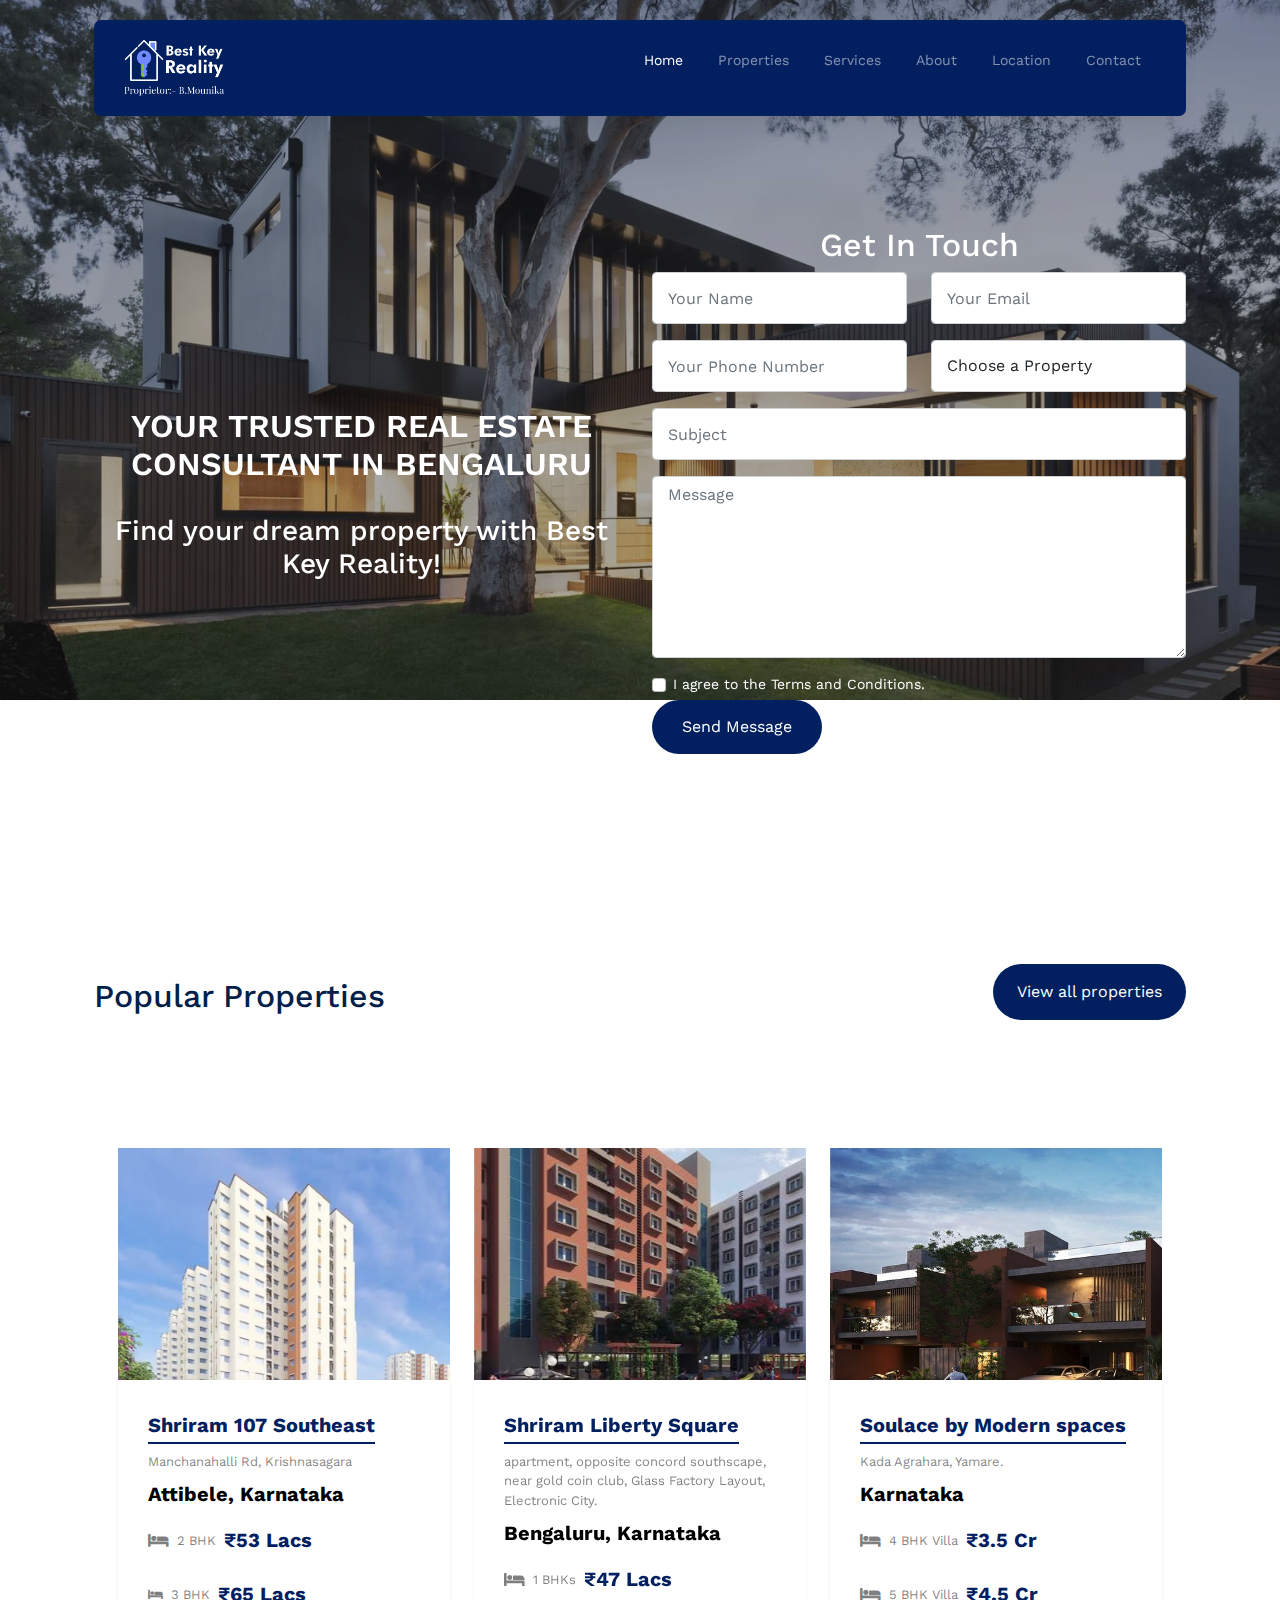
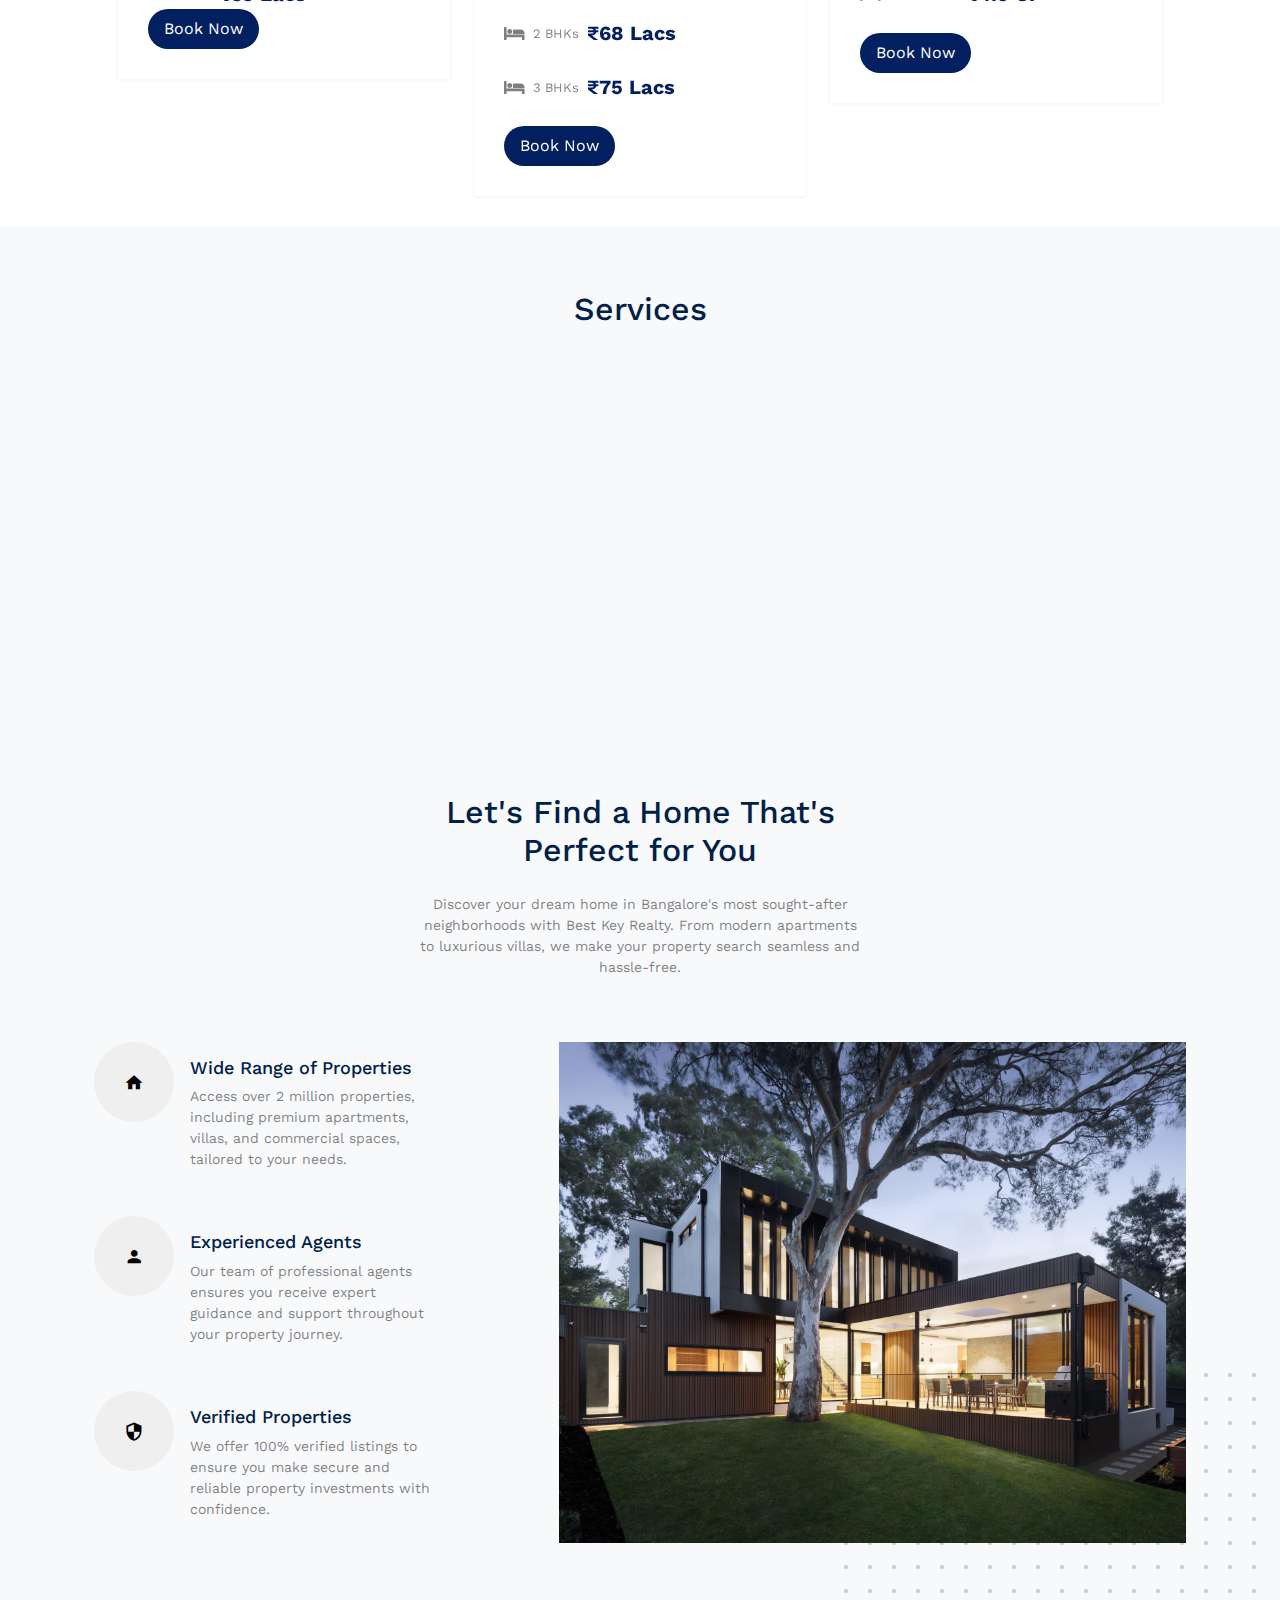
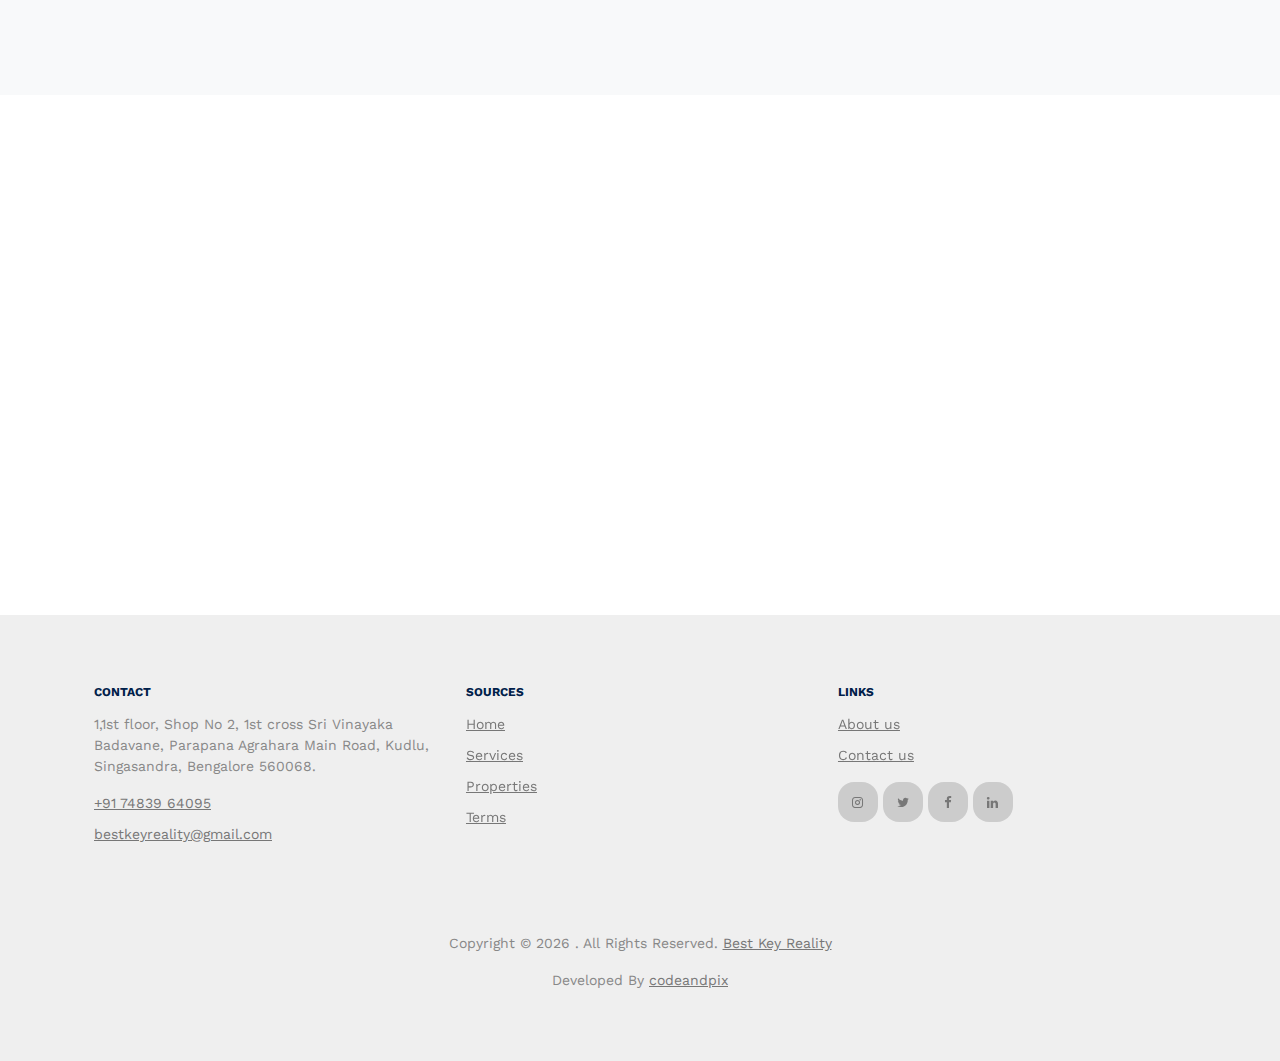
<file: index.html>
<!-- /*
* Template Name: Property
* Template Author: Untree.co
* Template URI: https://untree.co/
* License: https://creativecommons.org/licenses/by/3.0/
*/ -->
<!DOCTYPE html>
<html lang="en">
  <head>
    <meta charset="utf-8" />
    <meta name="viewport" content="width=device-width, initial-scale=1" />
    <link rel="apple-touch-icon" sizes="180x180" href="images/apple-touch-icon.png">
    <link rel="icon" type="image/png" sizes="32x32" href="images/favicon-32x32.png">
    <link rel="icon" type="image/png" sizes="16x16" href="images/favicon-16x16.png">
    <link rel="manifest" href="images/site.webmanifest">
    <meta name="description" content="" />
    <meta name="keywords" content="" />
    
    <link href="https://cdn.jsdelivr.net/npm/bootstrap@5.3.0-alpha1/dist/css/bootstrap.min.css" rel="stylesheet">
    <script src="https://cdn.jsdelivr.net/npm/bootstrap@5.3.0-alpha1/dist/js/bootstrap.bundle.min.js"></script>

    <link rel="preconnect" href="https://fonts.googleapis.com" />
    <link rel="preconnect" href="https://fonts.gstatic.com" crossorigin />
    <link
      href="https://fonts.googleapis.com/css2?family=Work+Sans:wght@400;500;600;700&display=swap"
      rel="stylesheet"
    />

    <link rel="stylesheet" href="fonts/icomoon/style.css" />
    <link rel="stylesheet" href="fonts/flaticon/font/flaticon.css" />

    <link rel="stylesheet" href="css/tiny-slider.css" />
    <link rel="stylesheet" href="css/aos.css" />
    <link rel="stylesheet" href="css/style.css" />

    <title>
      Best key Reality
    </title>
  </head>
  <body>
    <div class="site-mobile-menu site-navbar-target">
      <div class="site-mobile-menu-header">
        <div class="site-mobile-menu-close">
          <span class="icofont-close js-menu-toggle"></span>
        </div>
      </div>
      <div class="site-mobile-menu-body"></div>
    </div>

    <nav class="site-nav">
      <div class="container">
        <div class="menu-bg-wrap">
          <div class="site-navigation">
            <a href="index.html" class="logo m-0 float-start">
              <img src="images/BKR-3 (2).png" alt="Property Logo" style="height: auto; width: 100px;">
          </a>

            <ul
              class="js-clone-nav d-none d-lg-inline-block text-start site-menu float-end"
            >
              <li class="active"><a href="#index">Home</a></li>
              <li >
                <a href="#properties">Properties</a>
               
              </li>
              <li><a href="#services">Services</a></li>
              <li><a href="#about">About</a></li>
              <li><a href="#location">Location</a></li>
              <li><a href="#contact">Contact</a></li>
            </ul>

            <a
              href="#"
              class="burger light me-auto float-end mt-1 site-menu-toggle js-menu-toggle d-inline-block d-lg-none"
              data-toggle="collapse"
              data-target="#main-navbar"
            >
              <span></span>
            </a>
          </div>
        </div>
      </div>
    </nav>

    <div class="hero" id="index">
      <div class="hero-slide">
        <div
          class="img overlay"
          style="height: 700px !important; background-image:url('images/hero_bg_3.jpg')"
        ></div>
        <div
          class="img overlay"
          style="height: 700px !important; background-image: url('images/hero_bg_2.jpg')"
        ></div>
        <div
          class="img overlay"
          style="height: 700px !important; background-image: url('images/hero_bg_1.jpg')"
        ></div>
      </div>

      <div class="container mt-5">
        <div class="row align-items-center">
          <!-- Left Section -->
          <div class="col-md-6">
            <div class="text-center">
              <h1 class="heading" data-aos="fade-up">
                YOUR TRUSTED REAL ESTATE CONSULTANT IN BENGALURU
              </h1>
              <h3 data-aos="fade-up" style="color: white;">Find your dream property with Best Key Reality!</h3>
            </div>
          </div>
      
          <!-- Right Section -->
          <div class="col-md-6">
            <form action="#" id="contact">
              <div class="row">
                <h2 style="text-align: center; color: white;">Get In Touch</h2>
                <div class="col-6 mb-3">
                  <input
                    type="text"
                    class="form-control"
                    placeholder="Your Name"
                    required
                  />
                </div>
                <div class="col-6 mb-3">
                  <input
                    type="email"
                    class="form-control"
                    placeholder="Your Email"
                    required
                  />
                </div>
                <div class="col-6 mb-3">
                  <input
                    type="tel"
                    class="form-control"
                    placeholder="Your Phone Number"
                    pattern="[0-9]{10}"
                    required
                  />
                </div>
                <!-- Dropdown Field -->
                <div class="col-6 mb-3">
                  <select class="form-control" required>
                    <option value="" disabled selected>Choose a Property</option>
                    <option value="general">Shriram 107 Southeast</option>
                    <option value="support">Shriram Liberty Square</option>
                    <option value="feedback">Soulace by Modern spaces</option>
                    <option value="other">Other</option>
                  </select>
                </div>
                <div class="col-12 mb-3">
                  <input
                    type="text"
                    class="form-control"
                    placeholder="Subject"
                    required
                  />
                </div>
                <div class="col-12 mb-3">
                  <textarea
                    name=""
                    id=""
                    cols="30"
                    rows="7"
                    class="form-control"
                    placeholder="Message"
                    required
                  ></textarea>
                </div>
                <div class="col-12 mb-3">
                  <div class="form-check">
                    <input
                      class="form-check-input"
                      type="checkbox"
                      id="terms"
                      required
                    />
                    <label class="form-check-label" for="terms" style="color: white;">
                      I agree to the <a href="terms.html" style="color: white;">Terms and Conditions</a>.
                    </label>
                  </div>
                  <div class="col-12">
                    <input
                      type="submit"
                      value="Send Message"
                      class="btn btn-primary"
                    />
                  </div>
                </div>
              </div>
            </form>
            
          </div>
        </div>
      </div>
      
    </div>

    <div class="section" id="properties">
      <div class="container">
        <div class="row mb-5 align-items-center">
          <div class="col-lg-6">
            <h2 class="font-weight-bold text-primary heading">
              Popular Properties
            </h2>
          </div>
          <div class="col-lg-6 text-lg-end">
            <p>
              <a
                href="#properties"
                target="_blank"
                class="btn btn-primary text-white py-3 px-4"
                >View all properties</a
              >
            </p>
          </div>
        </div>
        <div class="section section-properties">
          <div class="container">
            <div class="row">
              <div class="col-xs-12 col-sm-6 col-md-6 col-lg-4">
                <div class="property-item mb-30">
                  <a href="#" class="img">
                    <img src="images/Shriram 107 Southeast.jpeg" alt="Image" class="img-fluid" />
                  </a>
    
                  <div class="property-content">
                    <div class="price mb-2"><span>Shriram 107 Southeast</span></div>
                    <div>
                      <span class="d-block mb-2 text-black-50"
                        >Manchanahalli Rd, Krishnasagara</span>
                      <span class="city d-block mb-3">Attibele, Karnataka</span>
    
                      <div class="specs d-flex mb-4">
                        <span class="d-block d-flex align-items-center me-3">
                          <span class="icon-bed me-2"></span>
                          <span class="caption"> 2 BHK</span>
                          <span class="price ms-2">₹53 Lacs</span>
                        </span>
                      </div>
                      <div>
                        <span class="d-block d-flex align-items-center">
                          <span class="icon-bed me-2"></span>
                          <span class="caption">3 BHK</span>
                          <span class="price ms-2">₹65 Lacs</span>
                        </span>
                      </div>
    
                      <a
                        href="#"
                        class="btn btn-primary py-2 px-3"
                        >Book Now</a
                      >
                    </div>
                  </div>
                </div>
                <!-- .item -->
              </div>
              <div class="col-xs-12 col-sm-6 col-md-6 col-lg-4">
                <div class="property-item mb-30">
                  <div id="property-slider" class="carousel slide" data-bs-ride="carousel" data-bs-interval="3000">
                    <!-- Carousel Items -->
                    <div class="carousel-inner">
                      <div class="carousel-item active">
                        <img
                          src="images/Shriram Liberty Square-1.jpeg"
                          class="d-block w-100 img-fluid"
                          alt="Image 1"
                        />
                      </div>
                      <div class="carousel-item">
                        <img
                          src="images/Shriram Liberty Square-2.jpeg"
                          class="d-block w-100 img-fluid"
                          alt="Image 2"
                        />
                      </div>
                      <div class="carousel-item">
                        <img
                          src="images/Shriram Liberty Square-3.jpeg"
                          class="d-block w-100 img-fluid"
                          alt="Image 3"
                        />
                      </div>
                    </div>
                  </div>
    
                  <div class="property-content">
                    <div class="price mb-2"><span>Shriram Liberty Square</span></div>
                    <div>
                      <span class="d-block mb-2 text-black-50"
                        >apartment, opposite concord southscape, near gold coin club, Glass Factory Layout, Electronic City.</span
                      >
                      <span class="city d-block mb-3">Bengaluru, Karnataka</span>
    
                      <div class="specs d-flex mb-4">
                        <span class="d-block d-flex align-items-center me-3">
                          <span class="icon-bed me-2"></span>
                          <span class="caption">1 BHKs</span>
                          <span class="price ms-2">₹47 Lacs</span>
                        </span>
                      </div>
                      <div class="specs d-flex mb-4">
                        <span class="d-block d-flex align-items-center me-3">
                          <span class="icon-bed me-2"></span>
                          <span class="caption">2 BHKs</span>
                          <span class="price ms-2">₹68 Lacs</span>
                        </span>
                      </div>
                      <div class="specs d-flex mb-4">
                        <span class="d-block d-flex align-items-center me-3">
                          <span class="icon-bed me-2"></span>
                          <span class="caption">3 BHKs</span>
                          <span class="price ms-2">₹75 Lacs</span>
                        </span>
                      </div>
                      
    
                      <a
                        href="#"
                        class="btn btn-primary py-2 px-3"
                        >Book Now</a
                      >
                    </div>
                  </div>
                </div>
                <!-- .item -->
              </div>
              <div class="col-xs-12 col-sm-6 col-md-6 col-lg-4">
                <div class="property-item mb-30">
                  <a href="#" class="img">
                    <img src="images/Soulace  by Modern spaces.jpeg" alt="Image" class="img-fluid" />
                  </a>
    
                  <div class="property-content">
                    <div class="price mb-2"><span>Soulace  by Modern spaces</span></div>
                    <div>
                      <span class="d-block mb-2 text-black-50"
                        >Kada Agrahara, Yamare.</span
                      >
                      <span class="city d-block mb-3">Karnataka</span>
    
                      <div class="specs d-flex mb-4">
                        <span class="d-block d-flex align-items-center me-3">
                          <span class="icon-bed me-2"></span>
                          <span class="caption">4 BHK Villa</span>
                          <span class="price ms-2">₹3.5 Cr</span>
                        </span>
                      </div>
                      <div class="specs d-flex mb-4">
                        <span class="d-block d-flex align-items-center me-3">
                          <span class="icon-bed me-2"></span>
                          <span class="caption">5 BHK Villa</span>
                          <span class="price ms-2">₹4.5 Cr</span>
                        </span>
                      </div>
    
                      <a
                        href="#"
                        class="btn btn-primary py-2 px-3"
                        >Book Now</a
                      >
                    </div>
                  </div>
                </div>
                <!-- .item -->
              </div>
            </div>
          </div>
        </div>
      </div>
    </div>

    <div class="section bg-light" id="services">
      <div class="container">
        <div class="row">
          <h2 class="text-center">Services</h2>
          <div class="col-6 col-lg-3" data-aos="fade-up" data-aos-delay="300">
            <div class="box-feature mb-4">
              <span class="flaticon-house-1 mb-4 d-block"></span>
              <h3 class="text-black mb-3 font-weight-bold">Rental Properties</h3>
              <p class="text-black-50">
                Discover a diverse selection of premium rental properties in prime Bangalore locations, designed to meet your lifestyle and budget needs.
              </p>
              <p><a href="#" class="learn-more">Contact</a></p>
            </div>
          </div>
          <div class="col-6 col-lg-3" data-aos="fade-up" data-aos-delay="400">
            <div class="box-feature mb-4">
              <span class="flaticon-house mb-4 d-block"></span>
              <h3 class="text-black mb-3 font-weight-bold">Expert Property Guidance</h3>
              <p class="text-black-50">
                Get personalized property advice from our experts to make informed decisions and secure the best deals.
              </p>
              <p><a href="#" class="learn-more">Contact</a></p>
            </div>
          </div>
          <div class="col-6 col-lg-3" data-aos="fade-up" data-aos-delay="500">
            <div class="box-feature mb-4">
              <span class="flaticon-building mb-4 d-block"></span>
              <h3 class="text-black mb-3 font-weight-bold">Property for Sale</h3>
              <p class="text-black-50">
                Discover a wide range of properties for sale, including residential and commercial spaces in Bangalore.
              </p>
              <p><a href="#" class="learn-more">Contact</a></p>
            </div>
          </div>
          <div class="col-6 col-lg-3" data-aos="fade-up" data-aos-delay="600">
            <div class="box-feature mb-4">
              <span class="flaticon-house-3 mb-4 d-block-1"></span>
              <h3 class="text-black mb-3 font-weight-bold">House for Sale</h3>
              <p class="text-black-50">
                Browse through our listings of houses available for sale in Bangalore's most sought-after neighborhoods.
              </p>
              <p><a href="#" class="learn-more">Contact</a></p>
            </div>
          </div>
        </div>
      </div>
    </div>
    
    <div class="section section-4 bg-light" id="about">
      <div class="container">
        <div class="row justify-content-center text-center mb-5">
          <div class="col-lg-5">
            <h2 class="font-weight-bold heading text-primary mb-4">
              Let's Find a Home That's Perfect for You
            </h2>
            <p class="text-black-50">
              Discover your dream home in Bangalore's most sought-after neighborhoods with Best Key Realty. From modern apartments to luxurious villas, we make your property search seamless and hassle-free.
            </p>
          </div>
        </div>
        <div class="row justify-content-between mb-5">
          <div class="col-lg-7 mb-5 mb-lg-0 order-lg-2">
            <div class="img-about dots">
              <img src="images/hero_bg_3.jpg" alt="Beautiful Home Image" class="img-fluid" />
            </div>
          </div>
          <div class="col-lg-4">
            <div class="d-flex feature-h">
              <span class="wrap-icon me-3">
                <span class="icon-home2"></span>
              </span>
              <div class="feature-text">
                <h3 class="heading">Wide Range of Properties</h3>
                <p class="text-black-50">
                  Access over 2 million properties, including premium apartments, villas, and commercial spaces, tailored to your needs.
                </p>
              </div>
            </div>
    
            <div class="d-flex feature-h">
              <span class="wrap-icon me-3">
                <span class="icon-person"></span>
              </span>
              <div class="feature-text">
                <h3 class="heading">Experienced Agents</h3>
                <p class="text-black-50">
                  Our team of professional agents ensures you receive expert guidance and support throughout your property journey.
                </p>
              </div>
            </div>
    
            <div class="d-flex feature-h">
              <span class="wrap-icon me-3">
                <span class="icon-security"></span>
              </span>
              <div class="feature-text">
                <h3 class="heading">Verified Properties</h3>
                <p class="text-black-50">
                  We offer 100% verified listings to ensure you make secure and reliable property investments with confidence.
                </p>
              </div>
            </div>
          </div>
        </div>
        <div class="row section-counter mt-5">
          <div
            class="col-6 col-sm-6 col-md-6 col-lg-3"
            data-aos="fade-up"
            data-aos-delay="300"
          >
            <div class="counter-wrap mb-5 mb-lg-0">
              <span class="number"
                ><span class="countup text-primary">75+</span></span
              >
              <span class="caption text-black-50">Happy customers</span>
            </div>
          </div>
          <div
            class="col-6 col-sm-6 col-md-6 col-lg-3"
            data-aos="fade-up"
            data-aos-delay="400"
          >
            <div class="counter-wrap mb-5 mb-lg-0">
              <span class="number"
                ><span class="countup text-primary">15</span></span
              >
              <span class="caption text-black-50">On going projects</span>
            </div>
          </div>
          <div
            class="col-6 col-sm-6 col-md-6 col-lg-3"
            data-aos="fade-up"
            data-aos-delay="500"
          >
            <div class="counter-wrap mb-5 mb-lg-0">
              <span class="number"
                ><span class="countup text-primary">50</span></span
              >
              <span class="caption text-black-50">Resale Properties</span>
            </div>
          </div>
          <div
            class="col-6 col-sm-6 col-md-6 col-lg-3"
            data-aos="fade-up"
            data-aos-delay="600"
          >
            <div class="counter-wrap mb-5 mb-lg-0">
              <span class="number"
                ><span class="countup text-primary">50</span></span
              >
              <span class="caption text-black-50">Rental properties</span>
            </div>
          </div>
        </div>
      </div>
    </div>
    

    

    <div class="section" id="location">
      <div class="container">
        <div class="row">
          <!-- Contact Information -->
          <div
            class="col-lg-4 mb-5 mb-lg-0"
            data-aos="fade-up"
            data-aos-delay="100"
          >
            <div class="contact-info">
              <div class="address mt-2">
                <i class="icon-room"></i>
                <h4 class="mb-2">Location:</h4>
                <p>
                  1,1st floor, Shop No 2,<br />
                  1st cross Sri Vinayaka Badavane, <br />
                  Parapana Agrahara Main Road, <br />
                  Kudlu, Singasandra, Bengalore 560068.
                </p>
              </div>
    
              <div class="open-hours mt-4">
                <i class="icon-clock-o"></i>
                <h4 class="mb-2">Open Hours:</h4>
                <p>
                  Monday-Saturday:<br />
                  10:00 AM - 6:00 PM
                </p>
              </div>
    
              <div class="email mt-4">
                <i class="icon-envelope"></i>
                <h4 class="mb-2">Email:</h4>
                <p>bestkeyreality@gmail.com</p>
              </div>
    
              <div class="phone mt-4">
                <i class="icon-phone"></i>
                <h4 class="mb-2">Call:</h4>
                <p>+91 74839 64095</p>
              </div>
            </div>
          </div>
    
          <!-- Google Maps Embed -->
          <div class="col-lg-8" data-aos="fade-up" data-aos-delay="200">
            <iframe
              src="https://www.google.com/maps/embed?pb=!1m17!1m12!1m3!1d3889.385725411949!2d77.65320857507491!3d12.882900687424401!2m3!1f0!2f0!3f0!3m2!1i1024!2i768!4f13.1!3m2!1m1!2zMTLCsDUyJzU4LjQiTiA3N8KwMzknMjAuOCJF!5e0!3m2!1sen!2sin!4v1736509976847!5m2!1sen!2sin"
              width="100%"
              height="450"
              style="border: 0; border-radius: 15px;"
              allowfullscreen=""
              loading="lazy"
              referrerpolicy="no-referrer-when-downgrade"
            ></iframe>
          </div>
        </div>
      </div>
    </div>
    

    <div class="site-footer">
      <div class="container">
        <div class="row">
          <div class="col-lg-4">
            <div class="widget">
              <h3>Contact</h3>
              <address>1,1st floor, Shop No 2,
                1st cross Sri Vinayaka Badavane,
                Parapana Agrahara Main Road,
                Kudlu, Singasandra, Bengalore 560068.</address>
              <ul class="list-unstyled links">
                <li><a href="tel://+91 74839 64095">+91 74839 64095</a></li>
                <li>
                  <a href="mailto:bestkeyreality@gmail.com">bestkeyreality@gmail.com</a>
                </li>
              </ul>
            </div>
            <!-- /.widget -->
          </div>
          <!-- /.col-lg-4 -->
          <div class="col-lg-4">
            <div class="widget">
              <h3>Sources</h3>
              <ul class="list-unstyled float-start links">
                <li><a href="#index">Home</a></li>
                <li><a href="#services">Services</a></li>
                <li><a href="#properties">Properties</a></li>
                <li><a href="terms.html">Terms</a></li>
              </ul>
            </div>
            <!-- /.widget -->
          </div>
          <!-- /.col-lg-4 -->
          <div class="col-lg-4">
            <div class="widget">
              <h3>Links</h3>
              <ul class="list-unstyled links">
                <li><a href="#about">About us</a></li>
                <li><a href="#contact">Contact us</a></li>
              </ul>

              <ul class="list-unstyled social">
                <li>
                  <a href="#"><span class="icon-instagram"></span></a>
                </li>
                <li>
                  <a href="#"><span class="icon-twitter"></span></a>
                </li>
                <li>
                  <a href="#"><span class="icon-facebook"></span></a>
                </li>
                <li>
                  <a href="#"><span class="icon-linkedin"></span></a>
                </li>
              </ul>
            </div>
            <!-- /.widget -->
          </div>
          <!-- /.col-lg-4 -->
        </div>
        <!-- /.row -->

        <div class="row mt-5">
          <div class="col-12 text-center">
            <!-- 
              **==========
              NOTE: 
              Please don't remove this copyright link unless you buy the license here https://untree.co/license/  
              **==========
            -->

            <p>
              Copyright &copy;
              <script>
                document.write(new Date().getFullYear());
              </script>
              . All Rights Reserved.
              <a href="https://bestkeayreality.com">Best Key Reality</a>
              <!-- License information: https://untree.co/license/ -->
            </p>
            <div>
              Developed By
              <a href="https://www.codeandpix.com/" target="_blank">codeandpix</a>
            </div>
          </div>
        </div>
      </div>
      <!-- /.container -->
    </div>
    <!-- /.site-footer -->

    <!-- Preloader -->
    <div id="overlayer"></div>
    <div class="loader">
      <div class="spinner-border" role="status">
        <span class="visually-hidden">Loading...</span>
      </div>
    </div>

    <script src="js/bootstrap.bundle.min.js"></script>
    <script src="js/tiny-slider.js"></script>
    <script src="js/aos.js"></script>
    <script src="js/navbar.js"></script>
    <script src="js/counter.js"></script>
    <script src="js/custom.js"></script>



    <script async src='https://d2mpatx37cqexb.cloudfront.net/delightchat-whatsapp-widget/embeds/embed.min.js'></script>
        <script>
          var wa_btnSetting = {"btnColor":"#02205F","ctaText":"Enquire Now ","cornerRadius":40,"marginBottom":20,"marginLeft":20,"marginRight":20,"btnPosition":"right","whatsAppNumber":"917483964095","welcomeMessage":"Hello","zIndex":999999,"btnColorScheme":"light"};
          window.onload = () => {
            _waEmbed(wa_btnSetting);
          };
        </script>
      
      
  </body>
</html>
</file>
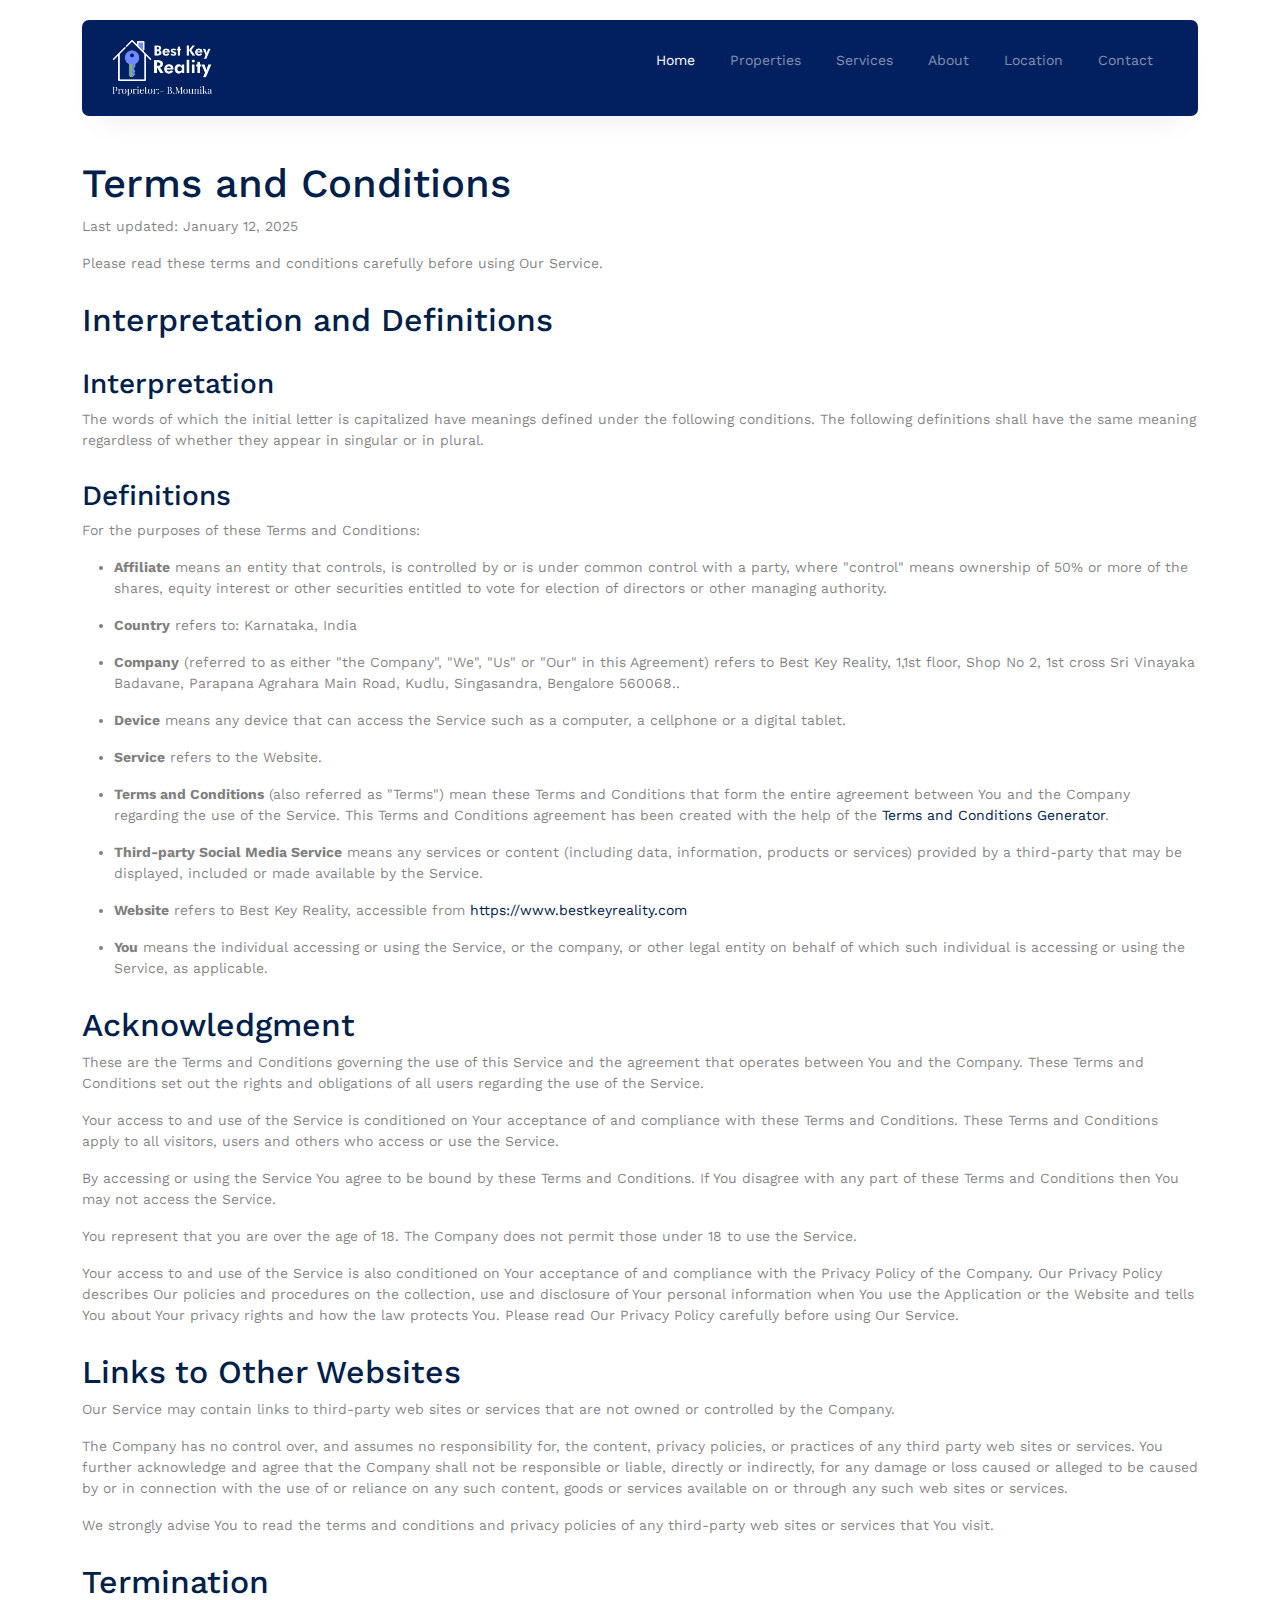
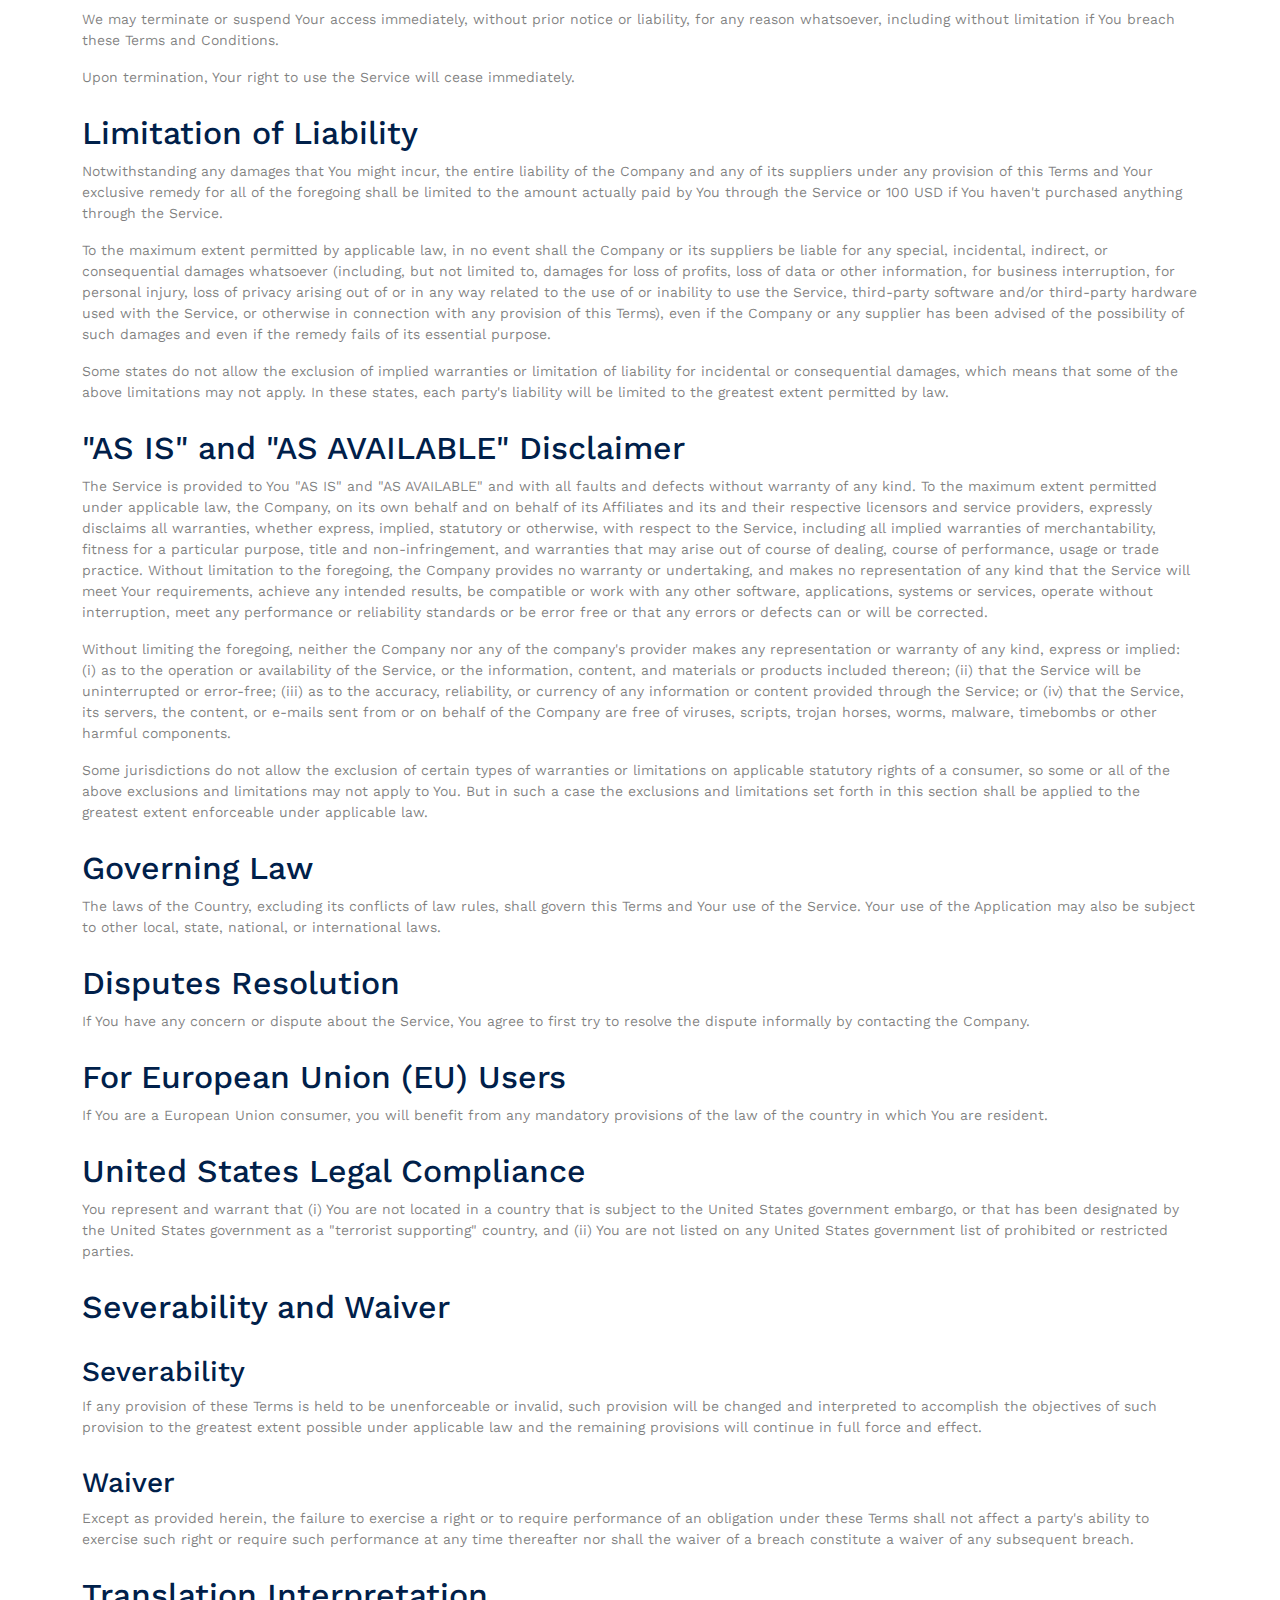
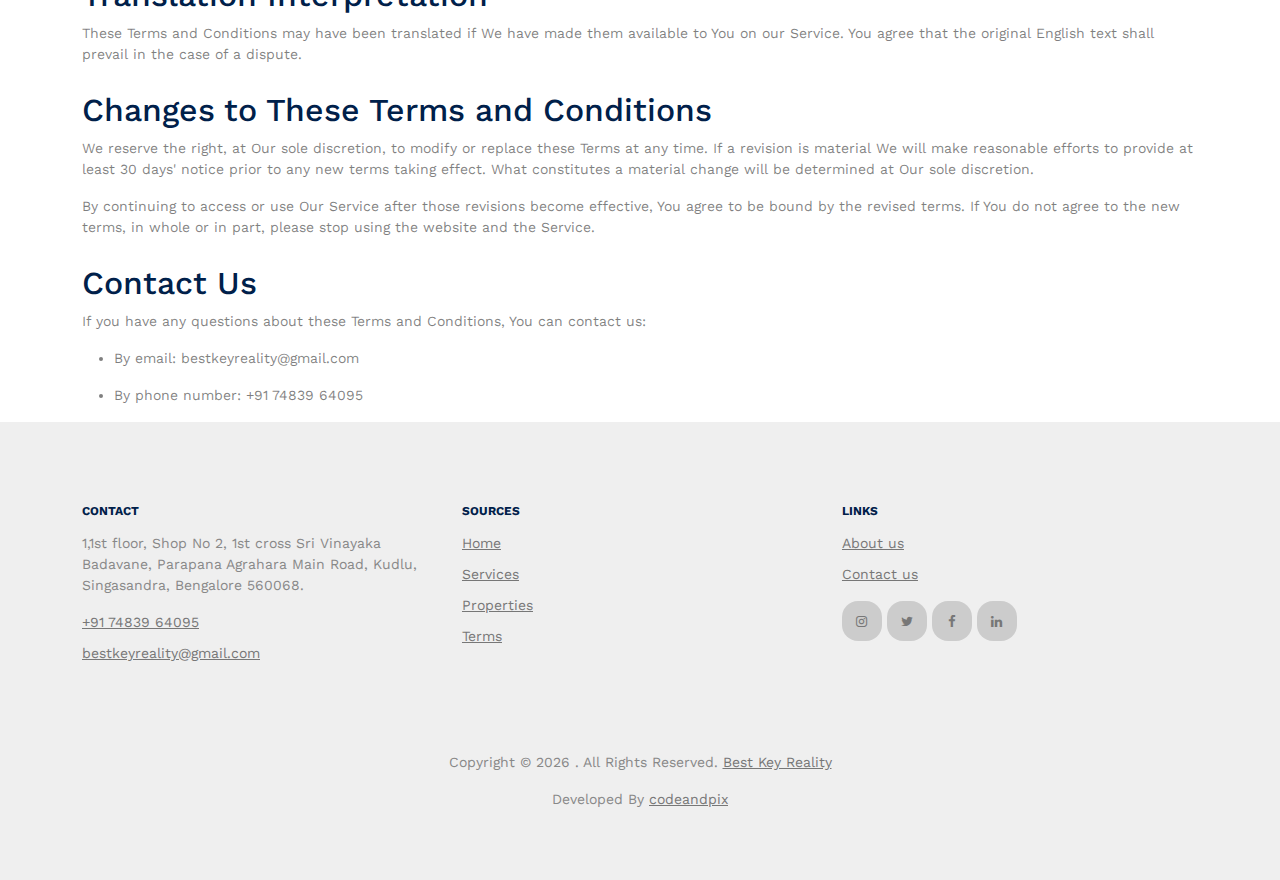
<file: terms.html>
<!-- /*
* Template Name: Property
* Template Author: Untree.co
* Template URI: https://untree.co/
* License: https://creativecommons.org/licenses/by/3.0/
*/ -->
<!DOCTYPE html>
<html lang="en">
  <head>
    <meta charset="utf-8" />
    <meta name="viewport" content="width=device-width, initial-scale=1" />
    <link rel="apple-touch-icon" sizes="180x180" href="images/apple-touch-icon.png">
    <link rel="icon" type="image/png" sizes="32x32" href="images/favicon-32x32.png">
    <link rel="icon" type="image/png" sizes="16x16" href="images/favicon-16x16.png">
    <link rel="manifest" href="images/site.webmanifest">
    <meta name="description" content="" />
    <meta name="keywords" content="" />

    <link rel="preconnect" href="https://fonts.googleapis.com" />
    <link rel="preconnect" href="https://fonts.gstatic.com" crossorigin />
    <link
      href="https://fonts.googleapis.com/css2?family=Work+Sans:wght@400;500;600;700&display=swap"
      rel="stylesheet"
    />

    <link rel="stylesheet" href="fonts/icomoon/style.css" />
    <link rel="stylesheet" href="fonts/flaticon/font/flaticon.css" />

    <link rel="stylesheet" href="css/tiny-slider.css" />
    <link rel="stylesheet" href="css/aos.css" />
    <link rel="stylesheet" href="css/style.css" />

    <title>
      Best key Reality
    </title>
  </head>
  <body>
    <div class="site-mobile-menu site-navbar-target">
      <div class="site-mobile-menu-header">
        <div class="site-mobile-menu-close">
          <span class="icofont-close js-menu-toggle"></span>
        </div>
      </div>
      <div class="site-mobile-menu-body"></div>
    </div>

    <nav class="site-nav">
      <div class="container">
        <div class="menu-bg-wrap">
          <div class="site-navigation">
            <a href="index.html" class="logo m-0 float-start">
              <img src="images/BKR-3 (2).png" alt="Property Logo" style="height: auto; width: 100px;">
          </a>

            <ul
              class="js-clone-nav d-none d-lg-inline-block text-start site-menu float-end"
            >
              <li class="active"><a href="#index">Home</a></li>
              <li >
                <a href="#properties">Properties</a>
               
              </li>
              <li><a href="#services">Services</a></li>
              <li><a href="#about">About</a></li>
              <li><a href="#location">Location</a></li>
              <li><a href="#contact">Contact</a></li>
            </ul>

            <a
              href="#"
              class="burger light me-auto float-end mt-1 site-menu-toggle js-menu-toggle d-inline-block d-lg-none"
              data-toggle="collapse"
              data-target="#main-navbar"
            >
              <span></span>
            </a>
          </div>
        </div>
      </div>
    </nav>
    <div class="container mt-5" style="margin-top: 10rem !important;">
    <h1>Terms and Conditions</h1>
    <p>Last updated: January 12, 2025</p>
    <p>Please read these terms and conditions carefully before using Our Service.</p>
    <h2>Interpretation and Definitions</h2>
    <h3>Interpretation</h3>
    <p>The words of which the initial letter is capitalized have meanings defined under the following conditions. The following definitions shall have the same meaning regardless of whether they appear in singular or in plural.</p>
    <h3>Definitions</h3>
    <p>For the purposes of these Terms and Conditions:</p>
    <ul>
    <li>
    <p><strong>Affiliate</strong> means an entity that controls, is controlled by or is under common control with a party, where &quot;control&quot; means ownership of 50% or more of the shares, equity interest or other securities entitled to vote for election of directors or other managing authority.</p>
    </li>
    <li>
    <p><strong>Country</strong> refers to: Karnataka,  India</p>
    </li>
    <li>
    <p><strong>Company</strong> (referred to as either &quot;the Company&quot;, &quot;We&quot;, &quot;Us&quot; or &quot;Our&quot; in this Agreement) refers to Best Key Reality, 1,1st floor, Shop No 2, 1st cross Sri Vinayaka Badavane, Parapana Agrahara Main Road, Kudlu, Singasandra, Bengalore 560068..</p>
    </li>
    <li>
    <p><strong>Device</strong> means any device that can access the Service such as a computer, a cellphone or a digital tablet.</p>
    </li>
    <li>
    <p><strong>Service</strong> refers to the Website.</p>
    </li>
    <li>
    <p><strong>Terms and Conditions</strong> (also referred as &quot;Terms&quot;) mean these Terms and Conditions that form the entire agreement between You and the Company regarding the use of the Service. This Terms and Conditions agreement has been created with the help of the <a href="https://www.termsfeed.com/terms-conditions-generator/" target="_blank">Terms and Conditions Generator</a>.</p>
    </li>
    <li>
    <p><strong>Third-party Social Media Service</strong> means any services or content (including data, information, products or services) provided by a third-party that may be displayed, included or made available by the Service.</p>
    </li>
    <li>
    <p><strong>Website</strong> refers to Best Key Reality, accessible from <a href="https://www.bestkeyreality.com" rel="external nofollow noopener" target="_blank">https://www.bestkeyreality.com</a></p>
    </li>
    <li>
    <p><strong>You</strong> means the individual accessing or using the Service, or the company, or other legal entity on behalf of which such individual is accessing or using the Service, as applicable.</p>
    </li>
    </ul>
    <h2>Acknowledgment</h2>
    <p>These are the Terms and Conditions governing the use of this Service and the agreement that operates between You and the Company. These Terms and Conditions set out the rights and obligations of all users regarding the use of the Service.</p>
    <p>Your access to and use of the Service is conditioned on Your acceptance of and compliance with these Terms and Conditions. These Terms and Conditions apply to all visitors, users and others who access or use the Service.</p>
    <p>By accessing or using the Service You agree to be bound by these Terms and Conditions. If You disagree with any part of these Terms and Conditions then You may not access the Service.</p>
    <p>You represent that you are over the age of 18. The Company does not permit those under 18 to use the Service.</p>
    <p>Your access to and use of the Service is also conditioned on Your acceptance of and compliance with the Privacy Policy of the Company. Our Privacy Policy describes Our policies and procedures on the collection, use and disclosure of Your personal information when You use the Application or the Website and tells You about Your privacy rights and how the law protects You. Please read Our Privacy Policy carefully before using Our Service.</p>
    <h2>Links to Other Websites</h2>
    <p>Our Service may contain links to third-party web sites or services that are not owned or controlled by the Company.</p>
    <p>The Company has no control over, and assumes no responsibility for, the content, privacy policies, or practices of any third party web sites or services. You further acknowledge and agree that the Company shall not be responsible or liable, directly or indirectly, for any damage or loss caused or alleged to be caused by or in connection with the use of or reliance on any such content, goods or services available on or through any such web sites or services.</p>
    <p>We strongly advise You to read the terms and conditions and privacy policies of any third-party web sites or services that You visit.</p>
    <h2>Termination</h2>
    <p>We may terminate or suspend Your access immediately, without prior notice or liability, for any reason whatsoever, including without limitation if You breach these Terms and Conditions.</p>
    <p>Upon termination, Your right to use the Service will cease immediately.</p>
    <h2>Limitation of Liability</h2>
    <p>Notwithstanding any damages that You might incur, the entire liability of the Company and any of its suppliers under any provision of this Terms and Your exclusive remedy for all of the foregoing shall be limited to the amount actually paid by You through the Service or 100 USD if You haven't purchased anything through the Service.</p>
    <p>To the maximum extent permitted by applicable law, in no event shall the Company or its suppliers be liable for any special, incidental, indirect, or consequential damages whatsoever (including, but not limited to, damages for loss of profits, loss of data or other information, for business interruption, for personal injury, loss of privacy arising out of or in any way related to the use of or inability to use the Service, third-party software and/or third-party hardware used with the Service, or otherwise in connection with any provision of this Terms), even if the Company or any supplier has been advised of the possibility of such damages and even if the remedy fails of its essential purpose.</p>
    <p>Some states do not allow the exclusion of implied warranties or limitation of liability for incidental or consequential damages, which means that some of the above limitations may not apply. In these states, each party's liability will be limited to the greatest extent permitted by law.</p>
    <h2>&quot;AS IS&quot; and &quot;AS AVAILABLE&quot; Disclaimer</h2>
    <p>The Service is provided to You &quot;AS IS&quot; and &quot;AS AVAILABLE&quot; and with all faults and defects without warranty of any kind. To the maximum extent permitted under applicable law, the Company, on its own behalf and on behalf of its Affiliates and its and their respective licensors and service providers, expressly disclaims all warranties, whether express, implied, statutory or otherwise, with respect to the Service, including all implied warranties of merchantability, fitness for a particular purpose, title and non-infringement, and warranties that may arise out of course of dealing, course of performance, usage or trade practice. Without limitation to the foregoing, the Company provides no warranty or undertaking, and makes no representation of any kind that the Service will meet Your requirements, achieve any intended results, be compatible or work with any other software, applications, systems or services, operate without interruption, meet any performance or reliability standards or be error free or that any errors or defects can or will be corrected.</p>
    <p>Without limiting the foregoing, neither the Company nor any of the company's provider makes any representation or warranty of any kind, express or implied: (i) as to the operation or availability of the Service, or the information, content, and materials or products included thereon; (ii) that the Service will be uninterrupted or error-free; (iii) as to the accuracy, reliability, or currency of any information or content provided through the Service; or (iv) that the Service, its servers, the content, or e-mails sent from or on behalf of the Company are free of viruses, scripts, trojan horses, worms, malware, timebombs or other harmful components.</p>
    <p>Some jurisdictions do not allow the exclusion of certain types of warranties or limitations on applicable statutory rights of a consumer, so some or all of the above exclusions and limitations may not apply to You. But in such a case the exclusions and limitations set forth in this section shall be applied to the greatest extent enforceable under applicable law.</p>
    <h2>Governing Law</h2>
    <p>The laws of the Country, excluding its conflicts of law rules, shall govern this Terms and Your use of the Service. Your use of the Application may also be subject to other local, state, national, or international laws.</p>
    <h2>Disputes Resolution</h2>
    <p>If You have any concern or dispute about the Service, You agree to first try to resolve the dispute informally by contacting the Company.</p>
    <h2>For European Union (EU) Users</h2>
    <p>If You are a European Union consumer, you will benefit from any mandatory provisions of the law of the country in which You are resident.</p>
    <h2>United States Legal Compliance</h2>
    <p>You represent and warrant that (i) You are not located in a country that is subject to the United States government embargo, or that has been designated by the United States government as a &quot;terrorist supporting&quot; country, and (ii) You are not listed on any United States government list of prohibited or restricted parties.</p>
    <h2>Severability and Waiver</h2>
    <h3>Severability</h3>
    <p>If any provision of these Terms is held to be unenforceable or invalid, such provision will be changed and interpreted to accomplish the objectives of such provision to the greatest extent possible under applicable law and the remaining provisions will continue in full force and effect.</p>
    <h3>Waiver</h3>
    <p>Except as provided herein, the failure to exercise a right or to require performance of an obligation under these Terms shall not affect a party's ability to exercise such right or require such performance at any time thereafter nor shall the waiver of a breach constitute a waiver of any subsequent breach.</p>
    <h2>Translation Interpretation</h2>
    <p>These Terms and Conditions may have been translated if We have made them available to You on our Service.
    You agree that the original English text shall prevail in the case of a dispute.</p>
    <h2>Changes to These Terms and Conditions</h2>
    <p>We reserve the right, at Our sole discretion, to modify or replace these Terms at any time. If a revision is material We will make reasonable efforts to provide at least 30 days' notice prior to any new terms taking effect. What constitutes a material change will be determined at Our sole discretion.</p>
    <p>By continuing to access or use Our Service after those revisions become effective, You agree to be bound by the revised terms. If You do not agree to the new terms, in whole or in part, please stop using the website and the Service.</p>
    <h2>Contact Us</h2>
    <p>If you have any questions about these Terms and Conditions, You can contact us:</p>
    <ul>
    <li>
    <p>By email: bestkeyreality@gmail.com</p>
    </li>
    <li>
    <p>By phone number: +91 74839 64095</p>
    </li>
    </ul>
    </div>

    <div class="site-footer">
        <div class="container">
          <div class="row">
            <div class="col-lg-4">
              <div class="widget">
                <h3>Contact</h3>
                <address>1,1st floor, Shop No 2,
                  1st cross Sri Vinayaka Badavane,
                  Parapana Agrahara Main Road,
                  Kudlu, Singasandra, Bengalore 560068.</address>
                <ul class="list-unstyled links">
                  <li><a href="tel://+91 74839 64095">+91 74839 64095</a></li>
                  <li>
                    <a href="mailto:bestkeyreality@gmail.com">bestkeyreality@gmail.com</a>
                  </li>
                </ul>
              </div>
              <!-- /.widget -->
            </div>
            <!-- /.col-lg-4 -->
            <div class="col-lg-4">
              <div class="widget">
                <h3>Sources</h3>
                <ul class="list-unstyled float-start links">
                  <li><a href="#index">Home</a></li>
                  <li><a href="#services">Services</a></li>
                  <li><a href="#properties">Properties</a></li>
                  <li><a href="terms.html">Terms</a></li>
                </ul>
              </div>
              <!-- /.widget -->
            </div>
            <!-- /.col-lg-4 -->
            <div class="col-lg-4">
              <div class="widget">
                <h3>Links</h3>
                <ul class="list-unstyled links">
                  <li><a href="#about">About us</a></li>
                  <li><a href="#contact">Contact us</a></li>
                </ul>
  
                <ul class="list-unstyled social">
                  <li>
                    <a href="#"><span class="icon-instagram"></span></a>
                  </li>
                  <li>
                    <a href="#"><span class="icon-twitter"></span></a>
                  </li>
                  <li>
                    <a href="#"><span class="icon-facebook"></span></a>
                  </li>
                  <li>
                    <a href="#"><span class="icon-linkedin"></span></a>
                  </li>
                </ul>
              </div>
              <!-- /.widget -->
            </div>
            <!-- /.col-lg-4 -->
          </div>
          <!-- /.row -->
  
          <div class="row mt-5">
            <div class="col-12 text-center">
              <!-- 
                **==========
                NOTE: 
                Please don't remove this copyright link unless you buy the license here https://untree.co/license/  
                **==========
              -->
  
              <p>
                Copyright &copy;
                <script>
                  document.write(new Date().getFullYear());
                </script>
                . All Rights Reserved.
                <a href="https://bestkeayreality.com">Best Key Reality</a>
                <!-- License information: https://untree.co/license/ -->
              </p>
              <div>
                Developed By
                <a href="https://www.codeandpix.com/" target="_blank">codeandpix</a>
              </div>
            </div>
          </div>
        </div>
        <!-- /.container -->
      </div>
    <!-- /.site-footer -->

    <!-- Preloader -->
    <div id="overlayer"></div>
    <div class="loader">
      <div class="spinner-border" role="status">
        <span class="visually-hidden">Loading...</span>
      </div>
    </div>

    <script src="js/bootstrap.bundle.min.js"></script>
    <script src="js/tiny-slider.js"></script>
    <script src="js/aos.js"></script>
    <script src="js/navbar.js"></script>
    <script src="js/counter.js"></script>
    <script src="js/custom.js"></script>
  </body>
</html>
</file>
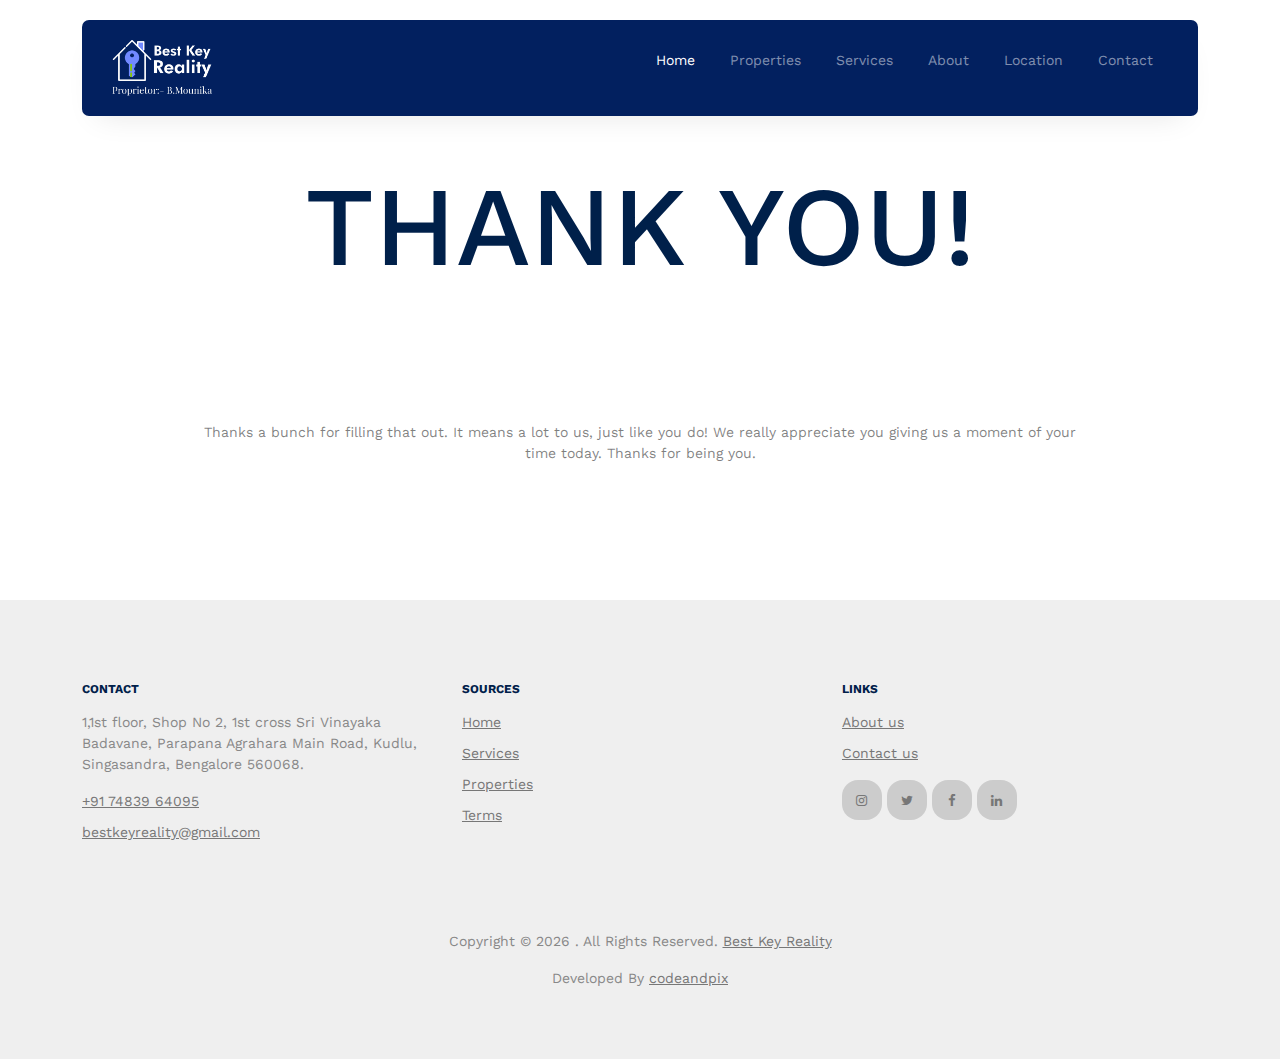
<file: thankyou.html>
<!-- /*
* Template Name: Property
* Template Author: Untree.co
* Template URI: https://untree.co/
* License: https://creativecommons.org/licenses/by/3.0/
*/ -->
<!DOCTYPE html>
<html lang="en">
  <head>
    <meta charset="utf-8" />
    <meta name="viewport" content="width=device-width, initial-scale=1" />
    <link rel="apple-touch-icon" sizes="180x180" href="images/apple-touch-icon.png">
    <link rel="icon" type="image/png" sizes="32x32" href="images/favicon-32x32.png">
    <link rel="icon" type="image/png" sizes="16x16" href="images/favicon-16x16.png">
    <link rel="manifest" href="images/site.webmanifest">
    <meta name="description" content="" />
    <meta name="keywords" content="" />

    <link rel="preconnect" href="https://fonts.googleapis.com" />
    <link rel="preconnect" href="https://fonts.gstatic.com" crossorigin />
    <link
      href="https://fonts.googleapis.com/css2?family=Work+Sans:wght@400;500;600;700&display=swap"
      rel="stylesheet"
    />

    <link rel="stylesheet" href="fonts/icomoon/style.css" />
    <link rel="stylesheet" href="fonts/flaticon/font/flaticon.css" />

    <link rel="stylesheet" href="css/tiny-slider.css" />
    <link rel="stylesheet" href="css/aos.css" />
    <link rel="stylesheet" href="css/style.css" />

    <title>
      Best key Reality
    </title>
  </head>
  <body>
    <div class="site-mobile-menu site-navbar-target">
      <div class="site-mobile-menu-header">
        <div class="site-mobile-menu-close">
          <span class="icofont-close js-menu-toggle"></span>
        </div>
      </div>
      <div class="site-mobile-menu-body"></div>
    </div>

    <nav class="site-nav">
      <div class="container">
        <div class="menu-bg-wrap">
          <div class="site-navigation">
            <a href="index.html" class="logo m-0 float-start">
              <img src="images/BKR-3 (2).png" alt="Property Logo" style="height: auto; width: 100px;">
          </a>

            <ul
              class="js-clone-nav d-none d-lg-inline-block text-start site-menu float-end"
            >
              <li class="active"><a href="#index">Home</a></li>
              <li >
                <a href="#properties">Properties</a>
               
              </li>
              <li><a href="#services">Services</a></li>
              <li><a href="#about">About</a></li>
              <li><a href="#location">Location</a></li>
              <li><a href="#contact">Contact</a></li>
            </ul>

            <a
              href="#"
              class="burger light me-auto float-end mt-1 site-menu-toggle js-menu-toggle d-inline-block d-lg-none"
              data-toggle="collapse"
              data-target="#main-navbar"
            >
              <span></span>
            </a>
          </div>
        </div>
      </div>
    </nav>
    <div class="container mt-5" style="margin-top: 10rem !important;">
        <header class="site-header" id="header">
            <h1 class="site-header__title" data-lead-id="site-header-title" style="text-align: center; font-size: 7rem;">THANK YOU!</h1>
          </header>
          
          <div class="main-content">
            <i class="fa fa-check main-content__checkmark" id="checkmark"></i>
            <p class="main-content__body" data-lead-id="main-content-body" style="padding: 120px; text-align: center;">
              Thanks a bunch for filling that out. It means a lot to us, just like you do! We really appreciate you giving us a moment of your time today. Thanks for being you.
            </p>
          </div>
          
    </div>

    <div class="site-footer">
        <div class="container">
          <div class="row">
            <div class="col-lg-4">
              <div class="widget">
                <h3>Contact</h3>
                <address>1,1st floor, Shop No 2,
                  1st cross Sri Vinayaka Badavane,
                  Parapana Agrahara Main Road,
                  Kudlu, Singasandra, Bengalore 560068.</address>
                <ul class="list-unstyled links">
                  <li><a href="tel://+91 74839 64095">+91 74839 64095</a></li>
                  <li>
                    <a href="mailto:bestkeyreality@gmail.com">bestkeyreality@gmail.com</a>
                  </li>
                </ul>
              </div>
              <!-- /.widget -->
            </div>
            <!-- /.col-lg-4 -->
            <div class="col-lg-4">
              <div class="widget">
                <h3>Sources</h3>
                <ul class="list-unstyled float-start links">
                  <li><a href="#index">Home</a></li>
                  <li><a href="#services">Services</a></li>
                  <li><a href="#properties">Properties</a></li>
                  <li><a href="terms.html">Terms</a></li>
                </ul>
              </div>
              <!-- /.widget -->
            </div>
            <!-- /.col-lg-4 -->
            <div class="col-lg-4">
              <div class="widget">
                <h3>Links</h3>
                <ul class="list-unstyled links">
                  <li><a href="#about">About us</a></li>
                  <li><a href="#contact">Contact us</a></li>
                </ul>
  
                <ul class="list-unstyled social">
                  <li>
                    <a href="#"><span class="icon-instagram"></span></a>
                  </li>
                  <li>
                    <a href="#"><span class="icon-twitter"></span></a>
                  </li>
                  <li>
                    <a href="#"><span class="icon-facebook"></span></a>
                  </li>
                  <li>
                    <a href="#"><span class="icon-linkedin"></span></a>
                  </li>
                </ul>
              </div>
              <!-- /.widget -->
            </div>
            <!-- /.col-lg-4 -->
          </div>
          <!-- /.row -->
  
          <div class="row mt-5">
            <div class="col-12 text-center">
              <!-- 
                **==========
                NOTE: 
                Please don't remove this copyright link unless you buy the license here https://untree.co/license/  
                **==========
              -->
  
              <p>
                Copyright &copy;
                <script>
                  document.write(new Date().getFullYear());
                </script>
                . All Rights Reserved.
                <a href="https://bestkeayreality.com">Best Key Reality</a>
                <!-- License information: https://untree.co/license/ -->
              </p>
              <div>
                Developed By
                <a href="https://www.codeandpix.com/" target="_blank">codeandpix</a>
              </div>
            </div>
          </div>
        </div>
        <!-- /.container -->
      </div>
    <!-- /.site-footer -->

    <!-- Preloader -->
    <div id="overlayer"></div>
    <div class="loader">
      <div class="spinner-border" role="status">
        <span class="visually-hidden">Loading...</span>
      </div>
    </div>

    <script src="js/bootstrap.bundle.min.js"></script>
    <script src="js/tiny-slider.js"></script>
    <script src="js/aos.js"></script>
    <script src="js/navbar.js"></script>
    <script src="js/counter.js"></script>
    <script src="js/custom.js"></script>
  </body>
</html>
</file>
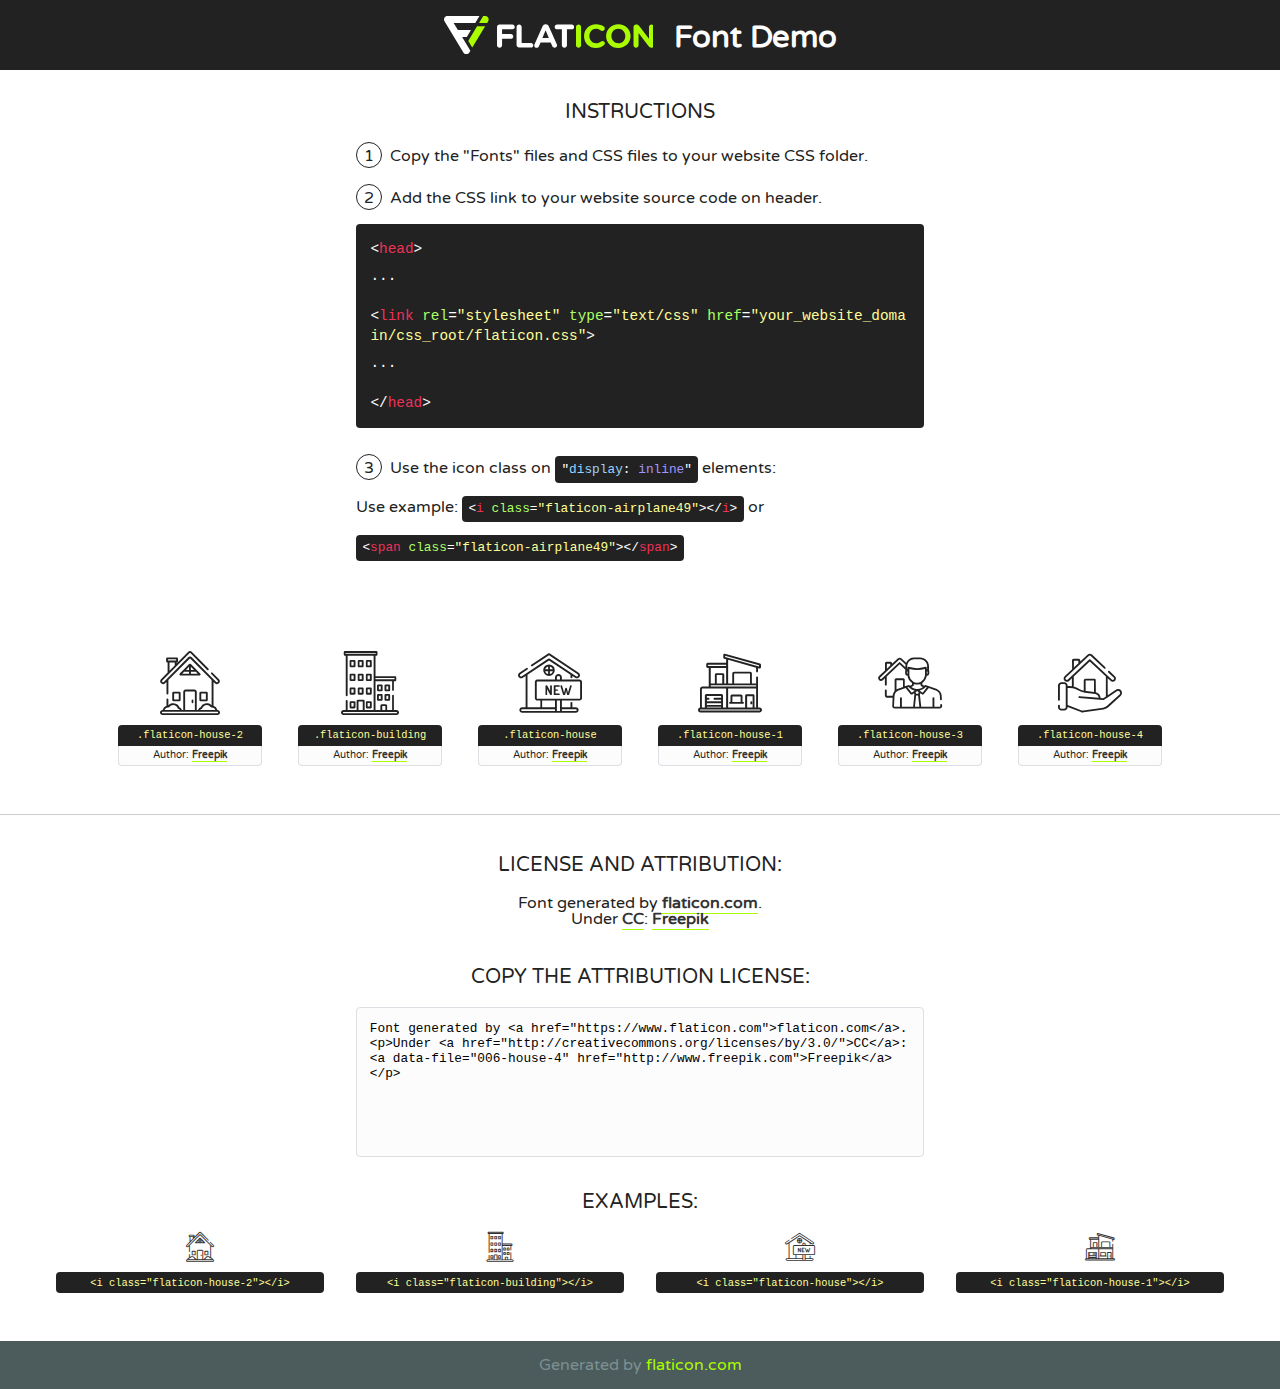
<file: fonts/flaticon/font/flaticon.html>
<!DOCTYPE html>
<!--
  Flaticon icon font: Flaticon
  Creation date: 29/11/2020 06:42
-->
<html>
<!DOCTYPE html>
<html>

<head>
    <title>Flaticon WebFont</title>
    <link href="http://fonts.googleapis.com/css?family=Varela+Round" rel="stylesheet" type="text/css" />
    <link rel="stylesheet" type="text/css" href="flaticon.css">
    <meta charset="UTF-8">
    <style>
    html, body, div, span, applet, object, iframe,
    h1, h2, h3, h4, h5, h6, p, blockquote, pre,
    a, abbr, acronym, address, big, cite, code,
    del, dfn, em, img, ins, kbd, q, s, samp,
    small, strike, strong, sub, sup, tt, var,
    b, u, i, center,
    dl, dt, dd, ol, ul, li,
    fieldset, form, label, legend,
    table, caption, tbody, tfoot, thead, tr, th, td,
    article, aside, canvas, details, embed, 
    figure, figcaption, footer, header, hgroup, 
    menu, nav, output, ruby, section, summary,
    time, mark, audio, video {
        margin: 0;
        padding: 0;
        border: 0;
        font-size: 100%;
        font: inherit;
        vertical-align: baseline;
    }
    /* HTML5 display-role reset for older browsers */
    article, aside, details, figcaption, figure, 
    footer, header, hgroup, menu, nav, section {
        display: block;
    }
    body {
        line-height: 1;
    }
    ol, ul {
        list-style: none;
    }
    blockquote, q {
        quotes: none;
    }
    blockquote:before, blockquote:after,
    q:before, q:after {
        content: '';
        content: none;
    }
    table {
        border-collapse: collapse;
        border-spacing: 0;
    }
    body {
        font-family: 'Varela Round', Helvetica, Arial, sans-serif;
        font-size: 16px;
        color: #222;
    }
    a {
        color: #333;
        border-bottom: 1px solid #a9fd00;
        font-weight: bold;
        text-decoration: none;
    }
    * {
        -moz-box-sizing: border-box;
        -webkit-box-sizing: border-box;
        box-sizing: border-box;
        margin: 0;
        padding: 0;
    }
    [class^="flaticon-"]:before, [class*=" flaticon-"]:before, [class^="flaticon-"]:after, [class*=" flaticon-"]:after {
        font-family: Flaticon;
        font-size: 30px;
        font-style: normal;
        margin-left: 20px;
        color: #333;
    }
    .wrapper {
        max-width: 600px;
        margin: auto;
        padding: 0 1em;
    }
    .title {
        font-size: 1.25em;
        text-align: center;
        margin-bottom: 1em;
        text-transform: uppercase;
    }
    header {
        text-align: center;
        background-color: #222;
        color: #fff;
        padding: 1em;
    }
    header .logo {
        width: 210px;
        height: 38px;
        display: inline-block;
        vertical-align: middle;
        margin-right: 1em;
        border: none;
    }
    header strong {
        font-size: 1.95em;
        font-weight: bold;
        vertical-align: middle;
        margin-top: 5px;
        display: inline-block;
    }
    .demo {
        margin: 2em auto;
        line-height: 1.25em;
    }
    .demo ul li {
        margin-bottom: 1em;
    }
    .demo ul li .num {
        color: #222;
        border-radius: 20px;
        display: inline-block;
        width: 26px;
        padding: 3px;
        height: 26px;
        text-align: center;
        margin-right: 0.5em;
        border: 1px solid #222;
    }
    .demo ul li code {
        background-color: #222;
        border-radius: 4px;
        padding: 0.25em 0.5em;
        display: inline-block;
        color: #fff;
        font-family: Consolas,Monaco,Lucida Console,Liberation Mono,DejaVu Sans Mono,Bitstream Vera Sans Mono,Courier New, monospace;
        font-weight: lighter;
        margin-top: 1em;
        font-size: 0.8em;
        word-break: break-all;
    }
    .demo ul li code.big {
        padding: 1em;
        font-size: 0.9em;
    }
    .demo ul li code .red {
        color: #EF3159;
    }
    .demo ul li code .green {
        color: #ACFF65;
    }
    .demo ul li code .yellow {
        color: #FFFF99;
    }
    .demo ul li code .blue {
        color: #99D3FF;
    }
    .demo ul li code .purple {
        color: #A295FF;
    }
    .demo ul li code .dots {
        margin-top: 0.5em;
        display: block;
    }
    #glyphs {
        border-bottom: 1px solid #ccc;
        padding: 2em 0;
        text-align: center;
    }
    .glyph {
        display: inline-block;
        width: 9em;
        margin: 1em;
        text-align: center;
        vertical-align: top;
        background: #FFF;
    }
    .glyph .glyph-icon {
        padding: 10px;
        display: block;
        font-family:"Flaticon";
        font-size: 64px;
        line-height: 1;
    }
    .glyph .glyph-icon:before {
        font-size: 64px;
        color: #222;
        margin-left: 0;
    }
    .class-name {
        font-size: 0.65em;
        background-color: #222;
        color: #fff;
        border-radius: 4px 4px 0 0;
        padding: 0.5em;
        color: #FFFF99;
        font-family: Consolas,Monaco,Lucida Console,Liberation Mono,DejaVu Sans Mono,Bitstream Vera Sans Mono,Courier New, monospace;
    }
    .author-name {
        font-size: 0.6em;
        background-color: #fcfcfd;
        border: 1px solid #DEDEE4;
        border-top: 0;
        border-radius: 0 0 4px 4px;
        padding: 0.5em;
    }
    .class-name:last-child {
        font-size: 10px;
        color:#888;
    }
    .class-name:last-child a {
        font-size: 10px;
        color:#555;
    }
    .class-name:last-child a:hover {
        color:#a9fd00;
    }
    .glyph > input {
        display: block;
        width: 100px;
        margin: 5px auto;
        text-align: center;
        font-size: 12px;
        cursor: text;
    }
    .glyph > input.icon-input {
        font-family:"Flaticon";
        font-size: 16px;
        margin-bottom: 10px;
    }
    .attribution .title {
        margin-top: 2em;
    }
    .attribution textarea {
        background-color: #fcfcfd;
        padding: 1em;
        border: none;
        box-shadow: none;
        border: 1px solid #DEDEE4;
        border-radius: 4px;
        resize: none;
        width: 100%;
        height: 150px;
        font-size: 0.8em;
        font-family: Consolas,Monaco,Lucida Console,Liberation Mono,DejaVu Sans Mono,Bitstream Vera Sans Mono,Courier New, monospace;
        -webkit-appearance: none;
    }
    .iconsuse {
        margin: 2em auto;
        text-align: center;
        max-width: 1200px;
    }
    .iconsuse:after {
        content: '';
        display: table;
        clear: both;
    }
    .iconsuse .image {
        float: left;
        width: 25%;
        padding: 0 1em;
    }
    .iconsuse .image p {
        margin-bottom: 1em;
    }
    .iconsuse .image span {
        display: block;
        font-size: 0.65em;
        background-color: #222;
        color: #fff;
        border-radius: 4px;
        padding: 0.5em;
        color: #FFFF99;
        margin-top: 1em;
        font-family: Consolas,Monaco,Lucida Console,Liberation Mono,DejaVu Sans Mono,Bitstream Vera Sans Mono,Courier New, monospace;
    }
    #footer {
        text-align: center;
        background-color: #4C5B5C;
        color: #7c9192;
        padding: 1em;
    }
    #footer a {
        border: none;
        color: #a9fd00;
        font-weight: normal;
    }
    @media (max-width: 960px) {
        .iconsuse .image {
            width: 50%;
        }
    }
    @media (max-width: 560px) {
        .iconsuse .image {
            width: 100%;
        }
    }
    </style>
</head>

<body class="characters-off">

    <header>
        <a href="https://www.flaticon.com" target="_blank" class="logo">
            <svg version="1.1" xmlns="http://www.w3.org/2000/svg" xmlns:xlink="http://www.w3.org/1999/xlink" xmlns:a="http://ns.adobe.com/AdobeSVGViewerExtensions/3.0/" viewBox="0 0 560.875 102.036" enable-background="new 0 0 560.875 102.036" xml:space="preserve">
                <defs>
                </defs>
                <g>
                    <g class="letters">
                        <path fill="#ffffff" d="M141.596,29.675c0-3.777,2.985-6.767,6.764-6.767h34.438c3.426,0,6.15,2.728,6.15,6.15
                        c0,3.43-2.724,6.149-6.15,6.149h-27.674v13.091h23.719c3.429,0,6.151,2.724,6.151,6.15c0,3.43-2.723,6.149-6.151,6.149h-23.719
                        v17.574c0,3.773-2.986,6.761-6.764,6.761c-3.779,0-6.764-2.989-6.764-6.761V29.675z"></path>
                        <path fill="#ffffff" d="M193.844,29.149c0-3.781,2.985-6.767,6.764-6.767c3.776,0,6.763,2.985,6.763,6.767v42.957h25.039
                        c3.426,0,6.149,2.726,6.149,6.153c0,3.425-2.723,6.15-6.149,6.15h-31.802c-3.779,0-6.764-2.986-6.764-6.768V29.149z"></path>
                        <path fill="#ffffff" d="M241.891,75.71l21.438-48.407c1.492-3.341,4.215-5.357,7.906-5.357h0.792
                        c3.686,0,6.323,2.017,7.815,5.357l21.439,48.407c0.436,0.967,0.701,1.845,0.701,2.723c0,3.602-2.809,6.501-6.414,6.501
                        c-3.161,0-5.269-1.845-6.499-4.655l-4.132-9.661h-27.059l-4.301,10.102c-1.144,2.631-3.426,4.214-6.237,4.214
                        c-3.517,0-6.24-2.81-6.24-6.325C241.1,77.64,241.451,76.677,241.891,75.71z M279.932,58.666l-8.521-20.297l-8.526,20.297H279.932
                        z"></path>
                        <path fill="#ffffff" d="M314.864,35.387H301.86c-3.429,0-6.239-2.813-6.239-6.238c0-3.429,2.811-6.24,6.239-6.24h39.533
                        c3.426,0,6.237,2.811,6.237,6.24c0,3.425-2.811,6.238-6.237,6.238h-13.001v42.785c0,3.773-2.99,6.761-6.764,6.761
                        c-3.779,0-6.764-2.989-6.764-6.761V35.387z"></path>
                        <path fill="#A9FD00" d="M352.615,29.149c0-3.781,2.985-6.767,6.767-6.767c3.774,0,6.761,2.985,6.761,6.767v49.024
                        c0,3.773-2.987,6.761-6.761,6.761c-3.781,0-6.767-2.989-6.767-6.761V29.149z"></path>
                        <path fill="#A9FD00" d="M374.132,53.836v-0.179c0-17.481,13.178-31.801,32.065-31.801c9.22,0,15.459,2.458,20.557,6.238
                        c1.402,1.054,2.637,2.985,2.637,5.357c0,3.692-2.985,6.59-6.681,6.59c-1.845,0-3.071-0.702-4.044-1.319
                        c-3.776-2.813-7.729-4.393-12.562-4.393c-10.364,0-17.831,8.611-17.831,19.154v0.173c0,10.542,7.291,19.329,17.831,19.329
                        c5.715,0,9.492-1.756,13.359-4.834c1.049-0.874,2.458-1.491,4.039-1.491c3.429,0,6.325,2.813,6.325,6.236
                        c0,2.106-1.056,3.78-2.282,4.834c-5.539,4.834-12.036,7.733-21.878,7.733C387.572,85.464,374.132,71.493,374.132,53.836z"></path>
                        <path fill="#A9FD00" d="M433.009,53.836v-0.179c0-17.481,13.79-31.801,32.766-31.801c18.981,0,32.592,14.143,32.592,31.628v0.173
                        c0,17.483-13.785,31.807-32.769,31.807C446.625,85.464,433.009,71.32,433.009,53.836z M484.224,53.836v-0.179
                        c0-10.539-7.725-19.326-18.626-19.326c-10.893,0-18.449,8.611-18.449,19.154v0.173c0,10.542,7.73,19.329,18.626,19.329
                        C476.676,72.986,484.224,64.378,484.224,53.836z"></path>
                        <path fill="#A9FD00" d="M506.233,29.321c0-3.774,2.99-6.763,6.767-6.763h1.401c3.252,0,5.183,1.583,7.029,3.953l26.093,34.265
                        V29.059c0-3.692,2.99-6.677,6.681-6.677c3.683,0,6.671,2.985,6.671,6.677v48.934c0,3.78-2.987,6.765-6.764,6.765h-0.436
                        c-3.257,0-5.188-1.581-7.034-3.953l-27.056-35.492v32.944c0,3.687-2.985,6.676-6.678,6.676c-3.683,0-6.673-2.989-6.673-6.676
                        V29.321z"></path>
                    </g>
                    <g class="insignia">
                        <path fill="#ffffff" d="M48.372,56.137h12.517l11.156-18.537H37.186L25.688,18.539h57.825L94.668,0H9.271
                        C5.925,0,2.842,1.801,1.198,4.716c-1.644,2.907-1.593,6.482,0.134,9.343l50.38,83.501c1.678,2.781,4.689,4.476,7.938,4.476
                        c3.246,0,6.257-1.695,7.935-4.476l2.898-4.804L48.372,56.137z"></path>
                        <g class="i">
                            <path fill="#A9FD00" d="M93.575,18.539h0.031v0.004l21.652,0.004l2.705-4.488c1.727-2.861,1.778-6.436,0.133-9.343
                            C116.454,1.801,113.371,0,110.026,0h-5.294L93.575,18.539z"></path>
                            <polygon fill="#A9FD00" points="88.291,27.356 64.725,66.486 75.519,84.404 109.942,27.356"></polygon>
                        </g>
                    </g>
                </g>
            </svg>
        </a>
        <strong>Font Demo</strong>
    </header>


    <section class="demo wrapper">

        <p class="title">Instructions</p>

        <ul>
            <li>
                <span class="num">1</span>Copy the "Fonts" files and CSS files to your website CSS folder.
            </li>
            <li>
                <span class="num">2</span>Add the CSS link to your website source code on header.
                <code class="big">
                    &lt;<span class="red">head</span>&gt;
                    <br/><span class="dots">...</span>
                    <br/>&lt;<span class="red">link</span> <span class="green">rel</span>=<span class="yellow">"stylesheet"</span> <span class="green">type</span>=<span class="yellow">"text/css"</span> <span class="green">href</span>=<span class="yellow">"your_website_domain/css_root/flaticon.css"</span>&gt;
                    <br/><span class="dots">...</span>
                    <br/>&lt;/<span class="red">head</span>&gt;
                </code>
            </li>

            <li>
                <p>
                    <span class="num">3</span>Use the icon class on <code>"<span class="blue">display</span>:<span class="purple"> inline</span>"</code> elements:
                    <br />
                    Use example: <code>&lt;<span class="red">i</span> <span class="green">class</span>=<span class="yellow">&quot;flaticon-airplane49&quot;</span>&gt;&lt;/<span class="red">i</span>&gt;</code> or <code>&lt;<span class="red">span</span> <span class="green">class</span>=<span class="yellow">&quot;flaticon-airplane49&quot;</span>&gt;&lt;/<span class="red">span</span>&gt;</code>
            </li>
        </ul>

    </section>




   <section id="glyphs">          
    
      
        <div class="glyph"><div class="glyph-icon flaticon-house-2"></div>
            <div class="class-name">.flaticon-house-2</div>
            <div class="author-name">Author: <a data-file="001-house-2" href="http://www.freepik.com">Freepik</a> </div> 
        </div>        
        
        <div class="glyph"><div class="glyph-icon flaticon-building"></div>
            <div class="class-name">.flaticon-building</div>
            <div class="author-name">Author: <a data-file="002-building" href="http://www.freepik.com">Freepik</a> </div> 
        </div>        
        
        <div class="glyph"><div class="glyph-icon flaticon-house"></div>
            <div class="class-name">.flaticon-house</div>
            <div class="author-name">Author: <a data-file="003-house" href="http://www.freepik.com">Freepik</a> </div> 
        </div>        
        
        <div class="glyph"><div class="glyph-icon flaticon-house-1"></div>
            <div class="class-name">.flaticon-house-1</div>
            <div class="author-name">Author: <a data-file="004-house-1" href="http://www.freepik.com">Freepik</a> </div> 
        </div>        
        
        <div class="glyph"><div class="glyph-icon flaticon-house-3"></div>
            <div class="class-name">.flaticon-house-3</div>
            <div class="author-name">Author: <a data-file="005-house-3" href="http://www.freepik.com">Freepik</a> </div> 
        </div>        
        
        <div class="glyph"><div class="glyph-icon flaticon-house-4"></div>
            <div class="class-name">.flaticon-house-4</div>
            <div class="author-name">Author: <a data-file="006-house-4" href="http://www.freepik.com">Freepik</a> </div> 
        </div>        
        

    </section>



    <section class="attribution wrapper"   style="text-align:center;">

      <div class="title">License and attribution:</div><div class="attrDiv">Font generated by <a href="https://www.flaticon.com">flaticon.com</a>. <div><p>Under <a href="http://creativecommons.org/licenses/by/3.0/">CC</a>: <a data-file="006-house-4" href="http://www.freepik.com">Freepik</a></p>  </div>
      </div>
      <div class="title">Copy the Attribution License:</div>

    <textarea onclick="this.focus();this.select();">Font generated by &lt;a href=&quot;https://www.flaticon.com&quot;&gt;flaticon.com&lt;/a&gt;. <p>Under <a href="http://creativecommons.org/licenses/by/3.0/">CC</a>: <a data-file="006-house-4" href="http://www.freepik.com">Freepik</a></p>  
     </textarea>

    </section>

    <section class="iconsuse">

          <div class="title">Examples:</div>            
             
            <div class="image">
                <p>
                    <i class="glyph-icon flaticon-house-2"></i> 
                    <span>&lt;i class=&quot;flaticon-house-2&quot;&gt;&lt;/i&gt;</span>
                </p>
            </div>
            
            <div class="image">
                <p>
                    <i class="glyph-icon flaticon-building"></i> 
                    <span>&lt;i class=&quot;flaticon-building&quot;&gt;&lt;/i&gt;</span>
                </p>
            </div>
            
            <div class="image">
                <p>
                    <i class="glyph-icon flaticon-house"></i> 
                    <span>&lt;i class=&quot;flaticon-house&quot;&gt;&lt;/i&gt;</span>
                </p>
            </div>
            
            <div class="image">
                <p>
                    <i class="glyph-icon flaticon-house-1"></i> 
                    <span>&lt;i class=&quot;flaticon-house-1&quot;&gt;&lt;/i&gt;</span>
                </p>
            </div>
                       
        </div>
                            
    </section>

<div id="footer">
    <div>Generated by <a href="https://www.flaticon.com">flaticon.com</a>
    </div>
</div>



</body>
</html>
</file>
<file: fonts/icomoon/style.css>
@font-face {
  font-family: 'icomoon';
  src:  url('fonts/icomoon.eot?10si43');
  src:  url('fonts/icomoon.eot?10si43#iefix') format('embedded-opentype'),
    url('fonts/icomoon.ttf?10si43') format('truetype'),
    url('fonts/icomoon.woff?10si43') format('woff'),
    url('fonts/icomoon.svg?10si43#icomoon') format('svg');
  font-weight: normal;
  font-style: normal;
}

[class^="icon-"], [class*=" icon-"] {
  /* use !important to prevent issues with browser extensions that change fonts */
  font-family: 'icomoon' !important;
  speak: none;
  font-style: normal;
  font-weight: normal;
  font-variant: normal;
  text-transform: none;
  line-height: 1;

  /* Better Font Rendering =========== */
  -webkit-font-smoothing: antialiased;
  -moz-osx-font-smoothing: grayscale;
}

.icon-asterisk:before {
  content: "\f069";
}
.icon-plus:before {
  content: "\f067";
}
.icon-question:before {
  content: "\f128";
}
.icon-minus:before {
  content: "\f068";
}
.icon-glass:before {
  content: "\f000";
}
.icon-music:before {
  content: "\f001";
}
.icon-search:before {
  content: "\f002";
}
.icon-envelope-o:before {
  content: "\f003";
}
.icon-heart:before {
  content: "\f004";
}
.icon-star:before {
  content: "\f005";
}
.icon-star-o:before {
  content: "\f006";
}
.icon-user:before {
  content: "\f007";
}
.icon-film:before {
  content: "\f008";
}
.icon-th-large:before {
  content: "\f009";
}
.icon-th:before {
  content: "\f00a";
}
.icon-th-list:before {
  content: "\f00b";
}
.icon-check:before {
  content: "\f00c";
}
.icon-close:before {
  content: "\f00d";
}
.icon-remove:before {
  content: "\f00d";
}
.icon-times:before {
  content: "\f00d";
}
.icon-search-plus:before {
  content: "\f00e";
}
.icon-search-minus:before {
  content: "\f010";
}
.icon-power-off:before {
  content: "\f011";
}
.icon-signal:before {
  content: "\f012";
}
.icon-cog:before {
  content: "\f013";
}
.icon-gear:before {
  content: "\f013";
}
.icon-trash-o:before {
  content: "\f014";
}
.icon-home:before {
  content: "\f015";
}
.icon-file-o:before {
  content: "\f016";
}
.icon-clock-o:before {
  content: "\f017";
}
.icon-road:before {
  content: "\f018";
}
.icon-download:before {
  content: "\f019";
}
.icon-arrow-circle-o-down:before {
  content: "\f01a";
}
.icon-arrow-circle-o-up:before {
  content: "\f01b";
}
.icon-inbox:before {
  content: "\f01c";
}
.icon-play-circle-o:before {
  content: "\f01d";
}
.icon-repeat:before {
  content: "\f01e";
}
.icon-rotate-right:before {
  content: "\f01e";
}
.icon-refresh:before {
  content: "\f021";
}
.icon-list-alt:before {
  content: "\f022";
}
.icon-lock:before {
  content: "\f023";
}
.icon-flag:before {
  content: "\f024";
}
.icon-headphones:before {
  content: "\f025";
}
.icon-volume-off:before {
  content: "\f026";
}
.icon-volume-down:before {
  content: "\f027";
}
.icon-volume-up:before {
  content: "\f028";
}
.icon-qrcode:before {
  content: "\f029";
}
.icon-barcode:before {
  content: "\f02a";
}
.icon-tag:before {
  content: "\f02b";
}
.icon-tags:before {
  content: "\f02c";
}
.icon-book:before {
  content: "\f02d";
}
.icon-bookmark:before {
  content: "\f02e";
}
.icon-print:before {
  content: "\f02f";
}
.icon-camera:before {
  content: "\f030";
}
.icon-font:before {
  content: "\f031";
}
.icon-bold:before {
  content: "\f032";
}
.icon-italic:before {
  content: "\f033";
}
.icon-text-height:before {
  content: "\f034";
}
.icon-text-width:before {
  content: "\f035";
}
.icon-align-left:before {
  content: "\f036";
}
.icon-align-center:before {
  content: "\f037";
}
.icon-align-right:before {
  content: "\f038";
}
.icon-align-justify:before {
  content: "\f039";
}
.icon-list:before {
  content: "\f03a";
}
.icon-dedent:before {
  content: "\f03b";
}
.icon-outdent:before {
  content: "\f03b";
}
.icon-indent:before {
  content: "\f03c";
}
.icon-video-camera:before {
  content: "\f03d";
}
.icon-image:before {
  content: "\f03e";
}
.icon-photo:before {
  content: "\f03e";
}
.icon-picture-o:before {
  content: "\f03e";
}
.icon-pencil:before {
  content: "\f040";
}
.icon-map-marker:before {
  content: "\f041";
}
.icon-adjust:before {
  content: "\f042";
}
.icon-tint:before {
  content: "\f043";
}
.icon-edit:before {
  content: "\f044";
}
.icon-pencil-square-o:before {
  content: "\f044";
}
.icon-share-square-o:before {
  content: "\f045";
}
.icon-check-square-o:before {
  content: "\f046";
}
.icon-arrows:before {
  content: "\f047";
}
.icon-step-backward:before {
  content: "\f048";
}
.icon-fast-backward:before {
  content: "\f049";
}
.icon-backward:before {
  content: "\f04a";
}
.icon-play:before {
  content: "\f04b";
}
.icon-pause:before {
  content: "\f04c";
}
.icon-stop:before {
  content: "\f04d";
}
.icon-forward:before {
  content: "\f04e";
}
.icon-fast-forward:before {
  content: "\f050";
}
.icon-step-forward:before {
  content: "\f051";
}
.icon-eject:before {
  content: "\f052";
}
.icon-chevron-left:before {
  content: "\f053";
}
.icon-chevron-right:before {
  content: "\f054";
}
.icon-plus-circle:before {
  content: "\f055";
}
.icon-minus-circle:before {
  content: "\f056";
}
.icon-times-circle:before {
  content: "\f057";
}
.icon-check-circle:before {
  content: "\f058";
}
.icon-question-circle:before {
  content: "\f059";
}
.icon-info-circle:before {
  content: "\f05a";
}
.icon-crosshairs:before {
  content: "\f05b";
}
.icon-times-circle-o:before {
  content: "\f05c";
}
.icon-check-circle-o:before {
  content: "\f05d";
}
.icon-ban:before {
  content: "\f05e";
}
.icon-arrow-left:before {
  content: "\f060";
}
.icon-arrow-right:before {
  content: "\f061";
}
.icon-arrow-up:before {
  content: "\f062";
}
.icon-arrow-down:before {
  content: "\f063";
}
.icon-mail-forward:before {
  content: "\f064";
}
.icon-share:before {
  content: "\f064";
}
.icon-expand:before {
  content: "\f065";
}
.icon-compress:before {
  content: "\f066";
}
.icon-exclamation-circle:before {
  content: "\f06a";
}
.icon-gift:before {
  content: "\f06b";
}
.icon-leaf:before {
  content: "\f06c";
}
.icon-fire:before {
  content: "\f06d";
}
.icon-eye:before {
  content: "\f06e";
}
.icon-eye-slash:before {
  content: "\f070";
}
.icon-exclamation-triangle:before {
  content: "\f071";
}
.icon-warning:before {
  content: "\f071";
}
.icon-plane:before {
  content: "\f072";
}
.icon-calendar:before {
  content: "\f073";
}
.icon-random:before {
  content: "\f074";
}
.icon-comment:before {
  content: "\f075";
}
.icon-magnet:before {
  content: "\f076";
}
.icon-chevron-up:before {
  content: "\f077";
}
.icon-chevron-down:before {
  content: "\f078";
}
.icon-retweet:before {
  content: "\f079";
}
.icon-shopping-cart:before {
  content: "\f07a";
}
.icon-folder:before {
  content: "\f07b";
}
.icon-folder-open:before {
  content: "\f07c";
}
.icon-arrows-v:before {
  content: "\f07d";
}
.icon-arrows-h:before {
  content: "\f07e";
}
.icon-bar-chart:before {
  content: "\f080";
}
.icon-bar-chart-o:before {
  content: "\f080";
}
.icon-twitter-square:before {
  content: "\f081";
}
.icon-facebook-square:before {
  content: "\f082";
}
.icon-camera-retro:before {
  content: "\f083";
}
.icon-key:before {
  content: "\f084";
}
.icon-cogs:before {
  content: "\f085";
}
.icon-gears:before {
  content: "\f085";
}
.icon-comments:before {
  content: "\f086";
}
.icon-thumbs-o-up:before {
  content: "\f087";
}
.icon-thumbs-o-down:before {
  content: "\f088";
}
.icon-star-half:before {
  content: "\f089";
}
.icon-heart-o:before {
  content: "\f08a";
}
.icon-sign-out:before {
  content: "\f08b";
}
.icon-linkedin-square:before {
  content: "\f08c";
}
.icon-thumb-tack:before {
  content: "\f08d";
}
.icon-external-link:before {
  content: "\f08e";
}
.icon-sign-in:before {
  content: "\f090";
}
.icon-trophy:before {
  content: "\f091";
}
.icon-github-square:before {
  content: "\f092";
}
.icon-upload:before {
  content: "\f093";
}
.icon-lemon-o:before {
  content: "\f094";
}
.icon-phone:before {
  content: "\f095";
}
.icon-square-o:before {
  content: "\f096";
}
.icon-bookmark-o:before {
  content: "\f097";
}
.icon-phone-square:before {
  content: "\f098";
}
.icon-twitter:before {
  content: "\f099";
}
.icon-facebook:before {
  content: "\f09a";
}
.icon-facebook-f:before {
  content: "\f09a";
}
.icon-github:before {
  content: "\f09b";
}
.icon-unlock:before {
  content: "\f09c";
}
.icon-credit-card:before {
  content: "\f09d";
}
.icon-feed:before {
  content: "\f09e";
}
.icon-rss:before {
  content: "\f09e";
}
.icon-hdd-o:before {
  content: "\f0a0";
}
.icon-bullhorn:before {
  content: "\f0a1";
}
.icon-bell-o:before {
  content: "\f0a2";
}
.icon-certificate:before {
  content: "\f0a3";
}
.icon-hand-o-right:before {
  content: "\f0a4";
}
.icon-hand-o-left:before {
  content: "\f0a5";
}
.icon-hand-o-up:before {
  content: "\f0a6";
}
.icon-hand-o-down:before {
  content: "\f0a7";
}
.icon-arrow-circle-left:before {
  content: "\f0a8";
}
.icon-arrow-circle-right:before {
  content: "\f0a9";
}
.icon-arrow-circle-up:before {
  content: "\f0aa";
}
.icon-arrow-circle-down:before {
  content: "\f0ab";
}
.icon-globe:before {
  content: "\f0ac";
}
.icon-wrench:before {
  content: "\f0ad";
}
.icon-tasks:before {
  content: "\f0ae";
}
.icon-filter:before {
  content: "\f0b0";
}
.icon-briefcase:before {
  content: "\f0b1";
}
.icon-arrows-alt:before {
  content: "\f0b2";
}
.icon-group:before {
  content: "\f0c0";
}
.icon-users:before {
  content: "\f0c0";
}
.icon-chain:before {
  content: "\f0c1";
}
.icon-link:before {
  content: "\f0c1";
}
.icon-cloud:before {
  content: "\f0c2";
}
.icon-flask:before {
  content: "\f0c3";
}
.icon-cut:before {
  content: "\f0c4";
}
.icon-scissors:before {
  content: "\f0c4";
}
.icon-copy:before {
  content: "\f0c5";
}
.icon-files-o:before {
  content: "\f0c5";
}
.icon-paperclip:before {
  content: "\f0c6";
}
.icon-floppy-o:before {
  content: "\f0c7";
}
.icon-save:before {
  content: "\f0c7";
}
.icon-square:before {
  content: "\f0c8";
}
.icon-bars:before {
  content: "\f0c9";
}
.icon-navicon:before {
  content: "\f0c9";
}
.icon-reorder:before {
  content: "\f0c9";
}
.icon-list-ul:before {
  content: "\f0ca";
}
.icon-list-ol:before {
  content: "\f0cb";
}
.icon-strikethrough:before {
  content: "\f0cc";
}
.icon-underline:before {
  content: "\f0cd";
}
.icon-table:before {
  content: "\f0ce";
}
.icon-magic:before {
  content: "\f0d0";
}
.icon-truck:before {
  content: "\f0d1";
}
.icon-pinterest:before {
  content: "\f0d2";
}
.icon-pinterest-square:before {
  content: "\f0d3";
}
.icon-google-plus-square:before {
  content: "\f0d4";
}
.icon-google-plus:before {
  content: "\f0d5";
}
.icon-money:before {
  content: "\f0d6";
}
.icon-caret-down:before {
  content: "\f0d7";
}
.icon-caret-up:before {
  content: "\f0d8";
}
.icon-caret-left:before {
  content: "\f0d9";
}
.icon-caret-right:before {
  content: "\f0da";
}
.icon-columns:before {
  content: "\f0db";
}
.icon-sort:before {
  content: "\f0dc";
}
.icon-unsorted:before {
  content: "\f0dc";
}
.icon-sort-desc:before {
  content: "\f0dd";
}
.icon-sort-down:before {
  content: "\f0dd";
}
.icon-sort-asc:before {
  content: "\f0de";
}
.icon-sort-up:before {
  content: "\f0de";
}
.icon-envelope:before {
  content: "\f0e0";
}
.icon-linkedin:before {
  content: "\f0e1";
}
.icon-rotate-left:before {
  content: "\f0e2";
}
.icon-undo:before {
  content: "\f0e2";
}
.icon-gavel:before {
  content: "\f0e3";
}
.icon-legal:before {
  content: "\f0e3";
}
.icon-dashboard:before {
  content: "\f0e4";
}
.icon-tachometer:before {
  content: "\f0e4";
}
.icon-comment-o:before {
  content: "\f0e5";
}
.icon-comments-o:before {
  content: "\f0e6";
}
.icon-bolt:before {
  content: "\f0e7";
}
.icon-flash:before {
  content: "\f0e7";
}
.icon-sitemap:before {
  content: "\f0e8";
}
.icon-umbrella:before {
  content: "\f0e9";
}
.icon-clipboard:before {
  content: "\f0ea";
}
.icon-paste:before {
  content: "\f0ea";
}
.icon-lightbulb-o:before {
  content: "\f0eb";
}
.icon-exchange:before {
  content: "\f0ec";
}
.icon-cloud-download:before {
  content: "\f0ed";
}
.icon-cloud-upload:before {
  content: "\f0ee";
}
.icon-user-md:before {
  content: "\f0f0";
}
.icon-stethoscope:before {
  content: "\f0f1";
}
.icon-suitcase:before {
  content: "\f0f2";
}
.icon-bell:before {
  content: "\f0f3";
}
.icon-coffee:before {
  content: "\f0f4";
}
.icon-cutlery:before {
  content: "\f0f5";
}
.icon-file-text-o:before {
  content: "\f0f6";
}
.icon-building-o:before {
  content: "\f0f7";
}
.icon-hospital-o:before {
  content: "\f0f8";
}
.icon-ambulance:before {
  content: "\f0f9";
}
.icon-medkit:before {
  content: "\f0fa";
}
.icon-fighter-jet:before {
  content: "\f0fb";
}
.icon-beer:before {
  content: "\f0fc";
}
.icon-h-square:before {
  content: "\f0fd";
}
.icon-plus-square:before {
  content: "\f0fe";
}
.icon-angle-double-left:before {
  content: "\f100";
}
.icon-angle-double-right:before {
  content: "\f101";
}
.icon-angle-double-up:before {
  content: "\f102";
}
.icon-angle-double-down:before {
  content: "\f103";
}
.icon-angle-left:before {
  content: "\f104";
}
.icon-angle-right:before {
  content: "\f105";
}
.icon-angle-up:before {
  content: "\f106";
}
.icon-angle-down:before {
  content: "\f107";
}
.icon-desktop:before {
  content: "\f108";
}
.icon-laptop:before {
  content: "\f109";
}
.icon-tablet:before {
  content: "\f10a";
}
.icon-mobile:before {
  content: "\f10b";
}
.icon-mobile-phone:before {
  content: "\f10b";
}
.icon-circle-o:before {
  content: "\f10c";
}
.icon-quote-left:before {
  content: "\f10d";
}
.icon-quote-right:before {
  content: "\f10e";
}
.icon-spinner:before {
  content: "\f110";
}
.icon-circle:before {
  content: "\f111";
}
.icon-mail-reply:before {
  content: "\f112";
}
.icon-reply:before {
  content: "\f112";
}
.icon-github-alt:before {
  content: "\f113";
}
.icon-folder-o:before {
  content: "\f114";
}
.icon-folder-open-o:before {
  content: "\f115";
}
.icon-smile-o:before {
  content: "\f118";
}
.icon-frown-o:before {
  content: "\f119";
}
.icon-meh-o:before {
  content: "\f11a";
}
.icon-gamepad:before {
  content: "\f11b";
}
.icon-keyboard-o:before {
  content: "\f11c";
}
.icon-flag-o:before {
  content: "\f11d";
}
.icon-flag-checkered:before {
  content: "\f11e";
}
.icon-terminal:before {
  content: "\f120";
}
.icon-code:before {
  content: "\f121";
}
.icon-mail-reply-all:before {
  content: "\f122";
}
.icon-reply-all:before {
  content: "\f122";
}
.icon-star-half-empty:before {
  content: "\f123";
}
.icon-star-half-full:before {
  content: "\f123";
}
.icon-star-half-o:before {
  content: "\f123";
}
.icon-location-arrow:before {
  content: "\f124";
}
.icon-crop:before {
  content: "\f125";
}
.icon-code-fork:before {
  content: "\f126";
}
.icon-chain-broken:before {
  content: "\f127";
}
.icon-unlink:before {
  content: "\f127";
}
.icon-info:before {
  content: "\f129";
}
.icon-exclamation:before {
  content: "\f12a";
}
.icon-superscript:before {
  content: "\f12b";
}
.icon-subscript:before {
  content: "\f12c";
}
.icon-eraser:before {
  content: "\f12d";
}
.icon-puzzle-piece:before {
  content: "\f12e";
}
.icon-microphone:before {
  content: "\f130";
}
.icon-microphone-slash:before {
  content: "\f131";
}
.icon-shield:before {
  content: "\f132";
}
.icon-calendar-o:before {
  content: "\f133";
}
.icon-fire-extinguisher:before {
  content: "\f134";
}
.icon-rocket:before {
  content: "\f135";
}
.icon-maxcdn:before {
  content: "\f136";
}
.icon-chevron-circle-left:before {
  content: "\f137";
}
.icon-chevron-circle-right:before {
  content: "\f138";
}
.icon-chevron-circle-up:before {
  content: "\f139";
}
.icon-chevron-circle-down:before {
  content: "\f13a";
}
.icon-html5:before {
  content: "\f13b";
}
.icon-css3:before {
  content: "\f13c";
}
.icon-anchor:before {
  content: "\f13d";
}
.icon-unlock-alt:before {
  content: "\f13e";
}
.icon-bullseye:before {
  content: "\f140";
}
.icon-ellipsis-h:before {
  content: "\f141";
}
.icon-ellipsis-v:before {
  content: "\f142";
}
.icon-rss-square:before {
  content: "\f143";
}
.icon-play-circle:before {
  content: "\f144";
}
.icon-ticket:before {
  content: "\f145";
}
.icon-minus-square:before {
  content: "\f146";
}
.icon-minus-square-o:before {
  content: "\f147";
}
.icon-level-up:before {
  content: "\f148";
}
.icon-level-down:before {
  content: "\f149";
}
.icon-check-square:before {
  content: "\f14a";
}
.icon-pencil-square:before {
  content: "\f14b";
}
.icon-external-link-square:before {
  content: "\f14c";
}
.icon-share-square:before {
  content: "\f14d";
}
.icon-compass:before {
  content: "\f14e";
}
.icon-caret-square-o-down:before {
  content: "\f150";
}
.icon-toggle-down:before {
  content: "\f150";
}
.icon-caret-square-o-up:before {
  content: "\f151";
}
.icon-toggle-up:before {
  content: "\f151";
}
.icon-caret-square-o-right:before {
  content: "\f152";
}
.icon-toggle-right:before {
  content: "\f152";
}
.icon-eur:before {
  content: "\f153";
}
.icon-euro:before {
  content: "\f153";
}
.icon-gbp:before {
  content: "\f154";
}
.icon-dollar:before {
  content: "\f155";
}
.icon-usd:before {
  content: "\f155";
}
.icon-inr:before {
  content: "\f156";
}
.icon-rupee:before {
  content: "\f156";
}
.icon-cny:before {
  content: "\f157";
}
.icon-jpy:before {
  content: "\f157";
}
.icon-rmb:before {
  content: "\f157";
}
.icon-yen:before {
  content: "\f157";
}
.icon-rouble:before {
  content: "\f158";
}
.icon-rub:before {
  content: "\f158";
}
.icon-ruble:before {
  content: "\f158";
}
.icon-krw:before {
  content: "\f159";
}
.icon-won:before {
  content: "\f159";
}
.icon-bitcoin:before {
  content: "\f15a";
}
.icon-btc:before {
  content: "\f15a";
}
.icon-file:before {
  content: "\f15b";
}
.icon-file-text:before {
  content: "\f15c";
}
.icon-sort-alpha-asc:before {
  content: "\f15d";
}
.icon-sort-alpha-desc:before {
  content: "\f15e";
}
.icon-sort-amount-asc:before {
  content: "\f160";
}
.icon-sort-amount-desc:before {
  content: "\f161";
}
.icon-sort-numeric-asc:before {
  content: "\f162";
}
.icon-sort-numeric-desc:before {
  content: "\f163";
}
.icon-thumbs-up:before {
  content: "\f164";
}
.icon-thumbs-down:before {
  content: "\f165";
}
.icon-youtube-square:before {
  content: "\f166";
}
.icon-youtube:before {
  content: "\f167";
}
.icon-xing:before {
  content: "\f168";
}
.icon-xing-square:before {
  content: "\f169";
}
.icon-youtube-play:before {
  content: "\f16a";
}
.icon-dropbox:before {
  content: "\f16b";
}
.icon-stack-overflow:before {
  content: "\f16c";
}
.icon-instagram:before {
  content: "\f16d";
}
.icon-flickr:before {
  content: "\f16e";
}
.icon-adn:before {
  content: "\f170";
}
.icon-bitbucket:before {
  content: "\f171";
}
.icon-bitbucket-square:before {
  content: "\f172";
}
.icon-tumblr:before {
  content: "\f173";
}
.icon-tumblr-square:before {
  content: "\f174";
}
.icon-long-arrow-down:before {
  content: "\f175";
}
.icon-long-arrow-up:before {
  content: "\f176";
}
.icon-long-arrow-left:before {
  content: "\f177";
}
.icon-long-arrow-right:before {
  content: "\f178";
}
.icon-apple:before {
  content: "\f179";
}
.icon-windows:before {
  content: "\f17a";
}
.icon-android:before {
  content: "\f17b";
}
.icon-linux:before {
  content: "\f17c";
}
.icon-dribbble:before {
  content: "\f17d";
}
.icon-skype:before {
  content: "\f17e";
}
.icon-foursquare:before {
  content: "\f180";
}
.icon-trello:before {
  content: "\f181";
}
.icon-female:before {
  content: "\f182";
}
.icon-male:before {
  content: "\f183";
}
.icon-gittip:before {
  content: "\f184";
}
.icon-gratipay:before {
  content: "\f184";
}
.icon-sun-o:before {
  content: "\f185";
}
.icon-moon-o:before {
  content: "\f186";
}
.icon-archive:before {
  content: "\f187";
}
.icon-bug:before {
  content: "\f188";
}
.icon-vk:before {
  content: "\f189";
}
.icon-weibo:before {
  content: "\f18a";
}
.icon-renren:before {
  content: "\f18b";
}
.icon-pagelines:before {
  content: "\f18c";
}
.icon-stack-exchange:before {
  content: "\f18d";
}
.icon-arrow-circle-o-right:before {
  content: "\f18e";
}
.icon-arrow-circle-o-left:before {
  content: "\f190";
}
.icon-caret-square-o-left:before {
  content: "\f191";
}
.icon-toggle-left:before {
  content: "\f191";
}
.icon-dot-circle-o:before {
  content: "\f192";
}
.icon-wheelchair:before {
  content: "\f193";
}
.icon-vimeo-square:before {
  content: "\f194";
}
.icon-try:before {
  content: "\f195";
}
.icon-turkish-lira:before {
  content: "\f195";
}
.icon-plus-square-o:before {
  content: "\f196";
}
.icon-space-shuttle:before {
  content: "\f197";
}
.icon-slack:before {
  content: "\f198";
}
.icon-envelope-square:before {
  content: "\f199";
}
.icon-wordpress:before {
  content: "\f19a";
}
.icon-openid:before {
  content: "\f19b";
}
.icon-bank:before {
  content: "\f19c";
}
.icon-institution:before {
  content: "\f19c";
}
.icon-university:before {
  content: "\f19c";
}
.icon-graduation-cap:before {
  content: "\f19d";
}
.icon-mortar-board:before {
  content: "\f19d";
}
.icon-yahoo:before {
  content: "\f19e";
}
.icon-google:before {
  content: "\f1a0";
}
.icon-reddit:before {
  content: "\f1a1";
}
.icon-reddit-square:before {
  content: "\f1a2";
}
.icon-stumbleupon-circle:before {
  content: "\f1a3";
}
.icon-stumbleupon:before {
  content: "\f1a4";
}
.icon-delicious:before {
  content: "\f1a5";
}
.icon-digg:before {
  content: "\f1a6";
}
.icon-pied-piper-pp:before {
  content: "\f1a7";
}
.icon-pied-piper-alt:before {
  content: "\f1a8";
}
.icon-drupal:before {
  content: "\f1a9";
}
.icon-joomla:before {
  content: "\f1aa";
}
.icon-language:before {
  content: "\f1ab";
}
.icon-fax:before {
  content: "\f1ac";
}
.icon-building:before {
  content: "\f1ad";
}
.icon-child:before {
  content: "\f1ae";
}
.icon-paw:before {
  content: "\f1b0";
}
.icon-spoon:before {
  content: "\f1b1";
}
.icon-cube:before {
  content: "\f1b2";
}
.icon-cubes:before {
  content: "\f1b3";
}
.icon-behance:before {
  content: "\f1b4";
}
.icon-behance-square:before {
  content: "\f1b5";
}
.icon-steam:before {
  content: "\f1b6";
}
.icon-steam-square:before {
  content: "\f1b7";
}
.icon-recycle:before {
  content: "\f1b8";
}
.icon-automobile:before {
  content: "\f1b9";
}
.icon-car:before {
  content: "\f1b9";
}
.icon-cab:before {
  content: "\f1ba";
}
.icon-taxi:before {
  content: "\f1ba";
}
.icon-tree:before {
  content: "\f1bb";
}
.icon-spotify:before {
  content: "\f1bc";
}
.icon-deviantart:before {
  content: "\f1bd";
}
.icon-soundcloud:before {
  content: "\f1be";
}
.icon-database:before {
  content: "\f1c0";
}
.icon-file-pdf-o:before {
  content: "\f1c1";
}
.icon-file-word-o:before {
  content: "\f1c2";
}
.icon-file-excel-o:before {
  content: "\f1c3";
}
.icon-file-powerpoint-o:before {
  content: "\f1c4";
}
.icon-file-image-o:before {
  content: "\f1c5";
}
.icon-file-photo-o:before {
  content: "\f1c5";
}
.icon-file-picture-o:before {
  content: "\f1c5";
}
.icon-file-archive-o:before {
  content: "\f1c6";
}
.icon-file-zip-o:before {
  content: "\f1c6";
}
.icon-file-audio-o:before {
  content: "\f1c7";
}
.icon-file-sound-o:before {
  content: "\f1c7";
}
.icon-file-movie-o:before {
  content: "\f1c8";
}
.icon-file-video-o:before {
  content: "\f1c8";
}
.icon-file-code-o:before {
  content: "\f1c9";
}
.icon-vine:before {
  content: "\f1ca";
}
.icon-codepen:before {
  content: "\f1cb";
}
.icon-jsfiddle:before {
  content: "\f1cc";
}
.icon-life-bouy:before {
  content: "\f1cd";
}
.icon-life-buoy:before {
  content: "\f1cd";
}
.icon-life-ring:before {
  content: "\f1cd";
}
.icon-life-saver:before {
  content: "\f1cd";
}
.icon-support:before {
  content: "\f1cd";
}
.icon-circle-o-notch:before {
  content: "\f1ce";
}
.icon-ra:before {
  content: "\f1d0";
}
.icon-rebel:before {
  content: "\f1d0";
}
.icon-resistance:before {
  content: "\f1d0";
}
.icon-empire:before {
  content: "\f1d1";
}
.icon-ge:before {
  content: "\f1d1";
}
.icon-git-square:before {
  content: "\f1d2";
}
.icon-git:before {
  content: "\f1d3";
}
.icon-hacker-news:before {
  content: "\f1d4";
}
.icon-y-combinator-square:before {
  content: "\f1d4";
}
.icon-yc-square:before {
  content: "\f1d4";
}
.icon-tencent-weibo:before {
  content: "\f1d5";
}
.icon-qq:before {
  content: "\f1d6";
}
.icon-wechat:before {
  content: "\f1d7";
}
.icon-weixin:before {
  content: "\f1d7";
}
.icon-paper-plane:before {
  content: "\f1d8";
}
.icon-send:before {
  content: "\f1d8";
}
.icon-paper-plane-o:before {
  content: "\f1d9";
}
.icon-send-o:before {
  content: "\f1d9";
}
.icon-history:before {
  content: "\f1da";
}
.icon-circle-thin:before {
  content: "\f1db";
}
.icon-header:before {
  content: "\f1dc";
}
.icon-paragraph:before {
  content: "\f1dd";
}
.icon-sliders:before {
  content: "\f1de";
}
.icon-share-alt:before {
  content: "\f1e0";
}
.icon-share-alt-square:before {
  content: "\f1e1";
}
.icon-bomb:before {
  content: "\f1e2";
}
.icon-futbol-o:before {
  content: "\f1e3";
}
.icon-soccer-ball-o:before {
  content: "\f1e3";
}
.icon-tty:before {
  content: "\f1e4";
}
.icon-binoculars:before {
  content: "\f1e5";
}
.icon-plug:before {
  content: "\f1e6";
}
.icon-slideshare:before {
  content: "\f1e7";
}
.icon-twitch:before {
  content: "\f1e8";
}
.icon-yelp:before {
  content: "\f1e9";
}
.icon-newspaper-o:before {
  content: "\f1ea";
}
.icon-wifi:before {
  content: "\f1eb";
}
.icon-calculator:before {
  content: "\f1ec";
}
.icon-paypal:before {
  content: "\f1ed";
}
.icon-google-wallet:before {
  content: "\f1ee";
}
.icon-cc-visa:before {
  content: "\f1f0";
}
.icon-cc-mastercard:before {
  content: "\f1f1";
}
.icon-cc-discover:before {
  content: "\f1f2";
}
.icon-cc-amex:before {
  content: "\f1f3";
}
.icon-cc-paypal:before {
  content: "\f1f4";
}
.icon-cc-stripe:before {
  content: "\f1f5";
}
.icon-bell-slash:before {
  content: "\f1f6";
}
.icon-bell-slash-o:before {
  content: "\f1f7";
}
.icon-trash:before {
  content: "\f1f8";
}
.icon-copyright:before {
  content: "\f1f9";
}
.icon-at:before {
  content: "\f1fa";
}
.icon-eyedropper:before {
  content: "\f1fb";
}
.icon-paint-brush:before {
  content: "\f1fc";
}
.icon-birthday-cake:before {
  content: "\f1fd";
}
.icon-area-chart:before {
  content: "\f1fe";
}
.icon-pie-chart:before {
  content: "\f200";
}
.icon-line-chart:before {
  content: "\f201";
}
.icon-lastfm:before {
  content: "\f202";
}
.icon-lastfm-square:before {
  content: "\f203";
}
.icon-toggle-off:before {
  content: "\f204";
}
.icon-toggle-on:before {
  content: "\f205";
}
.icon-bicycle:before {
  content: "\f206";
}
.icon-bus:before {
  content: "\f207";
}
.icon-ioxhost:before {
  content: "\f208";
}
.icon-angellist:before {
  content: "\f209";
}
.icon-cc:before {
  content: "\f20a";
}
.icon-ils:before {
  content: "\f20b";
}
.icon-shekel:before {
  content: "\f20b";
}
.icon-sheqel:before {
  content: "\f20b";
}
.icon-meanpath:before {
  content: "\f20c";
}
.icon-buysellads:before {
  content: "\f20d";
}
.icon-connectdevelop:before {
  content: "\f20e";
}
.icon-dashcube:before {
  content: "\f210";
}
.icon-forumbee:before {
  content: "\f211";
}
.icon-leanpub:before {
  content: "\f212";
}
.icon-sellsy:before {
  content: "\f213";
}
.icon-shirtsinbulk:before {
  content: "\f214";
}
.icon-simplybuilt:before {
  content: "\f215";
}
.icon-skyatlas:before {
  content: "\f216";
}
.icon-cart-plus:before {
  content: "\f217";
}
.icon-cart-arrow-down:before {
  content: "\f218";
}
.icon-diamond:before {
  content: "\f219";
}
.icon-ship:before {
  content: "\f21a";
}
.icon-user-secret:before {
  content: "\f21b";
}
.icon-motorcycle:before {
  content: "\f21c";
}
.icon-street-view:before {
  content: "\f21d";
}
.icon-heartbeat:before {
  content: "\f21e";
}
.icon-venus:before {
  content: "\f221";
}
.icon-mars:before {
  content: "\f222";
}
.icon-mercury:before {
  content: "\f223";
}
.icon-intersex:before {
  content: "\f224";
}
.icon-transgender:before {
  content: "\f224";
}
.icon-transgender-alt:before {
  content: "\f225";
}
.icon-venus-double:before {
  content: "\f226";
}
.icon-mars-double:before {
  content: "\f227";
}
.icon-venus-mars:before {
  content: "\f228";
}
.icon-mars-stroke:before {
  content: "\f229";
}
.icon-mars-stroke-v:before {
  content: "\f22a";
}
.icon-mars-stroke-h:before {
  content: "\f22b";
}
.icon-neuter:before {
  content: "\f22c";
}
.icon-genderless:before {
  content: "\f22d";
}
.icon-facebook-official:before {
  content: "\f230";
}
.icon-pinterest-p:before {
  content: "\f231";
}
.icon-whatsapp:before {
  content: "\f232";
}
.icon-server:before {
  content: "\f233";
}
.icon-user-plus:before {
  content: "\f234";
}
.icon-user-times:before {
  content: "\f235";
}
.icon-bed:before {
  content: "\f236";
}
.icon-hotel:before {
  content: "\f236";
}
.icon-viacoin:before {
  content: "\f237";
}
.icon-train:before {
  content: "\f238";
}
.icon-subway:before {
  content: "\f239";
}
.icon-medium:before {
  content: "\f23a";
}
.icon-y-combinator:before {
  content: "\f23b";
}
.icon-yc:before {
  content: "\f23b";
}
.icon-optin-monster:before {
  content: "\f23c";
}
.icon-opencart:before {
  content: "\f23d";
}
.icon-expeditedssl:before {
  content: "\f23e";
}
.icon-battery:before {
  content: "\f240";
}
.icon-battery-4:before {
  content: "\f240";
}
.icon-battery-full:before {
  content: "\f240";
}
.icon-battery-3:before {
  content: "\f241";
}
.icon-battery-three-quarters:before {
  content: "\f241";
}
.icon-battery-2:before {
  content: "\f242";
}
.icon-battery-half:before {
  content: "\f242";
}
.icon-battery-1:before {
  content: "\f243";
}
.icon-battery-quarter:before {
  content: "\f243";
}
.icon-battery-0:before {
  content: "\f244";
}
.icon-battery-empty:before {
  content: "\f244";
}
.icon-mouse-pointer:before {
  content: "\f245";
}
.icon-i-cursor:before {
  content: "\f246";
}
.icon-object-group:before {
  content: "\f247";
}
.icon-object-ungroup:before {
  content: "\f248";
}
.icon-sticky-note:before {
  content: "\f249";
}
.icon-sticky-note-o:before {
  content: "\f24a";
}
.icon-cc-jcb:before {
  content: "\f24b";
}
.icon-cc-diners-club:before {
  content: "\f24c";
}
.icon-clone:before {
  content: "\f24d";
}
.icon-balance-scale:before {
  content: "\f24e";
}
.icon-hourglass-o:before {
  content: "\f250";
}
.icon-hourglass-1:before {
  content: "\f251";
}
.icon-hourglass-start:before {
  content: "\f251";
}
.icon-hourglass-2:before {
  content: "\f252";
}
.icon-hourglass-half:before {
  content: "\f252";
}
.icon-hourglass-3:before {
  content: "\f253";
}
.icon-hourglass-end:before {
  content: "\f253";
}
.icon-hourglass:before {
  content: "\f254";
}
.icon-hand-grab-o:before {
  content: "\f255";
}
.icon-hand-rock-o:before {
  content: "\f255";
}
.icon-hand-paper-o:before {
  content: "\f256";
}
.icon-hand-stop-o:before {
  content: "\f256";
}
.icon-hand-scissors-o:before {
  content: "\f257";
}
.icon-hand-lizard-o:before {
  content: "\f258";
}
.icon-hand-spock-o:before {
  content: "\f259";
}
.icon-hand-pointer-o:before {
  content: "\f25a";
}
.icon-hand-peace-o:before {
  content: "\f25b";
}
.icon-trademark:before {
  content: "\f25c";
}
.icon-registered:before {
  content: "\f25d";
}
.icon-creative-commons:before {
  content: "\f25e";
}
.icon-gg:before {
  content: "\f260";
}
.icon-gg-circle:before {
  content: "\f261";
}
.icon-tripadvisor:before {
  content: "\f262";
}
.icon-odnoklassniki:before {
  content: "\f263";
}
.icon-odnoklassniki-square:before {
  content: "\f264";
}
.icon-get-pocket:before {
  content: "\f265";
}
.icon-wikipedia-w:before {
  content: "\f266";
}
.icon-safari:before {
  content: "\f267";
}
.icon-chrome:before {
  content: "\f268";
}
.icon-firefox:before {
  content: "\f269";
}
.icon-opera:before {
  content: "\f26a";
}
.icon-internet-explorer:before {
  content: "\f26b";
}
.icon-television:before {
  content: "\f26c";
}
.icon-tv:before {
  content: "\f26c";
}
.icon-contao:before {
  content: "\f26d";
}
.icon-500px:before {
  content: "\f26e";
}
.icon-amazon:before {
  content: "\f270";
}
.icon-calendar-plus-o:before {
  content: "\f271";
}
.icon-calendar-minus-o:before {
  content: "\f272";
}
.icon-calendar-times-o:before {
  content: "\f273";
}
.icon-calendar-check-o:before {
  content: "\f274";
}
.icon-industry:before {
  content: "\f275";
}
.icon-map-pin:before {
  content: "\f276";
}
.icon-map-signs:before {
  content: "\f277";
}
.icon-map-o:before {
  content: "\f278";
}
.icon-map:before {
  content: "\f279";
}
.icon-commenting:before {
  content: "\f27a";
}
.icon-commenting-o:before {
  content: "\f27b";
}
.icon-houzz:before {
  content: "\f27c";
}
.icon-vimeo:before {
  content: "\f27d";
}
.icon-black-tie:before {
  content: "\f27e";
}
.icon-fonticons:before {
  content: "\f280";
}
.icon-reddit-alien:before {
  content: "\f281";
}
.icon-edge:before {
  content: "\f282";
}
.icon-credit-card-alt:before {
  content: "\f283";
}
.icon-codiepie:before {
  content: "\f284";
}
.icon-modx:before {
  content: "\f285";
}
.icon-fort-awesome:before {
  content: "\f286";
}
.icon-usb:before {
  content: "\f287";
}
.icon-product-hunt:before {
  content: "\f288";
}
.icon-mixcloud:before {
  content: "\f289";
}
.icon-scribd:before {
  content: "\f28a";
}
.icon-pause-circle:before {
  content: "\f28b";
}
.icon-pause-circle-o:before {
  content: "\f28c";
}
.icon-stop-circle:before {
  content: "\f28d";
}
.icon-stop-circle-o:before {
  content: "\f28e";
}
.icon-shopping-bag:before {
  content: "\f290";
}
.icon-shopping-basket:before {
  content: "\f291";
}
.icon-hashtag:before {
  content: "\f292";
}
.icon-bluetooth:before {
  content: "\f293";
}
.icon-bluetooth-b:before {
  content: "\f294";
}
.icon-percent:before {
  content: "\f295";
}
.icon-gitlab:before {
  content: "\f296";
}
.icon-wpbeginner:before {
  content: "\f297";
}
.icon-wpforms:before {
  content: "\f298";
}
.icon-envira:before {
  content: "\f299";
}
.icon-universal-access:before {
  content: "\f29a";
}
.icon-wheelchair-alt:before {
  content: "\f29b";
}
.icon-question-circle-o:before {
  content: "\f29c";
}
.icon-blind:before {
  content: "\f29d";
}
.icon-audio-description:before {
  content: "\f29e";
}
.icon-volume-control-phone:before {
  content: "\f2a0";
}
.icon-braille:before {
  content: "\f2a1";
}
.icon-assistive-listening-systems:before {
  content: "\f2a2";
}
.icon-american-sign-language-interpreting:before {
  content: "\f2a3";
}
.icon-asl-interpreting:before {
  content: "\f2a3";
}
.icon-deaf:before {
  content: "\f2a4";
}
.icon-deafness:before {
  content: "\f2a4";
}
.icon-hard-of-hearing:before {
  content: "\f2a4";
}
.icon-glide:before {
  content: "\f2a5";
}
.icon-glide-g:before {
  content: "\f2a6";
}
.icon-sign-language:before {
  content: "\f2a7";
}
.icon-signing:before {
  content: "\f2a7";
}
.icon-low-vision:before {
  content: "\f2a8";
}
.icon-viadeo:before {
  content: "\f2a9";
}
.icon-viadeo-square:before {
  content: "\f2aa";
}
.icon-snapchat:before {
  content: "\f2ab";
}
.icon-snapchat-ghost:before {
  content: "\f2ac";
}
.icon-snapchat-square:before {
  content: "\f2ad";
}
.icon-pied-piper:before {
  content: "\f2ae";
}
.icon-first-order:before {
  content: "\f2b0";
}
.icon-yoast:before {
  content: "\f2b1";
}
.icon-themeisle:before {
  content: "\f2b2";
}
.icon-google-plus-circle:before {
  content: "\f2b3";
}
.icon-google-plus-official:before {
  content: "\f2b3";
}
.icon-fa:before {
  content: "\f2b4";
}
.icon-font-awesome:before {
  content: "\f2b4";
}
.icon-handshake-o:before {
  content: "\f2b5";
}
.icon-envelope-open:before {
  content: "\f2b6";
}
.icon-envelope-open-o:before {
  content: "\f2b7";
}
.icon-linode:before {
  content: "\f2b8";
}
.icon-address-book:before {
  content: "\f2b9";
}
.icon-address-book-o:before {
  content: "\f2ba";
}
.icon-address-card:before {
  content: "\f2bb";
}
.icon-vcard:before {
  content: "\f2bb";
}
.icon-address-card-o:before {
  content: "\f2bc";
}
.icon-vcard-o:before {
  content: "\f2bc";
}
.icon-user-circle:before {
  content: "\f2bd";
}
.icon-user-circle-o:before {
  content: "\f2be";
}
.icon-user-o:before {
  content: "\f2c0";
}
.icon-id-badge:before {
  content: "\f2c1";
}
.icon-drivers-license:before {
  content: "\f2c2";
}
.icon-id-card:before {
  content: "\f2c2";
}
.icon-drivers-license-o:before {
  content: "\f2c3";
}
.icon-id-card-o:before {
  content: "\f2c3";
}
.icon-quora:before {
  content: "\f2c4";
}
.icon-free-code-camp:before {
  content: "\f2c5";
}
.icon-telegram:before {
  content: "\f2c6";
}
.icon-thermometer:before {
  content: "\f2c7";
}
.icon-thermometer-4:before {
  content: "\f2c7";
}
.icon-thermometer-full:before {
  content: "\f2c7";
}
.icon-thermometer-3:before {
  content: "\f2c8";
}
.icon-thermometer-three-quarters:before {
  content: "\f2c8";
}
.icon-thermometer-2:before {
  content: "\f2c9";
}
.icon-thermometer-half:before {
  content: "\f2c9";
}
.icon-thermometer-1:before {
  content: "\f2ca";
}
.icon-thermometer-quarter:before {
  content: "\f2ca";
}
.icon-thermometer-0:before {
  content: "\f2cb";
}
.icon-thermometer-empty:before {
  content: "\f2cb";
}
.icon-shower:before {
  content: "\f2cc";
}
.icon-bath:before {
  content: "\f2cd";
}
.icon-bathtub:before {
  content: "\f2cd";
}
.icon-s15:before {
  content: "\f2cd";
}
.icon-podcast:before {
  content: "\f2ce";
}
.icon-window-maximize:before {
  content: "\f2d0";
}
.icon-window-minimize:before {
  content: "\f2d1";
}
.icon-window-restore:before {
  content: "\f2d2";
}
.icon-times-rectangle:before {
  content: "\f2d3";
}
.icon-window-close:before {
  content: "\f2d3";
}
.icon-times-rectangle-o:before {
  content: "\f2d4";
}
.icon-window-close-o:before {
  content: "\f2d4";
}
.icon-bandcamp:before {
  content: "\f2d5";
}
.icon-grav:before {
  content: "\f2d6";
}
.icon-etsy:before {
  content: "\f2d7";
}
.icon-imdb:before {
  content: "\f2d8";
}
.icon-ravelry:before {
  content: "\f2d9";
}
.icon-eercast:before {
  content: "\f2da";
}
.icon-microchip:before {
  content: "\f2db";
}
.icon-snowflake-o:before {
  content: "\f2dc";
}
.icon-superpowers:before {
  content: "\f2dd";
}
.icon-wpexplorer:before {
  content: "\f2de";
}
.icon-meetup:before {
  content: "\f2e0";
}
.icon-3d_rotation:before {
  content: "\e84d";
}
.icon-ac_unit:before {
  content: "\eb3b";
}
.icon-alarm:before {
  content: "\e855";
}
.icon-access_alarms:before {
  content: "\e191";
}
.icon-schedule:before {
  content: "\e8b5";
}
.icon-accessibility:before {
  content: "\e84e";
}
.icon-accessible:before {
  content: "\e914";
}
.icon-account_balance:before {
  content: "\e84f";
}
.icon-account_balance_wallet:before {
  content: "\e850";
}
.icon-account_box:before {
  content: "\e851";
}
.icon-account_circle:before {
  content: "\e853";
}
.icon-adb:before {
  content: "\e60e";
}
.icon-add:before {
  content: "\e145";
}
.icon-add_a_photo:before {
  content: "\e439";
}
.icon-alarm_add:before {
  content: "\e856";
}
.icon-add_alert:before {
  content: "\e003";
}
.icon-add_box:before {
  content: "\e146";
}
.icon-add_circle:before {
  content: "\e147";
}
.icon-control_point:before {
  content: "\e3ba";
}
.icon-add_location:before {
  content: "\e567";
}
.icon-add_shopping_cart:before {
  content: "\e854";
}
.icon-queue:before {
  content: "\e03c";
}
.icon-add_to_queue:before {
  content: "\e05c";
}
.icon-adjust2:before {
  content: "\e39e";
}
.icon-airline_seat_flat:before {
  content: "\e630";
}
.icon-airline_seat_flat_angled:before {
  content: "\e631";
}
.icon-airline_seat_individual_suite:before {
  content: "\e632";
}
.icon-airline_seat_legroom_extra:before {
  content: "\e633";
}
.icon-airline_seat_legroom_normal:before {
  content: "\e634";
}
.icon-airline_seat_legroom_reduced:before {
  content: "\e635";
}
.icon-airline_seat_recline_extra:before {
  content: "\e636";
}
.icon-airline_seat_recline_normal:before {
  content: "\e637";
}
.icon-flight:before {
  content: "\e539";
}
.icon-airplanemode_inactive:before {
  content: "\e194";
}
.icon-airplay:before {
  content: "\e055";
}
.icon-airport_shuttle:before {
  content: "\eb3c";
}
.icon-alarm_off:before {
  content: "\e857";
}
.icon-alarm_on:before {
  content: "\e858";
}
.icon-album:before {
  content: "\e019";
}
.icon-all_inclusive:before {
  content: "\eb3d";
}
.icon-all_out:before {
  content: "\e90b";
}
.icon-android2:before {
  content: "\e859";
}
.icon-announcement:before {
  content: "\e85a";
}
.icon-apps:before {
  content: "\e5c3";
}
.icon-archive2:before {
  content: "\e149";
}
.icon-arrow_back:before {
  content: "\e5c4";
}
.icon-arrow_downward:before {
  content: "\e5db";
}
.icon-arrow_drop_down:before {
  content: "\e5c5";
}
.icon-arrow_drop_down_circle:before {
  content: "\e5c6";
}
.icon-arrow_drop_up:before {
  content: "\e5c7";
}
.icon-arrow_forward:before {
  content: "\e5c8";
}
.icon-arrow_upward:before {
  content: "\e5d8";
}
.icon-art_track:before {
  content: "\e060";
}
.icon-aspect_ratio:before {
  content: "\e85b";
}
.icon-poll:before {
  content: "\e801";
}
.icon-assignment:before {
  content: "\e85d";
}
.icon-assignment_ind:before {
  content: "\e85e";
}
.icon-assignment_late:before {
  content: "\e85f";
}
.icon-assignment_return:before {
  content: "\e860";
}
.icon-assignment_returned:before {
  content: "\e861";
}
.icon-assignment_turned_in:before {
  content: "\e862";
}
.icon-assistant:before {
  content: "\e39f";
}
.icon-flag2:before {
  content: "\e153";
}
.icon-attach_file:before {
  content: "\e226";
}
.icon-attach_money:before {
  content: "\e227";
}
.icon-attachment:before {
  content: "\e2bc";
}
.icon-audiotrack:before {
  content: "\e3a1";
}
.icon-autorenew:before {
  content: "\e863";
}
.icon-av_timer:before {
  content: "\e01b";
}
.icon-backspace:before {
  content: "\e14a";
}
.icon-cloud_upload:before {
  content: "\e2c3";
}
.icon-battery_alert:before {
  content: "\e19c";
}
.icon-battery_charging_full:before {
  content: "\e1a3";
}
.icon-battery_std:before {
  content: "\e1a5";
}
.icon-battery_unknown:before {
  content: "\e1a6";
}
.icon-beach_access:before {
  content: "\eb3e";
}
.icon-beenhere:before {
  content: "\e52d";
}
.icon-block:before {
  content: "\e14b";
}
.icon-bluetooth2:before {
  content: "\e1a7";
}
.icon-bluetooth_searching:before {
  content: "\e1aa";
}
.icon-bluetooth_connected:before {
  content: "\e1a8";
}
.icon-bluetooth_disabled:before {
  content: "\e1a9";
}
.icon-blur_circular:before {
  content: "\e3a2";
}
.icon-blur_linear:before {
  content: "\e3a3";
}
.icon-blur_off:before {
  content: "\e3a4";
}
.icon-blur_on:before {
  content: "\e3a5";
}
.icon-class:before {
  content: "\e86e";
}
.icon-turned_in:before {
  content: "\e8e6";
}
.icon-turned_in_not:before {
  content: "\e8e7";
}
.icon-border_all:before {
  content: "\e228";
}
.icon-border_bottom:before {
  content: "\e229";
}
.icon-border_clear:before {
  content: "\e22a";
}
.icon-border_color:before {
  content: "\e22b";
}
.icon-border_horizontal:before {
  content: "\e22c";
}
.icon-border_inner:before {
  content: "\e22d";
}
.icon-border_left:before {
  content: "\e22e";
}
.icon-border_outer:before {
  content: "\e22f";
}
.icon-border_right:before {
  content: "\e230";
}
.icon-border_style:before {
  content: "\e231";
}
.icon-border_top:before {
  content: "\e232";
}
.icon-border_vertical:before {
  content: "\e233";
}
.icon-branding_watermark:before {
  content: "\e06b";
}
.icon-brightness_1:before {
  content: "\e3a6";
}
.icon-brightness_2:before {
  content: "\e3a7";
}
.icon-brightness_3:before {
  content: "\e3a8";
}
.icon-brightness_4:before {
  content: "\e3a9";
}
.icon-brightness_low:before {
  content: "\e1ad";
}
.icon-brightness_medium:before {
  content: "\e1ae";
}
.icon-brightness_high:before {
  content: "\e1ac";
}
.icon-brightness_auto:before {
  content: "\e1ab";
}
.icon-broken_image:before {
  content: "\e3ad";
}
.icon-brush:before {
  content: "\e3ae";
}
.icon-bubble_chart:before {
  content: "\e6dd";
}
.icon-bug_report:before {
  content: "\e868";
}
.icon-build:before {
  content: "\e869";
}
.icon-burst_mode:before {
  content: "\e43c";
}
.icon-domain:before {
  content: "\e7ee";
}
.icon-business_center:before {
  content: "\eb3f";
}
.icon-cached:before {
  content: "\e86a";
}
.icon-cake:before {
  content: "\e7e9";
}
.icon-phone2:before {
  content: "\e0cd";
}
.icon-call_end:before {
  content: "\e0b1";
}
.icon-call_made:before {
  content: "\e0b2";
}
.icon-merge_type:before {
  content: "\e252";
}
.icon-call_missed:before {
  content: "\e0b4";
}
.icon-call_missed_outgoing:before {
  content: "\e0e4";
}
.icon-call_received:before {
  content: "\e0b5";
}
.icon-call_split:before {
  content: "\e0b6";
}
.icon-call_to_action:before {
  content: "\e06c";
}
.icon-camera2:before {
  content: "\e3af";
}
.icon-photo_camera:before {
  content: "\e412";
}
.icon-camera_enhance:before {
  content: "\e8fc";
}
.icon-camera_front:before {
  content: "\e3b1";
}
.icon-camera_rear:before {
  content: "\e3b2";
}
.icon-camera_roll:before {
  content: "\e3b3";
}
.icon-cancel:before {
  content: "\e5c9";
}
.icon-redeem:before {
  content: "\e8b1";
}
.icon-card_membership:before {
  content: "\e8f7";
}
.icon-card_travel:before {
  content: "\e8f8";
}
.icon-casino:before {
  content: "\eb40";
}
.icon-cast:before {
  content: "\e307";
}
.icon-cast_connected:before {
  content: "\e308";
}
.icon-center_focus_strong:before {
  content: "\e3b4";
}
.icon-center_focus_weak:before {
  content: "\e3b5";
}
.icon-change_history:before {
  content: "\e86b";
}
.icon-chat:before {
  content: "\e0b7";
}
.icon-chat_bubble:before {
  content: "\e0ca";
}
.icon-chat_bubble_outline:before {
  content: "\e0cb";
}
.icon-check2:before {
  content: "\e5ca";
}
.icon-check_box:before {
  content: "\e834";
}
.icon-check_box_outline_blank:before {
  content: "\e835";
}
.icon-check_circle:before {
  content: "\e86c";
}
.icon-navigate_before:before {
  content: "\e408";
}
.icon-navigate_next:before {
  content: "\e409";
}
.icon-child_care:before {
  content: "\eb41";
}
.icon-child_friendly:before {
  content: "\eb42";
}
.icon-chrome_reader_mode:before {
  content: "\e86d";
}
.icon-close2:before {
  content: "\e5cd";
}
.icon-clear_all:before {
  content: "\e0b8";
}
.icon-closed_caption:before {
  content: "\e01c";
}
.icon-wb_cloudy:before {
  content: "\e42d";
}
.icon-cloud_circle:before {
  content: "\e2be";
}
.icon-cloud_done:before {
  content: "\e2bf";
}
.icon-cloud_download:before {
  content: "\e2c0";
}
.icon-cloud_off:before {
  content: "\e2c1";
}
.icon-cloud_queue:before {
  content: "\e2c2";
}
.icon-code2:before {
  content: "\e86f";
}
.icon-photo_library:before {
  content: "\e413";
}
.icon-collections_bookmark:before {
  content: "\e431";
}
.icon-palette:before {
  content: "\e40a";
}
.icon-colorize:before {
  content: "\e3b8";
}
.icon-comment2:before {
  content: "\e0b9";
}
.icon-compare:before {
  content: "\e3b9";
}
.icon-compare_arrows:before {
  content: "\e915";
}
.icon-laptop2:before {
  content: "\e31e";
}
.icon-confirmation_number:before {
  content: "\e638";
}
.icon-contact_mail:before {
  content: "\e0d0";
}
.icon-contact_phone:before {
  content: "\e0cf";
}
.icon-contacts:before {
  content: "\e0ba";
}
.icon-content_copy:before {
  content: "\e14d";
}
.icon-content_cut:before {
  content: "\e14e";
}
.icon-content_paste:before {
  content: "\e14f";
}
.icon-control_point_duplicate:before {
  content: "\e3bb";
}
.icon-copyright2:before {
  content: "\e90c";
}
.icon-mode_edit:before {
  content: "\e254";
}
.icon-create_new_folder:before {
  content: "\e2cc";
}
.icon-payment:before {
  content: "\e8a1";
}
.icon-crop2:before {
  content: "\e3be";
}
.icon-crop_16_9:before {
  content: "\e3bc";
}
.icon-crop_3_2:before {
  content: "\e3bd";
}
.icon-crop_landscape:before {
  content: "\e3c3";
}
.icon-crop_7_5:before {
  content: "\e3c0";
}
.icon-crop_din:before {
  content: "\e3c1";
}
.icon-crop_free:before {
  content: "\e3c2";
}
.icon-crop_original:before {
  content: "\e3c4";
}
.icon-crop_portrait:before {
  content: "\e3c5";
}
.icon-crop_rotate:before {
  content: "\e437";
}
.icon-crop_square:before {
  content: "\e3c6";
}
.icon-dashboard2:before {
  content: "\e871";
}
.icon-data_usage:before {
  content: "\e1af";
}
.icon-date_range:before {
  content: "\e916";
}
.icon-dehaze:before {
  content: "\e3c7";
}
.icon-delete:before {
  content: "\e872";
}
.icon-delete_forever:before {
  content: "\e92b";
}
.icon-delete_sweep:before {
  content: "\e16c";
}
.icon-description:before {
  content: "\e873";
}
.icon-desktop_mac:before {
  content: "\e30b";
}
.icon-desktop_windows:before {
  content: "\e30c";
}
.icon-details:before {
  content: "\e3c8";
}
.icon-developer_board:before {
  content: "\e30d";
}
.icon-developer_mode:before {
  content: "\e1b0";
}
.icon-device_hub:before {
  content: "\e335";
}
.icon-phonelink:before {
  content: "\e326";
}
.icon-devices_other:before {
  content: "\e337";
}
.icon-dialer_sip:before {
  content: "\e0bb";
}
.icon-dialpad:before {
  content: "\e0bc";
}
.icon-directions:before {
  content: "\e52e";
}
.icon-directions_bike:before {
  content: "\e52f";
}
.icon-directions_boat:before {
  content: "\e532";
}
.icon-directions_bus:before {
  content: "\e530";
}
.icon-directions_car:before {
  content: "\e531";
}
.icon-directions_railway:before {
  content: "\e534";
}
.icon-directions_run:before {
  content: "\e566";
}
.icon-directions_transit:before {
  content: "\e535";
}
.icon-directions_walk:before {
  content: "\e536";
}
.icon-disc_full:before {
  content: "\e610";
}
.icon-dns:before {
  content: "\e875";
}
.icon-not_interested:before {
  content: "\e033";
}
.icon-do_not_disturb_alt:before {
  content: "\e611";
}
.icon-do_not_disturb_off:before {
  content: "\e643";
}
.icon-remove_circle:before {
  content: "\e15c";
}
.icon-dock:before {
  content: "\e30e";
}
.icon-done:before {
  content: "\e876";
}
.icon-done_all:before {
  content: "\e877";
}
.icon-donut_large:before {
  content: "\e917";
}
.icon-donut_small:before {
  content: "\e918";
}
.icon-drafts:before {
  content: "\e151";
}
.icon-drag_handle:before {
  content: "\e25d";
}
.icon-time_to_leave:before {
  content: "\e62c";
}
.icon-dvr:before {
  content: "\e1b2";
}
.icon-edit_location:before {
  content: "\e568";
}
.icon-eject2:before {
  content: "\e8fb";
}
.icon-markunread:before {
  content: "\e159";
}
.icon-enhanced_encryption:before {
  content: "\e63f";
}
.icon-equalizer:before {
  content: "\e01d";
}
.icon-error:before {
  content: "\e000";
}
.icon-error_outline:before {
  content: "\e001";
}
.icon-euro_symbol:before {
  content: "\e926";
}
.icon-ev_station:before {
  content: "\e56d";
}
.icon-insert_invitation:before {
  content: "\e24f";
}
.icon-event_available:before {
  content: "\e614";
}
.icon-event_busy:before {
  content: "\e615";
}
.icon-event_note:before {
  content: "\e616";
}
.icon-event_seat:before {
  content: "\e903";
}
.icon-exit_to_app:before {
  content: "\e879";
}
.icon-expand_less:before {
  content: "\e5ce";
}
.icon-expand_more:before {
  content: "\e5cf";
}
.icon-explicit:before {
  content: "\e01e";
}
.icon-explore:before {
  content: "\e87a";
}
.icon-exposure:before {
  content: "\e3ca";
}
.icon-exposure_neg_1:before {
  content: "\e3cb";
}
.icon-exposure_neg_2:before {
  content: "\e3cc";
}
.icon-exposure_plus_1:before {
  content: "\e3cd";
}
.icon-exposure_plus_2:before {
  content: "\e3ce";
}
.icon-exposure_zero:before {
  content: "\e3cf";
}
.icon-extension:before {
  content: "\e87b";
}
.icon-face:before {
  content: "\e87c";
}
.icon-fast_forward:before {
  content: "\e01f";
}
.icon-fast_rewind:before {
  content: "\e020";
}
.icon-favorite:before {
  content: "\e87d";
}
.icon-favorite_border:before {
  content: "\e87e";
}
.icon-featured_play_list:before {
  content: "\e06d";
}
.icon-featured_video:before {
  content: "\e06e";
}
.icon-sms_failed:before {
  content: "\e626";
}
.icon-fiber_dvr:before {
  content: "\e05d";
}
.icon-fiber_manual_record:before {
  content: "\e061";
}
.icon-fiber_new:before {
  content: "\e05e";
}
.icon-fiber_pin:before {
  content: "\e06a";
}
.icon-fiber_smart_record:before {
  content: "\e062";
}
.icon-get_app:before {
  content: "\e884";
}
.icon-file_upload:before {
  content: "\e2c6";
}
.icon-filter2:before {
  content: "\e3d3";
}
.icon-filter_1:before {
  content: "\e3d0";
}
.icon-filter_2:before {
  content: "\e3d1";
}
.icon-filter_3:before {
  content: "\e3d2";
}
.icon-filter_4:before {
  content: "\e3d4";
}
.icon-filter_5:before {
  content: "\e3d5";
}
.icon-filter_6:before {
  content: "\e3d6";
}
.icon-filter_7:before {
  content: "\e3d7";
}
.icon-filter_8:before {
  content: "\e3d8";
}
.icon-filter_9:before {
  content: "\e3d9";
}
.icon-filter_9_plus:before {
  content: "\e3da";
}
.icon-filter_b_and_w:before {
  content: "\e3db";
}
.icon-filter_center_focus:before {
  content: "\e3dc";
}
.icon-filter_drama:before {
  content: "\e3dd";
}
.icon-filter_frames:before {
  content: "\e3de";
}
.icon-terrain:before {
  content: "\e564";
}
.icon-filter_list:before {
  content: "\e152";
}
.icon-filter_none:before {
  content: "\e3e0";
}
.icon-filter_tilt_shift:before {
  content: "\e3e2";
}
.icon-filter_vintage:before {
  content: "\e3e3";
}
.icon-find_in_page:before {
  content: "\e880";
}
.icon-find_replace:before {
  content: "\e881";
}
.icon-fingerprint:before {
  content: "\e90d";
}
.icon-first_page:before {
  content: "\e5dc";
}
.icon-fitness_center:before {
  content: "\eb43";
}
.icon-flare:before {
  content: "\e3e4";
}
.icon-flash_auto:before {
  content: "\e3e5";
}
.icon-flash_off:before {
  content: "\e3e6";
}
.icon-flash_on:before {
  content: "\e3e7";
}
.icon-flight_land:before {
  content: "\e904";
}
.icon-flight_takeoff:before {
  content: "\e905";
}
.icon-flip:before {
  content: "\e3e8";
}
.icon-flip_to_back:before {
  content: "\e882";
}
.icon-flip_to_front:before {
  content: "\e883";
}
.icon-folder2:before {
  content: "\e2c7";
}
.icon-folder_open:before {
  content: "\e2c8";
}
.icon-folder_shared:before {
  content: "\e2c9";
}
.icon-folder_special:before {
  content: "\e617";
}
.icon-font_download:before {
  content: "\e167";
}
.icon-format_align_center:before {
  content: "\e234";
}
.icon-format_align_justify:before {
  content: "\e235";
}
.icon-format_align_left:before {
  content: "\e236";
}
.icon-format_align_right:before {
  content: "\e237";
}
.icon-format_bold:before {
  content: "\e238";
}
.icon-format_clear:before {
  content: "\e239";
}
.icon-format_color_fill:before {
  content: "\e23a";
}
.icon-format_color_reset:before {
  content: "\e23b";
}
.icon-format_color_text:before {
  content: "\e23c";
}
.icon-format_indent_decrease:before {
  content: "\e23d";
}
.icon-format_indent_increase:before {
  content: "\e23e";
}
.icon-format_italic:before {
  content: "\e23f";
}
.icon-format_line_spacing:before {
  content: "\e240";
}
.icon-format_list_bulleted:before {
  content: "\e241";
}
.icon-format_list_numbered:before {
  content: "\e242";
}
.icon-format_paint:before {
  content: "\e243";
}
.icon-format_quote:before {
  content: "\e244";
}
.icon-format_shapes:before {
  content: "\e25e";
}
.icon-format_size:before {
  content: "\e245";
}
.icon-format_strikethrough:before {
  content: "\e246";
}
.icon-format_textdirection_l_to_r:before {
  content: "\e247";
}
.icon-format_textdirection_r_to_l:before {
  content: "\e248";
}
.icon-format_underlined:before {
  content: "\e249";
}
.icon-question_answer:before {
  content: "\e8af";
}
.icon-forward2:before {
  content: "\e154";
}
.icon-forward_10:before {
  content: "\e056";
}
.icon-forward_30:before {
  content: "\e057";
}
.icon-forward_5:before {
  content: "\e058";
}
.icon-free_breakfast:before {
  content: "\eb44";
}
.icon-fullscreen:before {
  content: "\e5d0";
}
.icon-fullscreen_exit:before {
  content: "\e5d1";
}
.icon-functions:before {
  content: "\e24a";
}
.icon-g_translate:before {
  content: "\e927";
}
.icon-games:before {
  content: "\e021";
}
.icon-gavel2:before {
  content: "\e90e";
}
.icon-gesture:before {
  content: "\e155";
}
.icon-gif:before {
  content: "\e908";
}
.icon-goat:before {
  content: "\e900";
}
.icon-golf_course:before {
  content: "\eb45";
}
.icon-my_location:before {
  content: "\e55c";
}
.icon-location_searching:before {
  content: "\e1b7";
}
.icon-location_disabled:before {
  content: "\e1b6";
}
.icon-star2:before {
  content: "\e838";
}
.icon-gradient:before {
  content: "\e3e9";
}
.icon-grain:before {
  content: "\e3ea";
}
.icon-graphic_eq:before {
  content: "\e1b8";
}
.icon-grid_off:before {
  content: "\e3eb";
}
.icon-grid_on:before {
  content: "\e3ec";
}
.icon-people:before {
  content: "\e7fb";
}
.icon-group_add:before {
  content: "\e7f0";
}
.icon-group_work:before {
  content: "\e886";
}
.icon-hd:before {
  content: "\e052";
}
.icon-hdr_off:before {
  content: "\e3ed";
}
.icon-hdr_on:before {
  content: "\e3ee";
}
.icon-hdr_strong:before {
  content: "\e3f1";
}
.icon-hdr_weak:before {
  content: "\e3f2";
}
.icon-headset:before {
  content: "\e310";
}
.icon-headset_mic:before {
  content: "\e311";
}
.icon-healing:before {
  content: "\e3f3";
}
.icon-hearing:before {
  content: "\e023";
}
.icon-help:before {
  content: "\e887";
}
.icon-help_outline:before {
  content: "\e8fd";
}
.icon-high_quality:before {
  content: "\e024";
}
.icon-highlight:before {
  content: "\e25f";
}
.icon-highlight_off:before {
  content: "\e888";
}
.icon-restore:before {
  content: "\e8b3";
}
.icon-home2:before {
  content: "\e88a";
}
.icon-hot_tub:before {
  content: "\eb46";
}
.icon-local_hotel:before {
  content: "\e549";
}
.icon-hourglass_empty:before {
  content: "\e88b";
}
.icon-hourglass_full:before {
  content: "\e88c";
}
.icon-http:before {
  content: "\e902";
}
.icon-lock2:before {
  content: "\e897";
}
.icon-photo2:before {
  content: "\e410";
}
.icon-image_aspect_ratio:before {
  content: "\e3f5";
}
.icon-import_contacts:before {
  content: "\e0e0";
}
.icon-import_export:before {
  content: "\e0c3";
}
.icon-important_devices:before {
  content: "\e912";
}
.icon-inbox2:before {
  content: "\e156";
}
.icon-indeterminate_check_box:before {
  content: "\e909";
}
.icon-info2:before {
  content: "\e88e";
}
.icon-info_outline:before {
  content: "\e88f";
}
.icon-input:before {
  content: "\e890";
}
.icon-insert_comment:before {
  content: "\e24c";
}
.icon-insert_drive_file:before {
  content: "\e24d";
}
.icon-tag_faces:before {
  content: "\e420";
}
.icon-link2:before {
  content: "\e157";
}
.icon-invert_colors:before {
  content: "\e891";
}
.icon-invert_colors_off:before {
  content: "\e0c4";
}
.icon-iso:before {
  content: "\e3f6";
}
.icon-keyboard:before {
  content: "\e312";
}
.icon-keyboard_arrow_down:before {
  content: "\e313";
}
.icon-keyboard_arrow_left:before {
  content: "\e314";
}
.icon-keyboard_arrow_right:before {
  content: "\e315";
}
.icon-keyboard_arrow_up:before {
  content: "\e316";
}
.icon-keyboard_backspace:before {
  content: "\e317";
}
.icon-keyboard_capslock:before {
  content: "\e318";
}
.icon-keyboard_hide:before {
  content: "\e31a";
}
.icon-keyboard_return:before {
  content: "\e31b";
}
.icon-keyboard_tab:before {
  content: "\e31c";
}
.icon-keyboard_voice:before {
  content: "\e31d";
}
.icon-kitchen:before {
  content: "\eb47";
}
.icon-label:before {
  content: "\e892";
}
.icon-label_outline:before {
  content: "\e893";
}
.icon-language2:before {
  content: "\e894";
}
.icon-laptop_chromebook:before {
  content: "\e31f";
}
.icon-laptop_mac:before {
  content: "\e320";
}
.icon-laptop_windows:before {
  content: "\e321";
}
.icon-last_page:before {
  content: "\e5dd";
}
.icon-open_in_new:before {
  content: "\e89e";
}
.icon-layers:before {
  content: "\e53b";
}
.icon-layers_clear:before {
  content: "\e53c";
}
.icon-leak_add:before {
  content: "\e3f8";
}
.icon-leak_remove:before {
  content: "\e3f9";
}
.icon-lens:before {
  content: "\e3fa";
}
.icon-library_books:before {
  content: "\e02f";
}
.icon-library_music:before {
  content: "\e030";
}
.icon-lightbulb_outline:before {
  content: "\e90f";
}
.icon-line_style:before {
  content: "\e919";
}
.icon-line_weight:before {
  content: "\e91a";
}
.icon-linear_scale:before {
  content: "\e260";
}
.icon-linked_camera:before {
  content: "\e438";
}
.icon-list2:before {
  content: "\e896";
}
.icon-live_help:before {
  content: "\e0c6";
}
.icon-live_tv:before {
  content: "\e639";
}
.icon-local_play:before {
  content: "\e553";
}
.icon-local_airport:before {
  content: "\e53d";
}
.icon-local_atm:before {
  content: "\e53e";
}
.icon-local_bar:before {
  content: "\e540";
}
.icon-local_cafe:before {
  content: "\e541";
}
.icon-local_car_wash:before {
  content: "\e542";
}
.icon-local_convenience_store:before {
  content: "\e543";
}
.icon-restaurant_menu:before {
  content: "\e561";
}
.icon-local_drink:before {
  content: "\e544";
}
.icon-local_florist:before {
  content: "\e545";
}
.icon-local_gas_station:before {
  content: "\e546";
}
.icon-shopping_cart:before {
  content: "\e8cc";
}
.icon-local_hospital:before {
  content: "\e548";
}
.icon-local_laundry_service:before {
  content: "\e54a";
}
.icon-local_library:before {
  content: "\e54b";
}
.icon-local_mall:before {
  content: "\e54c";
}
.icon-theaters:before {
  content: "\e8da";
}
.icon-local_offer:before {
  content: "\e54e";
}
.icon-local_parking:before {
  content: "\e54f";
}
.icon-local_pharmacy:before {
  content: "\e550";
}
.icon-local_pizza:before {
  content: "\e552";
}
.icon-print2:before {
  content: "\e8ad";
}
.icon-local_shipping:before {
  content: "\e558";
}
.icon-local_taxi:before {
  content: "\e559";
}
.icon-location_city:before {
  content: "\e7f1";
}
.icon-location_off:before {
  content: "\e0c7";
}
.icon-room:before {
  content: "\e8b4";
}
.icon-lock_open:before {
  content: "\e898";
}
.icon-lock_outline:before {
  content: "\e899";
}
.icon-looks:before {
  content: "\e3fc";
}
.icon-looks_3:before {
  content: "\e3fb";
}
.icon-looks_4:before {
  content: "\e3fd";
}
.icon-looks_5:before {
  content: "\e3fe";
}
.icon-looks_6:before {
  content: "\e3ff";
}
.icon-looks_one:before {
  content: "\e400";
}
.icon-looks_two:before {
  content: "\e401";
}
.icon-sync:before {
  content: "\e627";
}
.icon-loupe:before {
  content: "\e402";
}
.icon-low_priority:before {
  content: "\e16d";
}
.icon-loyalty:before {
  content: "\e89a";
}
.icon-mail_outline:before {
  content: "\e0e1";
}
.icon-map2:before {
  content: "\e55b";
}
.icon-markunread_mailbox:before {
  content: "\e89b";
}
.icon-memory:before {
  content: "\e322";
}
.icon-menu:before {
  content: "\e5d2";
}
.icon-message:before {
  content: "\e0c9";
}
.icon-mic:before {
  content: "\e029";
}
.icon-mic_none:before {
  content: "\e02a";
}
.icon-mic_off:before {
  content: "\e02b";
}
.icon-mms:before {
  content: "\e618";
}
.icon-mode_comment:before {
  content: "\e253";
}
.icon-monetization_on:before {
  content: "\e263";
}
.icon-money_off:before {
  content: "\e25c";
}
.icon-monochrome_photos:before {
  content: "\e403";
}
.icon-mood_bad:before {
  content: "\e7f3";
}
.icon-more:before {
  content: "\e619";
}
.icon-more_horiz:before {
  content: "\e5d3";
}
.icon-more_vert:before {
  content: "\e5d4";
}
.icon-motorcycle2:before {
  content: "\e91b";
}
.icon-mouse:before {
  content: "\e323";
}
.icon-move_to_inbox:before {
  content: "\e168";
}
.icon-movie_creation:before {
  content: "\e404";
}
.icon-movie_filter:before {
  content: "\e43a";
}
.icon-multiline_chart:before {
  content: "\e6df";
}
.icon-music_note:before {
  content: "\e405";
}
.icon-music_video:before {
  content: "\e063";
}
.icon-nature:before {
  content: "\e406";
}
.icon-nature_people:before {
  content: "\e407";
}
.icon-navigation:before {
  content: "\e55d";
}
.icon-near_me:before {
  content: "\e569";
}
.icon-network_cell:before {
  content: "\e1b9";
}
.icon-network_check:before {
  content: "\e640";
}
.icon-network_locked:before {
  content: "\e61a";
}
.icon-network_wifi:before {
  content: "\e1ba";
}
.icon-new_releases:before {
  content: "\e031";
}
.icon-next_week:before {
  content: "\e16a";
}
.icon-nfc:before {
  content: "\e1bb";
}
.icon-no_encryption:before {
  content: "\e641";
}
.icon-signal_cellular_no_sim:before {
  content: "\e1ce";
}
.icon-note:before {
  content: "\e06f";
}
.icon-note_add:before {
  content: "\e89c";
}
.icon-notifications:before {
  content: "\e7f4";
}
.icon-notifications_active:before {
  content: "\e7f7";
}
.icon-notifications_none:before {
  content: "\e7f5";
}
.icon-notifications_off:before {
  content: "\e7f6";
}
.icon-notifications_paused:before {
  content: "\e7f8";
}
.icon-offline_pin:before {
  content: "\e90a";
}
.icon-ondemand_video:before {
  content: "\e63a";
}
.icon-opacity:before {
  content: "\e91c";
}
.icon-open_in_browser:before {
  content: "\e89d";
}
.icon-open_with:before {
  content: "\e89f";
}
.icon-pages:before {
  content: "\e7f9";
}
.icon-pageview:before {
  content: "\e8a0";
}
.icon-pan_tool:before {
  content: "\e925";
}
.icon-panorama:before {
  content: "\e40b";
}
.icon-radio_button_unchecked:before {
  content: "\e836";
}
.icon-panorama_horizontal:before {
  content: "\e40d";
}
.icon-panorama_vertical:before {
  content: "\e40e";
}
.icon-panorama_wide_angle:before {
  content: "\e40f";
}
.icon-party_mode:before {
  content: "\e7fa";
}
.icon-pause2:before {
  content: "\e034";
}
.icon-pause_circle_filled:before {
  content: "\e035";
}
.icon-pause_circle_outline:before {
  content: "\e036";
}
.icon-people_outline:before {
  content: "\e7fc";
}
.icon-perm_camera_mic:before {
  content: "\e8a2";
}
.icon-perm_contact_calendar:before {
  content: "\e8a3";
}
.icon-perm_data_setting:before {
  content: "\e8a4";
}
.icon-perm_device_information:before {
  content: "\e8a5";
}
.icon-person_outline:before {
  content: "\e7ff";
}
.icon-perm_media:before {
  content: "\e8a7";
}
.icon-perm_phone_msg:before {
  content: "\e8a8";
}
.icon-perm_scan_wifi:before {
  content: "\e8a9";
}
.icon-person:before {
  content: "\e7fd";
}
.icon-person_add:before {
  content: "\e7fe";
}
.icon-person_pin:before {
  content: "\e55a";
}
.icon-person_pin_circle:before {
  content: "\e56a";
}
.icon-personal_video:before {
  content: "\e63b";
}
.icon-pets:before {
  content: "\e91d";
}
.icon-phone_android:before {
  content: "\e324";
}
.icon-phone_bluetooth_speaker:before {
  content: "\e61b";
}
.icon-phone_forwarded:before {
  content: "\e61c";
}
.icon-phone_in_talk:before {
  content: "\e61d";
}
.icon-phone_iphone:before {
  content: "\e325";
}
.icon-phone_locked:before {
  content: "\e61e";
}
.icon-phone_missed:before {
  content: "\e61f";
}
.icon-phone_paused:before {
  content: "\e620";
}
.icon-phonelink_erase:before {
  content: "\e0db";
}
.icon-phonelink_lock:before {
  content: "\e0dc";
}
.icon-phonelink_off:before {
  content: "\e327";
}
.icon-phonelink_ring:before {
  content: "\e0dd";
}
.icon-phonelink_setup:before {
  content: "\e0de";
}
.icon-photo_album:before {
  content: "\e411";
}
.icon-photo_filter:before {
  content: "\e43b";
}
.icon-photo_size_select_actual:before {
  content: "\e432";
}
.icon-photo_size_select_large:before {
  content: "\e433";
}
.icon-photo_size_select_small:before {
  content: "\e434";
}
.icon-picture_as_pdf:before {
  content: "\e415";
}
.icon-picture_in_picture:before {
  content: "\e8aa";
}
.icon-picture_in_picture_alt:before {
  content: "\e911";
}
.icon-pie_chart:before {
  content: "\e6c4";
}
.icon-pie_chart_outlined:before {
  content: "\e6c5";
}
.icon-pin_drop:before {
  content: "\e55e";
}
.icon-play_arrow:before {
  content: "\e037";
}
.icon-play_circle_filled:before {
  content: "\e038";
}
.icon-play_circle_outline:before {
  content: "\e039";
}
.icon-play_for_work:before {
  content: "\e906";
}
.icon-playlist_add:before {
  content: "\e03b";
}
.icon-playlist_add_check:before {
  content: "\e065";
}
.icon-playlist_play:before {
  content: "\e05f";
}
.icon-plus_one:before {
  content: "\e800";
}
.icon-polymer:before {
  content: "\e8ab";
}
.icon-pool:before {
  content: "\eb48";
}
.icon-portable_wifi_off:before {
  content: "\e0ce";
}
.icon-portrait:before {
  content: "\e416";
}
.icon-power:before {
  content: "\e63c";
}
.icon-power_input:before {
  content: "\e336";
}
.icon-power_settings_new:before {
  content: "\e8ac";
}
.icon-pregnant_woman:before {
  content: "\e91e";
}
.icon-present_to_all:before {
  content: "\e0df";
}
.icon-priority_high:before {
  content: "\e645";
}
.icon-public:before {
  content: "\e80b";
}
.icon-publish:before {
  content: "\e255";
}
.icon-queue_music:before {
  content: "\e03d";
}
.icon-queue_play_next:before {
  content: "\e066";
}
.icon-radio:before {
  content: "\e03e";
}
.icon-radio_button_checked:before {
  content: "\e837";
}
.icon-rate_review:before {
  content: "\e560";
}
.icon-receipt:before {
  content: "\e8b0";
}
.icon-recent_actors:before {
  content: "\e03f";
}
.icon-record_voice_over:before {
  content: "\e91f";
}
.icon-redo:before {
  content: "\e15a";
}
.icon-refresh2:before {
  content: "\e5d5";
}
.icon-remove2:before {
  content: "\e15b";
}
.icon-remove_circle_outline:before {
  content: "\e15d";
}
.icon-remove_from_queue:before {
  content: "\e067";
}
.icon-visibility:before {
  content: "\e8f4";
}
.icon-remove_shopping_cart:before {
  content: "\e928";
}
.icon-reorder2:before {
  content: "\e8fe";
}
.icon-repeat2:before {
  content: "\e040";
}
.icon-repeat_one:before {
  content: "\e041";
}
.icon-replay:before {
  content: "\e042";
}
.icon-replay_10:before {
  content: "\e059";
}
.icon-replay_30:before {
  content: "\e05a";
}
.icon-replay_5:before {
  content: "\e05b";
}
.icon-reply2:before {
  content: "\e15e";
}
.icon-reply_all:before {
  content: "\e15f";
}
.icon-report:before {
  content: "\e160";
}
.icon-warning2:before {
  content: "\e002";
}
.icon-restaurant:before {
  content: "\e56c";
}
.icon-restore_page:before {
  content: "\e929";
}
.icon-ring_volume:before {
  content: "\e0d1";
}
.icon-room_service:before {
  content: "\eb49";
}
.icon-rotate_90_degrees_ccw:before {
  content: "\e418";
}
.icon-rotate_left:before {
  content: "\e419";
}
.icon-rotate_right:before {
  content: "\e41a";
}
.icon-rounded_corner:before {
  content: "\e920";
}
.icon-router:before {
  content: "\e328";
}
.icon-rowing:before {
  content: "\e921";
}
.icon-rss_feed:before {
  content: "\e0e5";
}
.icon-rv_hookup:before {
  content: "\e642";
}
.icon-satellite:before {
  content: "\e562";
}
.icon-save2:before {
  content: "\e161";
}
.icon-scanner:before {
  content: "\e329";
}
.icon-school:before {
  content: "\e80c";
}
.icon-screen_lock_landscape:before {
  content: "\e1be";
}
.icon-screen_lock_portrait:before {
  content: "\e1bf";
}
.icon-screen_lock_rotation:before {
  content: "\e1c0";
}
.icon-screen_rotation:before {
  content: "\e1c1";
}
.icon-screen_share:before {
  content: "\e0e2";
}
.icon-sd_storage:before {
  content: "\e1c2";
}
.icon-search2:before {
  content: "\e8b6";
}
.icon-security:before {
  content: "\e32a";
}
.icon-select_all:before {
  content: "\e162";
}
.icon-send2:before {
  content: "\e163";
}
.icon-sentiment_dissatisfied:before {
  content: "\e811";
}
.icon-sentiment_neutral:before {
  content: "\e812";
}
.icon-sentiment_satisfied:before {
  content: "\e813";
}
.icon-sentiment_very_dissatisfied:before {
  content: "\e814";
}
.icon-sentiment_very_satisfied:before {
  content: "\e815";
}
.icon-settings:before {
  content: "\e8b8";
}
.icon-settings_applications:before {
  content: "\e8b9";
}
.icon-settings_backup_restore:before {
  content: "\e8ba";
}
.icon-settings_bluetooth:before {
  content: "\e8bb";
}
.icon-settings_brightness:before {
  content: "\e8bd";
}
.icon-settings_cell:before {
  content: "\e8bc";
}
.icon-settings_ethernet:before {
  content: "\e8be";
}
.icon-settings_input_antenna:before {
  content: "\e8bf";
}
.icon-settings_input_composite:before {
  content: "\e8c1";
}
.icon-settings_input_hdmi:before {
  content: "\e8c2";
}
.icon-settings_input_svideo:before {
  content: "\e8c3";
}
.icon-settings_overscan:before {
  content: "\e8c4";
}
.icon-settings_phone:before {
  content: "\e8c5";
}
.icon-settings_power:before {
  content: "\e8c6";
}
.icon-settings_remote:before {
  content: "\e8c7";
}
.icon-settings_system_daydream:before {
  content: "\e1c3";
}
.icon-settings_voice:before {
  content: "\e8c8";
}
.icon-share2:before {
  content: "\e80d";
}
.icon-shop:before {
  content: "\e8c9";
}
.icon-shop_two:before {
  content: "\e8ca";
}
.icon-shopping_basket:before {
  content: "\e8cb";
}
.icon-short_text:before {
  content: "\e261";
}
.icon-show_chart:before {
  content: "\e6e1";
}
.icon-shuffle:before {
  content: "\e043";
}
.icon-signal_cellular_4_bar:before {
  content: "\e1c8";
}
.icon-signal_cellular_connected_no_internet_4_bar:before {
  content: "\e1cd";
}
.icon-signal_cellular_null:before {
  content: "\e1cf";
}
.icon-signal_cellular_off:before {
  content: "\e1d0";
}
.icon-signal_wifi_4_bar:before {
  content: "\e1d8";
}
.icon-signal_wifi_4_bar_lock:before {
  content: "\e1d9";
}
.icon-signal_wifi_off:before {
  content: "\e1da";
}
.icon-sim_card:before {
  content: "\e32b";
}
.icon-sim_card_alert:before {
  content: "\e624";
}
.icon-skip_next:before {
  content: "\e044";
}
.icon-skip_previous:before {
  content: "\e045";
}
.icon-slideshow:before {
  content: "\e41b";
}
.icon-slow_motion_video:before {
  content: "\e068";
}
.icon-stay_primary_portrait:before {
  content: "\e0d6";
}
.icon-smoke_free:before {
  content: "\eb4a";
}
.icon-smoking_rooms:before {
  content: "\eb4b";
}
.icon-textsms:before {
  content: "\e0d8";
}
.icon-snooze:before {
  content: "\e046";
}
.icon-sort2:before {
  content: "\e164";
}
.icon-sort_by_alpha:before {
  content: "\e053";
}
.icon-spa:before {
  content: "\eb4c";
}
.icon-space_bar:before {
  content: "\e256";
}
.icon-speaker:before {
  content: "\e32d";
}
.icon-speaker_group:before {
  content: "\e32e";
}
.icon-speaker_notes:before {
  content: "\e8cd";
}
.icon-speaker_notes_off:before {
  content: "\e92a";
}
.icon-speaker_phone:before {
  content: "\e0d2";
}
.icon-spellcheck:before {
  content: "\e8ce";
}
.icon-star_border:before {
  content: "\e83a";
}
.icon-star_half:before {
  content: "\e839";
}
.icon-stars:before {
  content: "\e8d0";
}
.icon-stay_primary_landscape:before {
  content: "\e0d5";
}
.icon-stop2:before {
  content: "\e047";
}
.icon-stop_screen_share:before {
  content: "\e0e3";
}
.icon-storage:before {
  content: "\e1db";
}
.icon-store_mall_directory:before {
  content: "\e563";
}
.icon-straighten:before {
  content: "\e41c";
}
.icon-streetview:before {
  content: "\e56e";
}
.icon-strikethrough_s:before {
  content: "\e257";
}
.icon-style:before {
  content: "\e41d";
}
.icon-subdirectory_arrow_left:before {
  content: "\e5d9";
}
.icon-subdirectory_arrow_right:before {
  content: "\e5da";
}
.icon-subject:before {
  content: "\e8d2";
}
.icon-subscriptions:before {
  content: "\e064";
}
.icon-subtitles:before {
  content: "\e048";
}
.icon-subway2:before {
  content: "\e56f";
}
.icon-supervisor_account:before {
  content: "\e8d3";
}
.icon-surround_sound:before {
  content: "\e049";
}
.icon-swap_calls:before {
  content: "\e0d7";
}
.icon-swap_horiz:before {
  content: "\e8d4";
}
.icon-swap_vert:before {
  content: "\e8d5";
}
.icon-swap_vertical_circle:before {
  content: "\e8d6";
}
.icon-switch_camera:before {
  content: "\e41e";
}
.icon-switch_video:before {
  content: "\e41f";
}
.icon-sync_disabled:before {
  content: "\e628";
}
.icon-sync_problem:before {
  content: "\e629";
}
.icon-system_update:before {
  content: "\e62a";
}
.icon-system_update_alt:before {
  content: "\e8d7";
}
.icon-tab:before {
  content: "\e8d8";
}
.icon-tab_unselected:before {
  content: "\e8d9";
}
.icon-tablet2:before {
  content: "\e32f";
}
.icon-tablet_android:before {
  content: "\e330";
}
.icon-tablet_mac:before {
  content: "\e331";
}
.icon-tap_and_play:before {
  content: "\e62b";
}
.icon-text_fields:before {
  content: "\e262";
}
.icon-text_format:before {
  content: "\e165";
}
.icon-texture:before {
  content: "\e421";
}
.icon-thumb_down:before {
  content: "\e8db";
}
.icon-thumb_up:before {
  content: "\e8dc";
}
.icon-thumbs_up_down:before {
  content: "\e8dd";
}
.icon-timelapse:before {
  content: "\e422";
}
.icon-timeline:before {
  content: "\e922";
}
.icon-timer:before {
  content: "\e425";
}
.icon-timer_10:before {
  content: "\e423";
}
.icon-timer_3:before {
  content: "\e424";
}
.icon-timer_off:before {
  content: "\e426";
}
.icon-title:before {
  content: "\e264";
}
.icon-toc:before {
  content: "\e8de";
}
.icon-today:before {
  content: "\e8df";
}
.icon-toll:before {
  content: "\e8e0";
}
.icon-tonality:before {
  content: "\e427";
}
.icon-touch_app:before {
  content: "\e913";
}
.icon-toys:before {
  content: "\e332";
}
.icon-track_changes:before {
  content: "\e8e1";
}
.icon-traffic:before {
  content: "\e565";
}
.icon-train2:before {
  content: "\e570";
}
.icon-tram:before {
  content: "\e571";
}
.icon-transfer_within_a_station:before {
  content: "\e572";
}
.icon-transform:before {
  content: "\e428";
}
.icon-translate:before {
  content: "\e8e2";
}
.icon-trending_down:before {
  content: "\e8e3";
}
.icon-trending_flat:before {
  content: "\e8e4";
}
.icon-trending_up:before {
  content: "\e8e5";
}
.icon-tune:before {
  content: "\e429";
}
.icon-tv2:before {
  content: "\e333";
}
.icon-unarchive:before {
  content: "\e169";
}
.icon-undo2:before {
  content: "\e166";
}
.icon-unfold_less:before {
  content: "\e5d6";
}
.icon-unfold_more:before {
  content: "\e5d7";
}
.icon-update:before {
  content: "\e923";
}
.icon-usb2:before {
  content: "\e1e0";
}
.icon-verified_user:before {
  content: "\e8e8";
}
.icon-vertical_align_bottom:before {
  content: "\e258";
}
.icon-vertical_align_center:before {
  content: "\e259";
}
.icon-vertical_align_top:before {
  content: "\e25a";
}
.icon-vibration:before {
  content: "\e62d";
}
.icon-video_call:before {
  content: "\e070";
}
.icon-video_label:before {
  content: "\e071";
}
.icon-video_library:before {
  content: "\e04a";
}
.icon-videocam:before {
  content: "\e04b";
}
.icon-videocam_off:before {
  content: "\e04c";
}
.icon-videogame_asset:before {
  content: "\e338";
}
.icon-view_agenda:before {
  content: "\e8e9";
}
.icon-view_array:before {
  content: "\e8ea";
}
.icon-view_carousel:before {
  content: "\e8eb";
}
.icon-view_column:before {
  content: "\e8ec";
}
.icon-view_comfy:before {
  content: "\e42a";
}
.icon-view_compact:before {
  content: "\e42b";
}
.icon-view_day:before {
  content: "\e8ed";
}
.icon-view_headline:before {
  content: "\e8ee";
}
.icon-view_list:before {
  content: "\e8ef";
}
.icon-view_module:before {
  content: "\e8f0";
}
.icon-view_quilt:before {
  content: "\e8f1";
}
.icon-view_stream:before {
  content: "\e8f2";
}
.icon-view_week:before {
  content: "\e8f3";
}
.icon-vignette:before {
  content: "\e435";
}
.icon-visibility_off:before {
  content: "\e8f5";
}
.icon-voice_chat:before {
  content: "\e62e";
}
.icon-voicemail:before {
  content: "\e0d9";
}
.icon-volume_down:before {
  content: "\e04d";
}
.icon-volume_mute:before {
  content: "\e04e";
}
.icon-volume_off:before {
  content: "\e04f";
}
.icon-volume_up:before {
  content: "\e050";
}
.icon-vpn_key:before {
  content: "\e0da";
}
.icon-vpn_lock:before {
  content: "\e62f";
}
.icon-wallpaper:before {
  content: "\e1bc";
}
.icon-watch:before {
  content: "\e334";
}
.icon-watch_later:before {
  content: "\e924";
}
.icon-wb_auto:before {
  content: "\e42c";
}
.icon-wb_incandescent:before {
  content: "\e42e";
}
.icon-wb_iridescent:before {
  content: "\e436";
}
.icon-wb_sunny:before {
  content: "\e430";
}
.icon-wc:before {
  content: "\e63d";
}
.icon-web:before {
  content: "\e051";
}
.icon-web_asset:before {
  content: "\e069";
}
.icon-weekend:before {
  content: "\e16b";
}
.icon-whatshot:before {
  content: "\e80e";
}
.icon-widgets:before {
  content: "\e1bd";
}
.icon-wifi2:before {
  content: "\e63e";
}
.icon-wifi_lock:before {
  content: "\e1e1";
}
.icon-wifi_tethering:before {
  content: "\e1e2";
}
.icon-work:before {
  content: "\e8f9";
}
.icon-wrap_text:before {
  content: "\e25b";
}
.icon-youtube_searched_for:before {
  content: "\e8fa";
}
.icon-zoom_in:before {
  content: "\e8ff";
}
.icon-zoom_out:before {
  content: "\e901";
}
.icon-zoom_out_map:before {
  content: "\e56b";
}
</file>
<file: fonts/flaticon/font/flaticon.css>
/*
  	Flaticon icon font: Flaticon
  	Creation date: 29/11/2020 06:42
  	*/

    @font-face {
      font-family: "Flaticon";
      src: url("./Flaticon.eot");
      src: url("./Flaticon.eot?#iefix") format("embedded-opentype"),
      url("./Flaticon.woff2") format("woff2"),
      url("./Flaticon.woff") format("woff"),
      url("./Flaticon.ttf") format("truetype"),
      url("./Flaticon.svg#Flaticon") format("svg");
      font-weight: normal;
      font-style: normal;
    }

    @media screen and (-webkit-min-device-pixel-ratio:0) {
      @font-face {
        font-family: "Flaticon";
        src: url("./Flaticon.svg#Flaticon") format("svg");
      }
    }

    [class^="flaticon-"]:before, [class*=" flaticon-"]:before,
    [class^="flaticon-"]:after, [class*=" flaticon-"]:after {   
      font-family: Flaticon;
      speak: none;
      font-style: normal;
      font-weight: normal;
      font-variant: normal;
      text-transform: none;
      line-height: 1;

      /* Better Font Rendering =========== */
      -webkit-font-smoothing: antialiased;
      -moz-osx-font-smoothing: grayscale;
    }

    .flaticon-house-2:before { content: "\f100"; }
    .flaticon-building:before { content: "\f101"; }
    .flaticon-house:before { content: "\f102"; }
    .flaticon-house-1:before { content: "\f103"; }
    .flaticon-house-3:before { content: "\f104"; }
    .flaticon-house-4:before { content: "\f105"; }
</file>
<file: css/tiny-slider.css>
.tns-outer{padding:0 !important}.tns-outer [hidden]{display:none !important}.tns-outer [aria-controls],.tns-outer [data-action]{cursor:pointer}.tns-slider{-webkit-transition:all 0s;-moz-transition:all 0s;transition:all 0s}.tns-slider>.tns-item{-webkit-box-sizing:border-box;-moz-box-sizing:border-box;box-sizing:border-box}.tns-horizontal.tns-subpixel{white-space:nowrap}.tns-horizontal.tns-subpixel>.tns-item{display:inline-block;vertical-align:top;white-space:normal}.tns-horizontal.tns-no-subpixel:after{content:'';display:table;clear:both}.tns-horizontal.tns-no-subpixel>.tns-item{float:left}.tns-horizontal.tns-carousel.tns-no-subpixel>.tns-item{margin-right:-100%}.tns-no-calc{position:relative;left:0}.tns-gallery{position:relative;left:0;min-height:1px}.tns-gallery>.tns-item{position:absolute;left:-100%;-webkit-transition:transform 0s, opacity 0s;-moz-transition:transform 0s, opacity 0s;transition:transform 0s, opacity 0s}.tns-gallery>.tns-slide-active{position:relative;left:auto !important}.tns-gallery>.tns-moving{-webkit-transition:all 0.25s;-moz-transition:all 0.25s;transition:all 0.25s}.tns-autowidth{display:inline-block}.tns-lazy-img{-webkit-transition:opacity 0.6s;-moz-transition:opacity 0.6s;transition:opacity 0.6s;opacity:0.6}.tns-lazy-img.tns-complete{opacity:1}.tns-ah{-webkit-transition:height 0s;-moz-transition:height 0s;transition:height 0s}.tns-ovh{overflow:hidden}.tns-visually-hidden{position:absolute;left:-10000em}.tns-transparent{opacity:0;visibility:hidden}.tns-fadeIn{opacity:1;filter:alpha(opacity=100);z-index:0}.tns-normal,.tns-fadeOut{opacity:0;filter:alpha(opacity=0);z-index:-1}.tns-vpfix{white-space:nowrap}.tns-vpfix>div,.tns-vpfix>li{display:inline-block}.tns-t-subp2{margin:0 auto;width:310px;position:relative;height:10px;overflow:hidden}.tns-t-ct{width:2333.3333333%;width:-webkit-calc(100% * 70 / 3);width:-moz-calc(100% * 70 / 3);width:calc(100% * 70 / 3);position:absolute;right:0}.tns-t-ct:after{content:'';display:table;clear:both}.tns-t-ct>div{width:1.4285714%;width:-webkit-calc(100% / 70);width:-moz-calc(100% / 70);width:calc(100% / 70);height:10px;float:left}
</file>
<file: css/style.css>
/*
* Template Name: Property
* Template Author: Untree.co
* Template License: https://creativecommons.org/licenses/by/3.0/
* Author URI: https://untree.co/

* Twitter: https://twitter.com/Untree_co
* Facebook: https://web.facebook.com/Untree.co/
*/
/*!
 * Bootstrap v5.1.3 (https://getbootstrap.com/)
 * Copyright 2011-2021 The Bootstrap Authors
 * Copyright 2011-2021 Twitter, Inc.
 * Licensed under MIT (https://github.com/twbs/bootstrap/blob/main/LICENSE)
 */
:root {
  --bs-blue: #0d6efd;
  --bs-indigo: #6610f2;
  --bs-purple: #6f42c1;
  --bs-pink: #d63384;
  --bs-red: #dc3545;
  --bs-orange: #fd7e14;
  --bs-yellow: #ffc107;
  --bs-green: #198754;
  --bs-teal: #20c997;
  --bs-cyan: #0dcaf0;
  --bs-white: #fff;
  --bs-gray: #6c757d;
  --bs-gray-dark: #343a40;
  --bs-gray-100: #f8f9fa;
  --bs-gray-200: #e9ecef;
  --bs-gray-300: #dee2e6;
  --bs-gray-400: #ced4da;
  --bs-gray-500: #adb5bd;
  --bs-gray-600: #6c757d;
  --bs-gray-700: #495057;
  --bs-gray-800: #343a40;
  --bs-gray-900: #212529;
  --bs-primary: #00204a;
  --bs-secondary: #02205F;
  --bs-success: #198754;
  --bs-info: #0dcaf0;
  --bs-warning: #ffc107;
  --bs-danger: #dc3545;
  --bs-light: #f8f9fa;
  --bs-dark: #212529;
  --bs-primary-rgb: 0, 32, 74;
  --bs-secondary-rgb: 0, 85, 85;
  --bs-success-rgb: 25, 135, 84;
  --bs-info-rgb: 13, 202, 240;
  --bs-warning-rgb: 255, 193, 7;
  --bs-danger-rgb: 220, 53, 69;
  --bs-light-rgb: 248, 249, 250;
  --bs-dark-rgb: 33, 37, 41;
  --bs-white-rgb: 255, 255, 255;
  --bs-black-rgb: 0, 0, 0;
  --bs-body-color-rgb: 33, 37, 41;
  --bs-body-bg-rgb: 255, 255, 255;
  --bs-font-sans-serif: "Work Sans", sans-serif;
  --bs-font-monospace: SFMono-Regular, Menlo, Monaco, Consolas, "Liberation Mono", "Courier New", monospace;
  --bs-gradient: linear-gradient(180deg, rgba(255, 255, 255, 0.15), rgba(255, 255, 255, 0));
  --bs-body-font-family: var(--bs-font-sans-serif);
  --bs-body-font-size: 1rem;
  --bs-body-font-weight: 400;
  --bs-body-line-height: 1.5;
  --bs-body-color: #212529;
  --bs-body-bg: #fff; }

*,
*::before,
*::after {
  -webkit-box-sizing: border-box;
  box-sizing: border-box; }

@media (prefers-reduced-motion: no-preference) {
  :root {
    scroll-behavior: smooth; } }

body {
  margin: 0;
  font-family: var(--bs-body-font-family);
  font-size: var(--bs-body-font-size);
  font-weight: var(--bs-body-font-weight);
  line-height: var(--bs-body-line-height);
  color: var(--bs-body-color);
  text-align: var(--bs-body-text-align);
  background-color: var(--bs-body-bg);
  -webkit-text-size-adjust: 100%;
  -webkit-tap-highlight-color: rgba(0, 0, 0, 0); }

hr {
  margin: 1rem 0;
  color: inherit;
  background-color: currentColor;
  border: 0;
  opacity: 0.25; }

hr:not([size]) {
  height: 1px; }

h1, .h1, h2, .h2, h3, .h3, h4, .h4, h5, .h5, h6, .h6 {
  margin-top: 10;
  margin-bottom: 0.5rem;
  font-weight: 500;
  line-height: 1.2; }

h1, .h1 {
  font-size: calc(1.375rem + 1.5vw); }
  @media (min-width: 1200px) {
    h1, .h1 {
      font-size: 2.5rem; } }

h2, .h2 {
  font-size: calc(1.325rem + 0.9vw); }
  @media (min-width: 1200px) {
    h2, .h2 {
      font-size: 2rem; } }

h3, .h3 {
  font-size: calc(1.3rem + 0.6vw); }
  @media (min-width: 1200px) {
    h3, .h3 {
      font-size: 1.75rem; } }

h4, .h4 {
  font-size: calc(1.275rem + 0.3vw); }
  @media (min-width: 1200px) {
    h4, .h4 {
      font-size: 1.5rem; } }

h5, .h5 {
  font-size: 1.25rem; }

h6, .h6 {
  font-size: 1rem; }

p {
  margin-top: 0;
  margin-bottom: 1rem; }

abbr[title],
abbr[data-bs-original-title] {
  -webkit-text-decoration: underline dotted;
  text-decoration: underline dotted;
  cursor: help;
  text-decoration-skip-ink: none; }

address {
  margin-bottom: 1rem;
  font-style: normal;
  line-height: inherit; }

ol,
ul {
  padding-left: 2rem; }

ol,
ul,
dl {
  margin-top: 0;
  margin-bottom: 1rem; }

ol ol,
ul ul,
ol ul,
ul ol {
  margin-bottom: 0; }

dt {
  font-weight: 700; }

dd {
  margin-bottom: .5rem;
  margin-left: 0; }

blockquote {
  margin: 0 0 1rem; }

b,
strong {
  font-weight: bolder; }

small, .small {
  font-size: 0.875em; }

mark, .mark {
  padding: 0.2em;
  background-color: #fcf8e3; }

sub,
sup {
  position: relative;
  font-size: 0.75em;
  line-height: 0;
  vertical-align: baseline; }

sub {
  bottom: -.25em; }

sup {
  top: -.5em; }

a {
  color: #00204a;
  text-decoration: underline; }
  a:hover {
    color: #001a3b; }

a:not([href]):not([class]), a:not([href]):not([class]):hover {
  color: inherit;
  text-decoration: none; }

pre,
code,
kbd,
samp {
  font-family: var(--bs-font-monospace);
  font-size: 1em;
  direction: ltr /* rtl:ignore */;
  unicode-bidi: bidi-override; }

pre {
  display: block;
  margin-top: 0;
  margin-bottom: 1rem;
  overflow: auto;
  font-size: 0.875em; }
  pre code {
    font-size: inherit;
    color: inherit;
    word-break: normal; }

code {
  font-size: 0.875em;
  color: #d63384;
  word-wrap: break-word; }
  a > code {
    color: inherit; }

kbd {
  padding: 0.2rem 0.4rem;
  font-size: 0.875em;
  color: #fff;
  background-color: #212529;
  border-radius: 0.2rem; }
  kbd kbd {
    padding: 0;
    font-size: 1em;
    font-weight: 700; }

figure {
  margin: 0 0 1rem; }

img,
svg {
  vertical-align: middle; }

table {
  caption-side: bottom;
  border-collapse: collapse; }

caption {
  padding-top: 0.5rem;
  padding-bottom: 0.5rem;
  color: #6c757d;
  text-align: left; }

th {
  text-align: inherit;
  text-align: -webkit-match-parent; }

thead,
tbody,
tfoot,
tr,
td,
th {
  border-color: inherit;
  border-style: solid;
  border-width: 0; }

label {
  display: inline-block; }

button {
  border-radius: 0; }

button:focus:not(:focus-visible) {
  outline: 0; }

input,
button,
select,
optgroup,
textarea {
  margin: 0;
  font-family: inherit;
  font-size: inherit;
  line-height: inherit; }

button,
select {
  text-transform: none; }

[role="button"] {
  cursor: pointer; }

select {
  word-wrap: normal; }
  select:disabled {
    opacity: 1; }

[list]::-webkit-calendar-picker-indicator {
  display: none; }

button,
[type="button"],
[type="reset"],
[type="submit"] {
  -webkit-appearance: button; }
  button:not(:disabled),
  [type="button"]:not(:disabled),
  [type="reset"]:not(:disabled),
  [type="submit"]:not(:disabled) {
    cursor: pointer; }

::-moz-focus-inner {
  padding: 0;
  border-style: none; }

textarea {
  resize: vertical; }

fieldset {
  min-width: 0;
  padding: 0;
  margin: 0;
  border: 0; }

legend {
  float: left;
  width: 100%;
  padding: 0;
  margin-bottom: 0.5rem;
  font-size: calc(1.275rem + 0.3vw);
  line-height: inherit; }
  @media (min-width: 1200px) {
    legend {
      font-size: 1.5rem; } }
  legend + * {
    clear: left; }

::-webkit-datetime-edit-fields-wrapper,
::-webkit-datetime-edit-text,
::-webkit-datetime-edit-minute,
::-webkit-datetime-edit-hour-field,
::-webkit-datetime-edit-day-field,
::-webkit-datetime-edit-month-field,
::-webkit-datetime-edit-year-field {
  padding: 0; }

::-webkit-inner-spin-button {
  height: auto; }

[type="search"] {
  outline-offset: -2px;
  -webkit-appearance: textfield; }

/* rtl:raw:
[type="tel"],
[type="url"],
[type="email"],
[type="number"] {
  direction: ltr;
}
*/
::-webkit-search-decoration {
  -webkit-appearance: none; }

::-webkit-color-swatch-wrapper {
  padding: 0; }

::file-selector-button {
  font: inherit; }

::-webkit-file-upload-button {
  font: inherit;
  -webkit-appearance: button; }

output {
  display: inline-block; }

iframe {
  border: 0; }

summary {
  display: list-item;
  cursor: pointer; }

progress {
  vertical-align: baseline; }

[hidden] {
  display: none !important; }

.lead {
  font-size: 1.25rem;
  font-weight: 300; }

.display-1 {
  font-size: calc(1.625rem + 4.5vw);
  font-weight: 300;
  line-height: 1.2; }
  @media (min-width: 1200px) {
    .display-1 {
      font-size: 5rem; } }

.display-2 {
  font-size: calc(1.575rem + 3.9vw);
  font-weight: 300;
  line-height: 1.2; }
  @media (min-width: 1200px) {
    .display-2 {
      font-size: 4.5rem; } }

.display-3 {
  font-size: calc(1.525rem + 3.3vw);
  font-weight: 300;
  line-height: 1.2; }
  @media (min-width: 1200px) {
    .display-3 {
      font-size: 4rem; } }

.display-4 {
  font-size: calc(1.475rem + 2.7vw);
  font-weight: 300;
  line-height: 1.2; }
  @media (min-width: 1200px) {
    .display-4 {
      font-size: 3.5rem; } }

.display-5 {
  font-size: calc(1.425rem + 2.1vw);
  font-weight: 300;
  line-height: 1.2; }
  @media (min-width: 1200px) {
    .display-5 {
      font-size: 3rem; } }

.display-6 {
  font-size: calc(1.375rem + 1.5vw);
  font-weight: 300;
  line-height: 1.2; }
  @media (min-width: 1200px) {
    .display-6 {
      font-size: 2.5rem; } }

.list-unstyled {
  padding-left: 0;
  list-style: none; }

.list-inline {
  padding-left: 0;
  list-style: none; }

.list-inline-item {
  display: inline-block; }
  .list-inline-item:not(:last-child) {
    margin-right: 0.5rem; }

.initialism {
  font-size: 0.875em;
  text-transform: uppercase; }

.blockquote {
  margin-bottom: 1rem;
  font-size: 1.25rem; }
  .blockquote > :last-child {
    margin-bottom: 0; }

.blockquote-footer {
  margin-top: -1rem;
  margin-bottom: 1rem;
  font-size: 0.875em;
  color: #6c757d; }
  .blockquote-footer::before {
    content: "\2014\00A0"; }

.img-fluid {
  max-width: 100%;
  height: auto; }

.img-thumbnail {
  padding: 0.25rem;
  background-color: #fff;
  border: 1px solid #dee2e6;
  border-radius: 0.25rem;
  max-width: 100%;
  height: auto; }

.figure {
  display: inline-block; }

.figure-img {
  margin-bottom: 0.5rem;
  line-height: 1; }

.figure-caption {
  font-size: 0.875em;
  color: #6c757d; }

.container,
.container-fluid,
.container-sm,
.container-md,
.container-lg,
.container-xl,
.container-xxl {
  width: 100%;
  padding-right: var(--bs-gutter-x, 0.75rem);
  padding-left: var(--bs-gutter-x, 0.75rem);
  margin-right: auto;
  margin-left: auto; }

@media (min-width: 576px) {
  .container, .container-sm {
    max-width: 540px; } }

@media (min-width: 768px) {
  .container, .container-sm, .container-md {
    max-width: 720px; } }

@media (min-width: 992px) {
  .container, .container-sm, .container-md, .container-lg {
    max-width: 960px; } }

@media (min-width: 1200px) {
  .container, .container-sm, .container-md, .container-lg, .container-xl {
    max-width: 1140px; } }

@media (min-width: 1400px) {
  .container, .container-sm, .container-md, .container-lg, .container-xl, .container-xxl {
    max-width: 1320px; } }

.row {
  --bs-gutter-x: 1.5rem;
  --bs-gutter-y: 0;
  display: -webkit-box;
  display: -ms-flexbox;
  display: flex;
  -ms-flex-wrap: wrap;
  flex-wrap: wrap;
  margin-top: calc(-1 * var(--bs-gutter-y));
  margin-right: calc(-.5 * var(--bs-gutter-x));
  margin-left: calc(-.5 * var(--bs-gutter-x)); }
  .row > * {
    -ms-flex-negative: 0;
    flex-shrink: 0;
    width: 100%;
    max-width: 100%;
    padding-right: calc(var(--bs-gutter-x) * .5);
    padding-left: calc(var(--bs-gutter-x) * .5);
    margin-top: var(--bs-gutter-y); }

.col {
  -webkit-box-flex: 1;
  -ms-flex: 1 0 0%;
  flex: 1 0 0%; }

.row-cols-auto > * {
  -webkit-box-flex: 0;
  -ms-flex: 0 0 auto;
  flex: 0 0 auto;
  width: auto; }

.row-cols-1 > * {
  -webkit-box-flex: 0;
  -ms-flex: 0 0 auto;
  flex: 0 0 auto;
  width: 100%; }

.row-cols-2 > * {
  -webkit-box-flex: 0;
  -ms-flex: 0 0 auto;
  flex: 0 0 auto;
  width: 50%; }

.row-cols-3 > * {
  -webkit-box-flex: 0;
  -ms-flex: 0 0 auto;
  flex: 0 0 auto;
  width: 33.33333%; }

.row-cols-4 > * {
  -webkit-box-flex: 0;
  -ms-flex: 0 0 auto;
  flex: 0 0 auto;
  width: 25%; }

.row-cols-5 > * {
  -webkit-box-flex: 0;
  -ms-flex: 0 0 auto;
  flex: 0 0 auto;
  width: 20%; }

.row-cols-6 > * {
  -webkit-box-flex: 0;
  -ms-flex: 0 0 auto;
  flex: 0 0 auto;
  width: 16.66667%; }

.col-auto {
  -webkit-box-flex: 0;
  -ms-flex: 0 0 auto;
  flex: 0 0 auto;
  width: auto; }

.col-1 {
  -webkit-box-flex: 0;
  -ms-flex: 0 0 auto;
  flex: 0 0 auto;
  width: 8.33333%; }

.col-2 {
  -webkit-box-flex: 0;
  -ms-flex: 0 0 auto;
  flex: 0 0 auto;
  width: 16.66667%; }

.col-3 {
  -webkit-box-flex: 0;
  -ms-flex: 0 0 auto;
  flex: 0 0 auto;
  width: 25%; }

.col-4 {
  -webkit-box-flex: 0;
  -ms-flex: 0 0 auto;
  flex: 0 0 auto;
  width: 33.33333%; }

.col-5 {
  -webkit-box-flex: 0;
  -ms-flex: 0 0 auto;
  flex: 0 0 auto;
  width: 41.66667%; }

.col-6 {
  -webkit-box-flex: 0;
  -ms-flex: 0 0 auto;
  flex: 0 0 auto;
  width: 50%; }

.col-7 {
  -webkit-box-flex: 0;
  -ms-flex: 0 0 auto;
  flex: 0 0 auto;
  width: 58.33333%; }

.col-8 {
  -webkit-box-flex: 0;
  -ms-flex: 0 0 auto;
  flex: 0 0 auto;
  width: 66.66667%; }

.col-9 {
  -webkit-box-flex: 0;
  -ms-flex: 0 0 auto;
  flex: 0 0 auto;
  width: 75%; }

.col-10 {
  -webkit-box-flex: 0;
  -ms-flex: 0 0 auto;
  flex: 0 0 auto;
  width: 83.33333%; }

.col-11 {
  -webkit-box-flex: 0;
  -ms-flex: 0 0 auto;
  flex: 0 0 auto;
  width: 91.66667%; }

.col-12 {
  -webkit-box-flex: 0;
  -ms-flex: 0 0 auto;
  flex: 0 0 auto;
  width: 100%; }

.offset-1 {
  margin-left: 8.33333%; }

.offset-2 {
  margin-left: 16.66667%; }

.offset-3 {
  margin-left: 25%; }

.offset-4 {
  margin-left: 33.33333%; }

.offset-5 {
  margin-left: 41.66667%; }

.offset-6 {
  margin-left: 50%; }

.offset-7 {
  margin-left: 58.33333%; }

.offset-8 {
  margin-left: 66.66667%; }

.offset-9 {
  margin-left: 75%; }

.offset-10 {
  margin-left: 83.33333%; }

.offset-11 {
  margin-left: 91.66667%; }

.g-0,
.gx-0 {
  --bs-gutter-x: 0; }

.g-0,
.gy-0 {
  --bs-gutter-y: 0; }

.g-1,
.gx-1 {
  --bs-gutter-x: 0.25rem; }

.g-1,
.gy-1 {
  --bs-gutter-y: 0.25rem; }

.g-2,
.gx-2 {
  --bs-gutter-x: 0.5rem; }

.g-2,
.gy-2 {
  --bs-gutter-y: 0.5rem; }

.g-3,
.gx-3 {
  --bs-gutter-x: 1rem; }

.g-3,
.gy-3 {
  --bs-gutter-y: 1rem; }

.g-4,
.gx-4 {
  --bs-gutter-x: 1.5rem; }

.g-4,
.gy-4 {
  --bs-gutter-y: 1.5rem; }

.g-5,
.gx-5 {
  --bs-gutter-x: 3rem; }

.g-5,
.gy-5 {
  --bs-gutter-y: 3rem; }

@media (min-width: 576px) {
  .col-sm {
    -webkit-box-flex: 1;
    -ms-flex: 1 0 0%;
    flex: 1 0 0%; }
  .row-cols-sm-auto > * {
    -webkit-box-flex: 0;
    -ms-flex: 0 0 auto;
    flex: 0 0 auto;
    width: auto; }
  .row-cols-sm-1 > * {
    -webkit-box-flex: 0;
    -ms-flex: 0 0 auto;
    flex: 0 0 auto;
    width: 100%; }
  .row-cols-sm-2 > * {
    -webkit-box-flex: 0;
    -ms-flex: 0 0 auto;
    flex: 0 0 auto;
    width: 50%; }
  .row-cols-sm-3 > * {
    -webkit-box-flex: 0;
    -ms-flex: 0 0 auto;
    flex: 0 0 auto;
    width: 33.33333%; }
  .row-cols-sm-4 > * {
    -webkit-box-flex: 0;
    -ms-flex: 0 0 auto;
    flex: 0 0 auto;
    width: 25%; }
  .row-cols-sm-5 > * {
    -webkit-box-flex: 0;
    -ms-flex: 0 0 auto;
    flex: 0 0 auto;
    width: 20%; }
  .row-cols-sm-6 > * {
    -webkit-box-flex: 0;
    -ms-flex: 0 0 auto;
    flex: 0 0 auto;
    width: 16.66667%; }
  .col-sm-auto {
    -webkit-box-flex: 0;
    -ms-flex: 0 0 auto;
    flex: 0 0 auto;
    width: auto; }
  .col-sm-1 {
    -webkit-box-flex: 0;
    -ms-flex: 0 0 auto;
    flex: 0 0 auto;
    width: 8.33333%; }
  .col-sm-2 {
    -webkit-box-flex: 0;
    -ms-flex: 0 0 auto;
    flex: 0 0 auto;
    width: 16.66667%; }
  .col-sm-3 {
    -webkit-box-flex: 0;
    -ms-flex: 0 0 auto;
    flex: 0 0 auto;
    width: 25%; }
  .col-sm-4 {
    -webkit-box-flex: 0;
    -ms-flex: 0 0 auto;
    flex: 0 0 auto;
    width: 33.33333%; }
  .col-sm-5 {
    -webkit-box-flex: 0;
    -ms-flex: 0 0 auto;
    flex: 0 0 auto;
    width: 41.66667%; }
  .col-sm-6 {
    -webkit-box-flex: 0;
    -ms-flex: 0 0 auto;
    flex: 0 0 auto;
    width: 50%; }
  .col-sm-7 {
    -webkit-box-flex: 0;
    -ms-flex: 0 0 auto;
    flex: 0 0 auto;
    width: 58.33333%; }
  .col-sm-8 {
    -webkit-box-flex: 0;
    -ms-flex: 0 0 auto;
    flex: 0 0 auto;
    width: 66.66667%; }
  .col-sm-9 {
    -webkit-box-flex: 0;
    -ms-flex: 0 0 auto;
    flex: 0 0 auto;
    width: 75%; }
  .col-sm-10 {
    -webkit-box-flex: 0;
    -ms-flex: 0 0 auto;
    flex: 0 0 auto;
    width: 83.33333%; }
  .col-sm-11 {
    -webkit-box-flex: 0;
    -ms-flex: 0 0 auto;
    flex: 0 0 auto;
    width: 91.66667%; }
  .col-sm-12 {
    -webkit-box-flex: 0;
    -ms-flex: 0 0 auto;
    flex: 0 0 auto;
    width: 100%; }
  .offset-sm-0 {
    margin-left: 0; }
  .offset-sm-1 {
    margin-left: 8.33333%; }
  .offset-sm-2 {
    margin-left: 16.66667%; }
  .offset-sm-3 {
    margin-left: 25%; }
  .offset-sm-4 {
    margin-left: 33.33333%; }
  .offset-sm-5 {
    margin-left: 41.66667%; }
  .offset-sm-6 {
    margin-left: 50%; }
  .offset-sm-7 {
    margin-left: 58.33333%; }
  .offset-sm-8 {
    margin-left: 66.66667%; }
  .offset-sm-9 {
    margin-left: 75%; }
  .offset-sm-10 {
    margin-left: 83.33333%; }
  .offset-sm-11 {
    margin-left: 91.66667%; }
  .g-sm-0,
  .gx-sm-0 {
    --bs-gutter-x: 0; }
  .g-sm-0,
  .gy-sm-0 {
    --bs-gutter-y: 0; }
  .g-sm-1,
  .gx-sm-1 {
    --bs-gutter-x: 0.25rem; }
  .g-sm-1,
  .gy-sm-1 {
    --bs-gutter-y: 0.25rem; }
  .g-sm-2,
  .gx-sm-2 {
    --bs-gutter-x: 0.5rem; }
  .g-sm-2,
  .gy-sm-2 {
    --bs-gutter-y: 0.5rem; }
  .g-sm-3,
  .gx-sm-3 {
    --bs-gutter-x: 1rem; }
  .g-sm-3,
  .gy-sm-3 {
    --bs-gutter-y: 1rem; }
  .g-sm-4,
  .gx-sm-4 {
    --bs-gutter-x: 1.5rem; }
  .g-sm-4,
  .gy-sm-4 {
    --bs-gutter-y: 1.5rem; }
  .g-sm-5,
  .gx-sm-5 {
    --bs-gutter-x: 3rem; }
  .g-sm-5,
  .gy-sm-5 {
    --bs-gutter-y: 3rem; } }

@media (min-width: 768px) {
  .col-md {
    -webkit-box-flex: 1;
    -ms-flex: 1 0 0%;
    flex: 1 0 0%; }
  .row-cols-md-auto > * {
    -webkit-box-flex: 0;
    -ms-flex: 0 0 auto;
    flex: 0 0 auto;
    width: auto; }
  .row-cols-md-1 > * {
    -webkit-box-flex: 0;
    -ms-flex: 0 0 auto;
    flex: 0 0 auto;
    width: 100%; }
  .row-cols-md-2 > * {
    -webkit-box-flex: 0;
    -ms-flex: 0 0 auto;
    flex: 0 0 auto;
    width: 50%; }
  .row-cols-md-3 > * {
    -webkit-box-flex: 0;
    -ms-flex: 0 0 auto;
    flex: 0 0 auto;
    width: 33.33333%; }
  .row-cols-md-4 > * {
    -webkit-box-flex: 0;
    -ms-flex: 0 0 auto;
    flex: 0 0 auto;
    width: 25%; }
  .row-cols-md-5 > * {
    -webkit-box-flex: 0;
    -ms-flex: 0 0 auto;
    flex: 0 0 auto;
    width: 20%; }
  .row-cols-md-6 > * {
    -webkit-box-flex: 0;
    -ms-flex: 0 0 auto;
    flex: 0 0 auto;
    width: 16.66667%; }
  .col-md-auto {
    -webkit-box-flex: 0;
    -ms-flex: 0 0 auto;
    flex: 0 0 auto;
    width: auto; }
  .col-md-1 {
    -webkit-box-flex: 0;
    -ms-flex: 0 0 auto;
    flex: 0 0 auto;
    width: 8.33333%; }
  .col-md-2 {
    -webkit-box-flex: 0;
    -ms-flex: 0 0 auto;
    flex: 0 0 auto;
    width: 16.66667%; }
  .col-md-3 {
    -webkit-box-flex: 0;
    -ms-flex: 0 0 auto;
    flex: 0 0 auto;
    width: 25%; }
  .col-md-4 {
    -webkit-box-flex: 0;
    -ms-flex: 0 0 auto;
    flex: 0 0 auto;
    width: 33.33333%; }
  .col-md-5 {
    -webkit-box-flex: 0;
    -ms-flex: 0 0 auto;
    flex: 0 0 auto;
    width: 41.66667%; }
  .col-md-6 {
    -webkit-box-flex: 0;
    -ms-flex: 0 0 auto;
    flex: 0 0 auto;
    width: 50%; }
  .col-md-7 {
    -webkit-box-flex: 0;
    -ms-flex: 0 0 auto;
    flex: 0 0 auto;
    width: 58.33333%; }
  .col-md-8 {
    -webkit-box-flex: 0;
    -ms-flex: 0 0 auto;
    flex: 0 0 auto;
    width: 66.66667%; }
  .col-md-9 {
    -webkit-box-flex: 0;
    -ms-flex: 0 0 auto;
    flex: 0 0 auto;
    width: 75%; }
  .col-md-10 {
    -webkit-box-flex: 0;
    -ms-flex: 0 0 auto;
    flex: 0 0 auto;
    width: 83.33333%; }
  .col-md-11 {
    -webkit-box-flex: 0;
    -ms-flex: 0 0 auto;
    flex: 0 0 auto;
    width: 91.66667%; }
  .col-md-12 {
    -webkit-box-flex: 0;
    -ms-flex: 0 0 auto;
    flex: 0 0 auto;
    width: 100%; }
  .offset-md-0 {
    margin-left: 0; }
  .offset-md-1 {
    margin-left: 8.33333%; }
  .offset-md-2 {
    margin-left: 16.66667%; }
  .offset-md-3 {
    margin-left: 25%; }
  .offset-md-4 {
    margin-left: 33.33333%; }
  .offset-md-5 {
    margin-left: 41.66667%; }
  .offset-md-6 {
    margin-left: 50%; }
  .offset-md-7 {
    margin-left: 58.33333%; }
  .offset-md-8 {
    margin-left: 66.66667%; }
  .offset-md-9 {
    margin-left: 75%; }
  .offset-md-10 {
    margin-left: 83.33333%; }
  .offset-md-11 {
    margin-left: 91.66667%; }
  .g-md-0,
  .gx-md-0 {
    --bs-gutter-x: 0; }
  .g-md-0,
  .gy-md-0 {
    --bs-gutter-y: 0; }
  .g-md-1,
  .gx-md-1 {
    --bs-gutter-x: 0.25rem; }
  .g-md-1,
  .gy-md-1 {
    --bs-gutter-y: 0.25rem; }
  .g-md-2,
  .gx-md-2 {
    --bs-gutter-x: 0.5rem; }
  .g-md-2,
  .gy-md-2 {
    --bs-gutter-y: 0.5rem; }
  .g-md-3,
  .gx-md-3 {
    --bs-gutter-x: 1rem; }
  .g-md-3,
  .gy-md-3 {
    --bs-gutter-y: 1rem; }
  .g-md-4,
  .gx-md-4 {
    --bs-gutter-x: 1.5rem; }
  .g-md-4,
  .gy-md-4 {
    --bs-gutter-y: 1.5rem; }
  .g-md-5,
  .gx-md-5 {
    --bs-gutter-x: 3rem; }
  .g-md-5,
  .gy-md-5 {
    --bs-gutter-y: 3rem; } }

@media (min-width: 992px) {
  .col-lg {
    -webkit-box-flex: 1;
    -ms-flex: 1 0 0%;
    flex: 1 0 0%; }
  .row-cols-lg-auto > * {
    -webkit-box-flex: 0;
    -ms-flex: 0 0 auto;
    flex: 0 0 auto;
    width: auto; }
  .row-cols-lg-1 > * {
    -webkit-box-flex: 0;
    -ms-flex: 0 0 auto;
    flex: 0 0 auto;
    width: 100%; }
  .row-cols-lg-2 > * {
    -webkit-box-flex: 0;
    -ms-flex: 0 0 auto;
    flex: 0 0 auto;
    width: 50%; }
  .row-cols-lg-3 > * {
    -webkit-box-flex: 0;
    -ms-flex: 0 0 auto;
    flex: 0 0 auto;
    width: 33.33333%; }
  .row-cols-lg-4 > * {
    -webkit-box-flex: 0;
    -ms-flex: 0 0 auto;
    flex: 0 0 auto;
    width: 25%; }
  .row-cols-lg-5 > * {
    -webkit-box-flex: 0;
    -ms-flex: 0 0 auto;
    flex: 0 0 auto;
    width: 20%; }
  .row-cols-lg-6 > * {
    -webkit-box-flex: 0;
    -ms-flex: 0 0 auto;
    flex: 0 0 auto;
    width: 16.66667%; }
  .col-lg-auto {
    -webkit-box-flex: 0;
    -ms-flex: 0 0 auto;
    flex: 0 0 auto;
    width: auto; }
  .col-lg-1 {
    -webkit-box-flex: 0;
    -ms-flex: 0 0 auto;
    flex: 0 0 auto;
    width: 8.33333%; }
  .col-lg-2 {
    -webkit-box-flex: 0;
    -ms-flex: 0 0 auto;
    flex: 0 0 auto;
    width: 16.66667%; }
  .col-lg-3 {
    -webkit-box-flex: 0;
    -ms-flex: 0 0 auto;
    flex: 0 0 auto;
    width: 25%; }
  .col-lg-4 {
    -webkit-box-flex: 0;
    -ms-flex: 0 0 auto;
    flex: 0 0 auto;
    width: 33.33333%; }
  .col-lg-5 {
    -webkit-box-flex: 0;
    -ms-flex: 0 0 auto;
    flex: 0 0 auto;
    width: 41.66667%; }
  .col-lg-6 {
    -webkit-box-flex: 0;
    -ms-flex: 0 0 auto;
    flex: 0 0 auto;
    width: 50%; }
  .col-lg-7 {
    -webkit-box-flex: 0;
    -ms-flex: 0 0 auto;
    flex: 0 0 auto;
    width: 58.33333%; }
  .col-lg-8 {
    -webkit-box-flex: 0;
    -ms-flex: 0 0 auto;
    flex: 0 0 auto;
    width: 66.66667%; }
  .col-lg-9 {
    -webkit-box-flex: 0;
    -ms-flex: 0 0 auto;
    flex: 0 0 auto;
    width: 75%; }
  .col-lg-10 {
    -webkit-box-flex: 0;
    -ms-flex: 0 0 auto;
    flex: 0 0 auto;
    width: 83.33333%; }
  .col-lg-11 {
    -webkit-box-flex: 0;
    -ms-flex: 0 0 auto;
    flex: 0 0 auto;
    width: 91.66667%; }
  .col-lg-12 {
    -webkit-box-flex: 0;
    -ms-flex: 0 0 auto;
    flex: 0 0 auto;
    width: 100%; }
  .offset-lg-0 {
    margin-left: 0; }
  .offset-lg-1 {
    margin-left: 8.33333%; }
  .offset-lg-2 {
    margin-left: 16.66667%; }
  .offset-lg-3 {
    margin-left: 25%; }
  .offset-lg-4 {
    margin-left: 33.33333%; }
  .offset-lg-5 {
    margin-left: 41.66667%; }
  .offset-lg-6 {
    margin-left: 50%; }
  .offset-lg-7 {
    margin-left: 58.33333%; }
  .offset-lg-8 {
    margin-left: 66.66667%; }
  .offset-lg-9 {
    margin-left: 75%; }
  .offset-lg-10 {
    margin-left: 83.33333%; }
  .offset-lg-11 {
    margin-left: 91.66667%; }
  .g-lg-0,
  .gx-lg-0 {
    --bs-gutter-x: 0; }
  .g-lg-0,
  .gy-lg-0 {
    --bs-gutter-y: 0; }
  .g-lg-1,
  .gx-lg-1 {
    --bs-gutter-x: 0.25rem; }
  .g-lg-1,
  .gy-lg-1 {
    --bs-gutter-y: 0.25rem; }
  .g-lg-2,
  .gx-lg-2 {
    --bs-gutter-x: 0.5rem; }
  .g-lg-2,
  .gy-lg-2 {
    --bs-gutter-y: 0.5rem; }
  .g-lg-3,
  .gx-lg-3 {
    --bs-gutter-x: 1rem; }
  .g-lg-3,
  .gy-lg-3 {
    --bs-gutter-y: 1rem; }
  .g-lg-4,
  .gx-lg-4 {
    --bs-gutter-x: 1.5rem; }
  .g-lg-4,
  .gy-lg-4 {
    --bs-gutter-y: 1.5rem; }
  .g-lg-5,
  .gx-lg-5 {
    --bs-gutter-x: 3rem; }
  .g-lg-5,
  .gy-lg-5 {
    --bs-gutter-y: 3rem; } }

@media (min-width: 1200px) {
  .col-xl {
    -webkit-box-flex: 1;
    -ms-flex: 1 0 0%;
    flex: 1 0 0%; }
  .row-cols-xl-auto > * {
    -webkit-box-flex: 0;
    -ms-flex: 0 0 auto;
    flex: 0 0 auto;
    width: auto; }
  .row-cols-xl-1 > * {
    -webkit-box-flex: 0;
    -ms-flex: 0 0 auto;
    flex: 0 0 auto;
    width: 100%; }
  .row-cols-xl-2 > * {
    -webkit-box-flex: 0;
    -ms-flex: 0 0 auto;
    flex: 0 0 auto;
    width: 50%; }
  .row-cols-xl-3 > * {
    -webkit-box-flex: 0;
    -ms-flex: 0 0 auto;
    flex: 0 0 auto;
    width: 33.33333%; }
  .row-cols-xl-4 > * {
    -webkit-box-flex: 0;
    -ms-flex: 0 0 auto;
    flex: 0 0 auto;
    width: 25%; }
  .row-cols-xl-5 > * {
    -webkit-box-flex: 0;
    -ms-flex: 0 0 auto;
    flex: 0 0 auto;
    width: 20%; }
  .row-cols-xl-6 > * {
    -webkit-box-flex: 0;
    -ms-flex: 0 0 auto;
    flex: 0 0 auto;
    width: 16.66667%; }
  .col-xl-auto {
    -webkit-box-flex: 0;
    -ms-flex: 0 0 auto;
    flex: 0 0 auto;
    width: auto; }
  .col-xl-1 {
    -webkit-box-flex: 0;
    -ms-flex: 0 0 auto;
    flex: 0 0 auto;
    width: 8.33333%; }
  .col-xl-2 {
    -webkit-box-flex: 0;
    -ms-flex: 0 0 auto;
    flex: 0 0 auto;
    width: 16.66667%; }
  .col-xl-3 {
    -webkit-box-flex: 0;
    -ms-flex: 0 0 auto;
    flex: 0 0 auto;
    width: 25%; }
  .col-xl-4 {
    -webkit-box-flex: 0;
    -ms-flex: 0 0 auto;
    flex: 0 0 auto;
    width: 33.33333%; }
  .col-xl-5 {
    -webkit-box-flex: 0;
    -ms-flex: 0 0 auto;
    flex: 0 0 auto;
    width: 41.66667%; }
  .col-xl-6 {
    -webkit-box-flex: 0;
    -ms-flex: 0 0 auto;
    flex: 0 0 auto;
    width: 50%; }
  .col-xl-7 {
    -webkit-box-flex: 0;
    -ms-flex: 0 0 auto;
    flex: 0 0 auto;
    width: 58.33333%; }
  .col-xl-8 {
    -webkit-box-flex: 0;
    -ms-flex: 0 0 auto;
    flex: 0 0 auto;
    width: 66.66667%; }
  .col-xl-9 {
    -webkit-box-flex: 0;
    -ms-flex: 0 0 auto;
    flex: 0 0 auto;
    width: 75%; }
  .col-xl-10 {
    -webkit-box-flex: 0;
    -ms-flex: 0 0 auto;
    flex: 0 0 auto;
    width: 83.33333%; }
  .col-xl-11 {
    -webkit-box-flex: 0;
    -ms-flex: 0 0 auto;
    flex: 0 0 auto;
    width: 91.66667%; }
  .col-xl-12 {
    -webkit-box-flex: 0;
    -ms-flex: 0 0 auto;
    flex: 0 0 auto;
    width: 100%; }
  .offset-xl-0 {
    margin-left: 0; }
  .offset-xl-1 {
    margin-left: 8.33333%; }
  .offset-xl-2 {
    margin-left: 16.66667%; }
  .offset-xl-3 {
    margin-left: 25%; }
  .offset-xl-4 {
    margin-left: 33.33333%; }
  .offset-xl-5 {
    margin-left: 41.66667%; }
  .offset-xl-6 {
    margin-left: 50%; }
  .offset-xl-7 {
    margin-left: 58.33333%; }
  .offset-xl-8 {
    margin-left: 66.66667%; }
  .offset-xl-9 {
    margin-left: 75%; }
  .offset-xl-10 {
    margin-left: 83.33333%; }
  .offset-xl-11 {
    margin-left: 91.66667%; }
  .g-xl-0,
  .gx-xl-0 {
    --bs-gutter-x: 0; }
  .g-xl-0,
  .gy-xl-0 {
    --bs-gutter-y: 0; }
  .g-xl-1,
  .gx-xl-1 {
    --bs-gutter-x: 0.25rem; }
  .g-xl-1,
  .gy-xl-1 {
    --bs-gutter-y: 0.25rem; }
  .g-xl-2,
  .gx-xl-2 {
    --bs-gutter-x: 0.5rem; }
  .g-xl-2,
  .gy-xl-2 {
    --bs-gutter-y: 0.5rem; }
  .g-xl-3,
  .gx-xl-3 {
    --bs-gutter-x: 1rem; }
  .g-xl-3,
  .gy-xl-3 {
    --bs-gutter-y: 1rem; }
  .g-xl-4,
  .gx-xl-4 {
    --bs-gutter-x: 1.5rem; }
  .g-xl-4,
  .gy-xl-4 {
    --bs-gutter-y: 1.5rem; }
  .g-xl-5,
  .gx-xl-5 {
    --bs-gutter-x: 3rem; }
  .g-xl-5,
  .gy-xl-5 {
    --bs-gutter-y: 3rem; } }

@media (min-width: 1400px) {
  .col-xxl {
    -webkit-box-flex: 1;
    -ms-flex: 1 0 0%;
    flex: 1 0 0%; }
  .row-cols-xxl-auto > * {
    -webkit-box-flex: 0;
    -ms-flex: 0 0 auto;
    flex: 0 0 auto;
    width: auto; }
  .row-cols-xxl-1 > * {
    -webkit-box-flex: 0;
    -ms-flex: 0 0 auto;
    flex: 0 0 auto;
    width: 100%; }
  .row-cols-xxl-2 > * {
    -webkit-box-flex: 0;
    -ms-flex: 0 0 auto;
    flex: 0 0 auto;
    width: 50%; }
  .row-cols-xxl-3 > * {
    -webkit-box-flex: 0;
    -ms-flex: 0 0 auto;
    flex: 0 0 auto;
    width: 33.33333%; }
  .row-cols-xxl-4 > * {
    -webkit-box-flex: 0;
    -ms-flex: 0 0 auto;
    flex: 0 0 auto;
    width: 25%; }
  .row-cols-xxl-5 > * {
    -webkit-box-flex: 0;
    -ms-flex: 0 0 auto;
    flex: 0 0 auto;
    width: 20%; }
  .row-cols-xxl-6 > * {
    -webkit-box-flex: 0;
    -ms-flex: 0 0 auto;
    flex: 0 0 auto;
    width: 16.66667%; }
  .col-xxl-auto {
    -webkit-box-flex: 0;
    -ms-flex: 0 0 auto;
    flex: 0 0 auto;
    width: auto; }
  .col-xxl-1 {
    -webkit-box-flex: 0;
    -ms-flex: 0 0 auto;
    flex: 0 0 auto;
    width: 8.33333%; }
  .col-xxl-2 {
    -webkit-box-flex: 0;
    -ms-flex: 0 0 auto;
    flex: 0 0 auto;
    width: 16.66667%; }
  .col-xxl-3 {
    -webkit-box-flex: 0;
    -ms-flex: 0 0 auto;
    flex: 0 0 auto;
    width: 25%; }
  .col-xxl-4 {
    -webkit-box-flex: 0;
    -ms-flex: 0 0 auto;
    flex: 0 0 auto;
    width: 33.33333%; }
  .col-xxl-5 {
    -webkit-box-flex: 0;
    -ms-flex: 0 0 auto;
    flex: 0 0 auto;
    width: 41.66667%; }
  .col-xxl-6 {
    -webkit-box-flex: 0;
    -ms-flex: 0 0 auto;
    flex: 0 0 auto;
    width: 50%; }
  .col-xxl-7 {
    -webkit-box-flex: 0;
    -ms-flex: 0 0 auto;
    flex: 0 0 auto;
    width: 58.33333%; }
  .col-xxl-8 {
    -webkit-box-flex: 0;
    -ms-flex: 0 0 auto;
    flex: 0 0 auto;
    width: 66.66667%; }
  .col-xxl-9 {
    -webkit-box-flex: 0;
    -ms-flex: 0 0 auto;
    flex: 0 0 auto;
    width: 75%; }
  .col-xxl-10 {
    -webkit-box-flex: 0;
    -ms-flex: 0 0 auto;
    flex: 0 0 auto;
    width: 83.33333%; }
  .col-xxl-11 {
    -webkit-box-flex: 0;
    -ms-flex: 0 0 auto;
    flex: 0 0 auto;
    width: 91.66667%; }
  .col-xxl-12 {
    -webkit-box-flex: 0;
    -ms-flex: 0 0 auto;
    flex: 0 0 auto;
    width: 100%; }
  .offset-xxl-0 {
    margin-left: 0; }
  .offset-xxl-1 {
    margin-left: 8.33333%; }
  .offset-xxl-2 {
    margin-left: 16.66667%; }
  .offset-xxl-3 {
    margin-left: 25%; }
  .offset-xxl-4 {
    margin-left: 33.33333%; }
  .offset-xxl-5 {
    margin-left: 41.66667%; }
  .offset-xxl-6 {
    margin-left: 50%; }
  .offset-xxl-7 {
    margin-left: 58.33333%; }
  .offset-xxl-8 {
    margin-left: 66.66667%; }
  .offset-xxl-9 {
    margin-left: 75%; }
  .offset-xxl-10 {
    margin-left: 83.33333%; }
  .offset-xxl-11 {
    margin-left: 91.66667%; }
  .g-xxl-0,
  .gx-xxl-0 {
    --bs-gutter-x: 0; }
  .g-xxl-0,
  .gy-xxl-0 {
    --bs-gutter-y: 0; }
  .g-xxl-1,
  .gx-xxl-1 {
    --bs-gutter-x: 0.25rem; }
  .g-xxl-1,
  .gy-xxl-1 {
    --bs-gutter-y: 0.25rem; }
  .g-xxl-2,
  .gx-xxl-2 {
    --bs-gutter-x: 0.5rem; }
  .g-xxl-2,
  .gy-xxl-2 {
    --bs-gutter-y: 0.5rem; }
  .g-xxl-3,
  .gx-xxl-3 {
    --bs-gutter-x: 1rem; }
  .g-xxl-3,
  .gy-xxl-3 {
    --bs-gutter-y: 1rem; }
  .g-xxl-4,
  .gx-xxl-4 {
    --bs-gutter-x: 1.5rem; }
  .g-xxl-4,
  .gy-xxl-4 {
    --bs-gutter-y: 1.5rem; }
  .g-xxl-5,
  .gx-xxl-5 {
    --bs-gutter-x: 3rem; }
  .g-xxl-5,
  .gy-xxl-5 {
    --bs-gutter-y: 3rem; } }

.table {
  --bs-table-bg: transparent;
  --bs-table-accent-bg: transparent;
  --bs-table-striped-color: #212529;
  --bs-table-striped-bg: rgba(0, 0, 0, 0.05);
  --bs-table-active-color: #212529;
  --bs-table-active-bg: rgba(0, 0, 0, 0.1);
  --bs-table-hover-color: #212529;
  --bs-table-hover-bg: rgba(0, 0, 0, 0.075);
  width: 100%;
  margin-bottom: 1rem;
  color: #212529;
  vertical-align: top;
  border-color: #dee2e6; }
  .table > :not(caption) > * > * {
    padding: 0.5rem 0.5rem;
    background-color: var(--bs-table-bg);
    border-bottom-width: 1px;
    -webkit-box-shadow: inset 0 0 0 9999px var(--bs-table-accent-bg);
    box-shadow: inset 0 0 0 9999px var(--bs-table-accent-bg); }
  .table > tbody {
    vertical-align: inherit; }
  .table > thead {
    vertical-align: bottom; }
  .table > :not(:first-child) {
    border-top: 2px solid currentColor; }

.caption-top {
  caption-side: top; }

.table-sm > :not(caption) > * > * {
  padding: 0.25rem 0.25rem; }

.table-bordered > :not(caption) > * {
  border-width: 1px 0; }
  .table-bordered > :not(caption) > * > * {
    border-width: 0 1px; }

.table-borderless > :not(caption) > * > * {
  border-bottom-width: 0; }

.table-borderless > :not(:first-child) {
  border-top-width: 0; }

.table-striped > tbody > tr:nth-of-type(odd) > * {
  --bs-table-accent-bg: var(--bs-table-striped-bg);
  color: var(--bs-table-striped-color); }

.table-active {
  --bs-table-accent-bg: var(--bs-table-active-bg);
  color: var(--bs-table-active-color); }

.table-hover > tbody > tr:hover > * {
  --bs-table-accent-bg: var(--bs-table-hover-bg);
  color: var(--bs-table-hover-color); }

.table-primary {
  --bs-table-bg: #ccd2db;
  --bs-table-striped-bg: #c2c8d0;
  --bs-table-striped-color: #000;
  --bs-table-active-bg: #b8bdc5;
  --bs-table-active-color: #000;
  --bs-table-hover-bg: #bdc2cb;
  --bs-table-hover-color: #000;
  color: #000;
  border-color: #b8bdc5; }

.table-secondary {
  --bs-table-bg: #ccdddd;
  --bs-table-striped-bg: #c2d2d2;
  --bs-table-striped-color: #000;
  --bs-table-active-bg: #b8c7c7;
  --bs-table-active-color: #000;
  --bs-table-hover-bg: #bdcccc;
  --bs-table-hover-color: #000;
  color: #000;
  border-color: #b8c7c7; }

.table-success {
  --bs-table-bg: #d1e7dd;
  --bs-table-striped-bg: #c7dbd2;
  --bs-table-striped-color: #000;
  --bs-table-active-bg: #bcd0c7;
  --bs-table-active-color: #000;
  --bs-table-hover-bg: #c1d6cc;
  --bs-table-hover-color: #000;
  color: #000;
  border-color: #bcd0c7; }

.table-info {
  --bs-table-bg: #cff4fc;
  --bs-table-striped-bg: #c5e8ef;
  --bs-table-striped-color: #000;
  --bs-table-active-bg: #badce3;
  --bs-table-active-color: #000;
  --bs-table-hover-bg: #bfe2e9;
  --bs-table-hover-color: #000;
  color: #000;
  border-color: #badce3; }

.table-warning {
  --bs-table-bg: #fff3cd;
  --bs-table-striped-bg: #f2e7c3;
  --bs-table-striped-color: #000;
  --bs-table-active-bg: #e6dbb9;
  --bs-table-active-color: #000;
  --bs-table-hover-bg: #ece1be;
  --bs-table-hover-color: #000;
  color: #000;
  border-color: #e6dbb9; }

.table-danger {
  --bs-table-bg: #f8d7da;
  --bs-table-striped-bg: #eccccf;
  --bs-table-striped-color: #000;
  --bs-table-active-bg: #dfc2c4;
  --bs-table-active-color: #000;
  --bs-table-hover-bg: #e5c7ca;
  --bs-table-hover-color: #000;
  color: #000;
  border-color: #dfc2c4; }

.table-light {
  --bs-table-bg: #f8f9fa;
  --bs-table-striped-bg: #ecedee;
  --bs-table-striped-color: #000;
  --bs-table-active-bg: #dfe0e1;
  --bs-table-active-color: #000;
  --bs-table-hover-bg: #e5e6e7;
  --bs-table-hover-color: #000;
  color: #000;
  border-color: #dfe0e1; }

.table-dark {
  --bs-table-bg: #212529;
  --bs-table-striped-bg: #2c3034;
  --bs-table-striped-color: #fff;
  --bs-table-active-bg: #373b3e;
  --bs-table-active-color: #fff;
  --bs-table-hover-bg: #323539;
  --bs-table-hover-color: #fff;
  color: #fff;
  border-color: #373b3e; }

.table-responsive {
  overflow-x: auto;
  -webkit-overflow-scrolling: touch; }

@media (max-width: 575.98px) {
  .table-responsive-sm {
    overflow-x: auto;
    -webkit-overflow-scrolling: touch; } }

@media (max-width: 767.98px) {
  .table-responsive-md {
    overflow-x: auto;
    -webkit-overflow-scrolling: touch; } }

@media (max-width: 991.98px) {
  .table-responsive-lg {
    overflow-x: auto;
    -webkit-overflow-scrolling: touch; } }

@media (max-width: 1199.98px) {
  .table-responsive-xl {
    overflow-x: auto;
    -webkit-overflow-scrolling: touch; } }

@media (max-width: 1399.98px) {
  .table-responsive-xxl {
    overflow-x: auto;
    -webkit-overflow-scrolling: touch; } }

.form-label {
  margin-bottom: 0.5rem; }

.col-form-label {
  padding-top: calc(0.375rem + 1px);
  padding-bottom: calc(0.375rem + 1px);
  margin-bottom: 0;
  font-size: inherit;
  line-height: 1.5; }

.col-form-label-lg {
  padding-top: calc(0.5rem + 1px);
  padding-bottom: calc(0.5rem + 1px);
  font-size: 1.25rem; }

.col-form-label-sm {
  padding-top: calc(0.25rem + 1px);
  padding-bottom: calc(0.25rem + 1px);
  font-size: 0.875rem; }

.form-text {
  margin-top: 0.25rem;
  font-size: 0.875em;
  color: #6c757d; }

.form-control {
  display: block;
  width: 100%;
  padding: 0.375rem 0.75rem;
  font-size: 1rem;
  font-weight: 400;
  line-height: 1.5;
  color: #212529;
  background-color: #fff;
  background-clip: padding-box;
  border: 1px solid #ced4da;
  -webkit-appearance: none;
  -moz-appearance: none;
  appearance: none;
  border-radius: 0.25rem;
  -webkit-transition: border-color 0.15s ease-in-out, -webkit-box-shadow 0.15s ease-in-out;
  transition: border-color 0.15s ease-in-out, -webkit-box-shadow 0.15s ease-in-out;
  -o-transition: border-color 0.15s ease-in-out, box-shadow 0.15s ease-in-out;
  transition: border-color 0.15s ease-in-out, box-shadow 0.15s ease-in-out;
  transition: border-color 0.15s ease-in-out, box-shadow 0.15s ease-in-out, -webkit-box-shadow 0.15s ease-in-out; }
  @media (prefers-reduced-motion: reduce) {
    .form-control {
      -webkit-transition: none;
      -o-transition: none;
      transition: none; } }
  .form-control[type="file"] {
    overflow: hidden; }
    .form-control[type="file"]:not(:disabled):not([readonly]) {
      cursor: pointer; }
  .form-control:focus {
    color: #212529;
    background-color: #fff;
    border-color: #8090a5;
    outline: 0;
    -webkit-box-shadow: 0 0 0 0.25rem rgba(0, 32, 74, 0.25);
    box-shadow: 0 0 0 0.25rem rgba(0, 32, 74, 0.25); }
  .form-control::-webkit-date-and-time-value {
    height: 1.5em; }
  .form-control::-webkit-input-placeholder {
    color: #6c757d;
    opacity: 1; }
  .form-control:-ms-input-placeholder {
    color: #6c757d;
    opacity: 1; }
  .form-control::-ms-input-placeholder {
    color: #6c757d;
    opacity: 1; }
  .form-control::placeholder {
    color: #6c757d;
    opacity: 1; }
  .form-control:disabled, .form-control[readonly] {
    background-color: #e9ecef;
    opacity: 1; }
  .form-control::file-selector-button {
    padding: 0.375rem 0.75rem;
    margin: -0.375rem -0.75rem;
    -webkit-margin-end: 0.75rem;
    margin-inline-end: 0.75rem;
    color: #212529;
    background-color: #e9ecef;
    pointer-events: none;
    border-color: inherit;
    border-style: solid;
    border-width: 0;
    border-inline-end-width: 1px;
    border-radius: 0;
    -webkit-transition: color 0.15s ease-in-out, background-color 0.15s ease-in-out, border-color 0.15s ease-in-out, -webkit-box-shadow 0.15s ease-in-out;
    transition: color 0.15s ease-in-out, background-color 0.15s ease-in-out, border-color 0.15s ease-in-out, -webkit-box-shadow 0.15s ease-in-out;
    -o-transition: color 0.15s ease-in-out, background-color 0.15s ease-in-out, border-color 0.15s ease-in-out, box-shadow 0.15s ease-in-out;
    transition: color 0.15s ease-in-out, background-color 0.15s ease-in-out, border-color 0.15s ease-in-out, box-shadow 0.15s ease-in-out;
    transition: color 0.15s ease-in-out, background-color 0.15s ease-in-out, border-color 0.15s ease-in-out, box-shadow 0.15s ease-in-out, -webkit-box-shadow 0.15s ease-in-out; }
    @media (prefers-reduced-motion: reduce) {
      .form-control::file-selector-button {
        -webkit-transition: none;
        -o-transition: none;
        transition: none; } }
  .form-control:hover:not(:disabled):not([readonly])::file-selector-button {
    background-color: #dde0e3; }
  .form-control::-webkit-file-upload-button {
    padding: 0.375rem 0.75rem;
    margin: -0.375rem -0.75rem;
    -webkit-margin-end: 0.75rem;
    margin-inline-end: 0.75rem;
    color: #212529;
    background-color: #e9ecef;
    pointer-events: none;
    border-color: inherit;
    border-style: solid;
    border-width: 0;
    border-inline-end-width: 1px;
    border-radius: 0;
    -webkit-transition: color 0.15s ease-in-out, background-color 0.15s ease-in-out, border-color 0.15s ease-in-out, -webkit-box-shadow 0.15s ease-in-out;
    transition: color 0.15s ease-in-out, background-color 0.15s ease-in-out, border-color 0.15s ease-in-out, -webkit-box-shadow 0.15s ease-in-out;
    -o-transition: color 0.15s ease-in-out, background-color 0.15s ease-in-out, border-color 0.15s ease-in-out, box-shadow 0.15s ease-in-out;
    transition: color 0.15s ease-in-out, background-color 0.15s ease-in-out, border-color 0.15s ease-in-out, box-shadow 0.15s ease-in-out;
    transition: color 0.15s ease-in-out, background-color 0.15s ease-in-out, border-color 0.15s ease-in-out, box-shadow 0.15s ease-in-out, -webkit-box-shadow 0.15s ease-in-out; }
    @media (prefers-reduced-motion: reduce) {
      .form-control::-webkit-file-upload-button {
        -webkit-transition: none;
        -o-transition: none;
        transition: none; } }
  .form-control:hover:not(:disabled):not([readonly])::-webkit-file-upload-button {
    background-color: #dde0e3; }

.form-control-plaintext {
  display: block;
  width: 100%;
  padding: 0.375rem 0;
  margin-bottom: 0;
  line-height: 1.5;
  color: #212529;
  background-color: transparent;
  border: solid transparent;
  border-width: 1px 0; }
  .form-control-plaintext.form-control-sm, .form-control-plaintext.form-control-lg {
    padding-right: 0;
    padding-left: 0; }

.form-control-sm {
  min-height: calc(1.5em + 0.5rem + 2px);
  padding: 0.25rem 0.5rem;
  font-size: 0.875rem;
  border-radius: 0.2rem; }
  .form-control-sm::file-selector-button {
    padding: 0.25rem 0.5rem;
    margin: -0.25rem -0.5rem;
    -webkit-margin-end: 0.5rem;
    margin-inline-end: 0.5rem; }
  .form-control-sm::-webkit-file-upload-button {
    padding: 0.25rem 0.5rem;
    margin: -0.25rem -0.5rem;
    -webkit-margin-end: 0.5rem;
    margin-inline-end: 0.5rem; }

.form-control-lg {
  min-height: calc(1.5em + 1rem + 2px);
  padding: 0.5rem 1rem;
  font-size: 1.25rem;
  border-radius: 0.3rem; }
  .form-control-lg::file-selector-button {
    padding: 0.5rem 1rem;
    margin: -0.5rem -1rem;
    -webkit-margin-end: 1rem;
    margin-inline-end: 1rem; }
  .form-control-lg::-webkit-file-upload-button {
    padding: 0.5rem 1rem;
    margin: -0.5rem -1rem;
    -webkit-margin-end: 1rem;
    margin-inline-end: 1rem; }

textarea.form-control {
  min-height: calc(1.5em + 0.75rem + 2px); }

textarea.form-control-sm {
  min-height: calc(1.5em + 0.5rem + 2px); }

textarea.form-control-lg {
  min-height: calc(1.5em + 1rem + 2px); }

.form-control-color {
  width: 3rem;
  height: auto;
  padding: 0.375rem; }
  .form-control-color:not(:disabled):not([readonly]) {
    cursor: pointer; }
  .form-control-color::-moz-color-swatch {
    height: 1.5em;
    border-radius: 0.25rem; }
  .form-control-color::-webkit-color-swatch {
    height: 1.5em;
    border-radius: 0.25rem; }

.form-select {
  display: block;
  width: 100%;
  padding: 0.375rem 2.25rem 0.375rem 0.75rem;
  -moz-padding-start: calc(0.75rem - 3px);
  font-size: 1rem;
  font-weight: 400;
  line-height: 1.5;
  color: #212529;
  background-color: #fff;
  background-image: url("data:image/svg+xml,%3csvg xmlns='http://www.w3.org/2000/svg' viewBox='0 0 16 16'%3e%3cpath fill='none' stroke='%23343a40' stroke-linecap='round' stroke-linejoin='round' stroke-width='2' d='M2 5l6 6 6-6'/%3e%3c/svg%3e");
  background-repeat: no-repeat;
  background-position: right 0.75rem center;
  background-size: 16px 12px;
  border: 1px solid #ced4da;
  border-radius: 0.25rem;
  -webkit-transition: border-color 0.15s ease-in-out, -webkit-box-shadow 0.15s ease-in-out;
  transition: border-color 0.15s ease-in-out, -webkit-box-shadow 0.15s ease-in-out;
  -o-transition: border-color 0.15s ease-in-out, box-shadow 0.15s ease-in-out;
  transition: border-color 0.15s ease-in-out, box-shadow 0.15s ease-in-out;
  transition: border-color 0.15s ease-in-out, box-shadow 0.15s ease-in-out, -webkit-box-shadow 0.15s ease-in-out;
  -webkit-appearance: none;
  -moz-appearance: none;
  appearance: none; }
  @media (prefers-reduced-motion: reduce) {
    .form-select {
      -webkit-transition: none;
      -o-transition: none;
      transition: none; } }
  .form-select:focus {
    border-color: #8090a5;
    outline: 0;
    -webkit-box-shadow: 0 0 0 0.25rem rgba(0, 32, 74, 0.25);
    box-shadow: 0 0 0 0.25rem rgba(0, 32, 74, 0.25); }
  .form-select[multiple], .form-select[size]:not([size="1"]) {
    padding-right: 0.75rem;
    background-image: none; }
  .form-select:disabled {
    background-color: #e9ecef; }
  .form-select:-moz-focusring {
    color: transparent;
    text-shadow: 0 0 0 #212529; }

.form-select-sm {
  padding-top: 0.25rem;
  padding-bottom: 0.25rem;
  padding-left: 0.5rem;
  font-size: 0.875rem;
  border-radius: 0.2rem; }

.form-select-lg {
  padding-top: 0.5rem;
  padding-bottom: 0.5rem;
  padding-left: 1rem;
  font-size: 1.25rem;
  border-radius: 0.3rem; }

.form-check {
  display: block;
  min-height: 1.5rem;
  padding-left: 1.5em;
  margin-bottom: 0.125rem; }
  .form-check .form-check-input {
    float: left;
    margin-left: -1.5em; }

.form-check-input {
  width: 1em;
  height: 1em;
  margin-top: 0.25em;
  vertical-align: top;
  background-color: #fff;
  background-repeat: no-repeat;
  background-position: center;
  background-size: contain;
  border: 1px solid rgba(0, 0, 0, 0.25);
  -webkit-appearance: none;
  -moz-appearance: none;
  appearance: none;
  -webkit-print-color-adjust: exact;
  color-adjust: exact; }
  .form-check-input[type="checkbox"] {
    border-radius: 0.25em; }
  .form-check-input[type="radio"] {
    border-radius: 50%; }
  .form-check-input:active {
    -webkit-filter: brightness(90%);
    filter: brightness(90%); }
  .form-check-input:focus {
    border-color: #8090a5;
    outline: 0;
    -webkit-box-shadow: 0 0 0 0.25rem rgba(0, 32, 74, 0.25);
    box-shadow: 0 0 0 0.25rem rgba(0, 32, 74, 0.25); }
  .form-check-input:checked {
    background-color: #00204a;
    border-color: #00204a; }
    .form-check-input:checked[type="checkbox"] {
      background-image: url("data:image/svg+xml,%3csvg xmlns='http://www.w3.org/2000/svg' viewBox='0 0 20 20'%3e%3cpath fill='none' stroke='%23fff' stroke-linecap='round' stroke-linejoin='round' stroke-width='3' d='M6 10l3 3l6-6'/%3e%3c/svg%3e"); }
    .form-check-input:checked[type="radio"] {
      background-image: url("data:image/svg+xml,%3csvg xmlns='http://www.w3.org/2000/svg' viewBox='-4 -4 8 8'%3e%3ccircle r='2' fill='%23fff'/%3e%3c/svg%3e"); }
  .form-check-input[type="checkbox"]:indeterminate {
    background-color: #00204a;
    border-color: #00204a;
    background-image: url("data:image/svg+xml,%3csvg xmlns='http://www.w3.org/2000/svg' viewBox='0 0 20 20'%3e%3cpath fill='none' stroke='%23fff' stroke-linecap='round' stroke-linejoin='round' stroke-width='3' d='M6 10h8'/%3e%3c/svg%3e"); }
  .form-check-input:disabled {
    pointer-events: none;
    -webkit-filter: none;
    filter: none;
    opacity: 0.5; }
  .form-check-input[disabled] ~ .form-check-label, .form-check-input:disabled ~ .form-check-label {
    opacity: 0.5; }

.form-switch {
  padding-left: 2.5em; }
  .form-switch .form-check-input {
    width: 2em;
    margin-left: -2.5em;
    background-image: url("data:image/svg+xml,%3csvg xmlns='http://www.w3.org/2000/svg' viewBox='-4 -4 8 8'%3e%3ccircle r='3' fill='rgba%280, 0, 0, 0.25%29'/%3e%3c/svg%3e");
    background-position: left center;
    border-radius: 2em;
    -webkit-transition: background-position 0.15s ease-in-out;
    -o-transition: background-position 0.15s ease-in-out;
    transition: background-position 0.15s ease-in-out; }
    @media (prefers-reduced-motion: reduce) {
      .form-switch .form-check-input {
        -webkit-transition: none;
        -o-transition: none;
        transition: none; } }
    .form-switch .form-check-input:focus {
      background-image: url("data:image/svg+xml,%3csvg xmlns='http://www.w3.org/2000/svg' viewBox='-4 -4 8 8'%3e%3ccircle r='3' fill='%238090a5'/%3e%3c/svg%3e"); }
    .form-switch .form-check-input:checked {
      background-position: right center;
      background-image: url("data:image/svg+xml,%3csvg xmlns='http://www.w3.org/2000/svg' viewBox='-4 -4 8 8'%3e%3ccircle r='3' fill='%23fff'/%3e%3c/svg%3e"); }

.form-check-inline {
  display: inline-block;
  margin-right: 1rem; }

.btn-check {
  position: absolute;
  clip: rect(0, 0, 0, 0);
  pointer-events: none; }
  .btn-check[disabled] + .btn, .btn-check:disabled + .btn {
    pointer-events: none;
    -webkit-filter: none;
    filter: none;
    opacity: 0.65; }

.form-range {
  width: 100%;
  height: 1.5rem;
  padding: 0;
  background-color: transparent;
  -webkit-appearance: none;
  -moz-appearance: none;
  appearance: none; }
  .form-range:focus {
    outline: 0; }
    .form-range:focus::-webkit-slider-thumb {
      -webkit-box-shadow: 0 0 0 1px #fff, 0 0 0 0.25rem rgba(0, 32, 74, 0.25);
      box-shadow: 0 0 0 1px #fff, 0 0 0 0.25rem rgba(0, 32, 74, 0.25); }
    .form-range:focus::-moz-range-thumb {
      box-shadow: 0 0 0 1px #fff, 0 0 0 0.25rem rgba(0, 32, 74, 0.25); }
  .form-range::-moz-focus-outer {
    border: 0; }
  .form-range::-webkit-slider-thumb {
    width: 1rem;
    height: 1rem;
    margin-top: -0.25rem;
    background-color: #00204a;
    border: 0;
    border-radius: 1rem;
    -webkit-transition: background-color 0.15s ease-in-out, border-color 0.15s ease-in-out, -webkit-box-shadow 0.15s ease-in-out;
    transition: background-color 0.15s ease-in-out, border-color 0.15s ease-in-out, -webkit-box-shadow 0.15s ease-in-out;
    -o-transition: background-color 0.15s ease-in-out, border-color 0.15s ease-in-out, box-shadow 0.15s ease-in-out;
    transition: background-color 0.15s ease-in-out, border-color 0.15s ease-in-out, box-shadow 0.15s ease-in-out;
    transition: background-color 0.15s ease-in-out, border-color 0.15s ease-in-out, box-shadow 0.15s ease-in-out, -webkit-box-shadow 0.15s ease-in-out;
    -webkit-appearance: none;
    appearance: none; }
    @media (prefers-reduced-motion: reduce) {
      .form-range::-webkit-slider-thumb {
        -webkit-transition: none;
        -o-transition: none;
        transition: none; } }
    .form-range::-webkit-slider-thumb:active {
      background-color: #b3bcc9; }
  .form-range::-webkit-slider-runnable-track {
    width: 100%;
    height: 0.5rem;
    color: transparent;
    cursor: pointer;
    background-color: #dee2e6;
    border-color: transparent;
    border-radius: 1rem; }
  .form-range::-moz-range-thumb {
    width: 1rem;
    height: 1rem;
    background-color: #00204a;
    border: 0;
    border-radius: 1rem;
    -webkit-transition: background-color 0.15s ease-in-out, border-color 0.15s ease-in-out, -webkit-box-shadow 0.15s ease-in-out;
    transition: background-color 0.15s ease-in-out, border-color 0.15s ease-in-out, -webkit-box-shadow 0.15s ease-in-out;
    -o-transition: background-color 0.15s ease-in-out, border-color 0.15s ease-in-out, box-shadow 0.15s ease-in-out;
    transition: background-color 0.15s ease-in-out, border-color 0.15s ease-in-out, box-shadow 0.15s ease-in-out;
    transition: background-color 0.15s ease-in-out, border-color 0.15s ease-in-out, box-shadow 0.15s ease-in-out, -webkit-box-shadow 0.15s ease-in-out;
    -moz-appearance: none;
    appearance: none; }
    @media (prefers-reduced-motion: reduce) {
      .form-range::-moz-range-thumb {
        -webkit-transition: none;
        -o-transition: none;
        transition: none; } }
    .form-range::-moz-range-thumb:active {
      background-color: #b3bcc9; }
  .form-range::-moz-range-track {
    width: 100%;
    height: 0.5rem;
    color: transparent;
    cursor: pointer;
    background-color: #dee2e6;
    border-color: transparent;
    border-radius: 1rem; }
  .form-range:disabled {
    pointer-events: none; }
    .form-range:disabled::-webkit-slider-thumb {
      background-color: #adb5bd; }
    .form-range:disabled::-moz-range-thumb {
      background-color: #adb5bd; }

.form-floating {
  position: relative; }
  .form-floating > .form-control,
  .form-floating > .form-select {
    height: calc(3.5rem + 2px);
    line-height: 1.25; }
  .form-floating > label {
    position: absolute;
    top: 0;
    left: 0;
    height: 100%;
    padding: 1rem 0.75rem;
    pointer-events: none;
    border: 1px solid transparent;
    -webkit-transform-origin: 0 0;
    -ms-transform-origin: 0 0;
    transform-origin: 0 0;
    -webkit-transition: opacity 0.1s ease-in-out, -webkit-transform 0.1s ease-in-out;
    transition: opacity 0.1s ease-in-out, -webkit-transform 0.1s ease-in-out;
    -o-transition: opacity 0.1s ease-in-out, transform 0.1s ease-in-out;
    transition: opacity 0.1s ease-in-out, transform 0.1s ease-in-out;
    transition: opacity 0.1s ease-in-out, transform 0.1s ease-in-out, -webkit-transform 0.1s ease-in-out; }
    @media (prefers-reduced-motion: reduce) {
      .form-floating > label {
        -webkit-transition: none;
        -o-transition: none;
        transition: none; } }
  .form-floating > .form-control {
    padding: 1rem 0.75rem; }
    .form-floating > .form-control::-webkit-input-placeholder {
      color: transparent; }
    .form-floating > .form-control:-ms-input-placeholder {
      color: transparent; }
    .form-floating > .form-control::-ms-input-placeholder {
      color: transparent; }
    .form-floating > .form-control::placeholder {
      color: transparent; }
    .form-floating > .form-control:focus, .form-floating > .form-control:not(:placeholder-shown) {
      padding-top: 1.625rem;
      padding-bottom: 0.625rem; }
    .form-floating > .form-control:-webkit-autofill {
      padding-top: 1.625rem;
      padding-bottom: 0.625rem; }
  .form-floating > .form-select {
    padding-top: 1.625rem;
    padding-bottom: 0.625rem; }
  .form-floating > .form-control:focus ~ label,
  .form-floating > .form-control:not(:placeholder-shown) ~ label,
  .form-floating > .form-select ~ label {
    opacity: 0.65;
    -webkit-transform: scale(0.85) translateY(-0.5rem) translateX(0.15rem);
    -ms-transform: scale(0.85) translateY(-0.5rem) translateX(0.15rem);
    transform: scale(0.85) translateY(-0.5rem) translateX(0.15rem); }
  .form-floating > .form-control:-webkit-autofill ~ label {
    opacity: 0.65;
    -webkit-transform: scale(0.85) translateY(-0.5rem) translateX(0.15rem);
    transform: scale(0.85) translateY(-0.5rem) translateX(0.15rem); }

.input-group {
  position: relative;
  display: -webkit-box;
  display: -ms-flexbox;
  display: flex;
  -ms-flex-wrap: wrap;
  flex-wrap: wrap;
  -webkit-box-align: stretch;
  -ms-flex-align: stretch;
  align-items: stretch;
  width: 100%; }
  .input-group > .form-control,
  .input-group > .form-select {
    position: relative;
    -webkit-box-flex: 1;
    -ms-flex: 1 1 auto;
    flex: 1 1 auto;
    width: 1%;
    min-width: 0; }
  .input-group > .form-control:focus,
  .input-group > .form-select:focus {
    z-index: 3; }
  .input-group .btn {
    position: relative;
    z-index: 2; }
    .input-group .btn:focus {
      z-index: 3; }

.input-group-text {
  display: -webkit-box;
  display: -ms-flexbox;
  display: flex;
  -webkit-box-align: center;
  -ms-flex-align: center;
  align-items: center;
  padding: 0.375rem 0.75rem;
  font-size: 1rem;
  font-weight: 400;
  line-height: 1.5;
  color: #212529;
  text-align: center;
  white-space: nowrap;
  background-color: #e9ecef;
  border: 1px solid #ced4da;
  border-radius: 0.25rem; }

.input-group-lg > .form-control,
.input-group-lg > .form-select,
.input-group-lg > .input-group-text,
.input-group-lg > .btn {
  padding: 0.5rem 1rem;
  font-size: 1.25rem;
  border-radius: 0.3rem; }

.input-group-sm > .form-control,
.input-group-sm > .form-select,
.input-group-sm > .input-group-text,
.input-group-sm > .btn {
  padding: 0.25rem 0.5rem;
  font-size: 0.875rem;
  border-radius: 0.2rem; }

.input-group-lg > .form-select,
.input-group-sm > .form-select {
  padding-right: 3rem; }

.input-group:not(.has-validation) > :not(:last-child):not(.dropdown-toggle):not(.dropdown-menu),
.input-group:not(.has-validation) > .dropdown-toggle:nth-last-child(n + 3) {
  border-top-right-radius: 0;
  border-bottom-right-radius: 0; }

.input-group.has-validation > :nth-last-child(n + 3):not(.dropdown-toggle):not(.dropdown-menu),
.input-group.has-validation > .dropdown-toggle:nth-last-child(n + 4) {
  border-top-right-radius: 0;
  border-bottom-right-radius: 0; }

.input-group > :not(:first-child):not(.dropdown-menu):not(.valid-tooltip):not(.valid-feedback):not(.invalid-tooltip):not(.invalid-feedback) {
  margin-left: -1px;
  border-top-left-radius: 0;
  border-bottom-left-radius: 0; }

.valid-feedback {
  display: none;
  width: 100%;
  margin-top: 0.25rem;
  font-size: 0.875em;
  color: #198754; }

.valid-tooltip {
  position: absolute;
  top: 100%;
  z-index: 5;
  display: none;
  max-width: 100%;
  padding: 0.25rem 0.5rem;
  margin-top: .1rem;
  font-size: 0.875rem;
  color: #fff;
  background-color: rgba(25, 135, 84, 0.9);
  border-radius: 0.25rem; }

.was-validated :valid ~ .valid-feedback,
.was-validated :valid ~ .valid-tooltip,
.is-valid ~ .valid-feedback,
.is-valid ~ .valid-tooltip {
  display: block; }

.was-validated .form-control:valid, .form-control.is-valid {
  border-color: #198754;
  padding-right: calc(1.5em + 0.75rem);
  background-image: url("data:image/svg+xml,%3csvg xmlns='http://www.w3.org/2000/svg' viewBox='0 0 8 8'%3e%3cpath fill='%23198754' d='M2.3 6.73L.6 4.53c-.4-1.04.46-1.4 1.1-.8l1.1 1.4 3.4-3.8c.6-.63 1.6-.27 1.2.7l-4 4.6c-.43.5-.8.4-1.1.1z'/%3e%3c/svg%3e");
  background-repeat: no-repeat;
  background-position: right calc(0.375em + 0.1875rem) center;
  background-size: calc(0.75em + 0.375rem) calc(0.75em + 0.375rem); }
  .was-validated .form-control:valid:focus, .form-control.is-valid:focus {
    border-color: #198754;
    -webkit-box-shadow: 0 0 0 0.25rem rgba(25, 135, 84, 0.25);
    box-shadow: 0 0 0 0.25rem rgba(25, 135, 84, 0.25); }

.was-validated textarea.form-control:valid, textarea.form-control.is-valid {
  padding-right: calc(1.5em + 0.75rem);
  background-position: top calc(0.375em + 0.1875rem) right calc(0.375em + 0.1875rem); }

.was-validated .form-select:valid, .form-select.is-valid {
  border-color: #198754; }
  .was-validated .form-select:valid:not([multiple]):not([size]), .was-validated .form-select:valid:not([multiple])[size="1"], .form-select.is-valid:not([multiple]):not([size]), .form-select.is-valid:not([multiple])[size="1"] {
    padding-right: 4.125rem;
    background-image: url("data:image/svg+xml,%3csvg xmlns='http://www.w3.org/2000/svg' viewBox='0 0 16 16'%3e%3cpath fill='none' stroke='%23343a40' stroke-linecap='round' stroke-linejoin='round' stroke-width='2' d='M2 5l6 6 6-6'/%3e%3c/svg%3e"), url("data:image/svg+xml,%3csvg xmlns='http://www.w3.org/2000/svg' viewBox='0 0 8 8'%3e%3cpath fill='%23198754' d='M2.3 6.73L.6 4.53c-.4-1.04.46-1.4 1.1-.8l1.1 1.4 3.4-3.8c.6-.63 1.6-.27 1.2.7l-4 4.6c-.43.5-.8.4-1.1.1z'/%3e%3c/svg%3e");
    background-position: right 0.75rem center, center right 2.25rem;
    background-size: 16px 12px, calc(0.75em + 0.375rem) calc(0.75em + 0.375rem); }
  .was-validated .form-select:valid:focus, .form-select.is-valid:focus {
    border-color: #198754;
    -webkit-box-shadow: 0 0 0 0.25rem rgba(25, 135, 84, 0.25);
    box-shadow: 0 0 0 0.25rem rgba(25, 135, 84, 0.25); }

.was-validated .form-check-input:valid, .form-check-input.is-valid {
  border-color: #198754; }
  .was-validated .form-check-input:valid:checked, .form-check-input.is-valid:checked {
    background-color: #198754; }
  .was-validated .form-check-input:valid:focus, .form-check-input.is-valid:focus {
    -webkit-box-shadow: 0 0 0 0.25rem rgba(25, 135, 84, 0.25);
    box-shadow: 0 0 0 0.25rem rgba(25, 135, 84, 0.25); }
  .was-validated .form-check-input:valid ~ .form-check-label, .form-check-input.is-valid ~ .form-check-label {
    color: #198754; }

.form-check-inline .form-check-input ~ .valid-feedback {
  margin-left: .5em; }

.was-validated .input-group .form-control:valid, .input-group .form-control.is-valid, .was-validated
.input-group .form-select:valid,
.input-group .form-select.is-valid {
  z-index: 1; }
  .was-validated .input-group .form-control:valid:focus, .input-group .form-control.is-valid:focus, .was-validated
  .input-group .form-select:valid:focus,
  .input-group .form-select.is-valid:focus {
    z-index: 3; }

.invalid-feedback {
  display: none;
  width: 100%;
  margin-top: 0.25rem;
  font-size: 0.875em;
  color: #dc3545; }

.invalid-tooltip {
  position: absolute;
  top: 100%;
  z-index: 5;
  display: none;
  max-width: 100%;
  padding: 0.25rem 0.5rem;
  margin-top: .1rem;
  font-size: 0.875rem;
  color: #fff;
  background-color: rgba(220, 53, 69, 0.9);
  border-radius: 0.25rem; }

.was-validated :invalid ~ .invalid-feedback,
.was-validated :invalid ~ .invalid-tooltip,
.is-invalid ~ .invalid-feedback,
.is-invalid ~ .invalid-tooltip {
  display: block; }

.was-validated .form-control:invalid, .form-control.is-invalid {
  border-color: #dc3545;
  padding-right: calc(1.5em + 0.75rem);
  background-image: url("data:image/svg+xml,%3csvg xmlns='http://www.w3.org/2000/svg' viewBox='0 0 12 12' width='12' height='12' fill='none' stroke='%23dc3545'%3e%3ccircle cx='6' cy='6' r='4.5'/%3e%3cpath stroke-linejoin='round' d='M5.8 3.6h.4L6 6.5z'/%3e%3ccircle cx='6' cy='8.2' r='.6' fill='%23dc3545' stroke='none'/%3e%3c/svg%3e");
  background-repeat: no-repeat;
  background-position: right calc(0.375em + 0.1875rem) center;
  background-size: calc(0.75em + 0.375rem) calc(0.75em + 0.375rem); }
  .was-validated .form-control:invalid:focus, .form-control.is-invalid:focus {
    border-color: #dc3545;
    -webkit-box-shadow: 0 0 0 0.25rem rgba(220, 53, 69, 0.25);
    box-shadow: 0 0 0 0.25rem rgba(220, 53, 69, 0.25); }

.was-validated textarea.form-control:invalid, textarea.form-control.is-invalid {
  padding-right: calc(1.5em + 0.75rem);
  background-position: top calc(0.375em + 0.1875rem) right calc(0.375em + 0.1875rem); }

.was-validated .form-select:invalid, .form-select.is-invalid {
  border-color: #dc3545; }
  .was-validated .form-select:invalid:not([multiple]):not([size]), .was-validated .form-select:invalid:not([multiple])[size="1"], .form-select.is-invalid:not([multiple]):not([size]), .form-select.is-invalid:not([multiple])[size="1"] {
    padding-right: 4.125rem;
    background-image: url("data:image/svg+xml,%3csvg xmlns='http://www.w3.org/2000/svg' viewBox='0 0 16 16'%3e%3cpath fill='none' stroke='%23343a40' stroke-linecap='round' stroke-linejoin='round' stroke-width='2' d='M2 5l6 6 6-6'/%3e%3c/svg%3e"), url("data:image/svg+xml,%3csvg xmlns='http://www.w3.org/2000/svg' viewBox='0 0 12 12' width='12' height='12' fill='none' stroke='%23dc3545'%3e%3ccircle cx='6' cy='6' r='4.5'/%3e%3cpath stroke-linejoin='round' d='M5.8 3.6h.4L6 6.5z'/%3e%3ccircle cx='6' cy='8.2' r='.6' fill='%23dc3545' stroke='none'/%3e%3c/svg%3e");
    background-position: right 0.75rem center, center right 2.25rem;
    background-size: 16px 12px, calc(0.75em + 0.375rem) calc(0.75em + 0.375rem); }
  .was-validated .form-select:invalid:focus, .form-select.is-invalid:focus {
    border-color: #dc3545;
    -webkit-box-shadow: 0 0 0 0.25rem rgba(220, 53, 69, 0.25);
    box-shadow: 0 0 0 0.25rem rgba(220, 53, 69, 0.25); }

.was-validated .form-check-input:invalid, .form-check-input.is-invalid {
  border-color: #dc3545; }
  .was-validated .form-check-input:invalid:checked, .form-check-input.is-invalid:checked {
    background-color: #dc3545; }
  .was-validated .form-check-input:invalid:focus, .form-check-input.is-invalid:focus {
    -webkit-box-shadow: 0 0 0 0.25rem rgba(220, 53, 69, 0.25);
    box-shadow: 0 0 0 0.25rem rgba(220, 53, 69, 0.25); }
  .was-validated .form-check-input:invalid ~ .form-check-label, .form-check-input.is-invalid ~ .form-check-label {
    color: #dc3545; }

.form-check-inline .form-check-input ~ .invalid-feedback {
  margin-left: .5em; }

.was-validated .input-group .form-control:invalid, .input-group .form-control.is-invalid, .was-validated
.input-group .form-select:invalid,
.input-group .form-select.is-invalid {
  z-index: 2; }
  .was-validated .input-group .form-control:invalid:focus, .input-group .form-control.is-invalid:focus, .was-validated
  .input-group .form-select:invalid:focus,
  .input-group .form-select.is-invalid:focus {
    z-index: 3; }

.btn {
  display: inline-block;
  font-weight: 400;
  line-height: 1.5;
  color: #212529;
  text-align: center;
  text-decoration: none;
  vertical-align: middle;
  cursor: pointer;
  -webkit-user-select: none;
  -moz-user-select: none;
  -ms-user-select: none;
  user-select: none;
  background-color: transparent;
  border: 1px solid transparent;
  padding: 0.375rem 0.75rem;
  font-size: 1rem;
  border-radius: 0.25rem;
  -webkit-transition: color 0.15s ease-in-out, background-color 0.15s ease-in-out, border-color 0.15s ease-in-out, -webkit-box-shadow 0.15s ease-in-out;
  transition: color 0.15s ease-in-out, background-color 0.15s ease-in-out, border-color 0.15s ease-in-out, -webkit-box-shadow 0.15s ease-in-out;
  -o-transition: color 0.15s ease-in-out, background-color 0.15s ease-in-out, border-color 0.15s ease-in-out, box-shadow 0.15s ease-in-out;
  transition: color 0.15s ease-in-out, background-color 0.15s ease-in-out, border-color 0.15s ease-in-out, box-shadow 0.15s ease-in-out;
  transition: color 0.15s ease-in-out, background-color 0.15s ease-in-out, border-color 0.15s ease-in-out, box-shadow 0.15s ease-in-out, -webkit-box-shadow 0.15s ease-in-out; }
  @media (prefers-reduced-motion: reduce) {
    .btn {
      -webkit-transition: none;
      -o-transition: none;
      transition: none; } }
  .btn:hover {
    color: #212529; }
  .btn-check:focus + .btn, .btn:focus {
    outline: 0;
    -webkit-box-shadow: 0 0 0 0.25rem rgba(0, 32, 74, 0.25);
    box-shadow: 0 0 0 0.25rem rgba(0, 32, 74, 0.25); }
  .btn:disabled, .btn.disabled,
  fieldset:disabled .btn {
    pointer-events: none;
    opacity: 0.65; }

.btn-primary {
  color: #fff;
  background-color: #00204a;
  border-color: #00204a; }
  .btn-primary:hover {
    color: #fff;
    background-color: #001b3f;
    border-color: #001a3b; }
  .btn-check:focus + .btn-primary, .btn-primary:focus {
    color: #fff;
    background-color: #001b3f;
    border-color: #001a3b;
    -webkit-box-shadow: 0 0 0 0.25rem rgba(38, 65, 101, 0.5);
    box-shadow: 0 0 0 0.25rem rgba(38, 65, 101, 0.5); }
  .btn-check:checked + .btn-primary,
  .btn-check:active + .btn-primary, .btn-primary:active, .btn-primary.active,
  .show > .btn-primary.dropdown-toggle {
    color: #fff;
    background-color: #001a3b;
    border-color: #001838; }
    .btn-check:checked + .btn-primary:focus,
    .btn-check:active + .btn-primary:focus, .btn-primary:active:focus, .btn-primary.active:focus,
    .show > .btn-primary.dropdown-toggle:focus {
      -webkit-box-shadow: 0 0 0 0.25rem rgba(38, 65, 101, 0.5);
      box-shadow: 0 0 0 0.25rem rgba(38, 65, 101, 0.5); }
  .btn-primary:disabled, .btn-primary.disabled {
    color: #fff;
    background-color: #00204a;
    border-color: #00204a; }

.btn-secondary {
  color: #fff;
  background-color: #02205F;
  border-color: #02205F; }
  .btn-secondary:hover {
    color: #fff;
    background-color: #004848;
    border-color: #004444; }
  .btn-check:focus + .btn-secondary, .btn-secondary:focus {
    color: #fff;
    background-color: #004848;
    border-color: #004444;
    -webkit-box-shadow: 0 0 0 0.25rem rgba(38, 111, 111, 0.5);
    box-shadow: 0 0 0 0.25rem rgba(38, 111, 111, 0.5); }
  .btn-check:checked + .btn-secondary,
  .btn-check:active + .btn-secondary, .btn-secondary:active, .btn-secondary.active,
  .show > .btn-secondary.dropdown-toggle {
    color: #fff;
    background-color: #004444;
    border-color: #004040; }
    .btn-check:checked + .btn-secondary:focus,
    .btn-check:active + .btn-secondary:focus, .btn-secondary:active:focus, .btn-secondary.active:focus,
    .show > .btn-secondary.dropdown-toggle:focus {
      -webkit-box-shadow: 0 0 0 0.25rem rgba(38, 111, 111, 0.5);
      box-shadow: 0 0 0 0.25rem rgba(38, 111, 111, 0.5); }
  .btn-secondary:disabled, .btn-secondary.disabled {
    color: #fff;
    background-color: #02205F;
    border-color: #02205F; }

.btn-success {
  color: #fff;
  background-color: #198754;
  border-color: #198754; }
  .btn-success:hover {
    color: #fff;
    background-color: #157347;
    border-color: #146c43; }
  .btn-check:focus + .btn-success, .btn-success:focus {
    color: #fff;
    background-color: #157347;
    border-color: #146c43;
    -webkit-box-shadow: 0 0 0 0.25rem rgba(60, 153, 110, 0.5);
    box-shadow: 0 0 0 0.25rem rgba(60, 153, 110, 0.5); }
  .btn-check:checked + .btn-success,
  .btn-check:active + .btn-success, .btn-success:active, .btn-success.active,
  .show > .btn-success.dropdown-toggle {
    color: #fff;
    background-color: #146c43;
    border-color: #13653f; }
    .btn-check:checked + .btn-success:focus,
    .btn-check:active + .btn-success:focus, .btn-success:active:focus, .btn-success.active:focus,
    .show > .btn-success.dropdown-toggle:focus {
      -webkit-box-shadow: 0 0 0 0.25rem rgba(60, 153, 110, 0.5);
      box-shadow: 0 0 0 0.25rem rgba(60, 153, 110, 0.5); }
  .btn-success:disabled, .btn-success.disabled {
    color: #fff;
    background-color: #198754;
    border-color: #198754; }

.btn-info {
  color: #000;
  background-color: #0dcaf0;
  border-color: #0dcaf0; }
  .btn-info:hover {
    color: #000;
    background-color: #31d2f2;
    border-color: #25cff2; }
  .btn-check:focus + .btn-info, .btn-info:focus {
    color: #000;
    background-color: #31d2f2;
    border-color: #25cff2;
    -webkit-box-shadow: 0 0 0 0.25rem rgba(11, 172, 204, 0.5);
    box-shadow: 0 0 0 0.25rem rgba(11, 172, 204, 0.5); }
  .btn-check:checked + .btn-info,
  .btn-check:active + .btn-info, .btn-info:active, .btn-info.active,
  .show > .btn-info.dropdown-toggle {
    color: #000;
    background-color: #3dd5f3;
    border-color: #25cff2; }
    .btn-check:checked + .btn-info:focus,
    .btn-check:active + .btn-info:focus, .btn-info:active:focus, .btn-info.active:focus,
    .show > .btn-info.dropdown-toggle:focus {
      -webkit-box-shadow: 0 0 0 0.25rem rgba(11, 172, 204, 0.5);
      box-shadow: 0 0 0 0.25rem rgba(11, 172, 204, 0.5); }
  .btn-info:disabled, .btn-info.disabled {
    color: #000;
    background-color: #0dcaf0;
    border-color: #0dcaf0; }

.btn-warning {
  color: #000;
  background-color: #ffc107;
  border-color: #ffc107; }
  .btn-warning:hover {
    color: #000;
    background-color: #ffca2c;
    border-color: #ffc720; }
  .btn-check:focus + .btn-warning, .btn-warning:focus {
    color: #000;
    background-color: #ffca2c;
    border-color: #ffc720;
    -webkit-box-shadow: 0 0 0 0.25rem rgba(217, 164, 6, 0.5);
    box-shadow: 0 0 0 0.25rem rgba(217, 164, 6, 0.5); }
  .btn-check:checked + .btn-warning,
  .btn-check:active + .btn-warning, .btn-warning:active, .btn-warning.active,
  .show > .btn-warning.dropdown-toggle {
    color: #000;
    background-color: #ffcd39;
    border-color: #ffc720; }
    .btn-check:checked + .btn-warning:focus,
    .btn-check:active + .btn-warning:focus, .btn-warning:active:focus, .btn-warning.active:focus,
    .show > .btn-warning.dropdown-toggle:focus {
      -webkit-box-shadow: 0 0 0 0.25rem rgba(217, 164, 6, 0.5);
      box-shadow: 0 0 0 0.25rem rgba(217, 164, 6, 0.5); }
  .btn-warning:disabled, .btn-warning.disabled {
    color: #000;
    background-color: #ffc107;
    border-color: #ffc107; }

.btn-danger {
  color: #fff;
  background-color: #dc3545;
  border-color: #dc3545; }
  .btn-danger:hover {
    color: #fff;
    background-color: #bb2d3b;
    border-color: #b02a37; }
  .btn-check:focus + .btn-danger, .btn-danger:focus {
    color: #fff;
    background-color: #bb2d3b;
    border-color: #b02a37;
    -webkit-box-shadow: 0 0 0 0.25rem rgba(225, 83, 97, 0.5);
    box-shadow: 0 0 0 0.25rem rgba(225, 83, 97, 0.5); }
  .btn-check:checked + .btn-danger,
  .btn-check:active + .btn-danger, .btn-danger:active, .btn-danger.active,
  .show > .btn-danger.dropdown-toggle {
    color: #fff;
    background-color: #b02a37;
    border-color: #a52834; }
    .btn-check:checked + .btn-danger:focus,
    .btn-check:active + .btn-danger:focus, .btn-danger:active:focus, .btn-danger.active:focus,
    .show > .btn-danger.dropdown-toggle:focus {
      -webkit-box-shadow: 0 0 0 0.25rem rgba(225, 83, 97, 0.5);
      box-shadow: 0 0 0 0.25rem rgba(225, 83, 97, 0.5); }
  .btn-danger:disabled, .btn-danger.disabled {
    color: #fff;
    background-color: #dc3545;
    border-color: #dc3545; }

.btn-light {
  color: #000;
  background-color: #f8f9fa;
  border-color: #f8f9fa; }
  .btn-light:hover {
    color: #000;
    background-color: #f9fafb;
    border-color: #f9fafb; }
  .btn-check:focus + .btn-light, .btn-light:focus {
    color: #000;
    background-color: #f9fafb;
    border-color: #f9fafb;
    -webkit-box-shadow: 0 0 0 0.25rem rgba(211, 212, 213, 0.5);
    box-shadow: 0 0 0 0.25rem rgba(211, 212, 213, 0.5); }
  .btn-check:checked + .btn-light,
  .btn-check:active + .btn-light, .btn-light:active, .btn-light.active,
  .show > .btn-light.dropdown-toggle {
    color: #000;
    background-color: #f9fafb;
    border-color: #f9fafb; }
    .btn-check:checked + .btn-light:focus,
    .btn-check:active + .btn-light:focus, .btn-light:active:focus, .btn-light.active:focus,
    .show > .btn-light.dropdown-toggle:focus {
      -webkit-box-shadow: 0 0 0 0.25rem rgba(211, 212, 213, 0.5);
      box-shadow: 0 0 0 0.25rem rgba(211, 212, 213, 0.5); }
  .btn-light:disabled, .btn-light.disabled {
    color: #000;
    background-color: #f8f9fa;
    border-color: #f8f9fa; }

.btn-dark {
  color: #fff;
  background-color: #212529;
  border-color: #212529; }
  .btn-dark:hover {
    color: #fff;
    background-color: #1c1f23;
    border-color: #1a1e21; }
  .btn-check:focus + .btn-dark, .btn-dark:focus {
    color: #fff;
    background-color: #1c1f23;
    border-color: #1a1e21;
    -webkit-box-shadow: 0 0 0 0.25rem rgba(66, 70, 73, 0.5);
    box-shadow: 0 0 0 0.25rem rgba(66, 70, 73, 0.5); }
  .btn-check:checked + .btn-dark,
  .btn-check:active + .btn-dark, .btn-dark:active, .btn-dark.active,
  .show > .btn-dark.dropdown-toggle {
    color: #fff;
    background-color: #1a1e21;
    border-color: #191c1f; }
    .btn-check:checked + .btn-dark:focus,
    .btn-check:active + .btn-dark:focus, .btn-dark:active:focus, .btn-dark.active:focus,
    .show > .btn-dark.dropdown-toggle:focus {
      -webkit-box-shadow: 0 0 0 0.25rem rgba(66, 70, 73, 0.5);
      box-shadow: 0 0 0 0.25rem rgba(66, 70, 73, 0.5); }
  .btn-dark:disabled, .btn-dark.disabled {
    color: #fff;
    background-color: #212529;
    border-color: #212529; }

.btn-outline-primary {
  color: #00204a;
  border-color: #00204a; }
  .btn-outline-primary:hover {
    color: #fff;
    background-color: #00204a;
    border-color: #00204a; }
  .btn-check:focus + .btn-outline-primary, .btn-outline-primary:focus {
    -webkit-box-shadow: 0 0 0 0.25rem rgba(0, 32, 74, 0.5);
    box-shadow: 0 0 0 0.25rem rgba(0, 32, 74, 0.5); }
  .btn-check:checked + .btn-outline-primary,
  .btn-check:active + .btn-outline-primary, .btn-outline-primary:active, .btn-outline-primary.active, .btn-outline-primary.dropdown-toggle.show {
    color: #fff;
    background-color: #00204a;
    border-color: #00204a; }
    .btn-check:checked + .btn-outline-primary:focus,
    .btn-check:active + .btn-outline-primary:focus, .btn-outline-primary:active:focus, .btn-outline-primary.active:focus, .btn-outline-primary.dropdown-toggle.show:focus {
      -webkit-box-shadow: 0 0 0 0.25rem rgba(0, 32, 74, 0.5);
      box-shadow: 0 0 0 0.25rem rgba(0, 32, 74, 0.5); }
  .btn-outline-primary:disabled, .btn-outline-primary.disabled {
    color: #00204a;
    background-color: transparent; }

.btn-outline-secondary {
  color: #02205F;
  border-color: #02205F; }
  .btn-outline-secondary:hover {
    color: #fff;
    background-color: #02205F;
    border-color: #02205F; }
  .btn-check:focus + .btn-outline-secondary, .btn-outline-secondary:focus {
    -webkit-box-shadow: 0 0 0 0.25rem rgba(0, 85, 85, 0.5);
    box-shadow: 0 0 0 0.25rem rgba(0, 85, 85, 0.5); }
  .btn-check:checked + .btn-outline-secondary,
  .btn-check:active + .btn-outline-secondary, .btn-outline-secondary:active, .btn-outline-secondary.active, .btn-outline-secondary.dropdown-toggle.show {
    color: #fff;
    background-color: #02205F;
    border-color: #02205F; }
    .btn-check:checked + .btn-outline-secondary:focus,
    .btn-check:active + .btn-outline-secondary:focus, .btn-outline-secondary:active:focus, .btn-outline-secondary.active:focus, .btn-outline-secondary.dropdown-toggle.show:focus {
      -webkit-box-shadow: 0 0 0 0.25rem rgba(0, 85, 85, 0.5);
      box-shadow: 0 0 0 0.25rem rgba(0, 85, 85, 0.5); }
  .btn-outline-secondary:disabled, .btn-outline-secondary.disabled {
    color: #02205F;
    background-color: transparent; }

.btn-outline-success {
  color: #198754;
  border-color: #198754; }
  .btn-outline-success:hover {
    color: #fff;
    background-color: #198754;
    border-color: #198754; }
  .btn-check:focus + .btn-outline-success, .btn-outline-success:focus {
    -webkit-box-shadow: 0 0 0 0.25rem rgba(25, 135, 84, 0.5);
    box-shadow: 0 0 0 0.25rem rgba(25, 135, 84, 0.5); }
  .btn-check:checked + .btn-outline-success,
  .btn-check:active + .btn-outline-success, .btn-outline-success:active, .btn-outline-success.active, .btn-outline-success.dropdown-toggle.show {
    color: #fff;
    background-color: #198754;
    border-color: #198754; }
    .btn-check:checked + .btn-outline-success:focus,
    .btn-check:active + .btn-outline-success:focus, .btn-outline-success:active:focus, .btn-outline-success.active:focus, .btn-outline-success.dropdown-toggle.show:focus {
      -webkit-box-shadow: 0 0 0 0.25rem rgba(25, 135, 84, 0.5);
      box-shadow: 0 0 0 0.25rem rgba(25, 135, 84, 0.5); }
  .btn-outline-success:disabled, .btn-outline-success.disabled {
    color: #198754;
    background-color: transparent; }

.btn-outline-info {
  color: #0dcaf0;
  border-color: #0dcaf0; }
  .btn-outline-info:hover {
    color: #000;
    background-color: #0dcaf0;
    border-color: #0dcaf0; }
  .btn-check:focus + .btn-outline-info, .btn-outline-info:focus {
    -webkit-box-shadow: 0 0 0 0.25rem rgba(13, 202, 240, 0.5);
    box-shadow: 0 0 0 0.25rem rgba(13, 202, 240, 0.5); }
  .btn-check:checked + .btn-outline-info,
  .btn-check:active + .btn-outline-info, .btn-outline-info:active, .btn-outline-info.active, .btn-outline-info.dropdown-toggle.show {
    color: #000;
    background-color: #0dcaf0;
    border-color: #0dcaf0; }
    .btn-check:checked + .btn-outline-info:focus,
    .btn-check:active + .btn-outline-info:focus, .btn-outline-info:active:focus, .btn-outline-info.active:focus, .btn-outline-info.dropdown-toggle.show:focus {
      -webkit-box-shadow: 0 0 0 0.25rem rgba(13, 202, 240, 0.5);
      box-shadow: 0 0 0 0.25rem rgba(13, 202, 240, 0.5); }
  .btn-outline-info:disabled, .btn-outline-info.disabled {
    color: #0dcaf0;
    background-color: transparent; }

.btn-outline-warning {
  color: #ffc107;
  border-color: #ffc107; }
  .btn-outline-warning:hover {
    color: #000;
    background-color: #ffc107;
    border-color: #ffc107; }
  .btn-check:focus + .btn-outline-warning, .btn-outline-warning:focus {
    -webkit-box-shadow: 0 0 0 0.25rem rgba(255, 193, 7, 0.5);
    box-shadow: 0 0 0 0.25rem rgba(255, 193, 7, 0.5); }
  .btn-check:checked + .btn-outline-warning,
  .btn-check:active + .btn-outline-warning, .btn-outline-warning:active, .btn-outline-warning.active, .btn-outline-warning.dropdown-toggle.show {
    color: #000;
    background-color: #ffc107;
    border-color: #ffc107; }
    .btn-check:checked + .btn-outline-warning:focus,
    .btn-check:active + .btn-outline-warning:focus, .btn-outline-warning:active:focus, .btn-outline-warning.active:focus, .btn-outline-warning.dropdown-toggle.show:focus {
      -webkit-box-shadow: 0 0 0 0.25rem rgba(255, 193, 7, 0.5);
      box-shadow: 0 0 0 0.25rem rgba(255, 193, 7, 0.5); }
  .btn-outline-warning:disabled, .btn-outline-warning.disabled {
    color: #ffc107;
    background-color: transparent; }

.btn-outline-danger {
  color: #dc3545;
  border-color: #dc3545; }
  .btn-outline-danger:hover {
    color: #fff;
    background-color: #dc3545;
    border-color: #dc3545; }
  .btn-check:focus + .btn-outline-danger, .btn-outline-danger:focus {
    -webkit-box-shadow: 0 0 0 0.25rem rgba(220, 53, 69, 0.5);
    box-shadow: 0 0 0 0.25rem rgba(220, 53, 69, 0.5); }
  .btn-check:checked + .btn-outline-danger,
  .btn-check:active + .btn-outline-danger, .btn-outline-danger:active, .btn-outline-danger.active, .btn-outline-danger.dropdown-toggle.show {
    color: #fff;
    background-color: #dc3545;
    border-color: #dc3545; }
    .btn-check:checked + .btn-outline-danger:focus,
    .btn-check:active + .btn-outline-danger:focus, .btn-outline-danger:active:focus, .btn-outline-danger.active:focus, .btn-outline-danger.dropdown-toggle.show:focus {
      -webkit-box-shadow: 0 0 0 0.25rem rgba(220, 53, 69, 0.5);
      box-shadow: 0 0 0 0.25rem rgba(220, 53, 69, 0.5); }
  .btn-outline-danger:disabled, .btn-outline-danger.disabled {
    color: #dc3545;
    background-color: transparent; }

.btn-outline-light {
  color: #f8f9fa;
  border-color: #f8f9fa; }
  .btn-outline-light:hover {
    color: #000;
    background-color: #f8f9fa;
    border-color: #f8f9fa; }
  .btn-check:focus + .btn-outline-light, .btn-outline-light:focus {
    -webkit-box-shadow: 0 0 0 0.25rem rgba(248, 249, 250, 0.5);
    box-shadow: 0 0 0 0.25rem rgba(248, 249, 250, 0.5); }
  .btn-check:checked + .btn-outline-light,
  .btn-check:active + .btn-outline-light, .btn-outline-light:active, .btn-outline-light.active, .btn-outline-light.dropdown-toggle.show {
    color: #000;
    background-color: #f8f9fa;
    border-color: #f8f9fa; }
    .btn-check:checked + .btn-outline-light:focus,
    .btn-check:active + .btn-outline-light:focus, .btn-outline-light:active:focus, .btn-outline-light.active:focus, .btn-outline-light.dropdown-toggle.show:focus {
      -webkit-box-shadow: 0 0 0 0.25rem rgba(248, 249, 250, 0.5);
      box-shadow: 0 0 0 0.25rem rgba(248, 249, 250, 0.5); }
  .btn-outline-light:disabled, .btn-outline-light.disabled {
    color: #f8f9fa;
    background-color: transparent; }

.btn-outline-dark {
  color: #212529;
  border-color: #212529; }
  .btn-outline-dark:hover {
    color: #fff;
    background-color: #212529;
    border-color: #212529; }
  .btn-check:focus + .btn-outline-dark, .btn-outline-dark:focus {
    -webkit-box-shadow: 0 0 0 0.25rem rgba(33, 37, 41, 0.5);
    box-shadow: 0 0 0 0.25rem rgba(33, 37, 41, 0.5); }
  .btn-check:checked + .btn-outline-dark,
  .btn-check:active + .btn-outline-dark, .btn-outline-dark:active, .btn-outline-dark.active, .btn-outline-dark.dropdown-toggle.show {
    color: #fff;
    background-color: #212529;
    border-color: #212529; }
    .btn-check:checked + .btn-outline-dark:focus,
    .btn-check:active + .btn-outline-dark:focus, .btn-outline-dark:active:focus, .btn-outline-dark.active:focus, .btn-outline-dark.dropdown-toggle.show:focus {
      -webkit-box-shadow: 0 0 0 0.25rem rgba(33, 37, 41, 0.5);
      box-shadow: 0 0 0 0.25rem rgba(33, 37, 41, 0.5); }
  .btn-outline-dark:disabled, .btn-outline-dark.disabled {
    color: #212529;
    background-color: transparent; }

.btn-link {
  font-weight: 400;
  color: #00204a;
  text-decoration: underline; }
  .btn-link:hover {
    color: #001a3b; }
  .btn-link:disabled, .btn-link.disabled {
    color: #6c757d; }

.btn-lg, .btn-group-lg > .btn {
  padding: 0.5rem 1rem;
  font-size: 1.25rem;
  border-radius: 0.3rem; }

.btn-sm, .btn-group-sm > .btn {
  padding: 0.25rem 0.5rem;
  font-size: 0.875rem;
  border-radius: 0.2rem; }

.fade {
  -webkit-transition: opacity 0.15s linear;
  -o-transition: opacity 0.15s linear;
  transition: opacity 0.15s linear; }
  @media (prefers-reduced-motion: reduce) {
    .fade {
      -webkit-transition: none;
      -o-transition: none;
      transition: none; } }
  .fade:not(.show) {
    opacity: 0; }

.collapse:not(.show) {
  display: none; }

.collapsing {
  height: 0;
  overflow: hidden;
  -webkit-transition: height 0.35s ease;
  -o-transition: height 0.35s ease;
  transition: height 0.35s ease; }
  @media (prefers-reduced-motion: reduce) {
    .collapsing {
      -webkit-transition: none;
      -o-transition: none;
      transition: none; } }
  .collapsing.collapse-horizontal {
    width: 0;
    height: auto;
    -webkit-transition: width 0.35s ease;
    -o-transition: width 0.35s ease;
    transition: width 0.35s ease; }
    @media (prefers-reduced-motion: reduce) {
      .collapsing.collapse-horizontal {
        -webkit-transition: none;
        -o-transition: none;
        transition: none; } }

.dropup,
.dropend,
.dropdown,
.dropstart {
  position: relative; }

.dropdown-toggle {
  white-space: nowrap; }
  .dropdown-toggle::after {
    display: inline-block;
    margin-left: 0.255em;
    vertical-align: 0.255em;
    content: "";
    border-top: 0.3em solid;
    border-right: 0.3em solid transparent;
    border-bottom: 0;
    border-left: 0.3em solid transparent; }
  .dropdown-toggle:empty::after {
    margin-left: 0; }

.dropdown-menu {
  position: absolute;
  z-index: 1000;
  display: none;
  min-width: 10rem;
  padding: 0.5rem 0;
  margin: 0;
  font-size: 1rem;
  color: #212529;
  text-align: left;
  list-style: none;
  background-color: #fff;
  background-clip: padding-box;
  border: 1px solid rgba(0, 0, 0, 0.15);
  border-radius: 0.25rem; }
  .dropdown-menu[data-bs-popper] {
    top: 100%;
    left: 0;
    margin-top: 0.125rem; }

.dropdown-menu-start {
  --bs-position: start; }
  .dropdown-menu-start[data-bs-popper] {
    right: auto;
    left: 0; }

.dropdown-menu-end {
  --bs-position: end; }
  .dropdown-menu-end[data-bs-popper] {
    right: 0;
    left: auto; }

@media (min-width: 576px) {
  .dropdown-menu-sm-start {
    --bs-position: start; }
    .dropdown-menu-sm-start[data-bs-popper] {
      right: auto;
      left: 0; }
  .dropdown-menu-sm-end {
    --bs-position: end; }
    .dropdown-menu-sm-end[data-bs-popper] {
      right: 0;
      left: auto; } }

@media (min-width: 768px) {
  .dropdown-menu-md-start {
    --bs-position: start; }
    .dropdown-menu-md-start[data-bs-popper] {
      right: auto;
      left: 0; }
  .dropdown-menu-md-end {
    --bs-position: end; }
    .dropdown-menu-md-end[data-bs-popper] {
      right: 0;
      left: auto; } }

@media (min-width: 992px) {
  .dropdown-menu-lg-start {
    --bs-position: start; }
    .dropdown-menu-lg-start[data-bs-popper] {
      right: auto;
      left: 0; }
  .dropdown-menu-lg-end {
    --bs-position: end; }
    .dropdown-menu-lg-end[data-bs-popper] {
      right: 0;
      left: auto; } }

@media (min-width: 1200px) {
  .dropdown-menu-xl-start {
    --bs-position: start; }
    .dropdown-menu-xl-start[data-bs-popper] {
      right: auto;
      left: 0; }
  .dropdown-menu-xl-end {
    --bs-position: end; }
    .dropdown-menu-xl-end[data-bs-popper] {
      right: 0;
      left: auto; } }

@media (min-width: 1400px) {
  .dropdown-menu-xxl-start {
    --bs-position: start; }
    .dropdown-menu-xxl-start[data-bs-popper] {
      right: auto;
      left: 0; }
  .dropdown-menu-xxl-end {
    --bs-position: end; }
    .dropdown-menu-xxl-end[data-bs-popper] {
      right: 0;
      left: auto; } }

.dropup .dropdown-menu[data-bs-popper] {
  top: auto;
  bottom: 100%;
  margin-top: 0;
  margin-bottom: 0.125rem; }

.dropup .dropdown-toggle::after {
  display: inline-block;
  margin-left: 0.255em;
  vertical-align: 0.255em;
  content: "";
  border-top: 0;
  border-right: 0.3em solid transparent;
  border-bottom: 0.3em solid;
  border-left: 0.3em solid transparent; }

.dropup .dropdown-toggle:empty::after {
  margin-left: 0; }

.dropend .dropdown-menu[data-bs-popper] {
  top: 0;
  right: auto;
  left: 100%;
  margin-top: 0;
  margin-left: 0.125rem; }

.dropend .dropdown-toggle::after {
  display: inline-block;
  margin-left: 0.255em;
  vertical-align: 0.255em;
  content: "";
  border-top: 0.3em solid transparent;
  border-right: 0;
  border-bottom: 0.3em solid transparent;
  border-left: 0.3em solid; }

.dropend .dropdown-toggle:empty::after {
  margin-left: 0; }

.dropend .dropdown-toggle::after {
  vertical-align: 0; }

.dropstart .dropdown-menu[data-bs-popper] {
  top: 0;
  right: 100%;
  left: auto;
  margin-top: 0;
  margin-right: 0.125rem; }

.dropstart .dropdown-toggle::after {
  display: inline-block;
  margin-left: 0.255em;
  vertical-align: 0.255em;
  content: ""; }

.dropstart .dropdown-toggle::after {
  display: none; }

.dropstart .dropdown-toggle::before {
  display: inline-block;
  margin-right: 0.255em;
  vertical-align: 0.255em;
  content: "";
  border-top: 0.3em solid transparent;
  border-right: 0.3em solid;
  border-bottom: 0.3em solid transparent; }

.dropstart .dropdown-toggle:empty::after {
  margin-left: 0; }

.dropstart .dropdown-toggle::before {
  vertical-align: 0; }

.dropdown-divider {
  height: 0;
  margin: 0.5rem 0;
  overflow: hidden;
  border-top: 1px solid rgba(0, 0, 0, 0.15); }

.dropdown-item {
  display: block;
  width: 100%;
  padding: 0.25rem 1rem;
  clear: both;
  font-weight: 400;
  color: #212529;
  text-align: inherit;
  text-decoration: none;
  white-space: nowrap;
  background-color: transparent;
  border: 0; }
  .dropdown-item:hover, .dropdown-item:focus {
    color: #1e2125;
    background-color: #e9ecef; }
  .dropdown-item.active, .dropdown-item:active {
    color: #fff;
    text-decoration: none;
    background-color: #00204a; }
  .dropdown-item.disabled, .dropdown-item:disabled {
    color: #adb5bd;
    pointer-events: none;
    background-color: transparent; }

.dropdown-menu.show {
  display: block; }

.dropdown-header {
  display: block;
  padding: 0.5rem 1rem;
  margin-bottom: 0;
  font-size: 0.875rem;
  color: #6c757d;
  white-space: nowrap; }

.dropdown-item-text {
  display: block;
  padding: 0.25rem 1rem;
  color: #212529; }

.dropdown-menu-dark {
  color: #dee2e6;
  background-color: #343a40;
  border-color: rgba(0, 0, 0, 0.15); }
  .dropdown-menu-dark .dropdown-item {
    color: #dee2e6; }
    .dropdown-menu-dark .dropdown-item:hover, .dropdown-menu-dark .dropdown-item:focus {
      color: #fff;
      background-color: rgba(255, 255, 255, 0.15); }
    .dropdown-menu-dark .dropdown-item.active, .dropdown-menu-dark .dropdown-item:active {
      color: #fff;
      background-color: #00204a; }
    .dropdown-menu-dark .dropdown-item.disabled, .dropdown-menu-dark .dropdown-item:disabled {
      color: #adb5bd; }
  .dropdown-menu-dark .dropdown-divider {
    border-color: rgba(0, 0, 0, 0.15); }
  .dropdown-menu-dark .dropdown-item-text {
    color: #dee2e6; }
  .dropdown-menu-dark .dropdown-header {
    color: #adb5bd; }

.btn-group,
.btn-group-vertical {
  position: relative;
  display: -webkit-inline-box;
  display: -ms-inline-flexbox;
  display: inline-flex;
  vertical-align: middle; }
  .btn-group > .btn,
  .btn-group-vertical > .btn {
    position: relative;
    -webkit-box-flex: 1;
    -ms-flex: 1 1 auto;
    flex: 1 1 auto; }
  .btn-group > .btn-check:checked + .btn,
  .btn-group > .btn-check:focus + .btn,
  .btn-group > .btn:hover,
  .btn-group > .btn:focus,
  .btn-group > .btn:active,
  .btn-group > .btn.active,
  .btn-group-vertical > .btn-check:checked + .btn,
  .btn-group-vertical > .btn-check:focus + .btn,
  .btn-group-vertical > .btn:hover,
  .btn-group-vertical > .btn:focus,
  .btn-group-vertical > .btn:active,
  .btn-group-vertical > .btn.active {
    z-index: 1; }

.btn-toolbar {
  display: -webkit-box;
  display: -ms-flexbox;
  display: flex;
  -ms-flex-wrap: wrap;
  flex-wrap: wrap;
  -webkit-box-pack: start;
  -ms-flex-pack: start;
  justify-content: flex-start; }
  .btn-toolbar .input-group {
    width: auto; }

.btn-group > .btn:not(:first-child),
.btn-group > .btn-group:not(:first-child) {
  margin-left: -1px; }

.btn-group > .btn:not(:last-child):not(.dropdown-toggle),
.btn-group > .btn-group:not(:last-child) > .btn {
  border-top-right-radius: 0;
  border-bottom-right-radius: 0; }

.btn-group > .btn:nth-child(n + 3),
.btn-group > :not(.btn-check) + .btn,
.btn-group > .btn-group:not(:first-child) > .btn {
  border-top-left-radius: 0;
  border-bottom-left-radius: 0; }

.dropdown-toggle-split {
  padding-right: 0.5625rem;
  padding-left: 0.5625rem; }
  .dropdown-toggle-split::after,
  .dropup .dropdown-toggle-split::after,
  .dropend .dropdown-toggle-split::after {
    margin-left: 0; }
  .dropstart .dropdown-toggle-split::before {
    margin-right: 0; }

.btn-sm + .dropdown-toggle-split, .btn-group-sm > .btn + .dropdown-toggle-split {
  padding-right: 0.375rem;
  padding-left: 0.375rem; }

.btn-lg + .dropdown-toggle-split, .btn-group-lg > .btn + .dropdown-toggle-split {
  padding-right: 0.75rem;
  padding-left: 0.75rem; }

.btn-group-vertical {
  -webkit-box-orient: vertical;
  -webkit-box-direction: normal;
  -ms-flex-direction: column;
  flex-direction: column;
  -webkit-box-align: start;
  -ms-flex-align: start;
  align-items: flex-start;
  -webkit-box-pack: center;
  -ms-flex-pack: center;
  justify-content: center; }
  .btn-group-vertical > .btn,
  .btn-group-vertical > .btn-group {
    width: 100%; }
  .btn-group-vertical > .btn:not(:first-child),
  .btn-group-vertical > .btn-group:not(:first-child) {
    margin-top: -1px; }
  .btn-group-vertical > .btn:not(:last-child):not(.dropdown-toggle),
  .btn-group-vertical > .btn-group:not(:last-child) > .btn {
    border-bottom-right-radius: 0;
    border-bottom-left-radius: 0; }
  .btn-group-vertical > .btn ~ .btn,
  .btn-group-vertical > .btn-group:not(:first-child) > .btn {
    border-top-left-radius: 0;
    border-top-right-radius: 0; }

.nav {
  display: -webkit-box;
  display: -ms-flexbox;
  display: flex;
  -ms-flex-wrap: wrap;
  flex-wrap: wrap;
  padding-left: 0;
  margin-bottom: 0;
  list-style: none; }

.nav-link {
  display: block;
  padding: 0.5rem 1rem;
  color: #00204a;
  text-decoration: none;
  -webkit-transition: color 0.15s ease-in-out, background-color 0.15s ease-in-out, border-color 0.15s ease-in-out;
  -o-transition: color 0.15s ease-in-out, background-color 0.15s ease-in-out, border-color 0.15s ease-in-out;
  transition: color 0.15s ease-in-out, background-color 0.15s ease-in-out, border-color 0.15s ease-in-out; }
  @media (prefers-reduced-motion: reduce) {
    .nav-link {
      -webkit-transition: none;
      -o-transition: none;
      transition: none; } }
  .nav-link:hover, .nav-link:focus {
    color: #001a3b; }
  .nav-link.disabled {
    color: #6c757d;
    pointer-events: none;
    cursor: default; }

.nav-tabs {
  border-bottom: 1px solid #dee2e6; }
  .nav-tabs .nav-link {
    margin-bottom: -1px;
    background: none;
    border: 1px solid transparent;
    border-top-left-radius: 0.25rem;
    border-top-right-radius: 0.25rem; }
    .nav-tabs .nav-link:hover, .nav-tabs .nav-link:focus {
      border-color: #e9ecef #e9ecef #dee2e6;
      isolation: isolate; }
    .nav-tabs .nav-link.disabled {
      color: #6c757d;
      background-color: transparent;
      border-color: transparent; }
  .nav-tabs .nav-link.active,
  .nav-tabs .nav-item.show .nav-link {
    color: #495057;
    background-color: #fff;
    border-color: #dee2e6 #dee2e6 #fff; }
  .nav-tabs .dropdown-menu {
    margin-top: -1px;
    border-top-left-radius: 0;
    border-top-right-radius: 0; }

.nav-pills .nav-link {
  background: none;
  border: 0;
  border-radius: 0.25rem; }

.nav-pills .nav-link.active,
.nav-pills .show > .nav-link {
  color: #fff;
  background-color: #00204a; }

.nav-fill > .nav-link,
.nav-fill .nav-item {
  -webkit-box-flex: 1;
  -ms-flex: 1 1 auto;
  flex: 1 1 auto;
  text-align: center; }

.nav-justified > .nav-link,
.nav-justified .nav-item {
  -ms-flex-preferred-size: 0;
  flex-basis: 0;
  -webkit-box-flex: 1;
  -ms-flex-positive: 1;
  flex-grow: 1;
  text-align: center; }

.nav-fill .nav-item .nav-link,
.nav-justified .nav-item .nav-link {
  width: 100%; }

.tab-content > .tab-pane {
  display: none; }

.tab-content > .active {
  display: block; }

.navbar {
  position: relative;
  display: -webkit-box;
  display: -ms-flexbox;
  display: flex;
  -ms-flex-wrap: wrap;
  flex-wrap: wrap;
  -webkit-box-align: center;
  -ms-flex-align: center;
  align-items: center;
  -webkit-box-pack: justify;
  -ms-flex-pack: justify;
  justify-content: space-between;
  padding-top: 0.5rem;
  padding-bottom: 0.5rem; }
  .navbar > .container,
  .navbar > .container-fluid, .navbar > .container-sm, .navbar > .container-md, .navbar > .container-lg, .navbar > .container-xl, .navbar > .container-xxl {
    display: -webkit-box;
    display: -ms-flexbox;
    display: flex;
    -ms-flex-wrap: inherit;
    flex-wrap: inherit;
    -webkit-box-align: center;
    -ms-flex-align: center;
    align-items: center;
    -webkit-box-pack: justify;
    -ms-flex-pack: justify;
    justify-content: space-between; }

.navbar-brand {
  padding-top: 0.3125rem;
  padding-bottom: 0.3125rem;
  margin-right: 1rem;
  font-size: 1.25rem;
  text-decoration: none;
  white-space: nowrap; }

.navbar-nav {
  display: -webkit-box;
  display: -ms-flexbox;
  display: flex;
  -webkit-box-orient: vertical;
  -webkit-box-direction: normal;
  -ms-flex-direction: column;
  flex-direction: column;
  padding-left: 0;
  margin-bottom: 0;
  list-style: none; }
  .navbar-nav .nav-link {
    padding-right: 0;
    padding-left: 0; }
  .navbar-nav .dropdown-menu {
    position: static; }

.navbar-text {
  padding-top: 0.5rem;
  padding-bottom: 0.5rem; }

.navbar-collapse {
  -ms-flex-preferred-size: 100%;
  flex-basis: 100%;
  -webkit-box-flex: 1;
  -ms-flex-positive: 1;
  flex-grow: 1;
  -webkit-box-align: center;
  -ms-flex-align: center;
  align-items: center; }

.navbar-toggler {
  padding: 0.25rem 0.75rem;
  font-size: 1.25rem;
  line-height: 1;
  background-color: transparent;
  border: 1px solid transparent;
  border-radius: 0.25rem;
  -webkit-transition: -webkit-box-shadow 0.15s ease-in-out;
  transition: -webkit-box-shadow 0.15s ease-in-out;
  -o-transition: box-shadow 0.15s ease-in-out;
  transition: box-shadow 0.15s ease-in-out;
  transition: box-shadow 0.15s ease-in-out, -webkit-box-shadow 0.15s ease-in-out; }
  @media (prefers-reduced-motion: reduce) {
    .navbar-toggler {
      -webkit-transition: none;
      -o-transition: none;
      transition: none; } }
  .navbar-toggler:hover {
    text-decoration: none; }
  .navbar-toggler:focus {
    text-decoration: none;
    outline: 0;
    -webkit-box-shadow: 0 0 0 0.25rem;
    box-shadow: 0 0 0 0.25rem; }

.navbar-toggler-icon {
  display: inline-block;
  width: 1.5em;
  height: 1.5em;
  vertical-align: middle;
  background-repeat: no-repeat;
  background-position: center;
  background-size: 100%; }

.navbar-nav-scroll {
  max-height: var(--bs-scroll-height, 75vh);
  overflow-y: auto; }

@media (min-width: 576px) {
  .navbar-expand-sm {
    -ms-flex-wrap: nowrap;
    flex-wrap: nowrap;
    -webkit-box-pack: start;
    -ms-flex-pack: start;
    justify-content: flex-start; }
    .navbar-expand-sm .navbar-nav {
      -webkit-box-orient: horizontal;
      -webkit-box-direction: normal;
      -ms-flex-direction: row;
      flex-direction: row; }
      .navbar-expand-sm .navbar-nav .dropdown-menu {
        position: absolute; }
      .navbar-expand-sm .navbar-nav .nav-link {
        padding-right: 0.5rem;
        padding-left: 0.5rem; }
    .navbar-expand-sm .navbar-nav-scroll {
      overflow: visible; }
    .navbar-expand-sm .navbar-collapse {
      display: -webkit-box !important;
      display: -ms-flexbox !important;
      display: flex !important;
      -ms-flex-preferred-size: auto;
      flex-basis: auto; }
    .navbar-expand-sm .navbar-toggler {
      display: none; }
    .navbar-expand-sm .offcanvas-header {
      display: none; }
    .navbar-expand-sm .offcanvas {
      position: inherit;
      bottom: 0;
      z-index: 1000;
      -webkit-box-flex: 1;
      -ms-flex-positive: 1;
      flex-grow: 1;
      visibility: visible !important;
      background-color: transparent;
      border-right: 0;
      border-left: 0;
      -webkit-transition: none;
      -o-transition: none;
      transition: none;
      -webkit-transform: none;
      -ms-transform: none;
      transform: none; }
    .navbar-expand-sm .offcanvas-top,
    .navbar-expand-sm .offcanvas-bottom {
      height: auto;
      border-top: 0;
      border-bottom: 0; }
    .navbar-expand-sm .offcanvas-body {
      display: -webkit-box;
      display: -ms-flexbox;
      display: flex;
      -webkit-box-flex: 0;
      -ms-flex-positive: 0;
      flex-grow: 0;
      padding: 0;
      overflow-y: visible; } }

@media (min-width: 768px) {
  .navbar-expand-md {
    -ms-flex-wrap: nowrap;
    flex-wrap: nowrap;
    -webkit-box-pack: start;
    -ms-flex-pack: start;
    justify-content: flex-start; }
    .navbar-expand-md .navbar-nav {
      -webkit-box-orient: horizontal;
      -webkit-box-direction: normal;
      -ms-flex-direction: row;
      flex-direction: row; }
      .navbar-expand-md .navbar-nav .dropdown-menu {
        position: absolute; }
      .navbar-expand-md .navbar-nav .nav-link {
        padding-right: 0.5rem;
        padding-left: 0.5rem; }
    .navbar-expand-md .navbar-nav-scroll {
      overflow: visible; }
    .navbar-expand-md .navbar-collapse {
      display: -webkit-box !important;
      display: -ms-flexbox !important;
      display: flex !important;
      -ms-flex-preferred-size: auto;
      flex-basis: auto; }
    .navbar-expand-md .navbar-toggler {
      display: none; }
    .navbar-expand-md .offcanvas-header {
      display: none; }
    .navbar-expand-md .offcanvas {
      position: inherit;
      bottom: 0;
      z-index: 1000;
      -webkit-box-flex: 1;
      -ms-flex-positive: 1;
      flex-grow: 1;
      visibility: visible !important;
      background-color: transparent;
      border-right: 0;
      border-left: 0;
      -webkit-transition: none;
      -o-transition: none;
      transition: none;
      -webkit-transform: none;
      -ms-transform: none;
      transform: none; }
    .navbar-expand-md .offcanvas-top,
    .navbar-expand-md .offcanvas-bottom {
      height: auto;
      border-top: 0;
      border-bottom: 0; }
    .navbar-expand-md .offcanvas-body {
      display: -webkit-box;
      display: -ms-flexbox;
      display: flex;
      -webkit-box-flex: 0;
      -ms-flex-positive: 0;
      flex-grow: 0;
      padding: 0;
      overflow-y: visible; } }

@media (min-width: 992px) {
  .navbar-expand-lg {
    -ms-flex-wrap: nowrap;
    flex-wrap: nowrap;
    -webkit-box-pack: start;
    -ms-flex-pack: start;
    justify-content: flex-start; }
    .navbar-expand-lg .navbar-nav {
      -webkit-box-orient: horizontal;
      -webkit-box-direction: normal;
      -ms-flex-direction: row;
      flex-direction: row; }
      .navbar-expand-lg .navbar-nav .dropdown-menu {
        position: absolute; }
      .navbar-expand-lg .navbar-nav .nav-link {
        padding-right: 0.5rem;
        padding-left: 0.5rem; }
    .navbar-expand-lg .navbar-nav-scroll {
      overflow: visible; }
    .navbar-expand-lg .navbar-collapse {
      display: -webkit-box !important;
      display: -ms-flexbox !important;
      display: flex !important;
      -ms-flex-preferred-size: auto;
      flex-basis: auto; }
    .navbar-expand-lg .navbar-toggler {
      display: none; }
    .navbar-expand-lg .offcanvas-header {
      display: none; }
    .navbar-expand-lg .offcanvas {
      position: inherit;
      bottom: 0;
      z-index: 1000;
      -webkit-box-flex: 1;
      -ms-flex-positive: 1;
      flex-grow: 1;
      visibility: visible !important;
      background-color: transparent;
      border-right: 0;
      border-left: 0;
      -webkit-transition: none;
      -o-transition: none;
      transition: none;
      -webkit-transform: none;
      -ms-transform: none;
      transform: none; }
    .navbar-expand-lg .offcanvas-top,
    .navbar-expand-lg .offcanvas-bottom {
      height: auto;
      border-top: 0;
      border-bottom: 0; }
    .navbar-expand-lg .offcanvas-body {
      display: -webkit-box;
      display: -ms-flexbox;
      display: flex;
      -webkit-box-flex: 0;
      -ms-flex-positive: 0;
      flex-grow: 0;
      padding: 0;
      overflow-y: visible; } }

@media (min-width: 1200px) {
  .navbar-expand-xl {
    -ms-flex-wrap: nowrap;
    flex-wrap: nowrap;
    -webkit-box-pack: start;
    -ms-flex-pack: start;
    justify-content: flex-start; }
    .navbar-expand-xl .navbar-nav {
      -webkit-box-orient: horizontal;
      -webkit-box-direction: normal;
      -ms-flex-direction: row;
      flex-direction: row; }
      .navbar-expand-xl .navbar-nav .dropdown-menu {
        position: absolute; }
      .navbar-expand-xl .navbar-nav .nav-link {
        padding-right: 0.5rem;
        padding-left: 0.5rem; }
    .navbar-expand-xl .navbar-nav-scroll {
      overflow: visible; }
    .navbar-expand-xl .navbar-collapse {
      display: -webkit-box !important;
      display: -ms-flexbox !important;
      display: flex !important;
      -ms-flex-preferred-size: auto;
      flex-basis: auto; }
    .navbar-expand-xl .navbar-toggler {
      display: none; }
    .navbar-expand-xl .offcanvas-header {
      display: none; }
    .navbar-expand-xl .offcanvas {
      position: inherit;
      bottom: 0;
      z-index: 1000;
      -webkit-box-flex: 1;
      -ms-flex-positive: 1;
      flex-grow: 1;
      visibility: visible !important;
      background-color: transparent;
      border-right: 0;
      border-left: 0;
      -webkit-transition: none;
      -o-transition: none;
      transition: none;
      -webkit-transform: none;
      -ms-transform: none;
      transform: none; }
    .navbar-expand-xl .offcanvas-top,
    .navbar-expand-xl .offcanvas-bottom {
      height: auto;
      border-top: 0;
      border-bottom: 0; }
    .navbar-expand-xl .offcanvas-body {
      display: -webkit-box;
      display: -ms-flexbox;
      display: flex;
      -webkit-box-flex: 0;
      -ms-flex-positive: 0;
      flex-grow: 0;
      padding: 0;
      overflow-y: visible; } }

@media (min-width: 1400px) {
  .navbar-expand-xxl {
    -ms-flex-wrap: nowrap;
    flex-wrap: nowrap;
    -webkit-box-pack: start;
    -ms-flex-pack: start;
    justify-content: flex-start; }
    .navbar-expand-xxl .navbar-nav {
      -webkit-box-orient: horizontal;
      -webkit-box-direction: normal;
      -ms-flex-direction: row;
      flex-direction: row; }
      .navbar-expand-xxl .navbar-nav .dropdown-menu {
        position: absolute; }
      .navbar-expand-xxl .navbar-nav .nav-link {
        padding-right: 0.5rem;
        padding-left: 0.5rem; }
    .navbar-expand-xxl .navbar-nav-scroll {
      overflow: visible; }
    .navbar-expand-xxl .navbar-collapse {
      display: -webkit-box !important;
      display: -ms-flexbox !important;
      display: flex !important;
      -ms-flex-preferred-size: auto;
      flex-basis: auto; }
    .navbar-expand-xxl .navbar-toggler {
      display: none; }
    .navbar-expand-xxl .offcanvas-header {
      display: none; }
    .navbar-expand-xxl .offcanvas {
      position: inherit;
      bottom: 0;
      z-index: 1000;
      -webkit-box-flex: 1;
      -ms-flex-positive: 1;
      flex-grow: 1;
      visibility: visible !important;
      background-color: transparent;
      border-right: 0;
      border-left: 0;
      -webkit-transition: none;
      -o-transition: none;
      transition: none;
      -webkit-transform: none;
      -ms-transform: none;
      transform: none; }
    .navbar-expand-xxl .offcanvas-top,
    .navbar-expand-xxl .offcanvas-bottom {
      height: auto;
      border-top: 0;
      border-bottom: 0; }
    .navbar-expand-xxl .offcanvas-body {
      display: -webkit-box;
      display: -ms-flexbox;
      display: flex;
      -webkit-box-flex: 0;
      -ms-flex-positive: 0;
      flex-grow: 0;
      padding: 0;
      overflow-y: visible; } }

.navbar-expand {
  -ms-flex-wrap: nowrap;
  flex-wrap: nowrap;
  -webkit-box-pack: start;
  -ms-flex-pack: start;
  justify-content: flex-start; }
  .navbar-expand .navbar-nav {
    -webkit-box-orient: horizontal;
    -webkit-box-direction: normal;
    -ms-flex-direction: row;
    flex-direction: row; }
    .navbar-expand .navbar-nav .dropdown-menu {
      position: absolute; }
    .navbar-expand .navbar-nav .nav-link {
      padding-right: 0.5rem;
      padding-left: 0.5rem; }
  .navbar-expand .navbar-nav-scroll {
    overflow: visible; }
  .navbar-expand .navbar-collapse {
    display: -webkit-box !important;
    display: -ms-flexbox !important;
    display: flex !important;
    -ms-flex-preferred-size: auto;
    flex-basis: auto; }
  .navbar-expand .navbar-toggler {
    display: none; }
  .navbar-expand .offcanvas-header {
    display: none; }
  .navbar-expand .offcanvas {
    position: inherit;
    bottom: 0;
    z-index: 1000;
    -webkit-box-flex: 1;
    -ms-flex-positive: 1;
    flex-grow: 1;
    visibility: visible !important;
    background-color: transparent;
    border-right: 0;
    border-left: 0;
    -webkit-transition: none;
    -o-transition: none;
    transition: none;
    -webkit-transform: none;
    -ms-transform: none;
    transform: none; }
  .navbar-expand .offcanvas-top,
  .navbar-expand .offcanvas-bottom {
    height: auto;
    border-top: 0;
    border-bottom: 0; }
  .navbar-expand .offcanvas-body {
    display: -webkit-box;
    display: -ms-flexbox;
    display: flex;
    -webkit-box-flex: 0;
    -ms-flex-positive: 0;
    flex-grow: 0;
    padding: 0;
    overflow-y: visible; }

.navbar-light .navbar-brand {
  color: rgba(0, 0, 0, 0.9); }
  .navbar-light .navbar-brand:hover, .navbar-light .navbar-brand:focus {
    color: rgba(0, 0, 0, 0.9); }

.navbar-light .navbar-nav .nav-link {
  color: rgba(0, 0, 0, 0.55); }
  .navbar-light .navbar-nav .nav-link:hover, .navbar-light .navbar-nav .nav-link:focus {
    color: rgba(0, 0, 0, 0.7); }
  .navbar-light .navbar-nav .nav-link.disabled {
    color: rgba(0, 0, 0, 0.3); }

.navbar-light .navbar-nav .show > .nav-link,
.navbar-light .navbar-nav .nav-link.active {
  color: rgba(0, 0, 0, 0.9); }

.navbar-light .navbar-toggler {
  color: rgba(0, 0, 0, 0.55);
  border-color: rgba(0, 0, 0, 0.1); }

.navbar-light .navbar-toggler-icon {
  background-image: url("data:image/svg+xml,%3csvg xmlns='http://www.w3.org/2000/svg' viewBox='0 0 30 30'%3e%3cpath stroke='rgba%280, 0, 0, 0.55%29' stroke-linecap='round' stroke-miterlimit='10' stroke-width='2' d='M4 7h22M4 15h22M4 23h22'/%3e%3c/svg%3e"); }

.navbar-light .navbar-text {
  color: rgba(0, 0, 0, 0.55); }
  .navbar-light .navbar-text a,
  .navbar-light .navbar-text a:hover,
  .navbar-light .navbar-text a:focus {
    color: rgba(0, 0, 0, 0.9); }

.navbar-dark .navbar-brand {
  color: #fff; }
  .navbar-dark .navbar-brand:hover, .navbar-dark .navbar-brand:focus {
    color: #fff; }

.navbar-dark .navbar-nav .nav-link {
  color: rgba(255, 255, 255, 0.55); }
  .navbar-dark .navbar-nav .nav-link:hover, .navbar-dark .navbar-nav .nav-link:focus {
    color: rgba(255, 255, 255, 0.75); }
  .navbar-dark .navbar-nav .nav-link.disabled {
    color: rgba(255, 255, 255, 0.25); }

.navbar-dark .navbar-nav .show > .nav-link,
.navbar-dark .navbar-nav .nav-link.active {
  color: #fff; }

.navbar-dark .navbar-toggler {
  color: rgba(255, 255, 255, 0.55);
  border-color: rgba(255, 255, 255, 0.1); }

.navbar-dark .navbar-toggler-icon {
  background-image: url("data:image/svg+xml,%3csvg xmlns='http://www.w3.org/2000/svg' viewBox='0 0 30 30'%3e%3cpath stroke='rgba%28255, 255, 255, 0.55%29' stroke-linecap='round' stroke-miterlimit='10' stroke-width='2' d='M4 7h22M4 15h22M4 23h22'/%3e%3c/svg%3e"); }

.navbar-dark .navbar-text {
  color: rgba(255, 255, 255, 0.55); }
  .navbar-dark .navbar-text a,
  .navbar-dark .navbar-text a:hover,
  .navbar-dark .navbar-text a:focus {
    color: #fff; }

.card {
  position: relative;
  display: -webkit-box;
  display: -ms-flexbox;
  display: flex;
  -webkit-box-orient: vertical;
  -webkit-box-direction: normal;
  -ms-flex-direction: column;
  flex-direction: column;
  min-width: 0;
  word-wrap: break-word;
  background-color: #fff;
  background-clip: border-box;
  border: 1px solid rgba(0, 0, 0, 0.125);
  border-radius: 0.25rem; }
  .card > hr {
    margin-right: 0;
    margin-left: 0; }
  .card > .list-group {
    border-top: inherit;
    border-bottom: inherit; }
    .card > .list-group:first-child {
      border-top-width: 0;
      border-top-left-radius: calc(0.25rem - 1px);
      border-top-right-radius: calc(0.25rem - 1px); }
    .card > .list-group:last-child {
      border-bottom-width: 0;
      border-bottom-right-radius: calc(0.25rem - 1px);
      border-bottom-left-radius: calc(0.25rem - 1px); }
  .card > .card-header + .list-group,
  .card > .list-group + .card-footer {
    border-top: 0; }

.card-body {
  -webkit-box-flex: 1;
  -ms-flex: 1 1 auto;
  flex: 1 1 auto;
  padding: 1rem 1rem; }

.card-title {
  margin-bottom: 0.5rem; }

.card-subtitle {
  margin-top: -0.25rem;
  margin-bottom: 0; }

.card-text:last-child {
  margin-bottom: 0; }

.card-link + .card-link {
  margin-left: 1rem; }

.card-header {
  padding: 0.5rem 1rem;
  margin-bottom: 0;
  background-color: rgba(0, 0, 0, 0.03);
  border-bottom: 1px solid rgba(0, 0, 0, 0.125); }
  .card-header:first-child {
    border-radius: calc(0.25rem - 1px) calc(0.25rem - 1px) 0 0; }

.card-footer {
  padding: 0.5rem 1rem;
  background-color: rgba(0, 0, 0, 0.03);
  border-top: 1px solid rgba(0, 0, 0, 0.125); }
  .card-footer:last-child {
    border-radius: 0 0 calc(0.25rem - 1px) calc(0.25rem - 1px); }

.card-header-tabs {
  margin-right: -0.5rem;
  margin-bottom: -0.5rem;
  margin-left: -0.5rem;
  border-bottom: 0; }

.card-header-pills {
  margin-right: -0.5rem;
  margin-left: -0.5rem; }

.card-img-overlay {
  position: absolute;
  top: 0;
  right: 0;
  bottom: 0;
  left: 0;
  padding: 1rem;
  border-radius: calc(0.25rem - 1px); }

.card-img,
.card-img-top,
.card-img-bottom {
  width: 100%; }

.card-img,
.card-img-top {
  border-top-left-radius: calc(0.25rem - 1px);
  border-top-right-radius: calc(0.25rem - 1px); }

.card-img,
.card-img-bottom {
  border-bottom-right-radius: calc(0.25rem - 1px);
  border-bottom-left-radius: calc(0.25rem - 1px); }

.card-group > .card {
  margin-bottom: 0.75rem; }

@media (min-width: 576px) {
  .card-group {
    display: -webkit-box;
    display: -ms-flexbox;
    display: flex;
    -webkit-box-orient: horizontal;
    -webkit-box-direction: normal;
    -ms-flex-flow: row wrap;
    flex-flow: row wrap; }
    .card-group > .card {
      -webkit-box-flex: 1;
      -ms-flex: 1 0 0%;
      flex: 1 0 0%;
      margin-bottom: 0; }
      .card-group > .card + .card {
        margin-left: 0;
        border-left: 0; }
      .card-group > .card:not(:last-child) {
        border-top-right-radius: 0;
        border-bottom-right-radius: 0; }
        .card-group > .card:not(:last-child) .card-img-top,
        .card-group > .card:not(:last-child) .card-header {
          border-top-right-radius: 0; }
        .card-group > .card:not(:last-child) .card-img-bottom,
        .card-group > .card:not(:last-child) .card-footer {
          border-bottom-right-radius: 0; }
      .card-group > .card:not(:first-child) {
        border-top-left-radius: 0;
        border-bottom-left-radius: 0; }
        .card-group > .card:not(:first-child) .card-img-top,
        .card-group > .card:not(:first-child) .card-header {
          border-top-left-radius: 0; }
        .card-group > .card:not(:first-child) .card-img-bottom,
        .card-group > .card:not(:first-child) .card-footer {
          border-bottom-left-radius: 0; } }

.accordion-button {
  position: relative;
  display: -webkit-box;
  display: -ms-flexbox;
  display: flex;
  -webkit-box-align: center;
  -ms-flex-align: center;
  align-items: center;
  width: 100%;
  padding: 1rem 1.25rem;
  font-size: 1rem;
  color: #212529;
  text-align: left;
  background-color: #fff;
  border: 0;
  border-radius: 0;
  overflow-anchor: none;
  -webkit-transition: color 0.15s ease-in-out, background-color 0.15s ease-in-out, border-color 0.15s ease-in-out, border-radius 0.15s ease, -webkit-box-shadow 0.15s ease-in-out;
  transition: color 0.15s ease-in-out, background-color 0.15s ease-in-out, border-color 0.15s ease-in-out, border-radius 0.15s ease, -webkit-box-shadow 0.15s ease-in-out;
  -o-transition: color 0.15s ease-in-out, background-color 0.15s ease-in-out, border-color 0.15s ease-in-out, box-shadow 0.15s ease-in-out, border-radius 0.15s ease;
  transition: color 0.15s ease-in-out, background-color 0.15s ease-in-out, border-color 0.15s ease-in-out, box-shadow 0.15s ease-in-out, border-radius 0.15s ease;
  transition: color 0.15s ease-in-out, background-color 0.15s ease-in-out, border-color 0.15s ease-in-out, box-shadow 0.15s ease-in-out, border-radius 0.15s ease, -webkit-box-shadow 0.15s ease-in-out; }
  @media (prefers-reduced-motion: reduce) {
    .accordion-button {
      -webkit-transition: none;
      -o-transition: none;
      transition: none; } }
  .accordion-button:not(.collapsed) {
    color: #001d43;
    background-color: #e6e9ed;
    -webkit-box-shadow: inset 0 -1px 0 rgba(0, 0, 0, 0.125);
    box-shadow: inset 0 -1px 0 rgba(0, 0, 0, 0.125); }
    .accordion-button:not(.collapsed)::after {
      background-image: url("data:image/svg+xml,%3csvg xmlns='http://www.w3.org/2000/svg' viewBox='0 0 16 16' fill='%23001d43'%3e%3cpath fill-rule='evenodd' d='M1.646 4.646a.5.5 0 0 1 .708 0L8 10.293l5.646-5.647a.5.5 0 0 1 .708.708l-6 6a.5.5 0 0 1-.708 0l-6-6a.5.5 0 0 1 0-.708z'/%3e%3c/svg%3e");
      -webkit-transform: rotate(-180deg);
      -ms-transform: rotate(-180deg);
      transform: rotate(-180deg); }
  .accordion-button::after {
    -ms-flex-negative: 0;
    flex-shrink: 0;
    width: 1.25rem;
    height: 1.25rem;
    margin-left: auto;
    content: "";
    background-image: url("data:image/svg+xml,%3csvg xmlns='http://www.w3.org/2000/svg' viewBox='0 0 16 16' fill='%23212529'%3e%3cpath fill-rule='evenodd' d='M1.646 4.646a.5.5 0 0 1 .708 0L8 10.293l5.646-5.647a.5.5 0 0 1 .708.708l-6 6a.5.5 0 0 1-.708 0l-6-6a.5.5 0 0 1 0-.708z'/%3e%3c/svg%3e");
    background-repeat: no-repeat;
    background-size: 1.25rem;
    -webkit-transition: -webkit-transform 0.2s ease-in-out;
    transition: -webkit-transform 0.2s ease-in-out;
    -o-transition: transform 0.2s ease-in-out;
    transition: transform 0.2s ease-in-out;
    transition: transform 0.2s ease-in-out, -webkit-transform 0.2s ease-in-out; }
    @media (prefers-reduced-motion: reduce) {
      .accordion-button::after {
        -webkit-transition: none;
        -o-transition: none;
        transition: none; } }
  .accordion-button:hover {
    z-index: 2; }
  .accordion-button:focus {
    z-index: 3;
    border-color: #8090a5;
    outline: 0;
    -webkit-box-shadow: 0 0 0 0.25rem rgba(0, 32, 74, 0.25);
    box-shadow: 0 0 0 0.25rem rgba(0, 32, 74, 0.25); }

.accordion-header {
  margin-bottom: 0; }

.accordion-item {
  background-color: #fff;
  border: 1px solid rgba(0, 0, 0, 0.125); }
  .accordion-item:first-of-type {
    border-top-left-radius: 0.25rem;
    border-top-right-radius: 0.25rem; }
    .accordion-item:first-of-type .accordion-button {
      border-top-left-radius: calc(0.25rem - 1px);
      border-top-right-radius: calc(0.25rem - 1px); }
  .accordion-item:not(:first-of-type) {
    border-top: 0; }
  .accordion-item:last-of-type {
    border-bottom-right-radius: 0.25rem;
    border-bottom-left-radius: 0.25rem; }
    .accordion-item:last-of-type .accordion-button.collapsed {
      border-bottom-right-radius: calc(0.25rem - 1px);
      border-bottom-left-radius: calc(0.25rem - 1px); }
    .accordion-item:last-of-type .accordion-collapse {
      border-bottom-right-radius: 0.25rem;
      border-bottom-left-radius: 0.25rem; }

.accordion-body {
  padding: 1rem 1.25rem; }

.accordion-flush .accordion-collapse {
  border-width: 0; }

.accordion-flush .accordion-item {
  border-right: 0;
  border-left: 0;
  border-radius: 0; }
  .accordion-flush .accordion-item:first-child {
    border-top: 0; }
  .accordion-flush .accordion-item:last-child {
    border-bottom: 0; }
  .accordion-flush .accordion-item .accordion-button {
    border-radius: 0; }

.breadcrumb {
  display: -webkit-box;
  display: -ms-flexbox;
  display: flex;
  -ms-flex-wrap: wrap;
  flex-wrap: wrap;
  padding: 0 0;
  margin-bottom: 1rem;
  list-style: none; }

.breadcrumb-item + .breadcrumb-item {
  padding-left: 0.5rem; }
  .breadcrumb-item + .breadcrumb-item::before {
    float: left;
    padding-right: 0.5rem;
    color: #6c757d;
    content: var(--bs-breadcrumb-divider, "/") /* rtl: var(--bs-breadcrumb-divider, "/") */; }

.breadcrumb-item.active {
  color: #6c757d; }

.pagination {
  display: -webkit-box;
  display: -ms-flexbox;
  display: flex;
  padding-left: 0;
  list-style: none; }

.page-link {
  position: relative;
  display: block;
  color: #00204a;
  text-decoration: none;
  background-color: #fff;
  border: 1px solid #dee2e6;
  -webkit-transition: color 0.15s ease-in-out, background-color 0.15s ease-in-out, border-color 0.15s ease-in-out, -webkit-box-shadow 0.15s ease-in-out;
  transition: color 0.15s ease-in-out, background-color 0.15s ease-in-out, border-color 0.15s ease-in-out, -webkit-box-shadow 0.15s ease-in-out;
  -o-transition: color 0.15s ease-in-out, background-color 0.15s ease-in-out, border-color 0.15s ease-in-out, box-shadow 0.15s ease-in-out;
  transition: color 0.15s ease-in-out, background-color 0.15s ease-in-out, border-color 0.15s ease-in-out, box-shadow 0.15s ease-in-out;
  transition: color 0.15s ease-in-out, background-color 0.15s ease-in-out, border-color 0.15s ease-in-out, box-shadow 0.15s ease-in-out, -webkit-box-shadow 0.15s ease-in-out; }
  @media (prefers-reduced-motion: reduce) {
    .page-link {
      -webkit-transition: none;
      -o-transition: none;
      transition: none; } }
  .page-link:hover {
    z-index: 2;
    color: #001a3b;
    background-color: #e9ecef;
    border-color: #dee2e6; }
  .page-link:focus {
    z-index: 3;
    color: #001a3b;
    background-color: #e9ecef;
    outline: 0;
    -webkit-box-shadow: 0 0 0 0.25rem rgba(0, 32, 74, 0.25);
    box-shadow: 0 0 0 0.25rem rgba(0, 32, 74, 0.25); }

.page-item:not(:first-child) .page-link {
  margin-left: -1px; }

.page-item.active .page-link {
  z-index: 3;
  color: #fff;
  background-color: #00204a;
  border-color: #00204a; }

.page-item.disabled .page-link {
  color: #6c757d;
  pointer-events: none;
  background-color: #fff;
  border-color: #dee2e6; }

.page-link {
  padding: 0.375rem 0.75rem; }

.page-item:first-child .page-link {
  border-top-left-radius: 0.25rem;
  border-bottom-left-radius: 0.25rem; }

.page-item:last-child .page-link {
  border-top-right-radius: 0.25rem;
  border-bottom-right-radius: 0.25rem; }

.pagination-lg .page-link {
  padding: 0.75rem 1.5rem;
  font-size: 1.25rem; }

.pagination-lg .page-item:first-child .page-link {
  border-top-left-radius: 0.3rem;
  border-bottom-left-radius: 0.3rem; }

.pagination-lg .page-item:last-child .page-link {
  border-top-right-radius: 0.3rem;
  border-bottom-right-radius: 0.3rem; }

.pagination-sm .page-link {
  padding: 0.25rem 0.5rem;
  font-size: 0.875rem; }

.pagination-sm .page-item:first-child .page-link {
  border-top-left-radius: 0.2rem;
  border-bottom-left-radius: 0.2rem; }

.pagination-sm .page-item:last-child .page-link {
  border-top-right-radius: 0.2rem;
  border-bottom-right-radius: 0.2rem; }

.badge {
  display: inline-block;
  padding: 0.35em 0.65em;
  font-size: 0.75em;
  font-weight: 700;
  line-height: 1;
  color: #fff;
  text-align: center;
  white-space: nowrap;
  vertical-align: baseline;
  border-radius: 0.25rem; }
  .badge:empty {
    display: none; }

.btn .badge {
  position: relative;
  top: -1px; }

.alert {
  position: relative;
  padding: 1rem 1rem;
  margin-bottom: 1rem;
  border: 1px solid transparent;
  border-radius: 0.25rem; }

.alert-heading {
  color: inherit; }

.alert-link {
  font-weight: 700; }

.alert-dismissible {
  padding-right: 3rem; }
  .alert-dismissible .btn-close {
    position: absolute;
    top: 0;
    right: 0;
    z-index: 2;
    padding: 1.25rem 1rem; }

.alert-primary {
  color: #00132c;
  background-color: #ccd2db;
  border-color: #b3bcc9; }
  .alert-primary .alert-link {
    color: #000f23; }

.alert-secondary {
  color: #003333;
  background-color: #ccdddd;
  border-color: #b3cccc; }
  .alert-secondary .alert-link {
    color: #002929; }

.alert-success {
  color: #0f5132;
  background-color: #d1e7dd;
  border-color: #badbcc; }
  .alert-success .alert-link {
    color: #0c4128; }

.alert-info {
  color: #055160;
  background-color: #cff4fc;
  border-color: #b6effb; }
  .alert-info .alert-link {
    color: #04414d; }

.alert-warning {
  color: #664d03;
  background-color: #fff3cd;
  border-color: #ffecb5; }
  .alert-warning .alert-link {
    color: #523e02; }

.alert-danger {
  color: #842029;
  background-color: #f8d7da;
  border-color: #f5c2c7; }
  .alert-danger .alert-link {
    color: #6a1a21; }

.alert-light {
  color: #636464;
  background-color: #fefefe;
  border-color: #fdfdfe; }
  .alert-light .alert-link {
    color: #4f5050; }

.alert-dark {
  color: #141619;
  background-color: #d3d3d4;
  border-color: #bcbebf; }
  .alert-dark .alert-link {
    color: #101214; }

@-webkit-keyframes progress-bar-stripes {
  0% {
    background-position-x: 1rem; } }

@keyframes progress-bar-stripes {
  0% {
    background-position-x: 1rem; } }

.progress {
  display: -webkit-box;
  display: -ms-flexbox;
  display: flex;
  height: 1rem;
  overflow: hidden;
  font-size: 0.75rem;
  background-color: #e9ecef;
  border-radius: 0.25rem; }

.progress-bar {
  display: -webkit-box;
  display: -ms-flexbox;
  display: flex;
  -webkit-box-orient: vertical;
  -webkit-box-direction: normal;
  -ms-flex-direction: column;
  flex-direction: column;
  -webkit-box-pack: center;
  -ms-flex-pack: center;
  justify-content: center;
  overflow: hidden;
  color: #fff;
  text-align: center;
  white-space: nowrap;
  background-color: #00204a;
  -webkit-transition: width 0.6s ease;
  -o-transition: width 0.6s ease;
  transition: width 0.6s ease; }
  @media (prefers-reduced-motion: reduce) {
    .progress-bar {
      -webkit-transition: none;
      -o-transition: none;
      transition: none; } }

.progress-bar-striped {
  background-image: -webkit-linear-gradient(45deg, rgba(255, 255, 255, 0.15) 25%, transparent 25%, transparent 50%, rgba(255, 255, 255, 0.15) 50%, rgba(255, 255, 255, 0.15) 75%, transparent 75%, transparent);
  background-image: -o-linear-gradient(45deg, rgba(255, 255, 255, 0.15) 25%, transparent 25%, transparent 50%, rgba(255, 255, 255, 0.15) 50%, rgba(255, 255, 255, 0.15) 75%, transparent 75%, transparent);
  background-image: linear-gradient(45deg, rgba(255, 255, 255, 0.15) 25%, transparent 25%, transparent 50%, rgba(255, 255, 255, 0.15) 50%, rgba(255, 255, 255, 0.15) 75%, transparent 75%, transparent);
  background-size: 1rem 1rem; }

.progress-bar-animated {
  -webkit-animation: 1s linear infinite progress-bar-stripes;
  animation: 1s linear infinite progress-bar-stripes; }
  @media (prefers-reduced-motion: reduce) {
    .progress-bar-animated {
      -webkit-animation: none;
      animation: none; } }

.list-group {
  display: -webkit-box;
  display: -ms-flexbox;
  display: flex;
  -webkit-box-orient: vertical;
  -webkit-box-direction: normal;
  -ms-flex-direction: column;
  flex-direction: column;
  padding-left: 0;
  margin-bottom: 0;
  border-radius: 0.25rem; }

.list-group-numbered {
  list-style-type: none;
  counter-reset: section; }
  .list-group-numbered > li::before {
    content: counters(section, ".") ". ";
    counter-increment: section; }

.list-group-item-action {
  width: 100%;
  color: #495057;
  text-align: inherit; }
  .list-group-item-action:hover, .list-group-item-action:focus {
    z-index: 1;
    color: #495057;
    text-decoration: none;
    background-color: #f8f9fa; }
  .list-group-item-action:active {
    color: #212529;
    background-color: #e9ecef; }

.list-group-item {
  position: relative;
  display: block;
  padding: 0.5rem 1rem;
  color: #212529;
  text-decoration: none;
  background-color: #fff;
  border: 1px solid rgba(0, 0, 0, 0.125); }
  .list-group-item:first-child {
    border-top-left-radius: inherit;
    border-top-right-radius: inherit; }
  .list-group-item:last-child {
    border-bottom-right-radius: inherit;
    border-bottom-left-radius: inherit; }
  .list-group-item.disabled, .list-group-item:disabled {
    color: #6c757d;
    pointer-events: none;
    background-color: #fff; }
  .list-group-item.active {
    z-index: 2;
    color: #fff;
    background-color: #00204a;
    border-color: #00204a; }
  .list-group-item + .list-group-item {
    border-top-width: 0; }
    .list-group-item + .list-group-item.active {
      margin-top: -1px;
      border-top-width: 1px; }

.list-group-horizontal {
  -webkit-box-orient: horizontal;
  -webkit-box-direction: normal;
  -ms-flex-direction: row;
  flex-direction: row; }
  .list-group-horizontal > .list-group-item:first-child {
    border-bottom-left-radius: 0.25rem;
    border-top-right-radius: 0; }
  .list-group-horizontal > .list-group-item:last-child {
    border-top-right-radius: 0.25rem;
    border-bottom-left-radius: 0; }
  .list-group-horizontal > .list-group-item.active {
    margin-top: 0; }
  .list-group-horizontal > .list-group-item + .list-group-item {
    border-top-width: 1px;
    border-left-width: 0; }
    .list-group-horizontal > .list-group-item + .list-group-item.active {
      margin-left: -1px;
      border-left-width: 1px; }

@media (min-width: 576px) {
  .list-group-horizontal-sm {
    -webkit-box-orient: horizontal;
    -webkit-box-direction: normal;
    -ms-flex-direction: row;
    flex-direction: row; }
    .list-group-horizontal-sm > .list-group-item:first-child {
      border-bottom-left-radius: 0.25rem;
      border-top-right-radius: 0; }
    .list-group-horizontal-sm > .list-group-item:last-child {
      border-top-right-radius: 0.25rem;
      border-bottom-left-radius: 0; }
    .list-group-horizontal-sm > .list-group-item.active {
      margin-top: 0; }
    .list-group-horizontal-sm > .list-group-item + .list-group-item {
      border-top-width: 1px;
      border-left-width: 0; }
      .list-group-horizontal-sm > .list-group-item + .list-group-item.active {
        margin-left: -1px;
        border-left-width: 1px; } }

@media (min-width: 768px) {
  .list-group-horizontal-md {
    -webkit-box-orient: horizontal;
    -webkit-box-direction: normal;
    -ms-flex-direction: row;
    flex-direction: row; }
    .list-group-horizontal-md > .list-group-item:first-child {
      border-bottom-left-radius: 0.25rem;
      border-top-right-radius: 0; }
    .list-group-horizontal-md > .list-group-item:last-child {
      border-top-right-radius: 0.25rem;
      border-bottom-left-radius: 0; }
    .list-group-horizontal-md > .list-group-item.active {
      margin-top: 0; }
    .list-group-horizontal-md > .list-group-item + .list-group-item {
      border-top-width: 1px;
      border-left-width: 0; }
      .list-group-horizontal-md > .list-group-item + .list-group-item.active {
        margin-left: -1px;
        border-left-width: 1px; } }

@media (min-width: 992px) {
  .list-group-horizontal-lg {
    -webkit-box-orient: horizontal;
    -webkit-box-direction: normal;
    -ms-flex-direction: row;
    flex-direction: row; }
    .list-group-horizontal-lg > .list-group-item:first-child {
      border-bottom-left-radius: 0.25rem;
      border-top-right-radius: 0; }
    .list-group-horizontal-lg > .list-group-item:last-child {
      border-top-right-radius: 0.25rem;
      border-bottom-left-radius: 0; }
    .list-group-horizontal-lg > .list-group-item.active {
      margin-top: 0; }
    .list-group-horizontal-lg > .list-group-item + .list-group-item {
      border-top-width: 1px;
      border-left-width: 0; }
      .list-group-horizontal-lg > .list-group-item + .list-group-item.active {
        margin-left: -1px;
        border-left-width: 1px; } }

@media (min-width: 1200px) {
  .list-group-horizontal-xl {
    -webkit-box-orient: horizontal;
    -webkit-box-direction: normal;
    -ms-flex-direction: row;
    flex-direction: row; }
    .list-group-horizontal-xl > .list-group-item:first-child {
      border-bottom-left-radius: 0.25rem;
      border-top-right-radius: 0; }
    .list-group-horizontal-xl > .list-group-item:last-child {
      border-top-right-radius: 0.25rem;
      border-bottom-left-radius: 0; }
    .list-group-horizontal-xl > .list-group-item.active {
      margin-top: 0; }
    .list-group-horizontal-xl > .list-group-item + .list-group-item {
      border-top-width: 1px;
      border-left-width: 0; }
      .list-group-horizontal-xl > .list-group-item + .list-group-item.active {
        margin-left: -1px;
        border-left-width: 1px; } }

@media (min-width: 1400px) {
  .list-group-horizontal-xxl {
    -webkit-box-orient: horizontal;
    -webkit-box-direction: normal;
    -ms-flex-direction: row;
    flex-direction: row; }
    .list-group-horizontal-xxl > .list-group-item:first-child {
      border-bottom-left-radius: 0.25rem;
      border-top-right-radius: 0; }
    .list-group-horizontal-xxl > .list-group-item:last-child {
      border-top-right-radius: 0.25rem;
      border-bottom-left-radius: 0; }
    .list-group-horizontal-xxl > .list-group-item.active {
      margin-top: 0; }
    .list-group-horizontal-xxl > .list-group-item + .list-group-item {
      border-top-width: 1px;
      border-left-width: 0; }
      .list-group-horizontal-xxl > .list-group-item + .list-group-item.active {
        margin-left: -1px;
        border-left-width: 1px; } }

.list-group-flush {
  border-radius: 0; }
  .list-group-flush > .list-group-item {
    border-width: 0 0 1px; }
    .list-group-flush > .list-group-item:last-child {
      border-bottom-width: 0; }

.list-group-item-primary {
  color: #00132c;
  background-color: #ccd2db; }
  .list-group-item-primary.list-group-item-action:hover, .list-group-item-primary.list-group-item-action:focus {
    color: #00132c;
    background-color: #b8bdc5; }
  .list-group-item-primary.list-group-item-action.active {
    color: #fff;
    background-color: #00132c;
    border-color: #00132c; }

.list-group-item-secondary {
  color: #003333;
  background-color: #ccdddd; }
  .list-group-item-secondary.list-group-item-action:hover, .list-group-item-secondary.list-group-item-action:focus {
    color: #003333;
    background-color: #b8c7c7; }
  .list-group-item-secondary.list-group-item-action.active {
    color: #fff;
    background-color: #003333;
    border-color: #003333; }

.list-group-item-success {
  color: #0f5132;
  background-color: #d1e7dd; }
  .list-group-item-success.list-group-item-action:hover, .list-group-item-success.list-group-item-action:focus {
    color: #0f5132;
    background-color: #bcd0c7; }
  .list-group-item-success.list-group-item-action.active {
    color: #fff;
    background-color: #0f5132;
    border-color: #0f5132; }

.list-group-item-info {
  color: #055160;
  background-color: #cff4fc; }
  .list-group-item-info.list-group-item-action:hover, .list-group-item-info.list-group-item-action:focus {
    color: #055160;
    background-color: #badce3; }
  .list-group-item-info.list-group-item-action.active {
    color: #fff;
    background-color: #055160;
    border-color: #055160; }

.list-group-item-warning {
  color: #664d03;
  background-color: #fff3cd; }
  .list-group-item-warning.list-group-item-action:hover, .list-group-item-warning.list-group-item-action:focus {
    color: #664d03;
    background-color: #e6dbb9; }
  .list-group-item-warning.list-group-item-action.active {
    color: #fff;
    background-color: #664d03;
    border-color: #664d03; }

.list-group-item-danger {
  color: #842029;
  background-color: #f8d7da; }
  .list-group-item-danger.list-group-item-action:hover, .list-group-item-danger.list-group-item-action:focus {
    color: #842029;
    background-color: #dfc2c4; }
  .list-group-item-danger.list-group-item-action.active {
    color: #fff;
    background-color: #842029;
    border-color: #842029; }

.list-group-item-light {
  color: #636464;
  background-color: #fefefe; }
  .list-group-item-light.list-group-item-action:hover, .list-group-item-light.list-group-item-action:focus {
    color: #636464;
    background-color: #e5e5e5; }
  .list-group-item-light.list-group-item-action.active {
    color: #fff;
    background-color: #636464;
    border-color: #636464; }

.list-group-item-dark {
  color: #141619;
  background-color: #d3d3d4; }
  .list-group-item-dark.list-group-item-action:hover, .list-group-item-dark.list-group-item-action:focus {
    color: #141619;
    background-color: #bebebf; }
  .list-group-item-dark.list-group-item-action.active {
    color: #fff;
    background-color: #141619;
    border-color: #141619; }

.btn-close {
  -webkit-box-sizing: content-box;
  box-sizing: content-box;
  width: 1em;
  height: 1em;
  padding: 0.25em 0.25em;
  color: #000;
  background: transparent url("data:image/svg+xml,%3csvg xmlns='http://www.w3.org/2000/svg' viewBox='0 0 16 16' fill='%23000'%3e%3cpath d='M.293.293a1 1 0 011.414 0L8 6.586 14.293.293a1 1 0 111.414 1.414L9.414 8l6.293 6.293a1 1 0 01-1.414 1.414L8 9.414l-6.293 6.293a1 1 0 01-1.414-1.414L6.586 8 .293 1.707a1 1 0 010-1.414z'/%3e%3c/svg%3e") center/1em auto no-repeat;
  border: 0;
  border-radius: 0.25rem;
  opacity: 0.5; }
  .btn-close:hover {
    color: #000;
    text-decoration: none;
    opacity: 0.75; }
  .btn-close:focus {
    outline: 0;
    -webkit-box-shadow: 0 0 0 0.25rem rgba(0, 32, 74, 0.25);
    box-shadow: 0 0 0 0.25rem rgba(0, 32, 74, 0.25);
    opacity: 1; }
  .btn-close:disabled, .btn-close.disabled {
    pointer-events: none;
    -webkit-user-select: none;
    -moz-user-select: none;
    -ms-user-select: none;
    user-select: none;
    opacity: 0.25; }

.btn-close-white {
  -webkit-filter: invert(1) grayscale(100%) brightness(200%);
  filter: invert(1) grayscale(100%) brightness(200%); }

.toast {
  width: 350px;
  max-width: 100%;
  font-size: 0.875rem;
  pointer-events: auto;
  background-color: rgba(255, 255, 255, 0.85);
  background-clip: padding-box;
  border: 1px solid rgba(0, 0, 0, 0.1);
  -webkit-box-shadow: 0 0.5rem 1rem rgba(0, 0, 0, 0.15);
  box-shadow: 0 0.5rem 1rem rgba(0, 0, 0, 0.15);
  border-radius: 0.25rem; }
  .toast.showing {
    opacity: 0; }
  .toast:not(.show) {
    display: none; }

.toast-container {
  width: -webkit-max-content;
  width: -moz-max-content;
  width: max-content;
  max-width: 100%;
  pointer-events: none; }
  .toast-container > :not(:last-child) {
    margin-bottom: 0.75rem; }

.toast-header {
  display: -webkit-box;
  display: -ms-flexbox;
  display: flex;
  -webkit-box-align: center;
  -ms-flex-align: center;
  align-items: center;
  padding: 0.5rem 0.75rem;
  color: #6c757d;
  background-color: rgba(255, 255, 255, 0.85);
  background-clip: padding-box;
  border-bottom: 1px solid rgba(0, 0, 0, 0.05);
  border-top-left-radius: calc(0.25rem - 1px);
  border-top-right-radius: calc(0.25rem - 1px); }
  .toast-header .btn-close {
    margin-right: -0.375rem;
    margin-left: 0.75rem; }

.toast-body {
  padding: 0.75rem;
  word-wrap: break-word; }

.modal {
  position: fixed;
  top: 0;
  left: 0;
  z-index: 1055;
  display: none;
  width: 100%;
  height: 100%;
  overflow-x: hidden;
  overflow-y: auto;
  outline: 0; }

.modal-dialog {
  position: relative;
  width: auto;
  margin: 0.5rem;
  pointer-events: none; }
  .modal.fade .modal-dialog {
    -webkit-transition: -webkit-transform 0.3s ease-out;
    transition: -webkit-transform 0.3s ease-out;
    -o-transition: transform 0.3s ease-out;
    transition: transform 0.3s ease-out;
    transition: transform 0.3s ease-out, -webkit-transform 0.3s ease-out;
    -webkit-transform: translate(0, -50px);
    -ms-transform: translate(0, -50px);
    transform: translate(0, -50px); }
    @media (prefers-reduced-motion: reduce) {
      .modal.fade .modal-dialog {
        -webkit-transition: none;
        -o-transition: none;
        transition: none; } }
  .modal.show .modal-dialog {
    -webkit-transform: none;
    -ms-transform: none;
    transform: none; }
  .modal.modal-static .modal-dialog {
    -webkit-transform: scale(1.02);
    -ms-transform: scale(1.02);
    transform: scale(1.02); }

.modal-dialog-scrollable {
  height: calc(100% - 1rem); }
  .modal-dialog-scrollable .modal-content {
    max-height: 100%;
    overflow: hidden; }
  .modal-dialog-scrollable .modal-body {
    overflow-y: auto; }

.modal-dialog-centered {
  display: -webkit-box;
  display: -ms-flexbox;
  display: flex;
  -webkit-box-align: center;
  -ms-flex-align: center;
  align-items: center;
  min-height: calc(100% - 1rem); }

.modal-content {
  position: relative;
  display: -webkit-box;
  display: -ms-flexbox;
  display: flex;
  -webkit-box-orient: vertical;
  -webkit-box-direction: normal;
  -ms-flex-direction: column;
  flex-direction: column;
  width: 100%;
  pointer-events: auto;
  background-color: #fff;
  background-clip: padding-box;
  border: 1px solid rgba(0, 0, 0, 0.2);
  border-radius: 0.3rem;
  outline: 0; }

.modal-backdrop {
  position: fixed;
  top: 0;
  left: 0;
  z-index: 1050;
  width: 100vw;
  height: 100vh;
  background-color: #000; }
  .modal-backdrop.fade {
    opacity: 0; }
  .modal-backdrop.show {
    opacity: 0.5; }

.modal-header {
  display: -webkit-box;
  display: -ms-flexbox;
  display: flex;
  -ms-flex-negative: 0;
  flex-shrink: 0;
  -webkit-box-align: center;
  -ms-flex-align: center;
  align-items: center;
  -webkit-box-pack: justify;
  -ms-flex-pack: justify;
  justify-content: space-between;
  padding: 1rem 1rem;
  border-bottom: 1px solid #dee2e6;
  border-top-left-radius: calc(0.3rem - 1px);
  border-top-right-radius: calc(0.3rem - 1px); }
  .modal-header .btn-close {
    padding: 0.5rem 0.5rem;
    margin: -0.5rem -0.5rem -0.5rem auto; }

.modal-title {
  margin-bottom: 0;
  line-height: 1.5; }

.modal-body {
  position: relative;
  -webkit-box-flex: 1;
  -ms-flex: 1 1 auto;
  flex: 1 1 auto;
  padding: 1rem; }

.modal-footer {
  display: -webkit-box;
  display: -ms-flexbox;
  display: flex;
  -ms-flex-wrap: wrap;
  flex-wrap: wrap;
  -ms-flex-negative: 0;
  flex-shrink: 0;
  -webkit-box-align: center;
  -ms-flex-align: center;
  align-items: center;
  -webkit-box-pack: end;
  -ms-flex-pack: end;
  justify-content: flex-end;
  padding: 0.75rem;
  border-top: 1px solid #dee2e6;
  border-bottom-right-radius: calc(0.3rem - 1px);
  border-bottom-left-radius: calc(0.3rem - 1px); }
  .modal-footer > * {
    margin: 0.25rem; }

@media (min-width: 576px) {
  .modal-dialog {
    max-width: 500px;
    margin: 1.75rem auto; }
  .modal-dialog-scrollable {
    height: calc(100% - 3.5rem); }
  .modal-dialog-centered {
    min-height: calc(100% - 3.5rem); }
  .modal-sm {
    max-width: 300px; } }

@media (min-width: 992px) {
  .modal-lg,
  .modal-xl {
    max-width: 800px; } }

@media (min-width: 1200px) {
  .modal-xl {
    max-width: 1140px; } }

.modal-fullscreen {
  width: 100vw;
  max-width: none;
  height: 100%;
  margin: 0; }
  .modal-fullscreen .modal-content {
    height: 100%;
    border: 0;
    border-radius: 0; }
  .modal-fullscreen .modal-header {
    border-radius: 0; }
  .modal-fullscreen .modal-body {
    overflow-y: auto; }
  .modal-fullscreen .modal-footer {
    border-radius: 0; }

@media (max-width: 575.98px) {
  .modal-fullscreen-sm-down {
    width: 100vw;
    max-width: none;
    height: 100%;
    margin: 0; }
    .modal-fullscreen-sm-down .modal-content {
      height: 100%;
      border: 0;
      border-radius: 0; }
    .modal-fullscreen-sm-down .modal-header {
      border-radius: 0; }
    .modal-fullscreen-sm-down .modal-body {
      overflow-y: auto; }
    .modal-fullscreen-sm-down .modal-footer {
      border-radius: 0; } }

@media (max-width: 767.98px) {
  .modal-fullscreen-md-down {
    width: 100vw;
    max-width: none;
    height: 100%;
    margin: 0; }
    .modal-fullscreen-md-down .modal-content {
      height: 100%;
      border: 0;
      border-radius: 0; }
    .modal-fullscreen-md-down .modal-header {
      border-radius: 0; }
    .modal-fullscreen-md-down .modal-body {
      overflow-y: auto; }
    .modal-fullscreen-md-down .modal-footer {
      border-radius: 0; } }

@media (max-width: 991.98px) {
  .modal-fullscreen-lg-down {
    width: 100vw;
    max-width: none;
    height: 100%;
    margin: 0; }
    .modal-fullscreen-lg-down .modal-content {
      height: 100%;
      border: 0;
      border-radius: 0; }
    .modal-fullscreen-lg-down .modal-header {
      border-radius: 0; }
    .modal-fullscreen-lg-down .modal-body {
      overflow-y: auto; }
    .modal-fullscreen-lg-down .modal-footer {
      border-radius: 0; } }

@media (max-width: 1199.98px) {
  .modal-fullscreen-xl-down {
    width: 100vw;
    max-width: none;
    height: 100%;
    margin: 0; }
    .modal-fullscreen-xl-down .modal-content {
      height: 100%;
      border: 0;
      border-radius: 0; }
    .modal-fullscreen-xl-down .modal-header {
      border-radius: 0; }
    .modal-fullscreen-xl-down .modal-body {
      overflow-y: auto; }
    .modal-fullscreen-xl-down .modal-footer {
      border-radius: 0; } }

@media (max-width: 1399.98px) {
  .modal-fullscreen-xxl-down {
    width: 100vw;
    max-width: none;
    height: 100%;
    margin: 0; }
    .modal-fullscreen-xxl-down .modal-content {
      height: 100%;
      border: 0;
      border-radius: 0; }
    .modal-fullscreen-xxl-down .modal-header {
      border-radius: 0; }
    .modal-fullscreen-xxl-down .modal-body {
      overflow-y: auto; }
    .modal-fullscreen-xxl-down .modal-footer {
      border-radius: 0; } }

.tooltip {
  position: absolute;
  z-index: 1080;
  display: block;
  margin: 0;
  font-family: var(--bs-font-sans-serif);
  font-style: normal;
  font-weight: 400;
  line-height: 1.5;
  text-align: left;
  text-align: start;
  text-decoration: none;
  text-shadow: none;
  text-transform: none;
  letter-spacing: normal;
  word-break: normal;
  word-spacing: normal;
  white-space: normal;
  line-break: auto;
  font-size: 0.875rem;
  word-wrap: break-word;
  opacity: 0; }
  .tooltip.show {
    opacity: 0.9; }
  .tooltip .tooltip-arrow {
    position: absolute;
    display: block;
    width: 0.8rem;
    height: 0.4rem; }
    .tooltip .tooltip-arrow::before {
      position: absolute;
      content: "";
      border-color: transparent;
      border-style: solid; }

.bs-tooltip-top, .bs-tooltip-auto[data-popper-placement^="top"] {
  padding: 0.4rem 0; }
  .bs-tooltip-top .tooltip-arrow, .bs-tooltip-auto[data-popper-placement^="top"] .tooltip-arrow {
    bottom: 0; }
    .bs-tooltip-top .tooltip-arrow::before, .bs-tooltip-auto[data-popper-placement^="top"] .tooltip-arrow::before {
      top: -1px;
      border-width: 0.4rem 0.4rem 0;
      border-top-color: #000; }

.bs-tooltip-end, .bs-tooltip-auto[data-popper-placement^="right"] {
  padding: 0 0.4rem; }
  .bs-tooltip-end .tooltip-arrow, .bs-tooltip-auto[data-popper-placement^="right"] .tooltip-arrow {
    left: 0;
    width: 0.4rem;
    height: 0.8rem; }
    .bs-tooltip-end .tooltip-arrow::before, .bs-tooltip-auto[data-popper-placement^="right"] .tooltip-arrow::before {
      right: -1px;
      border-width: 0.4rem 0.4rem 0.4rem 0;
      border-right-color: #000; }

.bs-tooltip-bottom, .bs-tooltip-auto[data-popper-placement^="bottom"] {
  padding: 0.4rem 0; }
  .bs-tooltip-bottom .tooltip-arrow, .bs-tooltip-auto[data-popper-placement^="bottom"] .tooltip-arrow {
    top: 0; }
    .bs-tooltip-bottom .tooltip-arrow::before, .bs-tooltip-auto[data-popper-placement^="bottom"] .tooltip-arrow::before {
      bottom: -1px;
      border-width: 0 0.4rem 0.4rem;
      border-bottom-color: #000; }

.bs-tooltip-start, .bs-tooltip-auto[data-popper-placement^="left"] {
  padding: 0 0.4rem; }
  .bs-tooltip-start .tooltip-arrow, .bs-tooltip-auto[data-popper-placement^="left"] .tooltip-arrow {
    right: 0;
    width: 0.4rem;
    height: 0.8rem; }
    .bs-tooltip-start .tooltip-arrow::before, .bs-tooltip-auto[data-popper-placement^="left"] .tooltip-arrow::before {
      left: -1px;
      border-width: 0.4rem 0 0.4rem 0.4rem;
      border-left-color: #000; }

.tooltip-inner {
  max-width: 200px;
  padding: 0.25rem 0.5rem;
  color: #fff;
  text-align: center;
  background-color: #000;
  border-radius: 0.25rem; }

.popover {
  position: absolute;
  top: 0;
  left: 0 /* rtl:ignore */;
  z-index: 1070;
  display: block;
  max-width: 276px;
  font-family: var(--bs-font-sans-serif);
  font-style: normal;
  font-weight: 400;
  line-height: 1.5;
  text-align: left;
  text-align: start;
  text-decoration: none;
  text-shadow: none;
  text-transform: none;
  letter-spacing: normal;
  word-break: normal;
  word-spacing: normal;
  white-space: normal;
  line-break: auto;
  font-size: 0.875rem;
  word-wrap: break-word;
  background-color: #fff;
  background-clip: padding-box;
  border: 1px solid rgba(0, 0, 0, 0.2);
  border-radius: 0.3rem; }
  .popover .popover-arrow {
    position: absolute;
    display: block;
    width: 1rem;
    height: 0.5rem; }
    .popover .popover-arrow::before, .popover .popover-arrow::after {
      position: absolute;
      display: block;
      content: "";
      border-color: transparent;
      border-style: solid; }

.bs-popover-top > .popover-arrow, .bs-popover-auto[data-popper-placement^="top"] > .popover-arrow {
  bottom: calc(-0.5rem - 1px); }
  .bs-popover-top > .popover-arrow::before, .bs-popover-auto[data-popper-placement^="top"] > .popover-arrow::before {
    bottom: 0;
    border-width: 0.5rem 0.5rem 0;
    border-top-color: rgba(0, 0, 0, 0.25); }
  .bs-popover-top > .popover-arrow::after, .bs-popover-auto[data-popper-placement^="top"] > .popover-arrow::after {
    bottom: 1px;
    border-width: 0.5rem 0.5rem 0;
    border-top-color: #fff; }

.bs-popover-end > .popover-arrow, .bs-popover-auto[data-popper-placement^="right"] > .popover-arrow {
  left: calc(-0.5rem - 1px);
  width: 0.5rem;
  height: 1rem; }
  .bs-popover-end > .popover-arrow::before, .bs-popover-auto[data-popper-placement^="right"] > .popover-arrow::before {
    left: 0;
    border-width: 0.5rem 0.5rem 0.5rem 0;
    border-right-color: rgba(0, 0, 0, 0.25); }
  .bs-popover-end > .popover-arrow::after, .bs-popover-auto[data-popper-placement^="right"] > .popover-arrow::after {
    left: 1px;
    border-width: 0.5rem 0.5rem 0.5rem 0;
    border-right-color: #fff; }

.bs-popover-bottom > .popover-arrow, .bs-popover-auto[data-popper-placement^="bottom"] > .popover-arrow {
  top: calc(-0.5rem - 1px); }
  .bs-popover-bottom > .popover-arrow::before, .bs-popover-auto[data-popper-placement^="bottom"] > .popover-arrow::before {
    top: 0;
    border-width: 0 0.5rem 0.5rem 0.5rem;
    border-bottom-color: rgba(0, 0, 0, 0.25); }
  .bs-popover-bottom > .popover-arrow::after, .bs-popover-auto[data-popper-placement^="bottom"] > .popover-arrow::after {
    top: 1px;
    border-width: 0 0.5rem 0.5rem 0.5rem;
    border-bottom-color: #fff; }

.bs-popover-bottom .popover-header::before, .bs-popover-auto[data-popper-placement^="bottom"] .popover-header::before {
  position: absolute;
  top: 0;
  left: 50%;
  display: block;
  width: 1rem;
  margin-left: -0.5rem;
  content: "";
  border-bottom: 1px solid #f0f0f0; }

.bs-popover-start > .popover-arrow, .bs-popover-auto[data-popper-placement^="left"] > .popover-arrow {
  right: calc(-0.5rem - 1px);
  width: 0.5rem;
  height: 1rem; }
  .bs-popover-start > .popover-arrow::before, .bs-popover-auto[data-popper-placement^="left"] > .popover-arrow::before {
    right: 0;
    border-width: 0.5rem 0 0.5rem 0.5rem;
    border-left-color: rgba(0, 0, 0, 0.25); }
  .bs-popover-start > .popover-arrow::after, .bs-popover-auto[data-popper-placement^="left"] > .popover-arrow::after {
    right: 1px;
    border-width: 0.5rem 0 0.5rem 0.5rem;
    border-left-color: #fff; }

.popover-header {
  padding: 0.5rem 1rem;
  margin-bottom: 0;
  font-size: 1rem;
  background-color: #f0f0f0;
  border-bottom: 1px solid rgba(0, 0, 0, 0.2);
  border-top-left-radius: calc(0.3rem - 1px);
  border-top-right-radius: calc(0.3rem - 1px); }
  .popover-header:empty {
    display: none; }

.popover-body {
  padding: 1rem 1rem;
  color: #212529; }

.carousel {
  position: relative; }

.carousel.pointer-event {
  -ms-touch-action: pan-y;
  touch-action: pan-y; }

.carousel-inner {
  position: relative;
  width: 100%;
  overflow: hidden; }
  .carousel-inner::after {
    display: block;
    clear: both;
    content: ""; }

.carousel-item {
  position: relative;
  display: none;
  float: left;
  width: 100%;
  margin-right: -100%;
  -webkit-backface-visibility: hidden;
  backface-visibility: hidden;
  -webkit-transition: -webkit-transform 0.6s ease-in-out;
  transition: -webkit-transform 0.6s ease-in-out;
  -o-transition: transform 0.6s ease-in-out;
  transition: transform 0.6s ease-in-out;
  transition: transform 0.6s ease-in-out, -webkit-transform 0.6s ease-in-out; }
  @media (prefers-reduced-motion: reduce) {
    .carousel-item {
      -webkit-transition: none;
      -o-transition: none;
      transition: none; } }

.carousel-item.active,
.carousel-item-next,
.carousel-item-prev {
  display: block; }

/* rtl:begin:ignore */
.carousel-item-next:not(.carousel-item-start),
.active.carousel-item-end {
  -webkit-transform: translateX(100%);
  -ms-transform: translateX(100%);
  transform: translateX(100%); }

.carousel-item-prev:not(.carousel-item-end),
.active.carousel-item-start {
  -webkit-transform: translateX(-100%);
  -ms-transform: translateX(-100%);
  transform: translateX(-100%); }

/* rtl:end:ignore */
.carousel-fade .carousel-item {
  opacity: 0;
  -webkit-transition-property: opacity;
  -o-transition-property: opacity;
  transition-property: opacity;
  -webkit-transform: none;
  -ms-transform: none;
  transform: none; }

.carousel-fade .carousel-item.active,
.carousel-fade .carousel-item-next.carousel-item-start,
.carousel-fade .carousel-item-prev.carousel-item-end {
  z-index: 1;
  opacity: 1; }

.carousel-fade .active.carousel-item-start,
.carousel-fade .active.carousel-item-end {
  z-index: 0;
  opacity: 0;
  -webkit-transition: opacity 0s 0.6s;
  -o-transition: opacity 0s 0.6s;
  transition: opacity 0s 0.6s; }
  @media (prefers-reduced-motion: reduce) {
    .carousel-fade .active.carousel-item-start,
    .carousel-fade .active.carousel-item-end {
      -webkit-transition: none;
      -o-transition: none;
      transition: none; } }

.carousel-control-prev,
.carousel-control-next {
  position: absolute;
  top: 0;
  bottom: 0;
  z-index: 1;
  display: -webkit-box;
  display: -ms-flexbox;
  display: flex;
  -webkit-box-align: center;
  -ms-flex-align: center;
  align-items: center;
  -webkit-box-pack: center;
  -ms-flex-pack: center;
  justify-content: center;
  width: 15%;
  padding: 0;
  color: #fff;
  text-align: center;
  background: none;
  border: 0;
  opacity: 0.5;
  -webkit-transition: opacity 0.15s ease;
  -o-transition: opacity 0.15s ease;
  transition: opacity 0.15s ease; }
  @media (prefers-reduced-motion: reduce) {
    .carousel-control-prev,
    .carousel-control-next {
      -webkit-transition: none;
      -o-transition: none;
      transition: none; } }
  .carousel-control-prev:hover, .carousel-control-prev:focus,
  .carousel-control-next:hover,
  .carousel-control-next:focus {
    color: #fff;
    text-decoration: none;
    outline: 0;
    opacity: 0.9; }

.carousel-control-prev {
  left: 0; }

.carousel-control-next {
  right: 0; }

.carousel-control-prev-icon,
.carousel-control-next-icon {
  display: inline-block;
  width: 2rem;
  height: 2rem;
  background-repeat: no-repeat;
  background-position: 50%;
  background-size: 100% 100%; }

/* rtl:options: {
  "autoRename": true,
  "stringMap":[ {
    "name"    : "prev-next",
    "search"  : "prev",
    "replace" : "next"
  } ]
} */
.carousel-control-prev-icon {
  background-image: url("data:image/svg+xml,%3csvg xmlns='http://www.w3.org/2000/svg' viewBox='0 0 16 16' fill='%23fff'%3e%3cpath d='M11.354 1.646a.5.5 0 0 1 0 .708L5.707 8l5.647 5.646a.5.5 0 0 1-.708.708l-6-6a.5.5 0 0 1 0-.708l6-6a.5.5 0 0 1 .708 0z'/%3e%3c/svg%3e"); }

.carousel-control-next-icon {
  background-image: url("data:image/svg+xml,%3csvg xmlns='http://www.w3.org/2000/svg' viewBox='0 0 16 16' fill='%23fff'%3e%3cpath d='M4.646 1.646a.5.5 0 0 1 .708 0l6 6a.5.5 0 0 1 0 .708l-6 6a.5.5 0 0 1-.708-.708L10.293 8 4.646 2.354a.5.5 0 0 1 0-.708z'/%3e%3c/svg%3e"); }

.carousel-indicators {
  position: absolute;
  right: 0;
  bottom: 0;
  left: 0;
  z-index: 2;
  display: -webkit-box;
  display: -ms-flexbox;
  display: flex;
  -webkit-box-pack: center;
  -ms-flex-pack: center;
  justify-content: center;
  padding: 0;
  margin-right: 15%;
  margin-bottom: 1rem;
  margin-left: 15%;
  list-style: none; }
  .carousel-indicators [data-bs-target] {
    -webkit-box-sizing: content-box;
    box-sizing: content-box;
    -webkit-box-flex: 0;
    -ms-flex: 0 1 auto;
    flex: 0 1 auto;
    width: 30px;
    height: 3px;
    padding: 0;
    margin-right: 3px;
    margin-left: 3px;
    text-indent: -999px;
    cursor: pointer;
    background-color: #fff;
    background-clip: padding-box;
    border: 0;
    border-top: 10px solid transparent;
    border-bottom: 10px solid transparent;
    opacity: 0.5;
    -webkit-transition: opacity 0.6s ease;
    -o-transition: opacity 0.6s ease;
    transition: opacity 0.6s ease; }
    @media (prefers-reduced-motion: reduce) {
      .carousel-indicators [data-bs-target] {
        -webkit-transition: none;
        -o-transition: none;
        transition: none; } }
  .carousel-indicators .active {
    opacity: 1; }

.carousel-caption {
  position: absolute;
  right: 15%;
  bottom: 1.25rem;
  left: 15%;
  padding-top: 1.25rem;
  padding-bottom: 1.25rem;
  color: #fff;
  text-align: center; }

.carousel-dark .carousel-control-prev-icon,
.carousel-dark .carousel-control-next-icon {
  -webkit-filter: invert(1) grayscale(100);
  filter: invert(1) grayscale(100); }

.carousel-dark .carousel-indicators [data-bs-target] {
  background-color: #000; }

.carousel-dark .carousel-caption {
  color: #000; }

@-webkit-keyframes spinner-border {
  to {
    -webkit-transform: rotate(360deg) /* rtl:ignore */;
    transform: rotate(360deg) /* rtl:ignore */; } }

@keyframes spinner-border {
  to {
    -webkit-transform: rotate(360deg) /* rtl:ignore */;
    transform: rotate(360deg) /* rtl:ignore */; } }

.spinner-border {
  display: inline-block;
  width: 2rem;
  height: 2rem;
  vertical-align: -0.125em;
  border: 0.25em solid currentColor;
  border-right-color: transparent;
  border-radius: 50%;
  -webkit-animation: 0.75s linear infinite spinner-border;
  animation: 0.75s linear infinite spinner-border; }

.spinner-border-sm {
  width: 1rem;
  height: 1rem;
  border-width: 0.2em; }

@-webkit-keyframes spinner-grow {
  0% {
    -webkit-transform: scale(0);
    transform: scale(0); }
  50% {
    opacity: 1;
    -webkit-transform: none;
    transform: none; } }

@keyframes spinner-grow {
  0% {
    -webkit-transform: scale(0);
    transform: scale(0); }
  50% {
    opacity: 1;
    -webkit-transform: none;
    transform: none; } }

.spinner-grow {
  display: inline-block;
  width: 2rem;
  height: 2rem;
  vertical-align: -0.125em;
  background-color: currentColor;
  border-radius: 50%;
  opacity: 0;
  -webkit-animation: 0.75s linear infinite spinner-grow;
  animation: 0.75s linear infinite spinner-grow; }

.spinner-grow-sm {
  width: 1rem;
  height: 1rem; }

@media (prefers-reduced-motion: reduce) {
  .spinner-border,
  .spinner-grow {
    -webkit-animation-duration: 1.5s;
    animation-duration: 1.5s; } }

.offcanvas {
  position: fixed;
  bottom: 0;
  z-index: 1045;
  display: -webkit-box;
  display: -ms-flexbox;
  display: flex;
  -webkit-box-orient: vertical;
  -webkit-box-direction: normal;
  -ms-flex-direction: column;
  flex-direction: column;
  max-width: 100%;
  visibility: hidden;
  background-color: #fff;
  background-clip: padding-box;
  outline: 0;
  -webkit-transition: -webkit-transform 0.3s ease-in-out;
  transition: -webkit-transform 0.3s ease-in-out;
  -o-transition: transform 0.3s ease-in-out;
  transition: transform 0.3s ease-in-out;
  transition: transform 0.3s ease-in-out, -webkit-transform 0.3s ease-in-out; }
  @media (prefers-reduced-motion: reduce) {
    .offcanvas {
      -webkit-transition: none;
      -o-transition: none;
      transition: none; } }

.offcanvas-backdrop {
  position: fixed;
  top: 0;
  left: 0;
  z-index: 1040;
  width: 100vw;
  height: 100vh;
  background-color: #000; }
  .offcanvas-backdrop.fade {
    opacity: 0; }
  .offcanvas-backdrop.show {
    opacity: 0.5; }

.offcanvas-header {
  display: -webkit-box;
  display: -ms-flexbox;
  display: flex;
  -webkit-box-align: center;
  -ms-flex-align: center;
  align-items: center;
  -webkit-box-pack: justify;
  -ms-flex-pack: justify;
  justify-content: space-between;
  padding: 1rem 1rem; }
  .offcanvas-header .btn-close {
    padding: 0.5rem 0.5rem;
    margin-top: -0.5rem;
    margin-right: -0.5rem;
    margin-bottom: -0.5rem; }

.offcanvas-title {
  margin-bottom: 0;
  line-height: 1.5; }

.offcanvas-body {
  -webkit-box-flex: 1;
  -ms-flex-positive: 1;
  flex-grow: 1;
  padding: 1rem 1rem;
  overflow-y: auto; }

.offcanvas-start {
  top: 0;
  left: 0;
  width: 400px;
  border-right: 1px solid rgba(0, 0, 0, 0.2);
  -webkit-transform: translateX(-100%);
  -ms-transform: translateX(-100%);
  transform: translateX(-100%); }

.offcanvas-end {
  top: 0;
  right: 0;
  width: 400px;
  border-left: 1px solid rgba(0, 0, 0, 0.2);
  -webkit-transform: translateX(100%);
  -ms-transform: translateX(100%);
  transform: translateX(100%); }

.offcanvas-top {
  top: 0;
  right: 0;
  left: 0;
  height: 30vh;
  max-height: 100%;
  border-bottom: 1px solid rgba(0, 0, 0, 0.2);
  -webkit-transform: translateY(-100%);
  -ms-transform: translateY(-100%);
  transform: translateY(-100%); }

.offcanvas-bottom {
  right: 0;
  left: 0;
  height: 30vh;
  max-height: 100%;
  border-top: 1px solid rgba(0, 0, 0, 0.2);
  -webkit-transform: translateY(100%);
  -ms-transform: translateY(100%);
  transform: translateY(100%); }

.offcanvas.show {
  -webkit-transform: none;
  -ms-transform: none;
  transform: none; }

.placeholder {
  display: inline-block;
  min-height: 1em;
  vertical-align: middle;
  cursor: wait;
  background-color: currentColor;
  opacity: 0.5; }
  .placeholder.btn::before {
    display: inline-block;
    content: ""; }

.placeholder-xs {
  min-height: .6em; }

.placeholder-sm {
  min-height: .8em; }

.placeholder-lg {
  min-height: 1.2em; }

.placeholder-glow .placeholder {
  -webkit-animation: placeholder-glow 2s ease-in-out infinite;
  animation: placeholder-glow 2s ease-in-out infinite; }

@-webkit-keyframes placeholder-glow {
  50% {
    opacity: 0.2; } }

@keyframes placeholder-glow {
  50% {
    opacity: 0.2; } }

.placeholder-wave {
  -webkit-mask-image: -webkit-linear-gradient(320deg, #000 55%, rgba(0, 0, 0, 0.8) 75%, #000 95%);
  mask-image: linear-gradient(130deg, #000 55%, rgba(0, 0, 0, 0.8) 75%, #000 95%);
  -webkit-mask-size: 200% 100%;
  mask-size: 200% 100%;
  -webkit-animation: placeholder-wave 2s linear infinite;
  animation: placeholder-wave 2s linear infinite; }

@-webkit-keyframes placeholder-wave {
  100% {
    -webkit-mask-position: -200% 0%;
    mask-position: -200% 0%; } }

@keyframes placeholder-wave {
  100% {
    -webkit-mask-position: -200% 0%;
    mask-position: -200% 0%; } }

.clearfix::after {
  display: block;
  clear: both;
  content: ""; }

.link-primary {
  color: #00204a; }
  .link-primary:hover, .link-primary:focus {
    color: #001a3b; }

.link-secondary {
  color: #02205F; }
  .link-secondary:hover, .link-secondary:focus {
    color: #004444; }

.link-success {
  color: #198754; }
  .link-success:hover, .link-success:focus {
    color: #146c43; }

.link-info {
  color: #0dcaf0; }
  .link-info:hover, .link-info:focus {
    color: #3dd5f3; }

.link-warning {
  color: #ffc107; }
  .link-warning:hover, .link-warning:focus {
    color: #ffcd39; }

.link-danger {
  color: #dc3545; }
  .link-danger:hover, .link-danger:focus {
    color: #b02a37; }

.link-light {
  color: #f8f9fa; }
  .link-light:hover, .link-light:focus {
    color: #f9fafb; }

.link-dark {
  color: #212529; }
  .link-dark:hover, .link-dark:focus {
    color: #1a1e21; }

.ratio {
  position: relative;
  width: 100%; }
  .ratio::before {
    display: block;
    padding-top: var(--bs-aspect-ratio);
    content: ""; }
  .ratio > * {
    position: absolute;
    top: 0;
    left: 0;
    width: 100%;
    height: 100%; }

.ratio-1x1 {
  --bs-aspect-ratio: 100%; }

.ratio-4x3 {
  --bs-aspect-ratio: calc(3 / 4 * 100%); }

.ratio-16x9 {
  --bs-aspect-ratio: calc(9 / 16 * 100%); }

.ratio-21x9 {
  --bs-aspect-ratio: calc(9 / 21 * 100%); }

.fixed-top {
  position: fixed;
  top: 0;
  right: 0;
  left: 0;
  z-index: 1030; }

.fixed-bottom {
  position: fixed;
  right: 0;
  bottom: 0;
  left: 0;
  z-index: 1030; }

.sticky-top {
  position: -webkit-sticky;
  position: sticky;
  top: 0;
  z-index: 1020; }

@media (min-width: 576px) {
  .sticky-sm-top {
    position: -webkit-sticky;
    position: sticky;
    top: 0;
    z-index: 1020; } }

@media (min-width: 768px) {
  .sticky-md-top {
    position: -webkit-sticky;
    position: sticky;
    top: 0;
    z-index: 1020; } }

@media (min-width: 992px) {
  .sticky-lg-top {
    position: -webkit-sticky;
    position: sticky;
    top: 0;
    z-index: 1020; } }

@media (min-width: 1200px) {
  .sticky-xl-top {
    position: -webkit-sticky;
    position: sticky;
    top: 0;
    z-index: 1020; } }

@media (min-width: 1400px) {
  .sticky-xxl-top {
    position: -webkit-sticky;
    position: sticky;
    top: 0;
    z-index: 1020; } }

.hstack {
  display: -webkit-box;
  display: -ms-flexbox;
  display: flex;
  -webkit-box-orient: horizontal;
  -webkit-box-direction: normal;
  -ms-flex-direction: row;
  flex-direction: row;
  -webkit-box-align: center;
  -ms-flex-align: center;
  align-items: center;
  -ms-flex-item-align: stretch;
  align-self: stretch; }

.vstack {
  display: -webkit-box;
  display: -ms-flexbox;
  display: flex;
  -webkit-box-flex: 1;
  -ms-flex: 1 1 auto;
  flex: 1 1 auto;
  -webkit-box-orient: vertical;
  -webkit-box-direction: normal;
  -ms-flex-direction: column;
  flex-direction: column;
  -ms-flex-item-align: stretch;
  align-self: stretch; }

.visually-hidden,
.visually-hidden-focusable:not(:focus):not(:focus-within) {
  position: absolute !important;
  width: 1px !important;
  height: 1px !important;
  padding: 0 !important;
  margin: -1px !important;
  overflow: hidden !important;
  clip: rect(0, 0, 0, 0) !important;
  white-space: nowrap !important;
  border: 0 !important; }

.stretched-link::after {
  position: absolute;
  top: 0;
  right: 0;
  bottom: 0;
  left: 0;
  z-index: 1;
  content: ""; }

.text-truncate {
  overflow: hidden;
  -o-text-overflow: ellipsis;
  text-overflow: ellipsis;
  white-space: nowrap; }

.vr {
  display: inline-block;
  -ms-flex-item-align: stretch;
  -ms-grid-row-align: stretch;
  align-self: stretch;
  width: 1px;
  min-height: 1em;
  background-color: currentColor;
  opacity: 0.25; }

.align-baseline {
  vertical-align: baseline !important; }

.align-top {
  vertical-align: top !important; }

.align-middle {
  vertical-align: middle !important; }

.align-bottom {
  vertical-align: bottom !important; }

.align-text-bottom {
  vertical-align: text-bottom !important; }

.align-text-top {
  vertical-align: text-top !important; }

.float-start {
  float: left !important; }

.float-end {
  float: right !important; }

.float-none {
  float: none !important; }

.opacity-0 {
  opacity: 0 !important; }

.opacity-25 {
  opacity: 0.25 !important; }

.opacity-50 {
  opacity: 0.5 !important; }

.opacity-75 {
  opacity: 0.75 !important; }

.opacity-100 {
  opacity: 1 !important; }

.overflow-auto {
  overflow: auto !important; }

.overflow-hidden {
  overflow: hidden !important; }

.overflow-visible {
  overflow: visible !important; }

.overflow-scroll {
  overflow: scroll !important; }

.d-inline {
  display: inline !important; }

.d-inline-block {
  display: inline-block !important; }

.d-block {
  display: block !important; }

.d-grid {
  display: -ms-grid !important;
  display: grid !important; }

.d-table {
  display: table !important; }

.d-table-row {
  display: table-row !important; }

.d-table-cell {
  display: table-cell !important; }

.d-flex {
  display: -webkit-box !important;
  display: -ms-flexbox !important;
  display: flex !important; }

.d-inline-flex {
  display: -webkit-inline-box !important;
  display: -ms-inline-flexbox !important;
  display: inline-flex !important; }

.d-none {
  display: none !important; }

.shadow {
  -webkit-box-shadow: 0 0.5rem 1rem rgba(0, 0, 0, 0.15) !important;
  box-shadow: 0 0.5rem 1rem rgba(0, 0, 0, 0.15) !important; }

.shadow-sm {
  -webkit-box-shadow: 0 0.125rem 0.25rem rgba(0, 0, 0, 0.075) !important;
  box-shadow: 0 0.125rem 0.25rem rgba(0, 0, 0, 0.075) !important; }

.shadow-lg {
  -webkit-box-shadow: 0 1rem 3rem rgba(0, 0, 0, 0.175) !important;
  box-shadow: 0 1rem 3rem rgba(0, 0, 0, 0.175) !important; }

.shadow-none {
  -webkit-box-shadow: none !important;
  box-shadow: none !important; }

.position-static {
  position: static !important; }

.position-relative {
  position: relative !important; }

.position-absolute {
  position: absolute !important; }

.position-fixed {
  position: fixed !important; }

.position-sticky {
  position: -webkit-sticky !important;
  position: sticky !important; }

.top-0 {
  top: 0 !important; }

.top-50 {
  top: 50% !important; }

.top-100 {
  top: 100% !important; }

.bottom-0 {
  bottom: 0 !important; }

.bottom-50 {
  bottom: 50% !important; }

.bottom-100 {
  bottom: 100% !important; }

.start-0 {
  left: 0 !important; }

.start-50 {
  left: 50% !important; }

.start-100 {
  left: 100% !important; }

.end-0 {
  right: 0 !important; }

.end-50 {
  right: 50% !important; }

.end-100 {
  right: 100% !important; }

.translate-middle {
  -webkit-transform: translate(-50%, -50%) !important;
  -ms-transform: translate(-50%, -50%) !important;
  transform: translate(-50%, -50%) !important; }

.translate-middle-x {
  -webkit-transform: translateX(-50%) !important;
  -ms-transform: translateX(-50%) !important;
  transform: translateX(-50%) !important; }

.translate-middle-y {
  -webkit-transform: translateY(-50%) !important;
  -ms-transform: translateY(-50%) !important;
  transform: translateY(-50%) !important; }

.border {
  border: 1px solid #dee2e6 !important; }

.border-0 {
  border: 0 !important; }

.border-top {
  border-top: 1px solid #dee2e6 !important; }

.border-top-0 {
  border-top: 0 !important; }

.border-end {
  border-right: 1px solid #dee2e6 !important; }

.border-end-0 {
  border-right: 0 !important; }

.border-bottom {
  border-bottom: 1px solid #dee2e6 !important; }

.border-bottom-0 {
  border-bottom: 0 !important; }

.border-start {
  border-left: 1px solid #dee2e6 !important; }

.border-start-0 {
  border-left: 0 !important; }

.border-primary {
  border-color: #00204a !important; }

.border-secondary {
  border-color: #02205F !important; }

.border-success {
  border-color: #198754 !important; }

.border-info {
  border-color: #0dcaf0 !important; }

.border-warning {
  border-color: #ffc107 !important; }

.border-danger {
  border-color: #dc3545 !important; }

.border-light {
  border-color: #f8f9fa !important; }

.border-dark {
  border-color: #212529 !important; }

.border-white {
  border-color: #fff !important; }

.border-1 {
  border-width: 1px !important; }

.border-2 {
  border-width: 2px !important; }

.border-3 {
  border-width: 3px !important; }

.border-4 {
  border-width: 4px !important; }

.border-5 {
  border-width: 5px !important; }

.w-25 {
  width: 25% !important; }

.w-50 {
  width: 50% !important; }

.w-75 {
  width: 75% !important; }

.w-100 {
  width: 100% !important; }

.w-auto {
  width: auto !important; }

.mw-100 {
  max-width: 100% !important; }

.vw-100 {
  width: 100vw !important; }

.min-vw-100 {
  min-width: 100vw !important; }

.h-25 {
  height: 25% !important; }

.h-50 {
  height: 50% !important; }

.h-75 {
  height: 75% !important; }

.h-100 {
  height: 100% !important; }

.h-auto {
  height: auto !important; }

.mh-100 {
  max-height: 100% !important; }

.vh-100 {
  height: 100vh !important; }

.min-vh-100 {
  min-height: 100vh !important; }

.flex-fill {
  -webkit-box-flex: 1 !important;
  -ms-flex: 1 1 auto !important;
  flex: 1 1 auto !important; }

.flex-row {
  -webkit-box-orient: horizontal !important;
  -webkit-box-direction: normal !important;
  -ms-flex-direction: row !important;
  flex-direction: row !important; }

.flex-column {
  -webkit-box-orient: vertical !important;
  -webkit-box-direction: normal !important;
  -ms-flex-direction: column !important;
  flex-direction: column !important; }

.flex-row-reverse {
  -webkit-box-orient: horizontal !important;
  -webkit-box-direction: reverse !important;
  -ms-flex-direction: row-reverse !important;
  flex-direction: row-reverse !important; }

.flex-column-reverse {
  -webkit-box-orient: vertical !important;
  -webkit-box-direction: reverse !important;
  -ms-flex-direction: column-reverse !important;
  flex-direction: column-reverse !important; }

.flex-grow-0 {
  -webkit-box-flex: 0 !important;
  -ms-flex-positive: 0 !important;
  flex-grow: 0 !important; }

.flex-grow-1 {
  -webkit-box-flex: 1 !important;
  -ms-flex-positive: 1 !important;
  flex-grow: 1 !important; }

.flex-shrink-0 {
  -ms-flex-negative: 0 !important;
  flex-shrink: 0 !important; }

.flex-shrink-1 {
  -ms-flex-negative: 1 !important;
  flex-shrink: 1 !important; }

.flex-wrap {
  -ms-flex-wrap: wrap !important;
  flex-wrap: wrap !important; }

.flex-nowrap {
  -ms-flex-wrap: nowrap !important;
  flex-wrap: nowrap !important; }

.flex-wrap-reverse {
  -ms-flex-wrap: wrap-reverse !important;
  flex-wrap: wrap-reverse !important; }

.gap-0 {
  gap: 0 !important; }

.gap-1 {
  gap: 0.25rem !important; }

.gap-2 {
  gap: 0.5rem !important; }

.gap-3 {
  gap: 1rem !important; }

.gap-4 {
  gap: 1.5rem !important; }

.gap-5 {
  gap: 3rem !important; }

.justify-content-start {
  -webkit-box-pack: start !important;
  -ms-flex-pack: start !important;
  justify-content: flex-start !important; }

.justify-content-end {
  -webkit-box-pack: end !important;
  -ms-flex-pack: end !important;
  justify-content: flex-end !important; }

.justify-content-center {
  -webkit-box-pack: center !important;
  -ms-flex-pack: center !important;
  justify-content: center !important; }

.justify-content-between {
  -webkit-box-pack: justify !important;
  -ms-flex-pack: justify !important;
  justify-content: space-between !important; }

.justify-content-around {
  -ms-flex-pack: distribute !important;
  justify-content: space-around !important; }

.justify-content-evenly {
  -webkit-box-pack: space-evenly !important;
  -ms-flex-pack: space-evenly !important;
  justify-content: space-evenly !important; }

.align-items-start {
  -webkit-box-align: start !important;
  -ms-flex-align: start !important;
  align-items: flex-start !important; }

.align-items-end {
  -webkit-box-align: end !important;
  -ms-flex-align: end !important;
  align-items: flex-end !important; }

.align-items-center {
  -webkit-box-align: center !important;
  -ms-flex-align: center !important;
  align-items: center !important; }

.align-items-baseline {
  -webkit-box-align: baseline !important;
  -ms-flex-align: baseline !important;
  align-items: baseline !important; }

.align-items-stretch {
  -webkit-box-align: stretch !important;
  -ms-flex-align: stretch !important;
  align-items: stretch !important; }

.align-content-start {
  -ms-flex-line-pack: start !important;
  align-content: flex-start !important; }

.align-content-end {
  -ms-flex-line-pack: end !important;
  align-content: flex-end !important; }

.align-content-center {
  -ms-flex-line-pack: center !important;
  align-content: center !important; }

.align-content-between {
  -ms-flex-line-pack: justify !important;
  align-content: space-between !important; }

.align-content-around {
  -ms-flex-line-pack: distribute !important;
  align-content: space-around !important; }

.align-content-stretch {
  -ms-flex-line-pack: stretch !important;
  align-content: stretch !important; }

.align-self-auto {
  -ms-flex-item-align: auto !important;
  -ms-grid-row-align: auto !important;
  align-self: auto !important; }

.align-self-start {
  -ms-flex-item-align: start !important;
  align-self: flex-start !important; }

.align-self-end {
  -ms-flex-item-align: end !important;
  align-self: flex-end !important; }

.align-self-center {
  -ms-flex-item-align: center !important;
  -ms-grid-row-align: center !important;
  align-self: center !important; }

.align-self-baseline {
  -ms-flex-item-align: baseline !important;
  align-self: baseline !important; }

.align-self-stretch {
  -ms-flex-item-align: stretch !important;
  -ms-grid-row-align: stretch !important;
  align-self: stretch !important; }

.order-first {
  -webkit-box-ordinal-group: 0 !important;
  -ms-flex-order: -1 !important;
  order: -1 !important; }

.order-0 {
  -webkit-box-ordinal-group: 1 !important;
  -ms-flex-order: 0 !important;
  order: 0 !important; }

.order-1 {
  -webkit-box-ordinal-group: 2 !important;
  -ms-flex-order: 1 !important;
  order: 1 !important; }

.order-2 {
  -webkit-box-ordinal-group: 3 !important;
  -ms-flex-order: 2 !important;
  order: 2 !important; }

.order-3 {
  -webkit-box-ordinal-group: 4 !important;
  -ms-flex-order: 3 !important;
  order: 3 !important; }

.order-4 {
  -webkit-box-ordinal-group: 5 !important;
  -ms-flex-order: 4 !important;
  order: 4 !important; }

.order-5 {
  -webkit-box-ordinal-group: 6 !important;
  -ms-flex-order: 5 !important;
  order: 5 !important; }

.order-last {
  -webkit-box-ordinal-group: 7 !important;
  -ms-flex-order: 6 !important;
  order: 6 !important; }

.m-0 {
  margin: 0 !important; }

.m-1 {
  margin: 0.25rem !important; }

.m-2 {
  margin: 0.5rem !important; }

.m-3 {
  margin: 1rem !important; }

.m-4 {
  margin: 1.5rem !important; }

.m-5 {
  margin: 3rem !important; }

.m-auto {
  margin: auto !important; }

.mx-0 {
  margin-right: 0 !important;
  margin-left: 0 !important; }

.mx-1 {
  margin-right: 0.25rem !important;
  margin-left: 0.25rem !important; }

.mx-2 {
  margin-right: 0.5rem !important;
  margin-left: 0.5rem !important; }

.mx-3 {
  margin-right: 1rem !important;
  margin-left: 1rem !important; }

.mx-4 {
  margin-right: 1.5rem !important;
  margin-left: 1.5rem !important; }

.mx-5 {
  margin-right: 3rem !important;
  margin-left: 3rem !important; }

.mx-auto {
  margin-right: auto !important;
  margin-left: auto !important; }

.my-0 {
  margin-top: 0 !important;
  margin-bottom: 0 !important; }

.my-1 {
  margin-top: 0.25rem !important;
  margin-bottom: 0.25rem !important; }

.my-2 {
  margin-top: 0.5rem !important;
  margin-bottom: 0.5rem !important; }

.my-3 {
  margin-top: 1rem !important;
  margin-bottom: 1rem !important; }

.my-4 {
  margin-top: 1.5rem !important;
  margin-bottom: 1.5rem !important; }

.my-5 {
  margin-top: 3rem !important;
  margin-bottom: 3rem !important; }

.my-auto {
  margin-top: auto !important;
  margin-bottom: auto !important; }

.mt-0 {
  margin-top: 0 !important; }

.mt-1 {
  margin-top: 0.25rem !important; }

.mt-2 {
  margin-top: 0.5rem !important; }

.mt-3 {
  margin-top: 1rem !important; }

.mt-4 {
  margin-top: 1.5rem !important; }

.mt-5 {
  margin-top: 3rem !important; }

.mt-auto {
  margin-top: auto !important; }

.me-0 {
  margin-right: 0 !important; }

.me-1 {
  margin-right: 0.25rem !important; }

.me-2 {
  margin-right: 0.5rem !important; }

.me-3 {
  margin-right: 1rem !important; }

.me-4 {
  margin-right: 1.5rem !important; }

.me-5 {
  margin-right: 3rem !important; }

.me-auto {
  margin-right: auto !important; }

.mb-0 {
  margin-bottom: 0 !important; }

.mb-1 {
  margin-bottom: 0.25rem !important; }

.mb-2 {
  margin-bottom: 0.5rem !important; }

.mb-3 {
  margin-bottom: 1rem !important; }

.mb-4 {
  margin-bottom: 1.5rem !important; }

.mb-5 {
  margin-bottom: 3rem !important; }

.mb-auto {
  margin-bottom: auto !important; }

.ms-0 {
  margin-left: 0 !important; }

.ms-1 {
  margin-left: 0.25rem !important; }

.ms-2 {
  margin-left: 0.5rem !important; }

.ms-3 {
  margin-left: 1rem !important; }

.ms-4 {
  margin-left: 1.5rem !important; }

.ms-5 {
  margin-left: 3rem !important; }

.ms-auto {
  margin-left: auto !important; }

.p-0 {
  padding: 0 !important; }

.p-1 {
  padding: 0.25rem !important; }

.p-2 {
  padding: 0.5rem !important; }

.p-3 {
  padding: 1rem !important; }

.p-4 {
  padding: 1.5rem !important; }

.p-5 {
  padding: 3rem !important; }

.px-0 {
  padding-right: 0 !important;
  padding-left: 0 !important; }

.px-1 {
  padding-right: 0.25rem !important;
  padding-left: 0.25rem !important; }

.px-2 {
  padding-right: 0.5rem !important;
  padding-left: 0.5rem !important; }

.px-3 {
  padding-right: 1rem !important;
  padding-left: 1rem !important; }

.px-4 {
  padding-right: 1.5rem !important;
  padding-left: 1.5rem !important; }

.px-5 {
  padding-right: 3rem !important;
  padding-left: 3rem !important; }

.py-0 {
  padding-top: 0 !important;
  padding-bottom: 0 !important; }

.py-1 {
  padding-top: 0.25rem !important;
  padding-bottom: 0.25rem !important; }

.py-2 {
  padding-top: 0.5rem !important;
  padding-bottom: 0.5rem !important; }

.py-3 {
  padding-top: 1rem !important;
  padding-bottom: 1rem !important; }

.py-4 {
  padding-top: 1.5rem !important;
  padding-bottom: 1.5rem !important; }

.py-5 {
  padding-top: 3rem !important;
  padding-bottom: 3rem !important; }

.pt-0 {
  padding-top: 0 !important; }

.pt-1 {
  padding-top: 0.25rem !important; }

.pt-2 {
  padding-top: 0.5rem !important; }

.pt-3 {
  padding-top: 1rem !important; }

.pt-4 {
  padding-top: 1.5rem !important; }

.pt-5 {
  padding-top: 3rem !important; }

.pe-0 {
  padding-right: 0 !important; }

.pe-1 {
  padding-right: 0.25rem !important; }

.pe-2 {
  padding-right: 0.5rem !important; }

.pe-3 {
  padding-right: 1rem !important; }

.pe-4 {
  padding-right: 1.5rem !important; }

.pe-5 {
  padding-right: 3rem !important; }

.pb-0 {
  padding-bottom: 0 !important; }

.pb-1 {
  padding-bottom: 0.25rem !important; }

.pb-2 {
  padding-bottom: 0.5rem !important; }

.pb-3 {
  padding-bottom: 1rem !important; }

.pb-4 {
  padding-bottom: 1.5rem !important; }

.pb-5 {
  padding-bottom: 3rem !important; }

.ps-0 {
  padding-left: 0 !important; }

.ps-1 {
  padding-left: 0.25rem !important; }

.ps-2 {
  padding-left: 0.5rem !important; }

.ps-3 {
  padding-left: 1rem !important; }

.ps-4 {
  padding-left: 1.5rem !important; }

.ps-5 {
  padding-left: 3rem !important; }

.font-monospace {
  font-family: var(--bs-font-monospace) !important; }

.fs-1 {
  font-size: calc(1.375rem + 1.5vw) !important; }

.fs-2 {
  font-size: calc(1.325rem + 0.9vw) !important; }

.fs-3 {
  font-size: calc(1.3rem + 0.6vw) !important; }

.fs-4 {
  font-size: calc(1.275rem + 0.3vw) !important; }

.fs-5 {
  font-size: 1.25rem !important; }

.fs-6 {
  font-size: 1rem !important; }

.fst-italic {
  font-style: italic !important; }

.fst-normal {
  font-style: normal !important; }

.fw-light {
  font-weight: 300 !important; }

.fw-lighter {
  font-weight: lighter !important; }

.fw-normal {
  font-weight: 400 !important; }

.fw-bold {
  font-weight: 700 !important; }

.fw-bolder {
  font-weight: bolder !important; }

.lh-1 {
  line-height: 1 !important; }

.lh-sm {
  line-height: 1.25 !important; }

.lh-base {
  line-height: 1.5 !important; }

.lh-lg {
  line-height: 2 !important; }

.text-start {
  text-align: left !important; }

.text-end {
  text-align: right !important; }

.text-center {
  text-align: center !important; }

.text-decoration-none {
  text-decoration: none !important; }

.text-decoration-underline {
  text-decoration: underline !important; }

.text-decoration-line-through {
  text-decoration: line-through !important; }

.text-lowercase {
  text-transform: lowercase !important; }

.text-uppercase {
  text-transform: uppercase !important; }

.text-capitalize {
  text-transform: capitalize !important; }

.text-wrap {
  white-space: normal !important; }

.text-nowrap {
  white-space: nowrap !important; }

/* rtl:begin:remove */
.text-break {
  word-wrap: break-word !important;
  word-break: break-word !important; }

/* rtl:end:remove */
.text-primary {
  --bs-text-opacity: 1;
  color: rgba(var(--bs-primary-rgb), var(--bs-text-opacity)) !important; }

.text-secondary {
  --bs-text-opacity: 1;
  color: rgba(var(--bs-secondary-rgb), var(--bs-text-opacity)) !important; }

.text-success {
  --bs-text-opacity: 1;
  color: rgba(var(--bs-success-rgb), var(--bs-text-opacity)) !important; }

.text-info {
  --bs-text-opacity: 1;
  color: rgba(var(--bs-info-rgb), var(--bs-text-opacity)) !important; }

.text-warning {
  --bs-text-opacity: 1;
  color: rgba(var(--bs-warning-rgb), var(--bs-text-opacity)) !important; }

.text-danger {
  --bs-text-opacity: 1;
  color: rgba(var(--bs-danger-rgb), var(--bs-text-opacity)) !important; }

.text-light {
  --bs-text-opacity: 1;
  color: rgba(var(--bs-light-rgb), var(--bs-text-opacity)) !important; }

.text-dark {
  --bs-text-opacity: 1;
  color: rgba(var(--bs-dark-rgb), var(--bs-text-opacity)) !important; }

.text-black {
  --bs-text-opacity: 1;
  color: rgba(var(--bs-black-rgb), var(--bs-text-opacity)) !important; }

.text-white {
  --bs-text-opacity: 1;
  color: rgba(var(--bs-white-rgb), var(--bs-text-opacity)) !important; }

.text-body {
  --bs-text-opacity: 1;
  color: rgba(var(--bs-body-color-rgb), var(--bs-text-opacity)) !important; }

.text-muted {
  --bs-text-opacity: 1;
  color: #6c757d !important; }

.text-black-50, body {
  --bs-text-opacity: 1;
  color: rgba(0, 0, 0, 0.5) !important; }

.text-white-50 {
  --bs-text-opacity: 1;
  color: rgba(255, 255, 255, 0.5) !important; }

.text-reset {
  --bs-text-opacity: 1;
  color: inherit !important; }

.text-opacity-25 {
  --bs-text-opacity: 0.25; }

.text-opacity-50 {
  --bs-text-opacity: 0.5; }

.text-opacity-75 {
  --bs-text-opacity: 0.75; }

.text-opacity-100 {
  --bs-text-opacity: 1; }

.bg-primary {
  --bs-bg-opacity: 1;
  background-color: rgba(var(--bs-primary-rgb), var(--bs-bg-opacity)) !important; }

.bg-secondary {
  --bs-bg-opacity: 1;
  background-color: rgba(var(--bs-secondary-rgb), var(--bs-bg-opacity)) !important; }

.bg-success {
  --bs-bg-opacity: 1;
  background-color: rgba(var(--bs-success-rgb), var(--bs-bg-opacity)) !important; }

.bg-info {
  --bs-bg-opacity: 1;
  background-color: rgba(var(--bs-info-rgb), var(--bs-bg-opacity)) !important; }

.bg-warning {
  --bs-bg-opacity: 1;
  background-color: rgba(var(--bs-warning-rgb), var(--bs-bg-opacity)) !important; }

.bg-danger {
  --bs-bg-opacity: 1;
  background-color: rgba(var(--bs-danger-rgb), var(--bs-bg-opacity)) !important; }

.bg-light {
  --bs-bg-opacity: 1;
  background-color: rgba(var(--bs-light-rgb), var(--bs-bg-opacity)) !important; }

.bg-dark {
  --bs-bg-opacity: 1;
  background-color: rgba(var(--bs-dark-rgb), var(--bs-bg-opacity)) !important; }

.bg-black {
  --bs-bg-opacity: 1;
  background-color: rgba(var(--bs-black-rgb), var(--bs-bg-opacity)) !important; }

.bg-white {
  --bs-bg-opacity: 1;
  background-color: rgba(var(--bs-white-rgb), var(--bs-bg-opacity)) !important; }

.bg-body {
  --bs-bg-opacity: 1;
  background-color: rgba(var(--bs-body-bg-rgb), var(--bs-bg-opacity)) !important; }

.bg-transparent {
  --bs-bg-opacity: 1;
  background-color: transparent !important; }

.bg-opacity-10 {
  --bs-bg-opacity: 0.1; }

.bg-opacity-25 {
  --bs-bg-opacity: 0.25; }

.bg-opacity-50 {
  --bs-bg-opacity: 0.5; }

.bg-opacity-75 {
  --bs-bg-opacity: 0.75; }

.bg-opacity-100 {
  --bs-bg-opacity: 1; }

.bg-gradient {
  background-image: var(--bs-gradient) !important; }

.user-select-all {
  -webkit-user-select: all !important;
  -moz-user-select: all !important;
  -ms-user-select: all !important;
  user-select: all !important; }

.user-select-auto {
  -webkit-user-select: auto !important;
  -moz-user-select: auto !important;
  -ms-user-select: auto !important;
  user-select: auto !important; }

.user-select-none {
  -webkit-user-select: none !important;
  -moz-user-select: none !important;
  -ms-user-select: none !important;
  user-select: none !important; }

.pe-none {
  pointer-events: none !important; }

.pe-auto {
  pointer-events: auto !important; }

.rounded {
  border-radius: 0.25rem !important; }

.rounded-0 {
  border-radius: 0 !important; }

.rounded-1 {
  border-radius: 0.2rem !important; }

.rounded-2 {
  border-radius: 0.25rem !important; }

.rounded-3 {
  border-radius: 0.3rem !important; }

.rounded-circle {
  border-radius: 50% !important; }

.rounded-pill {
  border-radius: 50rem !important; }

.rounded-top {
  border-top-left-radius: 0.25rem !important;
  border-top-right-radius: 0.25rem !important; }

.rounded-end {
  border-top-right-radius: 0.25rem !important;
  border-bottom-right-radius: 0.25rem !important; }

.rounded-bottom {
  border-bottom-right-radius: 0.25rem !important;
  border-bottom-left-radius: 0.25rem !important; }

.rounded-start {
  border-bottom-left-radius: 0.25rem !important;
  border-top-left-radius: 0.25rem !important; }

.visible {
  visibility: visible !important; }

.invisible {
  visibility: hidden !important; }

@media (min-width: 576px) {
  .float-sm-start {
    float: left !important; }
  .float-sm-end {
    float: right !important; }
  .float-sm-none {
    float: none !important; }
  .d-sm-inline {
    display: inline !important; }
  .d-sm-inline-block {
    display: inline-block !important; }
  .d-sm-block {
    display: block !important; }
  .d-sm-grid {
    display: -ms-grid !important;
    display: grid !important; }
  .d-sm-table {
    display: table !important; }
  .d-sm-table-row {
    display: table-row !important; }
  .d-sm-table-cell {
    display: table-cell !important; }
  .d-sm-flex {
    display: -webkit-box !important;
    display: -ms-flexbox !important;
    display: flex !important; }
  .d-sm-inline-flex {
    display: -webkit-inline-box !important;
    display: -ms-inline-flexbox !important;
    display: inline-flex !important; }
  .d-sm-none {
    display: none !important; }
  .flex-sm-fill {
    -webkit-box-flex: 1 !important;
    -ms-flex: 1 1 auto !important;
    flex: 1 1 auto !important; }
  .flex-sm-row {
    -webkit-box-orient: horizontal !important;
    -webkit-box-direction: normal !important;
    -ms-flex-direction: row !important;
    flex-direction: row !important; }
  .flex-sm-column {
    -webkit-box-orient: vertical !important;
    -webkit-box-direction: normal !important;
    -ms-flex-direction: column !important;
    flex-direction: column !important; }
  .flex-sm-row-reverse {
    -webkit-box-orient: horizontal !important;
    -webkit-box-direction: reverse !important;
    -ms-flex-direction: row-reverse !important;
    flex-direction: row-reverse !important; }
  .flex-sm-column-reverse {
    -webkit-box-orient: vertical !important;
    -webkit-box-direction: reverse !important;
    -ms-flex-direction: column-reverse !important;
    flex-direction: column-reverse !important; }
  .flex-sm-grow-0 {
    -webkit-box-flex: 0 !important;
    -ms-flex-positive: 0 !important;
    flex-grow: 0 !important; }
  .flex-sm-grow-1 {
    -webkit-box-flex: 1 !important;
    -ms-flex-positive: 1 !important;
    flex-grow: 1 !important; }
  .flex-sm-shrink-0 {
    -ms-flex-negative: 0 !important;
    flex-shrink: 0 !important; }
  .flex-sm-shrink-1 {
    -ms-flex-negative: 1 !important;
    flex-shrink: 1 !important; }
  .flex-sm-wrap {
    -ms-flex-wrap: wrap !important;
    flex-wrap: wrap !important; }
  .flex-sm-nowrap {
    -ms-flex-wrap: nowrap !important;
    flex-wrap: nowrap !important; }
  .flex-sm-wrap-reverse {
    -ms-flex-wrap: wrap-reverse !important;
    flex-wrap: wrap-reverse !important; }
  .gap-sm-0 {
    gap: 0 !important; }
  .gap-sm-1 {
    gap: 0.25rem !important; }
  .gap-sm-2 {
    gap: 0.5rem !important; }
  .gap-sm-3 {
    gap: 1rem !important; }
  .gap-sm-4 {
    gap: 1.5rem !important; }
  .gap-sm-5 {
    gap: 3rem !important; }
  .justify-content-sm-start {
    -webkit-box-pack: start !important;
    -ms-flex-pack: start !important;
    justify-content: flex-start !important; }
  .justify-content-sm-end {
    -webkit-box-pack: end !important;
    -ms-flex-pack: end !important;
    justify-content: flex-end !important; }
  .justify-content-sm-center {
    -webkit-box-pack: center !important;
    -ms-flex-pack: center !important;
    justify-content: center !important; }
  .justify-content-sm-between {
    -webkit-box-pack: justify !important;
    -ms-flex-pack: justify !important;
    justify-content: space-between !important; }
  .justify-content-sm-around {
    -ms-flex-pack: distribute !important;
    justify-content: space-around !important; }
  .justify-content-sm-evenly {
    -webkit-box-pack: space-evenly !important;
    -ms-flex-pack: space-evenly !important;
    justify-content: space-evenly !important; }
  .align-items-sm-start {
    -webkit-box-align: start !important;
    -ms-flex-align: start !important;
    align-items: flex-start !important; }
  .align-items-sm-end {
    -webkit-box-align: end !important;
    -ms-flex-align: end !important;
    align-items: flex-end !important; }
  .align-items-sm-center {
    -webkit-box-align: center !important;
    -ms-flex-align: center !important;
    align-items: center !important; }
  .align-items-sm-baseline {
    -webkit-box-align: baseline !important;
    -ms-flex-align: baseline !important;
    align-items: baseline !important; }
  .align-items-sm-stretch {
    -webkit-box-align: stretch !important;
    -ms-flex-align: stretch !important;
    align-items: stretch !important; }
  .align-content-sm-start {
    -ms-flex-line-pack: start !important;
    align-content: flex-start !important; }
  .align-content-sm-end {
    -ms-flex-line-pack: end !important;
    align-content: flex-end !important; }
  .align-content-sm-center {
    -ms-flex-line-pack: center !important;
    align-content: center !important; }
  .align-content-sm-between {
    -ms-flex-line-pack: justify !important;
    align-content: space-between !important; }
  .align-content-sm-around {
    -ms-flex-line-pack: distribute !important;
    align-content: space-around !important; }
  .align-content-sm-stretch {
    -ms-flex-line-pack: stretch !important;
    align-content: stretch !important; }
  .align-self-sm-auto {
    -ms-flex-item-align: auto !important;
    -ms-grid-row-align: auto !important;
    align-self: auto !important; }
  .align-self-sm-start {
    -ms-flex-item-align: start !important;
    align-self: flex-start !important; }
  .align-self-sm-end {
    -ms-flex-item-align: end !important;
    align-self: flex-end !important; }
  .align-self-sm-center {
    -ms-flex-item-align: center !important;
    -ms-grid-row-align: center !important;
    align-self: center !important; }
  .align-self-sm-baseline {
    -ms-flex-item-align: baseline !important;
    align-self: baseline !important; }
  .align-self-sm-stretch {
    -ms-flex-item-align: stretch !important;
    -ms-grid-row-align: stretch !important;
    align-self: stretch !important; }
  .order-sm-first {
    -webkit-box-ordinal-group: 0 !important;
    -ms-flex-order: -1 !important;
    order: -1 !important; }
  .order-sm-0 {
    -webkit-box-ordinal-group: 1 !important;
    -ms-flex-order: 0 !important;
    order: 0 !important; }
  .order-sm-1 {
    -webkit-box-ordinal-group: 2 !important;
    -ms-flex-order: 1 !important;
    order: 1 !important; }
  .order-sm-2 {
    -webkit-box-ordinal-group: 3 !important;
    -ms-flex-order: 2 !important;
    order: 2 !important; }
  .order-sm-3 {
    -webkit-box-ordinal-group: 4 !important;
    -ms-flex-order: 3 !important;
    order: 3 !important; }
  .order-sm-4 {
    -webkit-box-ordinal-group: 5 !important;
    -ms-flex-order: 4 !important;
    order: 4 !important; }
  .order-sm-5 {
    -webkit-box-ordinal-group: 6 !important;
    -ms-flex-order: 5 !important;
    order: 5 !important; }
  .order-sm-last {
    -webkit-box-ordinal-group: 7 !important;
    -ms-flex-order: 6 !important;
    order: 6 !important; }
  .m-sm-0 {
    margin: 0 !important; }
  .m-sm-1 {
    margin: 0.25rem !important; }
  .m-sm-2 {
    margin: 0.5rem !important; }
  .m-sm-3 {
    margin: 1rem !important; }
  .m-sm-4 {
    margin: 1.5rem !important; }
  .m-sm-5 {
    margin: 3rem !important; }
  .m-sm-auto {
    margin: auto !important; }
  .mx-sm-0 {
    margin-right: 0 !important;
    margin-left: 0 !important; }
  .mx-sm-1 {
    margin-right: 0.25rem !important;
    margin-left: 0.25rem !important; }
  .mx-sm-2 {
    margin-right: 0.5rem !important;
    margin-left: 0.5rem !important; }
  .mx-sm-3 {
    margin-right: 1rem !important;
    margin-left: 1rem !important; }
  .mx-sm-4 {
    margin-right: 1.5rem !important;
    margin-left: 1.5rem !important; }
  .mx-sm-5 {
    margin-right: 3rem !important;
    margin-left: 3rem !important; }
  .mx-sm-auto {
    margin-right: auto !important;
    margin-left: auto !important; }
  .my-sm-0 {
    margin-top: 0 !important;
    margin-bottom: 0 !important; }
  .my-sm-1 {
    margin-top: 0.25rem !important;
    margin-bottom: 0.25rem !important; }
  .my-sm-2 {
    margin-top: 0.5rem !important;
    margin-bottom: 0.5rem !important; }
  .my-sm-3 {
    margin-top: 1rem !important;
    margin-bottom: 1rem !important; }
  .my-sm-4 {
    margin-top: 1.5rem !important;
    margin-bottom: 1.5rem !important; }
  .my-sm-5 {
    margin-top: 3rem !important;
    margin-bottom: 3rem !important; }
  .my-sm-auto {
    margin-top: auto !important;
    margin-bottom: auto !important; }
  .mt-sm-0 {
    margin-top: 0 !important; }
  .mt-sm-1 {
    margin-top: 0.25rem !important; }
  .mt-sm-2 {
    margin-top: 0.5rem !important; }
  .mt-sm-3 {
    margin-top: 1rem !important; }
  .mt-sm-4 {
    margin-top: 1.5rem !important; }
  .mt-sm-5 {
    margin-top: 3rem !important; }
  .mt-sm-auto {
    margin-top: auto !important; }
  .me-sm-0 {
    margin-right: 0 !important; }
  .me-sm-1 {
    margin-right: 0.25rem !important; }
  .me-sm-2 {
    margin-right: 0.5rem !important; }
  .me-sm-3 {
    margin-right: 1rem !important; }
  .me-sm-4 {
    margin-right: 1.5rem !important; }
  .me-sm-5 {
    margin-right: 3rem !important; }
  .me-sm-auto {
    margin-right: auto !important; }
  .mb-sm-0 {
    margin-bottom: 0 !important; }
  .mb-sm-1 {
    margin-bottom: 0.25rem !important; }
  .mb-sm-2 {
    margin-bottom: 0.5rem !important; }
  .mb-sm-3 {
    margin-bottom: 1rem !important; }
  .mb-sm-4 {
    margin-bottom: 1.5rem !important; }
  .mb-sm-5 {
    margin-bottom: 3rem !important; }
  .mb-sm-auto {
    margin-bottom: auto !important; }
  .ms-sm-0 {
    margin-left: 0 !important; }
  .ms-sm-1 {
    margin-left: 0.25rem !important; }
  .ms-sm-2 {
    margin-left: 0.5rem !important; }
  .ms-sm-3 {
    margin-left: 1rem !important; }
  .ms-sm-4 {
    margin-left: 1.5rem !important; }
  .ms-sm-5 {
    margin-left: 3rem !important; }
  .ms-sm-auto {
    margin-left: auto !important; }
  .p-sm-0 {
    padding: 0 !important; }
  .p-sm-1 {
    padding: 0.25rem !important; }
  .p-sm-2 {
    padding: 0.5rem !important; }
  .p-sm-3 {
    padding: 1rem !important; }
  .p-sm-4 {
    padding: 1.5rem !important; }
  .p-sm-5 {
    padding: 3rem !important; }
  .px-sm-0 {
    padding-right: 0 !important;
    padding-left: 0 !important; }
  .px-sm-1 {
    padding-right: 0.25rem !important;
    padding-left: 0.25rem !important; }
  .px-sm-2 {
    padding-right: 0.5rem !important;
    padding-left: 0.5rem !important; }
  .px-sm-3 {
    padding-right: 1rem !important;
    padding-left: 1rem !important; }
  .px-sm-4 {
    padding-right: 1.5rem !important;
    padding-left: 1.5rem !important; }
  .px-sm-5 {
    padding-right: 3rem !important;
    padding-left: 3rem !important; }
  .py-sm-0 {
    padding-top: 0 !important;
    padding-bottom: 0 !important; }
  .py-sm-1 {
    padding-top: 0.25rem !important;
    padding-bottom: 0.25rem !important; }
  .py-sm-2 {
    padding-top: 0.5rem !important;
    padding-bottom: 0.5rem !important; }
  .py-sm-3 {
    padding-top: 1rem !important;
    padding-bottom: 1rem !important; }
  .py-sm-4 {
    padding-top: 1.5rem !important;
    padding-bottom: 1.5rem !important; }
  .py-sm-5 {
    padding-top: 3rem !important;
    padding-bottom: 3rem !important; }
  .pt-sm-0 {
    padding-top: 0 !important; }
  .pt-sm-1 {
    padding-top: 0.25rem !important; }
  .pt-sm-2 {
    padding-top: 0.5rem !important; }
  .pt-sm-3 {
    padding-top: 1rem !important; }
  .pt-sm-4 {
    padding-top: 1.5rem !important; }
  .pt-sm-5 {
    padding-top: 3rem !important; }
  .pe-sm-0 {
    padding-right: 0 !important; }
  .pe-sm-1 {
    padding-right: 0.25rem !important; }
  .pe-sm-2 {
    padding-right: 0.5rem !important; }
  .pe-sm-3 {
    padding-right: 1rem !important; }
  .pe-sm-4 {
    padding-right: 1.5rem !important; }
  .pe-sm-5 {
    padding-right: 3rem !important; }
  .pb-sm-0 {
    padding-bottom: 0 !important; }
  .pb-sm-1 {
    padding-bottom: 0.25rem !important; }
  .pb-sm-2 {
    padding-bottom: 0.5rem !important; }
  .pb-sm-3 {
    padding-bottom: 1rem !important; }
  .pb-sm-4 {
    padding-bottom: 1.5rem !important; }
  .pb-sm-5 {
    padding-bottom: 3rem !important; }
  .ps-sm-0 {
    padding-left: 0 !important; }
  .ps-sm-1 {
    padding-left: 0.25rem !important; }
  .ps-sm-2 {
    padding-left: 0.5rem !important; }
  .ps-sm-3 {
    padding-left: 1rem !important; }
  .ps-sm-4 {
    padding-left: 1.5rem !important; }
  .ps-sm-5 {
    padding-left: 3rem !important; }
  .text-sm-start {
    text-align: left !important; }
  .text-sm-end {
    text-align: right !important; }
  .text-sm-center {
    text-align: center !important; } }

@media (min-width: 768px) {
  .float-md-start {
    float: left !important; }
  .float-md-end {
    float: right !important; }
  .float-md-none {
    float: none !important; }
  .d-md-inline {
    display: inline !important; }
  .d-md-inline-block {
    display: inline-block !important; }
  .d-md-block {
    display: block !important; }
  .d-md-grid {
    display: -ms-grid !important;
    display: grid !important; }
  .d-md-table {
    display: table !important; }
  .d-md-table-row {
    display: table-row !important; }
  .d-md-table-cell {
    display: table-cell !important; }
  .d-md-flex {
    display: -webkit-box !important;
    display: -ms-flexbox !important;
    display: flex !important; }
  .d-md-inline-flex {
    display: -webkit-inline-box !important;
    display: -ms-inline-flexbox !important;
    display: inline-flex !important; }
  .d-md-none {
    display: none !important; }
  .flex-md-fill {
    -webkit-box-flex: 1 !important;
    -ms-flex: 1 1 auto !important;
    flex: 1 1 auto !important; }
  .flex-md-row {
    -webkit-box-orient: horizontal !important;
    -webkit-box-direction: normal !important;
    -ms-flex-direction: row !important;
    flex-direction: row !important; }
  .flex-md-column {
    -webkit-box-orient: vertical !important;
    -webkit-box-direction: normal !important;
    -ms-flex-direction: column !important;
    flex-direction: column !important; }
  .flex-md-row-reverse {
    -webkit-box-orient: horizontal !important;
    -webkit-box-direction: reverse !important;
    -ms-flex-direction: row-reverse !important;
    flex-direction: row-reverse !important; }
  .flex-md-column-reverse {
    -webkit-box-orient: vertical !important;
    -webkit-box-direction: reverse !important;
    -ms-flex-direction: column-reverse !important;
    flex-direction: column-reverse !important; }
  .flex-md-grow-0 {
    -webkit-box-flex: 0 !important;
    -ms-flex-positive: 0 !important;
    flex-grow: 0 !important; }
  .flex-md-grow-1 {
    -webkit-box-flex: 1 !important;
    -ms-flex-positive: 1 !important;
    flex-grow: 1 !important; }
  .flex-md-shrink-0 {
    -ms-flex-negative: 0 !important;
    flex-shrink: 0 !important; }
  .flex-md-shrink-1 {
    -ms-flex-negative: 1 !important;
    flex-shrink: 1 !important; }
  .flex-md-wrap {
    -ms-flex-wrap: wrap !important;
    flex-wrap: wrap !important; }
  .flex-md-nowrap {
    -ms-flex-wrap: nowrap !important;
    flex-wrap: nowrap !important; }
  .flex-md-wrap-reverse {
    -ms-flex-wrap: wrap-reverse !important;
    flex-wrap: wrap-reverse !important; }
  .gap-md-0 {
    gap: 0 !important; }
  .gap-md-1 {
    gap: 0.25rem !important; }
  .gap-md-2 {
    gap: 0.5rem !important; }
  .gap-md-3 {
    gap: 1rem !important; }
  .gap-md-4 {
    gap: 1.5rem !important; }
  .gap-md-5 {
    gap: 3rem !important; }
  .justify-content-md-start {
    -webkit-box-pack: start !important;
    -ms-flex-pack: start !important;
    justify-content: flex-start !important; }
  .justify-content-md-end {
    -webkit-box-pack: end !important;
    -ms-flex-pack: end !important;
    justify-content: flex-end !important; }
  .justify-content-md-center {
    -webkit-box-pack: center !important;
    -ms-flex-pack: center !important;
    justify-content: center !important; }
  .justify-content-md-between {
    -webkit-box-pack: justify !important;
    -ms-flex-pack: justify !important;
    justify-content: space-between !important; }
  .justify-content-md-around {
    -ms-flex-pack: distribute !important;
    justify-content: space-around !important; }
  .justify-content-md-evenly {
    -webkit-box-pack: space-evenly !important;
    -ms-flex-pack: space-evenly !important;
    justify-content: space-evenly !important; }
  .align-items-md-start {
    -webkit-box-align: start !important;
    -ms-flex-align: start !important;
    align-items: flex-start !important; }
  .align-items-md-end {
    -webkit-box-align: end !important;
    -ms-flex-align: end !important;
    align-items: flex-end !important; }
  .align-items-md-center {
    -webkit-box-align: center !important;
    -ms-flex-align: center !important;
    align-items: center !important; }
  .align-items-md-baseline {
    -webkit-box-align: baseline !important;
    -ms-flex-align: baseline !important;
    align-items: baseline !important; }
  .align-items-md-stretch {
    -webkit-box-align: stretch !important;
    -ms-flex-align: stretch !important;
    align-items: stretch !important; }
  .align-content-md-start {
    -ms-flex-line-pack: start !important;
    align-content: flex-start !important; }
  .align-content-md-end {
    -ms-flex-line-pack: end !important;
    align-content: flex-end !important; }
  .align-content-md-center {
    -ms-flex-line-pack: center !important;
    align-content: center !important; }
  .align-content-md-between {
    -ms-flex-line-pack: justify !important;
    align-content: space-between !important; }
  .align-content-md-around {
    -ms-flex-line-pack: distribute !important;
    align-content: space-around !important; }
  .align-content-md-stretch {
    -ms-flex-line-pack: stretch !important;
    align-content: stretch !important; }
  .align-self-md-auto {
    -ms-flex-item-align: auto !important;
    -ms-grid-row-align: auto !important;
    align-self: auto !important; }
  .align-self-md-start {
    -ms-flex-item-align: start !important;
    align-self: flex-start !important; }
  .align-self-md-end {
    -ms-flex-item-align: end !important;
    align-self: flex-end !important; }
  .align-self-md-center {
    -ms-flex-item-align: center !important;
    -ms-grid-row-align: center !important;
    align-self: center !important; }
  .align-self-md-baseline {
    -ms-flex-item-align: baseline !important;
    align-self: baseline !important; }
  .align-self-md-stretch {
    -ms-flex-item-align: stretch !important;
    -ms-grid-row-align: stretch !important;
    align-self: stretch !important; }
  .order-md-first {
    -webkit-box-ordinal-group: 0 !important;
    -ms-flex-order: -1 !important;
    order: -1 !important; }
  .order-md-0 {
    -webkit-box-ordinal-group: 1 !important;
    -ms-flex-order: 0 !important;
    order: 0 !important; }
  .order-md-1 {
    -webkit-box-ordinal-group: 2 !important;
    -ms-flex-order: 1 !important;
    order: 1 !important; }
  .order-md-2 {
    -webkit-box-ordinal-group: 3 !important;
    -ms-flex-order: 2 !important;
    order: 2 !important; }
  .order-md-3 {
    -webkit-box-ordinal-group: 4 !important;
    -ms-flex-order: 3 !important;
    order: 3 !important; }
  .order-md-4 {
    -webkit-box-ordinal-group: 5 !important;
    -ms-flex-order: 4 !important;
    order: 4 !important; }
  .order-md-5 {
    -webkit-box-ordinal-group: 6 !important;
    -ms-flex-order: 5 !important;
    order: 5 !important; }
  .order-md-last {
    -webkit-box-ordinal-group: 7 !important;
    -ms-flex-order: 6 !important;
    order: 6 !important; }
  .m-md-0 {
    margin: 0 !important; }
  .m-md-1 {
    margin: 0.25rem !important; }
  .m-md-2 {
    margin: 0.5rem !important; }
  .m-md-3 {
    margin: 1rem !important; }
  .m-md-4 {
    margin: 1.5rem !important; }
  .m-md-5 {
    margin: 3rem !important; }
  .m-md-auto {
    margin: auto !important; }
  .mx-md-0 {
    margin-right: 0 !important;
    margin-left: 0 !important; }
  .mx-md-1 {
    margin-right: 0.25rem !important;
    margin-left: 0.25rem !important; }
  .mx-md-2 {
    margin-right: 0.5rem !important;
    margin-left: 0.5rem !important; }
  .mx-md-3 {
    margin-right: 1rem !important;
    margin-left: 1rem !important; }
  .mx-md-4 {
    margin-right: 1.5rem !important;
    margin-left: 1.5rem !important; }
  .mx-md-5 {
    margin-right: 3rem !important;
    margin-left: 3rem !important; }
  .mx-md-auto {
    margin-right: auto !important;
    margin-left: auto !important; }
  .my-md-0 {
    margin-top: 0 !important;
    margin-bottom: 0 !important; }
  .my-md-1 {
    margin-top: 0.25rem !important;
    margin-bottom: 0.25rem !important; }
  .my-md-2 {
    margin-top: 0.5rem !important;
    margin-bottom: 0.5rem !important; }
  .my-md-3 {
    margin-top: 1rem !important;
    margin-bottom: 1rem !important; }
  .my-md-4 {
    margin-top: 1.5rem !important;
    margin-bottom: 1.5rem !important; }
  .my-md-5 {
    margin-top: 3rem !important;
    margin-bottom: 3rem !important; }
  .my-md-auto {
    margin-top: auto !important;
    margin-bottom: auto !important; }
  .mt-md-0 {
    margin-top: 0 !important; }
  .mt-md-1 {
    margin-top: 0.25rem !important; }
  .mt-md-2 {
    margin-top: 0.5rem !important; }
  .mt-md-3 {
    margin-top: 1rem !important; }
  .mt-md-4 {
    margin-top: 1.5rem !important; }
  .mt-md-5 {
    margin-top: 3rem !important; }
  .mt-md-auto {
    margin-top: auto !important; }
  .me-md-0 {
    margin-right: 0 !important; }
  .me-md-1 {
    margin-right: 0.25rem !important; }
  .me-md-2 {
    margin-right: 0.5rem !important; }
  .me-md-3 {
    margin-right: 1rem !important; }
  .me-md-4 {
    margin-right: 1.5rem !important; }
  .me-md-5 {
    margin-right: 3rem !important; }
  .me-md-auto {
    margin-right: auto !important; }
  .mb-md-0 {
    margin-bottom: 0 !important; }
  .mb-md-1 {
    margin-bottom: 0.25rem !important; }
  .mb-md-2 {
    margin-bottom: 0.5rem !important; }
  .mb-md-3 {
    margin-bottom: 1rem !important; }
  .mb-md-4 {
    margin-bottom: 1.5rem !important; }
  .mb-md-5 {
    margin-bottom: 3rem !important; }
  .mb-md-auto {
    margin-bottom: auto !important; }
  .ms-md-0 {
    margin-left: 0 !important; }
  .ms-md-1 {
    margin-left: 0.25rem !important; }
  .ms-md-2 {
    margin-left: 0.5rem !important; }
  .ms-md-3 {
    margin-left: 1rem !important; }
  .ms-md-4 {
    margin-left: 1.5rem !important; }
  .ms-md-5 {
    margin-left: 3rem !important; }
  .ms-md-auto {
    margin-left: auto !important; }
  .p-md-0 {
    padding: 0 !important; }
  .p-md-1 {
    padding: 0.25rem !important; }
  .p-md-2 {
    padding: 0.5rem !important; }
  .p-md-3 {
    padding: 1rem !important; }
  .p-md-4 {
    padding: 1.5rem !important; }
  .p-md-5 {
    padding: 3rem !important; }
  .px-md-0 {
    padding-right: 0 !important;
    padding-left: 0 !important; }
  .px-md-1 {
    padding-right: 0.25rem !important;
    padding-left: 0.25rem !important; }
  .px-md-2 {
    padding-right: 0.5rem !important;
    padding-left: 0.5rem !important; }
  .px-md-3 {
    padding-right: 1rem !important;
    padding-left: 1rem !important; }
  .px-md-4 {
    padding-right: 1.5rem !important;
    padding-left: 1.5rem !important; }
  .px-md-5 {
    padding-right: 3rem !important;
    padding-left: 3rem !important; }
  .py-md-0 {
    padding-top: 0 !important;
    padding-bottom: 0 !important; }
  .py-md-1 {
    padding-top: 0.25rem !important;
    padding-bottom: 0.25rem !important; }
  .py-md-2 {
    padding-top: 0.5rem !important;
    padding-bottom: 0.5rem !important; }
  .py-md-3 {
    padding-top: 1rem !important;
    padding-bottom: 1rem !important; }
  .py-md-4 {
    padding-top: 1.5rem !important;
    padding-bottom: 1.5rem !important; }
  .py-md-5 {
    padding-top: 3rem !important;
    padding-bottom: 3rem !important; }
  .pt-md-0 {
    padding-top: 0 !important; }
  .pt-md-1 {
    padding-top: 0.25rem !important; }
  .pt-md-2 {
    padding-top: 0.5rem !important; }
  .pt-md-3 {
    padding-top: 1rem !important; }
  .pt-md-4 {
    padding-top: 1.5rem !important; }
  .pt-md-5 {
    padding-top: 3rem !important; }
  .pe-md-0 {
    padding-right: 0 !important; }
  .pe-md-1 {
    padding-right: 0.25rem !important; }
  .pe-md-2 {
    padding-right: 0.5rem !important; }
  .pe-md-3 {
    padding-right: 1rem !important; }
  .pe-md-4 {
    padding-right: 1.5rem !important; }
  .pe-md-5 {
    padding-right: 3rem !important; }
  .pb-md-0 {
    padding-bottom: 0 !important; }
  .pb-md-1 {
    padding-bottom: 0.25rem !important; }
  .pb-md-2 {
    padding-bottom: 0.5rem !important; }
  .pb-md-3 {
    padding-bottom: 1rem !important; }
  .pb-md-4 {
    padding-bottom: 1.5rem !important; }
  .pb-md-5 {
    padding-bottom: 3rem !important; }
  .ps-md-0 {
    padding-left: 0 !important; }
  .ps-md-1 {
    padding-left: 0.25rem !important; }
  .ps-md-2 {
    padding-left: 0.5rem !important; }
  .ps-md-3 {
    padding-left: 1rem !important; }
  .ps-md-4 {
    padding-left: 1.5rem !important; }
  .ps-md-5 {
    padding-left: 3rem !important; }
  .text-md-start {
    text-align: left !important; }
  .text-md-end {
    text-align: right !important; }
  .text-md-center {
    text-align: center !important; } }

@media (min-width: 992px) {
  .float-lg-start {
    float: left !important; }
  .float-lg-end {
    float: right !important; }
  .float-lg-none {
    float: none !important; }
  .d-lg-inline {
    display: inline !important; }
  .d-lg-inline-block {
    display: inline-block !important; }
  .d-lg-block {
    display: block !important; }
  .d-lg-grid {
    display: -ms-grid !important;
    display: grid !important; }
  .d-lg-table {
    display: table !important; }
  .d-lg-table-row {
    display: table-row !important; }
  .d-lg-table-cell {
    display: table-cell !important; }
  .d-lg-flex {
    display: -webkit-box !important;
    display: -ms-flexbox !important;
    display: flex !important; }
  .d-lg-inline-flex {
    display: -webkit-inline-box !important;
    display: -ms-inline-flexbox !important;
    display: inline-flex !important; }
  .d-lg-none {
    display: none !important; }
  .flex-lg-fill {
    -webkit-box-flex: 1 !important;
    -ms-flex: 1 1 auto !important;
    flex: 1 1 auto !important; }
  .flex-lg-row {
    -webkit-box-orient: horizontal !important;
    -webkit-box-direction: normal !important;
    -ms-flex-direction: row !important;
    flex-direction: row !important; }
  .flex-lg-column {
    -webkit-box-orient: vertical !important;
    -webkit-box-direction: normal !important;
    -ms-flex-direction: column !important;
    flex-direction: column !important; }
  .flex-lg-row-reverse {
    -webkit-box-orient: horizontal !important;
    -webkit-box-direction: reverse !important;
    -ms-flex-direction: row-reverse !important;
    flex-direction: row-reverse !important; }
  .flex-lg-column-reverse {
    -webkit-box-orient: vertical !important;
    -webkit-box-direction: reverse !important;
    -ms-flex-direction: column-reverse !important;
    flex-direction: column-reverse !important; }
  .flex-lg-grow-0 {
    -webkit-box-flex: 0 !important;
    -ms-flex-positive: 0 !important;
    flex-grow: 0 !important; }
  .flex-lg-grow-1 {
    -webkit-box-flex: 1 !important;
    -ms-flex-positive: 1 !important;
    flex-grow: 1 !important; }
  .flex-lg-shrink-0 {
    -ms-flex-negative: 0 !important;
    flex-shrink: 0 !important; }
  .flex-lg-shrink-1 {
    -ms-flex-negative: 1 !important;
    flex-shrink: 1 !important; }
  .flex-lg-wrap {
    -ms-flex-wrap: wrap !important;
    flex-wrap: wrap !important; }
  .flex-lg-nowrap {
    -ms-flex-wrap: nowrap !important;
    flex-wrap: nowrap !important; }
  .flex-lg-wrap-reverse {
    -ms-flex-wrap: wrap-reverse !important;
    flex-wrap: wrap-reverse !important; }
  .gap-lg-0 {
    gap: 0 !important; }
  .gap-lg-1 {
    gap: 0.25rem !important; }
  .gap-lg-2 {
    gap: 0.5rem !important; }
  .gap-lg-3 {
    gap: 1rem !important; }
  .gap-lg-4 {
    gap: 1.5rem !important; }
  .gap-lg-5 {
    gap: 3rem !important; }
  .justify-content-lg-start {
    -webkit-box-pack: start !important;
    -ms-flex-pack: start !important;
    justify-content: flex-start !important; }
  .justify-content-lg-end {
    -webkit-box-pack: end !important;
    -ms-flex-pack: end !important;
    justify-content: flex-end !important; }
  .justify-content-lg-center {
    -webkit-box-pack: center !important;
    -ms-flex-pack: center !important;
    justify-content: center !important; }
  .justify-content-lg-between {
    -webkit-box-pack: justify !important;
    -ms-flex-pack: justify !important;
    justify-content: space-between !important; }
  .justify-content-lg-around {
    -ms-flex-pack: distribute !important;
    justify-content: space-around !important; }
  .justify-content-lg-evenly {
    -webkit-box-pack: space-evenly !important;
    -ms-flex-pack: space-evenly !important;
    justify-content: space-evenly !important; }
  .align-items-lg-start {
    -webkit-box-align: start !important;
    -ms-flex-align: start !important;
    align-items: flex-start !important; }
  .align-items-lg-end {
    -webkit-box-align: end !important;
    -ms-flex-align: end !important;
    align-items: flex-end !important; }
  .align-items-lg-center {
    -webkit-box-align: center !important;
    -ms-flex-align: center !important;
    align-items: center !important; }
  .align-items-lg-baseline {
    -webkit-box-align: baseline !important;
    -ms-flex-align: baseline !important;
    align-items: baseline !important; }
  .align-items-lg-stretch {
    -webkit-box-align: stretch !important;
    -ms-flex-align: stretch !important;
    align-items: stretch !important; }
  .align-content-lg-start {
    -ms-flex-line-pack: start !important;
    align-content: flex-start !important; }
  .align-content-lg-end {
    -ms-flex-line-pack: end !important;
    align-content: flex-end !important; }
  .align-content-lg-center {
    -ms-flex-line-pack: center !important;
    align-content: center !important; }
  .align-content-lg-between {
    -ms-flex-line-pack: justify !important;
    align-content: space-between !important; }
  .align-content-lg-around {
    -ms-flex-line-pack: distribute !important;
    align-content: space-around !important; }
  .align-content-lg-stretch {
    -ms-flex-line-pack: stretch !important;
    align-content: stretch !important; }
  .align-self-lg-auto {
    -ms-flex-item-align: auto !important;
    -ms-grid-row-align: auto !important;
    align-self: auto !important; }
  .align-self-lg-start {
    -ms-flex-item-align: start !important;
    align-self: flex-start !important; }
  .align-self-lg-end {
    -ms-flex-item-align: end !important;
    align-self: flex-end !important; }
  .align-self-lg-center {
    -ms-flex-item-align: center !important;
    -ms-grid-row-align: center !important;
    align-self: center !important; }
  .align-self-lg-baseline {
    -ms-flex-item-align: baseline !important;
    align-self: baseline !important; }
  .align-self-lg-stretch {
    -ms-flex-item-align: stretch !important;
    -ms-grid-row-align: stretch !important;
    align-self: stretch !important; }
  .order-lg-first {
    -webkit-box-ordinal-group: 0 !important;
    -ms-flex-order: -1 !important;
    order: -1 !important; }
  .order-lg-0 {
    -webkit-box-ordinal-group: 1 !important;
    -ms-flex-order: 0 !important;
    order: 0 !important; }
  .order-lg-1 {
    -webkit-box-ordinal-group: 2 !important;
    -ms-flex-order: 1 !important;
    order: 1 !important; }
  .order-lg-2 {
    -webkit-box-ordinal-group: 3 !important;
    -ms-flex-order: 2 !important;
    order: 2 !important; }
  .order-lg-3 {
    -webkit-box-ordinal-group: 4 !important;
    -ms-flex-order: 3 !important;
    order: 3 !important; }
  .order-lg-4 {
    -webkit-box-ordinal-group: 5 !important;
    -ms-flex-order: 4 !important;
    order: 4 !important; }
  .order-lg-5 {
    -webkit-box-ordinal-group: 6 !important;
    -ms-flex-order: 5 !important;
    order: 5 !important; }
  .order-lg-last {
    -webkit-box-ordinal-group: 7 !important;
    -ms-flex-order: 6 !important;
    order: 6 !important; }
  .m-lg-0 {
    margin: 0 !important; }
  .m-lg-1 {
    margin: 0.25rem !important; }
  .m-lg-2 {
    margin: 0.5rem !important; }
  .m-lg-3 {
    margin: 1rem !important; }
  .m-lg-4 {
    margin: 1.5rem !important; }
  .m-lg-5 {
    margin: 3rem !important; }
  .m-lg-auto {
    margin: auto !important; }
  .mx-lg-0 {
    margin-right: 0 !important;
    margin-left: 0 !important; }
  .mx-lg-1 {
    margin-right: 0.25rem !important;
    margin-left: 0.25rem !important; }
  .mx-lg-2 {
    margin-right: 0.5rem !important;
    margin-left: 0.5rem !important; }
  .mx-lg-3 {
    margin-right: 1rem !important;
    margin-left: 1rem !important; }
  .mx-lg-4 {
    margin-right: 1.5rem !important;
    margin-left: 1.5rem !important; }
  .mx-lg-5 {
    margin-right: 3rem !important;
    margin-left: 3rem !important; }
  .mx-lg-auto {
    margin-right: auto !important;
    margin-left: auto !important; }
  .my-lg-0 {
    margin-top: 0 !important;
    margin-bottom: 0 !important; }
  .my-lg-1 {
    margin-top: 0.25rem !important;
    margin-bottom: 0.25rem !important; }
  .my-lg-2 {
    margin-top: 0.5rem !important;
    margin-bottom: 0.5rem !important; }
  .my-lg-3 {
    margin-top: 1rem !important;
    margin-bottom: 1rem !important; }
  .my-lg-4 {
    margin-top: 1.5rem !important;
    margin-bottom: 1.5rem !important; }
  .my-lg-5 {
    margin-top: 3rem !important;
    margin-bottom: 3rem !important; }
  .my-lg-auto {
    margin-top: auto !important;
    margin-bottom: auto !important; }
  .mt-lg-0 {
    margin-top: 0 !important; }
  .mt-lg-1 {
    margin-top: 0.25rem !important; }
  .mt-lg-2 {
    margin-top: 0.5rem !important; }
  .mt-lg-3 {
    margin-top: 1rem !important; }
  .mt-lg-4 {
    margin-top: 1.5rem !important; }
  .mt-lg-5 {
    margin-top: 3rem !important; }
  .mt-lg-auto {
    margin-top: auto !important; }
  .me-lg-0 {
    margin-right: 0 !important; }
  .me-lg-1 {
    margin-right: 0.25rem !important; }
  .me-lg-2 {
    margin-right: 0.5rem !important; }
  .me-lg-3 {
    margin-right: 1rem !important; }
  .me-lg-4 {
    margin-right: 1.5rem !important; }
  .me-lg-5 {
    margin-right: 3rem !important; }
  .me-lg-auto {
    margin-right: auto !important; }
  .mb-lg-0 {
    margin-bottom: 0 !important; }
  .mb-lg-1 {
    margin-bottom: 0.25rem !important; }
  .mb-lg-2 {
    margin-bottom: 0.5rem !important; }
  .mb-lg-3 {
    margin-bottom: 1rem !important; }
  .mb-lg-4 {
    margin-bottom: 1.5rem !important; }
  .mb-lg-5 {
    margin-bottom: 3rem !important; }
  .mb-lg-auto {
    margin-bottom: auto !important; }
  .ms-lg-0 {
    margin-left: 0 !important; }
  .ms-lg-1 {
    margin-left: 0.25rem !important; }
  .ms-lg-2 {
    margin-left: 0.5rem !important; }
  .ms-lg-3 {
    margin-left: 1rem !important; }
  .ms-lg-4 {
    margin-left: 1.5rem !important; }
  .ms-lg-5 {
    margin-left: 3rem !important; }
  .ms-lg-auto {
    margin-left: auto !important; }
  .p-lg-0 {
    padding: 0 !important; }
  .p-lg-1 {
    padding: 0.25rem !important; }
  .p-lg-2 {
    padding: 0.5rem !important; }
  .p-lg-3 {
    padding: 1rem !important; }
  .p-lg-4 {
    padding: 1.5rem !important; }
  .p-lg-5 {
    padding: 3rem !important; }
  .px-lg-0 {
    padding-right: 0 !important;
    padding-left: 0 !important; }
  .px-lg-1 {
    padding-right: 0.25rem !important;
    padding-left: 0.25rem !important; }
  .px-lg-2 {
    padding-right: 0.5rem !important;
    padding-left: 0.5rem !important; }
  .px-lg-3 {
    padding-right: 1rem !important;
    padding-left: 1rem !important; }
  .px-lg-4 {
    padding-right: 1.5rem !important;
    padding-left: 1.5rem !important; }
  .px-lg-5 {
    padding-right: 3rem !important;
    padding-left: 3rem !important; }
  .py-lg-0 {
    padding-top: 0 !important;
    padding-bottom: 0 !important; }
  .py-lg-1 {
    padding-top: 0.25rem !important;
    padding-bottom: 0.25rem !important; }
  .py-lg-2 {
    padding-top: 0.5rem !important;
    padding-bottom: 0.5rem !important; }
  .py-lg-3 {
    padding-top: 1rem !important;
    padding-bottom: 1rem !important; }
  .py-lg-4 {
    padding-top: 1.5rem !important;
    padding-bottom: 1.5rem !important; }
  .py-lg-5 {
    padding-top: 3rem !important;
    padding-bottom: 3rem !important; }
  .pt-lg-0 {
    padding-top: 0 !important; }
  .pt-lg-1 {
    padding-top: 0.25rem !important; }
  .pt-lg-2 {
    padding-top: 0.5rem !important; }
  .pt-lg-3 {
    padding-top: 1rem !important; }
  .pt-lg-4 {
    padding-top: 1.5rem !important; }
  .pt-lg-5 {
    padding-top: 3rem !important; }
  .pe-lg-0 {
    padding-right: 0 !important; }
  .pe-lg-1 {
    padding-right: 0.25rem !important; }
  .pe-lg-2 {
    padding-right: 0.5rem !important; }
  .pe-lg-3 {
    padding-right: 1rem !important; }
  .pe-lg-4 {
    padding-right: 1.5rem !important; }
  .pe-lg-5 {
    padding-right: 3rem !important; }
  .pb-lg-0 {
    padding-bottom: 0 !important; }
  .pb-lg-1 {
    padding-bottom: 0.25rem !important; }
  .pb-lg-2 {
    padding-bottom: 0.5rem !important; }
  .pb-lg-3 {
    padding-bottom: 1rem !important; }
  .pb-lg-4 {
    padding-bottom: 1.5rem !important; }
  .pb-lg-5 {
    padding-bottom: 3rem !important; }
  .ps-lg-0 {
    padding-left: 0 !important; }
  .ps-lg-1 {
    padding-left: 0.25rem !important; }
  .ps-lg-2 {
    padding-left: 0.5rem !important; }
  .ps-lg-3 {
    padding-left: 1rem !important; }
  .ps-lg-4 {
    padding-left: 1.5rem !important; }
  .ps-lg-5 {
    padding-left: 3rem !important; }
  .text-lg-start {
    text-align: left !important; }
  .text-lg-end {
    text-align: right !important; }
  .text-lg-center {
    text-align: center !important; } }

@media (min-width: 1200px) {
  .float-xl-start {
    float: left !important; }
  .float-xl-end {
    float: right !important; }
  .float-xl-none {
    float: none !important; }
  .d-xl-inline {
    display: inline !important; }
  .d-xl-inline-block {
    display: inline-block !important; }
  .d-xl-block {
    display: block !important; }
  .d-xl-grid {
    display: -ms-grid !important;
    display: grid !important; }
  .d-xl-table {
    display: table !important; }
  .d-xl-table-row {
    display: table-row !important; }
  .d-xl-table-cell {
    display: table-cell !important; }
  .d-xl-flex {
    display: -webkit-box !important;
    display: -ms-flexbox !important;
    display: flex !important; }
  .d-xl-inline-flex {
    display: -webkit-inline-box !important;
    display: -ms-inline-flexbox !important;
    display: inline-flex !important; }
  .d-xl-none {
    display: none !important; }
  .flex-xl-fill {
    -webkit-box-flex: 1 !important;
    -ms-flex: 1 1 auto !important;
    flex: 1 1 auto !important; }
  .flex-xl-row {
    -webkit-box-orient: horizontal !important;
    -webkit-box-direction: normal !important;
    -ms-flex-direction: row !important;
    flex-direction: row !important; }
  .flex-xl-column {
    -webkit-box-orient: vertical !important;
    -webkit-box-direction: normal !important;
    -ms-flex-direction: column !important;
    flex-direction: column !important; }
  .flex-xl-row-reverse {
    -webkit-box-orient: horizontal !important;
    -webkit-box-direction: reverse !important;
    -ms-flex-direction: row-reverse !important;
    flex-direction: row-reverse !important; }
  .flex-xl-column-reverse {
    -webkit-box-orient: vertical !important;
    -webkit-box-direction: reverse !important;
    -ms-flex-direction: column-reverse !important;
    flex-direction: column-reverse !important; }
  .flex-xl-grow-0 {
    -webkit-box-flex: 0 !important;
    -ms-flex-positive: 0 !important;
    flex-grow: 0 !important; }
  .flex-xl-grow-1 {
    -webkit-box-flex: 1 !important;
    -ms-flex-positive: 1 !important;
    flex-grow: 1 !important; }
  .flex-xl-shrink-0 {
    -ms-flex-negative: 0 !important;
    flex-shrink: 0 !important; }
  .flex-xl-shrink-1 {
    -ms-flex-negative: 1 !important;
    flex-shrink: 1 !important; }
  .flex-xl-wrap {
    -ms-flex-wrap: wrap !important;
    flex-wrap: wrap !important; }
  .flex-xl-nowrap {
    -ms-flex-wrap: nowrap !important;
    flex-wrap: nowrap !important; }
  .flex-xl-wrap-reverse {
    -ms-flex-wrap: wrap-reverse !important;
    flex-wrap: wrap-reverse !important; }
  .gap-xl-0 {
    gap: 0 !important; }
  .gap-xl-1 {
    gap: 0.25rem !important; }
  .gap-xl-2 {
    gap: 0.5rem !important; }
  .gap-xl-3 {
    gap: 1rem !important; }
  .gap-xl-4 {
    gap: 1.5rem !important; }
  .gap-xl-5 {
    gap: 3rem !important; }
  .justify-content-xl-start {
    -webkit-box-pack: start !important;
    -ms-flex-pack: start !important;
    justify-content: flex-start !important; }
  .justify-content-xl-end {
    -webkit-box-pack: end !important;
    -ms-flex-pack: end !important;
    justify-content: flex-end !important; }
  .justify-content-xl-center {
    -webkit-box-pack: center !important;
    -ms-flex-pack: center !important;
    justify-content: center !important; }
  .justify-content-xl-between {
    -webkit-box-pack: justify !important;
    -ms-flex-pack: justify !important;
    justify-content: space-between !important; }
  .justify-content-xl-around {
    -ms-flex-pack: distribute !important;
    justify-content: space-around !important; }
  .justify-content-xl-evenly {
    -webkit-box-pack: space-evenly !important;
    -ms-flex-pack: space-evenly !important;
    justify-content: space-evenly !important; }
  .align-items-xl-start {
    -webkit-box-align: start !important;
    -ms-flex-align: start !important;
    align-items: flex-start !important; }
  .align-items-xl-end {
    -webkit-box-align: end !important;
    -ms-flex-align: end !important;
    align-items: flex-end !important; }
  .align-items-xl-center {
    -webkit-box-align: center !important;
    -ms-flex-align: center !important;
    align-items: center !important; }
  .align-items-xl-baseline {
    -webkit-box-align: baseline !important;
    -ms-flex-align: baseline !important;
    align-items: baseline !important; }
  .align-items-xl-stretch {
    -webkit-box-align: stretch !important;
    -ms-flex-align: stretch !important;
    align-items: stretch !important; }
  .align-content-xl-start {
    -ms-flex-line-pack: start !important;
    align-content: flex-start !important; }
  .align-content-xl-end {
    -ms-flex-line-pack: end !important;
    align-content: flex-end !important; }
  .align-content-xl-center {
    -ms-flex-line-pack: center !important;
    align-content: center !important; }
  .align-content-xl-between {
    -ms-flex-line-pack: justify !important;
    align-content: space-between !important; }
  .align-content-xl-around {
    -ms-flex-line-pack: distribute !important;
    align-content: space-around !important; }
  .align-content-xl-stretch {
    -ms-flex-line-pack: stretch !important;
    align-content: stretch !important; }
  .align-self-xl-auto {
    -ms-flex-item-align: auto !important;
    -ms-grid-row-align: auto !important;
    align-self: auto !important; }
  .align-self-xl-start {
    -ms-flex-item-align: start !important;
    align-self: flex-start !important; }
  .align-self-xl-end {
    -ms-flex-item-align: end !important;
    align-self: flex-end !important; }
  .align-self-xl-center {
    -ms-flex-item-align: center !important;
    -ms-grid-row-align: center !important;
    align-self: center !important; }
  .align-self-xl-baseline {
    -ms-flex-item-align: baseline !important;
    align-self: baseline !important; }
  .align-self-xl-stretch {
    -ms-flex-item-align: stretch !important;
    -ms-grid-row-align: stretch !important;
    align-self: stretch !important; }
  .order-xl-first {
    -webkit-box-ordinal-group: 0 !important;
    -ms-flex-order: -1 !important;
    order: -1 !important; }
  .order-xl-0 {
    -webkit-box-ordinal-group: 1 !important;
    -ms-flex-order: 0 !important;
    order: 0 !important; }
  .order-xl-1 {
    -webkit-box-ordinal-group: 2 !important;
    -ms-flex-order: 1 !important;
    order: 1 !important; }
  .order-xl-2 {
    -webkit-box-ordinal-group: 3 !important;
    -ms-flex-order: 2 !important;
    order: 2 !important; }
  .order-xl-3 {
    -webkit-box-ordinal-group: 4 !important;
    -ms-flex-order: 3 !important;
    order: 3 !important; }
  .order-xl-4 {
    -webkit-box-ordinal-group: 5 !important;
    -ms-flex-order: 4 !important;
    order: 4 !important; }
  .order-xl-5 {
    -webkit-box-ordinal-group: 6 !important;
    -ms-flex-order: 5 !important;
    order: 5 !important; }
  .order-xl-last {
    -webkit-box-ordinal-group: 7 !important;
    -ms-flex-order: 6 !important;
    order: 6 !important; }
  .m-xl-0 {
    margin: 0 !important; }
  .m-xl-1 {
    margin: 0.25rem !important; }
  .m-xl-2 {
    margin: 0.5rem !important; }
  .m-xl-3 {
    margin: 1rem !important; }
  .m-xl-4 {
    margin: 1.5rem !important; }
  .m-xl-5 {
    margin: 3rem !important; }
  .m-xl-auto {
    margin: auto !important; }
  .mx-xl-0 {
    margin-right: 0 !important;
    margin-left: 0 !important; }
  .mx-xl-1 {
    margin-right: 0.25rem !important;
    margin-left: 0.25rem !important; }
  .mx-xl-2 {
    margin-right: 0.5rem !important;
    margin-left: 0.5rem !important; }
  .mx-xl-3 {
    margin-right: 1rem !important;
    margin-left: 1rem !important; }
  .mx-xl-4 {
    margin-right: 1.5rem !important;
    margin-left: 1.5rem !important; }
  .mx-xl-5 {
    margin-right: 3rem !important;
    margin-left: 3rem !important; }
  .mx-xl-auto {
    margin-right: auto !important;
    margin-left: auto !important; }
  .my-xl-0 {
    margin-top: 0 !important;
    margin-bottom: 0 !important; }
  .my-xl-1 {
    margin-top: 0.25rem !important;
    margin-bottom: 0.25rem !important; }
  .my-xl-2 {
    margin-top: 0.5rem !important;
    margin-bottom: 0.5rem !important; }
  .my-xl-3 {
    margin-top: 1rem !important;
    margin-bottom: 1rem !important; }
  .my-xl-4 {
    margin-top: 1.5rem !important;
    margin-bottom: 1.5rem !important; }
  .my-xl-5 {
    margin-top: 3rem !important;
    margin-bottom: 3rem !important; }
  .my-xl-auto {
    margin-top: auto !important;
    margin-bottom: auto !important; }
  .mt-xl-0 {
    margin-top: 0 !important; }
  .mt-xl-1 {
    margin-top: 0.25rem !important; }
  .mt-xl-2 {
    margin-top: 0.5rem !important; }
  .mt-xl-3 {
    margin-top: 1rem !important; }
  .mt-xl-4 {
    margin-top: 1.5rem !important; }
  .mt-xl-5 {
    margin-top: 3rem !important; }
  .mt-xl-auto {
    margin-top: auto !important; }
  .me-xl-0 {
    margin-right: 0 !important; }
  .me-xl-1 {
    margin-right: 0.25rem !important; }
  .me-xl-2 {
    margin-right: 0.5rem !important; }
  .me-xl-3 {
    margin-right: 1rem !important; }
  .me-xl-4 {
    margin-right: 1.5rem !important; }
  .me-xl-5 {
    margin-right: 3rem !important; }
  .me-xl-auto {
    margin-right: auto !important; }
  .mb-xl-0 {
    margin-bottom: 0 !important; }
  .mb-xl-1 {
    margin-bottom: 0.25rem !important; }
  .mb-xl-2 {
    margin-bottom: 0.5rem !important; }
  .mb-xl-3 {
    margin-bottom: 1rem !important; }
  .mb-xl-4 {
    margin-bottom: 1.5rem !important; }
  .mb-xl-5 {
    margin-bottom: 3rem !important; }
  .mb-xl-auto {
    margin-bottom: auto !important; }
  .ms-xl-0 {
    margin-left: 0 !important; }
  .ms-xl-1 {
    margin-left: 0.25rem !important; }
  .ms-xl-2 {
    margin-left: 0.5rem !important; }
  .ms-xl-3 {
    margin-left: 1rem !important; }
  .ms-xl-4 {
    margin-left: 1.5rem !important; }
  .ms-xl-5 {
    margin-left: 3rem !important; }
  .ms-xl-auto {
    margin-left: auto !important; }
  .p-xl-0 {
    padding: 0 !important; }
  .p-xl-1 {
    padding: 0.25rem !important; }
  .p-xl-2 {
    padding: 0.5rem !important; }
  .p-xl-3 {
    padding: 1rem !important; }
  .p-xl-4 {
    padding: 1.5rem !important; }
  .p-xl-5 {
    padding: 3rem !important; }
  .px-xl-0 {
    padding-right: 0 !important;
    padding-left: 0 !important; }
  .px-xl-1 {
    padding-right: 0.25rem !important;
    padding-left: 0.25rem !important; }
  .px-xl-2 {
    padding-right: 0.5rem !important;
    padding-left: 0.5rem !important; }
  .px-xl-3 {
    padding-right: 1rem !important;
    padding-left: 1rem !important; }
  .px-xl-4 {
    padding-right: 1.5rem !important;
    padding-left: 1.5rem !important; }
  .px-xl-5 {
    padding-right: 3rem !important;
    padding-left: 3rem !important; }
  .py-xl-0 {
    padding-top: 0 !important;
    padding-bottom: 0 !important; }
  .py-xl-1 {
    padding-top: 0.25rem !important;
    padding-bottom: 0.25rem !important; }
  .py-xl-2 {
    padding-top: 0.5rem !important;
    padding-bottom: 0.5rem !important; }
  .py-xl-3 {
    padding-top: 1rem !important;
    padding-bottom: 1rem !important; }
  .py-xl-4 {
    padding-top: 1.5rem !important;
    padding-bottom: 1.5rem !important; }
  .py-xl-5 {
    padding-top: 3rem !important;
    padding-bottom: 3rem !important; }
  .pt-xl-0 {
    padding-top: 0 !important; }
  .pt-xl-1 {
    padding-top: 0.25rem !important; }
  .pt-xl-2 {
    padding-top: 0.5rem !important; }
  .pt-xl-3 {
    padding-top: 1rem !important; }
  .pt-xl-4 {
    padding-top: 1.5rem !important; }
  .pt-xl-5 {
    padding-top: 3rem !important; }
  .pe-xl-0 {
    padding-right: 0 !important; }
  .pe-xl-1 {
    padding-right: 0.25rem !important; }
  .pe-xl-2 {
    padding-right: 0.5rem !important; }
  .pe-xl-3 {
    padding-right: 1rem !important; }
  .pe-xl-4 {
    padding-right: 1.5rem !important; }
  .pe-xl-5 {
    padding-right: 3rem !important; }
  .pb-xl-0 {
    padding-bottom: 0 !important; }
  .pb-xl-1 {
    padding-bottom: 0.25rem !important; }
  .pb-xl-2 {
    padding-bottom: 0.5rem !important; }
  .pb-xl-3 {
    padding-bottom: 1rem !important; }
  .pb-xl-4 {
    padding-bottom: 1.5rem !important; }
  .pb-xl-5 {
    padding-bottom: 3rem !important; }
  .ps-xl-0 {
    padding-left: 0 !important; }
  .ps-xl-1 {
    padding-left: 0.25rem !important; }
  .ps-xl-2 {
    padding-left: 0.5rem !important; }
  .ps-xl-3 {
    padding-left: 1rem !important; }
  .ps-xl-4 {
    padding-left: 1.5rem !important; }
  .ps-xl-5 {
    padding-left: 3rem !important; }
  .text-xl-start {
    text-align: left !important; }
  .text-xl-end {
    text-align: right !important; }
  .text-xl-center {
    text-align: center !important; } }

@media (min-width: 1400px) {
  .float-xxl-start {
    float: left !important; }
  .float-xxl-end {
    float: right !important; }
  .float-xxl-none {
    float: none !important; }
  .d-xxl-inline {
    display: inline !important; }
  .d-xxl-inline-block {
    display: inline-block !important; }
  .d-xxl-block {
    display: block !important; }
  .d-xxl-grid {
    display: -ms-grid !important;
    display: grid !important; }
  .d-xxl-table {
    display: table !important; }
  .d-xxl-table-row {
    display: table-row !important; }
  .d-xxl-table-cell {
    display: table-cell !important; }
  .d-xxl-flex {
    display: -webkit-box !important;
    display: -ms-flexbox !important;
    display: flex !important; }
  .d-xxl-inline-flex {
    display: -webkit-inline-box !important;
    display: -ms-inline-flexbox !important;
    display: inline-flex !important; }
  .d-xxl-none {
    display: none !important; }
  .flex-xxl-fill {
    -webkit-box-flex: 1 !important;
    -ms-flex: 1 1 auto !important;
    flex: 1 1 auto !important; }
  .flex-xxl-row {
    -webkit-box-orient: horizontal !important;
    -webkit-box-direction: normal !important;
    -ms-flex-direction: row !important;
    flex-direction: row !important; }
  .flex-xxl-column {
    -webkit-box-orient: vertical !important;
    -webkit-box-direction: normal !important;
    -ms-flex-direction: column !important;
    flex-direction: column !important; }
  .flex-xxl-row-reverse {
    -webkit-box-orient: horizontal !important;
    -webkit-box-direction: reverse !important;
    -ms-flex-direction: row-reverse !important;
    flex-direction: row-reverse !important; }
  .flex-xxl-column-reverse {
    -webkit-box-orient: vertical !important;
    -webkit-box-direction: reverse !important;
    -ms-flex-direction: column-reverse !important;
    flex-direction: column-reverse !important; }
  .flex-xxl-grow-0 {
    -webkit-box-flex: 0 !important;
    -ms-flex-positive: 0 !important;
    flex-grow: 0 !important; }
  .flex-xxl-grow-1 {
    -webkit-box-flex: 1 !important;
    -ms-flex-positive: 1 !important;
    flex-grow: 1 !important; }
  .flex-xxl-shrink-0 {
    -ms-flex-negative: 0 !important;
    flex-shrink: 0 !important; }
  .flex-xxl-shrink-1 {
    -ms-flex-negative: 1 !important;
    flex-shrink: 1 !important; }
  .flex-xxl-wrap {
    -ms-flex-wrap: wrap !important;
    flex-wrap: wrap !important; }
  .flex-xxl-nowrap {
    -ms-flex-wrap: nowrap !important;
    flex-wrap: nowrap !important; }
  .flex-xxl-wrap-reverse {
    -ms-flex-wrap: wrap-reverse !important;
    flex-wrap: wrap-reverse !important; }
  .gap-xxl-0 {
    gap: 0 !important; }
  .gap-xxl-1 {
    gap: 0.25rem !important; }
  .gap-xxl-2 {
    gap: 0.5rem !important; }
  .gap-xxl-3 {
    gap: 1rem !important; }
  .gap-xxl-4 {
    gap: 1.5rem !important; }
  .gap-xxl-5 {
    gap: 3rem !important; }
  .justify-content-xxl-start {
    -webkit-box-pack: start !important;
    -ms-flex-pack: start !important;
    justify-content: flex-start !important; }
  .justify-content-xxl-end {
    -webkit-box-pack: end !important;
    -ms-flex-pack: end !important;
    justify-content: flex-end !important; }
  .justify-content-xxl-center {
    -webkit-box-pack: center !important;
    -ms-flex-pack: center !important;
    justify-content: center !important; }
  .justify-content-xxl-between {
    -webkit-box-pack: justify !important;
    -ms-flex-pack: justify !important;
    justify-content: space-between !important; }
  .justify-content-xxl-around {
    -ms-flex-pack: distribute !important;
    justify-content: space-around !important; }
  .justify-content-xxl-evenly {
    -webkit-box-pack: space-evenly !important;
    -ms-flex-pack: space-evenly !important;
    justify-content: space-evenly !important; }
  .align-items-xxl-start {
    -webkit-box-align: start !important;
    -ms-flex-align: start !important;
    align-items: flex-start !important; }
  .align-items-xxl-end {
    -webkit-box-align: end !important;
    -ms-flex-align: end !important;
    align-items: flex-end !important; }
  .align-items-xxl-center {
    -webkit-box-align: center !important;
    -ms-flex-align: center !important;
    align-items: center !important; }
  .align-items-xxl-baseline {
    -webkit-box-align: baseline !important;
    -ms-flex-align: baseline !important;
    align-items: baseline !important; }
  .align-items-xxl-stretch {
    -webkit-box-align: stretch !important;
    -ms-flex-align: stretch !important;
    align-items: stretch !important; }
  .align-content-xxl-start {
    -ms-flex-line-pack: start !important;
    align-content: flex-start !important; }
  .align-content-xxl-end {
    -ms-flex-line-pack: end !important;
    align-content: flex-end !important; }
  .align-content-xxl-center {
    -ms-flex-line-pack: center !important;
    align-content: center !important; }
  .align-content-xxl-between {
    -ms-flex-line-pack: justify !important;
    align-content: space-between !important; }
  .align-content-xxl-around {
    -ms-flex-line-pack: distribute !important;
    align-content: space-around !important; }
  .align-content-xxl-stretch {
    -ms-flex-line-pack: stretch !important;
    align-content: stretch !important; }
  .align-self-xxl-auto {
    -ms-flex-item-align: auto !important;
    -ms-grid-row-align: auto !important;
    align-self: auto !important; }
  .align-self-xxl-start {
    -ms-flex-item-align: start !important;
    align-self: flex-start !important; }
  .align-self-xxl-end {
    -ms-flex-item-align: end !important;
    align-self: flex-end !important; }
  .align-self-xxl-center {
    -ms-flex-item-align: center !important;
    -ms-grid-row-align: center !important;
    align-self: center !important; }
  .align-self-xxl-baseline {
    -ms-flex-item-align: baseline !important;
    align-self: baseline !important; }
  .align-self-xxl-stretch {
    -ms-flex-item-align: stretch !important;
    -ms-grid-row-align: stretch !important;
    align-self: stretch !important; }
  .order-xxl-first {
    -webkit-box-ordinal-group: 0 !important;
    -ms-flex-order: -1 !important;
    order: -1 !important; }
  .order-xxl-0 {
    -webkit-box-ordinal-group: 1 !important;
    -ms-flex-order: 0 !important;
    order: 0 !important; }
  .order-xxl-1 {
    -webkit-box-ordinal-group: 2 !important;
    -ms-flex-order: 1 !important;
    order: 1 !important; }
  .order-xxl-2 {
    -webkit-box-ordinal-group: 3 !important;
    -ms-flex-order: 2 !important;
    order: 2 !important; }
  .order-xxl-3 {
    -webkit-box-ordinal-group: 4 !important;
    -ms-flex-order: 3 !important;
    order: 3 !important; }
  .order-xxl-4 {
    -webkit-box-ordinal-group: 5 !important;
    -ms-flex-order: 4 !important;
    order: 4 !important; }
  .order-xxl-5 {
    -webkit-box-ordinal-group: 6 !important;
    -ms-flex-order: 5 !important;
    order: 5 !important; }
  .order-xxl-last {
    -webkit-box-ordinal-group: 7 !important;
    -ms-flex-order: 6 !important;
    order: 6 !important; }
  .m-xxl-0 {
    margin: 0 !important; }
  .m-xxl-1 {
    margin: 0.25rem !important; }
  .m-xxl-2 {
    margin: 0.5rem !important; }
  .m-xxl-3 {
    margin: 1rem !important; }
  .m-xxl-4 {
    margin: 1.5rem !important; }
  .m-xxl-5 {
    margin: 3rem !important; }
  .m-xxl-auto {
    margin: auto !important; }
  .mx-xxl-0 {
    margin-right: 0 !important;
    margin-left: 0 !important; }
  .mx-xxl-1 {
    margin-right: 0.25rem !important;
    margin-left: 0.25rem !important; }
  .mx-xxl-2 {
    margin-right: 0.5rem !important;
    margin-left: 0.5rem !important; }
  .mx-xxl-3 {
    margin-right: 1rem !important;
    margin-left: 1rem !important; }
  .mx-xxl-4 {
    margin-right: 1.5rem !important;
    margin-left: 1.5rem !important; }
  .mx-xxl-5 {
    margin-right: 3rem !important;
    margin-left: 3rem !important; }
  .mx-xxl-auto {
    margin-right: auto !important;
    margin-left: auto !important; }
  .my-xxl-0 {
    margin-top: 0 !important;
    margin-bottom: 0 !important; }
  .my-xxl-1 {
    margin-top: 0.25rem !important;
    margin-bottom: 0.25rem !important; }
  .my-xxl-2 {
    margin-top: 0.5rem !important;
    margin-bottom: 0.5rem !important; }
  .my-xxl-3 {
    margin-top: 1rem !important;
    margin-bottom: 1rem !important; }
  .my-xxl-4 {
    margin-top: 1.5rem !important;
    margin-bottom: 1.5rem !important; }
  .my-xxl-5 {
    margin-top: 3rem !important;
    margin-bottom: 3rem !important; }
  .my-xxl-auto {
    margin-top: auto !important;
    margin-bottom: auto !important; }
  .mt-xxl-0 {
    margin-top: 0 !important; }
  .mt-xxl-1 {
    margin-top: 0.25rem !important; }
  .mt-xxl-2 {
    margin-top: 0.5rem !important; }
  .mt-xxl-3 {
    margin-top: 1rem !important; }
  .mt-xxl-4 {
    margin-top: 1.5rem !important; }
  .mt-xxl-5 {
    margin-top: 3rem !important; }
  .mt-xxl-auto {
    margin-top: auto !important; }
  .me-xxl-0 {
    margin-right: 0 !important; }
  .me-xxl-1 {
    margin-right: 0.25rem !important; }
  .me-xxl-2 {
    margin-right: 0.5rem !important; }
  .me-xxl-3 {
    margin-right: 1rem !important; }
  .me-xxl-4 {
    margin-right: 1.5rem !important; }
  .me-xxl-5 {
    margin-right: 3rem !important; }
  .me-xxl-auto {
    margin-right: auto !important; }
  .mb-xxl-0 {
    margin-bottom: 0 !important; }
  .mb-xxl-1 {
    margin-bottom: 0.25rem !important; }
  .mb-xxl-2 {
    margin-bottom: 0.5rem !important; }
  .mb-xxl-3 {
    margin-bottom: 1rem !important; }
  .mb-xxl-4 {
    margin-bottom: 1.5rem !important; }
  .mb-xxl-5 {
    margin-bottom: 3rem !important; }
  .mb-xxl-auto {
    margin-bottom: auto !important; }
  .ms-xxl-0 {
    margin-left: 0 !important; }
  .ms-xxl-1 {
    margin-left: 0.25rem !important; }
  .ms-xxl-2 {
    margin-left: 0.5rem !important; }
  .ms-xxl-3 {
    margin-left: 1rem !important; }
  .ms-xxl-4 {
    margin-left: 1.5rem !important; }
  .ms-xxl-5 {
    margin-left: 3rem !important; }
  .ms-xxl-auto {
    margin-left: auto !important; }
  .p-xxl-0 {
    padding: 0 !important; }
  .p-xxl-1 {
    padding: 0.25rem !important; }
  .p-xxl-2 {
    padding: 0.5rem !important; }
  .p-xxl-3 {
    padding: 1rem !important; }
  .p-xxl-4 {
    padding: 1.5rem !important; }
  .p-xxl-5 {
    padding: 3rem !important; }
  .px-xxl-0 {
    padding-right: 0 !important;
    padding-left: 0 !important; }
  .px-xxl-1 {
    padding-right: 0.25rem !important;
    padding-left: 0.25rem !important; }
  .px-xxl-2 {
    padding-right: 0.5rem !important;
    padding-left: 0.5rem !important; }
  .px-xxl-3 {
    padding-right: 1rem !important;
    padding-left: 1rem !important; }
  .px-xxl-4 {
    padding-right: 1.5rem !important;
    padding-left: 1.5rem !important; }
  .px-xxl-5 {
    padding-right: 3rem !important;
    padding-left: 3rem !important; }
  .py-xxl-0 {
    padding-top: 0 !important;
    padding-bottom: 0 !important; }
  .py-xxl-1 {
    padding-top: 0.25rem !important;
    padding-bottom: 0.25rem !important; }
  .py-xxl-2 {
    padding-top: 0.5rem !important;
    padding-bottom: 0.5rem !important; }
  .py-xxl-3 {
    padding-top: 1rem !important;
    padding-bottom: 1rem !important; }
  .py-xxl-4 {
    padding-top: 1.5rem !important;
    padding-bottom: 1.5rem !important; }
  .py-xxl-5 {
    padding-top: 3rem !important;
    padding-bottom: 3rem !important; }
  .pt-xxl-0 {
    padding-top: 0 !important; }
  .pt-xxl-1 {
    padding-top: 0.25rem !important; }
  .pt-xxl-2 {
    padding-top: 0.5rem !important; }
  .pt-xxl-3 {
    padding-top: 1rem !important; }
  .pt-xxl-4 {
    padding-top: 1.5rem !important; }
  .pt-xxl-5 {
    padding-top: 3rem !important; }
  .pe-xxl-0 {
    padding-right: 0 !important; }
  .pe-xxl-1 {
    padding-right: 0.25rem !important; }
  .pe-xxl-2 {
    padding-right: 0.5rem !important; }
  .pe-xxl-3 {
    padding-right: 1rem !important; }
  .pe-xxl-4 {
    padding-right: 1.5rem !important; }
  .pe-xxl-5 {
    padding-right: 3rem !important; }
  .pb-xxl-0 {
    padding-bottom: 0 !important; }
  .pb-xxl-1 {
    padding-bottom: 0.25rem !important; }
  .pb-xxl-2 {
    padding-bottom: 0.5rem !important; }
  .pb-xxl-3 {
    padding-bottom: 1rem !important; }
  .pb-xxl-4 {
    padding-bottom: 1.5rem !important; }
  .pb-xxl-5 {
    padding-bottom: 3rem !important; }
  .ps-xxl-0 {
    padding-left: 0 !important; }
  .ps-xxl-1 {
    padding-left: 0.25rem !important; }
  .ps-xxl-2 {
    padding-left: 0.5rem !important; }
  .ps-xxl-3 {
    padding-left: 1rem !important; }
  .ps-xxl-4 {
    padding-left: 1.5rem !important; }
  .ps-xxl-5 {
    padding-left: 3rem !important; }
  .text-xxl-start {
    text-align: left !important; }
  .text-xxl-end {
    text-align: right !important; }
  .text-xxl-center {
    text-align: center !important; } }

@media (min-width: 1200px) {
  .fs-1 {
    font-size: 2.5rem !important; }
  .fs-2 {
    font-size: 2rem !important; }
  .fs-3 {
    font-size: 1.75rem !important; }
  .fs-4 {
    font-size: 1.5rem !important; } }

@media print {
  .d-print-inline {
    display: inline !important; }
  .d-print-inline-block {
    display: inline-block !important; }
  .d-print-block {
    display: block !important; }
  .d-print-grid {
    display: -ms-grid !important;
    display: grid !important; }
  .d-print-table {
    display: table !important; }
  .d-print-table-row {
    display: table-row !important; }
  .d-print-table-cell {
    display: table-cell !important; }
  .d-print-flex {
    display: -webkit-box !important;
    display: -ms-flexbox !important;
    display: flex !important; }
  .d-print-inline-flex {
    display: -webkit-inline-box !important;
    display: -ms-inline-flexbox !important;
    display: inline-flex !important; }
  .d-print-none {
    display: none !important; } }

.position-relative {
  position: relative; }

.logo {
  font-size: 24px;
  color: rgba(255, 255, 255, 0.8) !important;
  font-weight: 500; }
  .logo:hover {
    color: #fff !important; }

.site-nav {
  padding-top: 20px;
  padding-bottom: 20px;
  position: absolute;
  top: 0;
  z-index: 9;
  width: 100%; }
  .site-nav h1, .site-nav .h1 {
    margin: 0;
    padding: 0;
    font-size: 24px; }
  .site-nav .site-navigation .site-menu {
    margin-bottom: 0; }
    .site-nav .site-navigation .site-menu > li {
      display: inline-block; }
      .site-nav .site-navigation .site-menu > li > a {
        font-size: 14px;
        padding: 10px 15px;
        display: inline-block;
        text-decoration: none !important;
        color: rgba(255, 255, 255, 0.5); }
        .site-nav .site-navigation .site-menu > li > a:hover {
          color: #fff; }
      .site-nav .site-navigation .site-menu > li.cta-button a {
        padding: 6px 20px;
        border: 2px solid rgba(0, 0, 0, 0.1);
        color: #000;
        border-radius: 30px; }
        .site-nav .site-navigation .site-menu > li.cta-button a:hover {
          color: #000;
          background: #00204a;
          border-color: #00204a; }
      .site-nav .site-navigation .site-menu > li.active > a {
        color: #fff; }
    .site-nav .site-navigation .site-menu .has-children {
      position: relative; }
      .site-nav .site-navigation .site-menu .has-children > a {
        position: relative;
        padding-right: 20px; }
        .site-nav .site-navigation .site-menu .has-children > a:before {
          position: absolute;
          content: "\e313";
          font-size: 14px;
          top: 50%;
          right: 0;
          -webkit-transform: translateY(-50%);
          -ms-transform: translateY(-50%);
          transform: translateY(-50%);
          font-family: 'icomoon'; }
      .site-nav .site-navigation .site-menu .has-children .dropdown {
        visibility: hidden;
        opacity: 0;
        top: 100%;
        z-index: 999;
        position: absolute;
        text-align: left;
        -webkit-box-shadow: 0 2px 10px -2px rgba(0, 0, 0, 0.1);
        box-shadow: 0 2px 10px -2px rgba(0, 0, 0, 0.1);
        padding: 20px 0;
        margin-top: 20px;
        margin-left: 0px;
        background: #fff;
        -webkit-transition: 0.2s 0s;
        -o-transition: 0.2s 0s;
        transition: 0.2s 0s; }
        .site-nav .site-navigation .site-menu .has-children .dropdown.arrow-top {
          position: absolute; }
          .site-nav .site-navigation .site-menu .has-children .dropdown.arrow-top:before {
            display: none;
            bottom: 100%;
            left: 20%;
            border: solid transparent;
            content: " ";
            height: 0;
            width: 0;
            position: absolute;
            pointer-events: none; }
          .site-nav .site-navigation .site-menu .has-children .dropdown.arrow-top:before {
            display: none;
            border-color: rgba(136, 183, 213, 0);
            border-bottom-color: #fff;
            border-width: 10px;
            margin-left: -10px; }
        .site-nav .site-navigation .site-menu .has-children .dropdown a {
          font-size: 14px;
          text-transform: none;
          letter-spacing: normal;
          -webkit-transition: 0s all;
          -o-transition: 0s all;
          transition: 0s all;
          color: #000; }
        .site-nav .site-navigation .site-menu .has-children .dropdown .active a {
          color: #00204a !important; }
        .site-nav .site-navigation .site-menu .has-children .dropdown > li {
          list-style: none;
          padding: 0;
          margin: 0;
          min-width: 180px; }
          .site-nav .site-navigation .site-menu .has-children .dropdown > li > a {
            padding: 5px 20px;
            display: block; }
            .site-nav .site-navigation .site-menu .has-children .dropdown > li > a:hover {
              color: #00204a; }
          .site-nav .site-navigation .site-menu .has-children .dropdown > li.has-children > a:before {
            content: "\e315";
            right: 20px; }
          .site-nav .site-navigation .site-menu .has-children .dropdown > li.has-children > .dropdown, .site-nav .site-navigation .site-menu .has-children .dropdown > li.has-children > ul {
            left: 100%;
            top: 0; }
            .site-nav .site-navigation .site-menu .has-children .dropdown > li.has-children > .dropdown li a:hover, .site-nav .site-navigation .site-menu .has-children .dropdown > li.has-children > ul li a:hover {
              color: #00204a; }
          .site-nav .site-navigation .site-menu .has-children .dropdown > li.has-children:hover > a, .site-nav .site-navigation .site-menu .has-children .dropdown > li.has-children:active > a, .site-nav .site-navigation .site-menu .has-children .dropdown > li.has-children:focus > a {
            color: #00204a; }
      .site-nav .site-navigation .site-menu .has-children:hover > a, .site-nav .site-navigation .site-menu .has-children:focus > a, .site-nav .site-navigation .site-menu .has-children:active > a {
        color: #fff; }
      .site-nav .site-navigation .site-menu .has-children:hover, .site-nav .site-navigation .site-menu .has-children:focus, .site-nav .site-navigation .site-menu .has-children:active {
        cursor: pointer; }
        .site-nav .site-navigation .site-menu .has-children:hover > .dropdown, .site-nav .site-navigation .site-menu .has-children:focus > .dropdown, .site-nav .site-navigation .site-menu .has-children:active > .dropdown {
          -webkit-transition-delay: 0s;
          -o-transition-delay: 0s;
          transition-delay: 0s;
          margin-top: 0px;
          visibility: visible;
          opacity: 1; }

.site-mobile-menu-close {
  display: block;
  position: relative;
  height: 30px;
  width: 30px;
  z-index: 99;
  cursor: pointer;
  top: -20px; }
  .site-mobile-menu-close > span {
    cursor: pointer;
    display: block;
    position: absolute;
    height: 30px;
    width: 30px; }
    .site-mobile-menu-close > span:before, .site-mobile-menu-close > span:after {
      position: absolute;
      content: "";
      width: 2px;
      height: 30px;
      background: #000; }
    .site-mobile-menu-close > span:before {
      -webkit-transform: rotate(45deg);
      -ms-transform: rotate(45deg);
      transform: rotate(45deg); }
    .site-mobile-menu-close > span:after {
      -webkit-transform: rotate(-45deg);
      -ms-transform: rotate(-45deg);
      transform: rotate(-45deg); }

.site-mobile-menu {
  width: 300px;
  position: fixed;
  right: 0;
  z-index: 2000;
  padding-top: 20px;
  background: #fff;
  height: calc(100vh);
  -webkit-transform: translateX(100%);
  -ms-transform: translateX(100%);
  transform: translateX(100%);
  -webkit-transition: 0.8s all cubic-bezier(0.23, 1, 0.32, 1);
  -o-transition: 0.8s all cubic-bezier(0.23, 1, 0.32, 1);
  transition: 0.8s all cubic-bezier(0.23, 1, 0.32, 1); }
  .offcanvas-menu .site-mobile-menu {
    -webkit-box-shadow: -10px 0 20px -10px rgba(0, 0, 0, 0.1);
    box-shadow: -10px 0 20px -10px rgba(0, 0, 0, 0.1);
    -webkit-transform: translateX(0%);
    -ms-transform: translateX(0%);
    transform: translateX(0%); }
  .site-mobile-menu .site-mobile-menu-header {
    width: 100%;
    float: left;
    padding-left: 20px;
    padding-right: 20px; }
    .site-mobile-menu .site-mobile-menu-header .site-mobile-menu-close {
      float: right;
      margin-top: 8px; }
      .site-mobile-menu .site-mobile-menu-header .site-mobile-menu-close span {
        font-size: 30px;
        display: inline-block;
        padding-left: 10px;
        padding-right: 0px;
        line-height: 1;
        cursor: pointer;
        -webkit-transition: .3s all ease;
        -o-transition: .3s all ease;
        transition: .3s all ease; }
    .site-mobile-menu .site-mobile-menu-header .site-mobile-menu-logo {
      float: left;
      margin-top: 10px;
      margin-left: 0px; }
      .site-mobile-menu .site-mobile-menu-header .site-mobile-menu-logo a {
        display: inline-block;
        text-transform: uppercase; }
        .site-mobile-menu .site-mobile-menu-header .site-mobile-menu-logo a img {
          max-width: 70px; }
        .site-mobile-menu .site-mobile-menu-header .site-mobile-menu-logo a:hover {
          text-decoration: none; }
  .site-mobile-menu .site-mobile-menu-body {
    overflow-y: scroll;
    -webkit-overflow-scrolling: touch;
    position: relative;
    padding: 0 20px 20px 20px;
    height: calc(100vh - 52px);
    padding-bottom: 150px; }
  .site-mobile-menu .site-nav-wrap {
    padding: 0;
    margin: 0;
    list-style: none;
    position: relative; }
    .site-mobile-menu .site-nav-wrap a {
      padding: 5px 20px;
      display: block;
      position: relative;
      color: #000; }
      .site-mobile-menu .site-nav-wrap a:hover {
        color: #00204a; }
    .site-mobile-menu .site-nav-wrap li {
      position: relative;
      display: block; }
      .site-mobile-menu .site-nav-wrap li.active > a {
        color: #00204a; }
    .site-mobile-menu .site-nav-wrap .arrow-collapse {
      position: absolute;
      right: 0px;
      top: 0px;
      z-index: 20;
      width: 36px;
      height: 36px;
      text-align: center;
      cursor: pointer;
      border-radius: 50%;
      border: 1px solid #f8f9fa; }
      .site-mobile-menu .site-nav-wrap .arrow-collapse:before {
        font-size: 14px;
        z-index: 20;
        font-family: "icomoon";
        content: "\e313";
        position: absolute;
        top: 50%;
        left: 50%;
        -webkit-transform: translate(-50%, -50%) rotate(-180deg);
        -ms-transform: translate(-50%, -50%) rotate(-180deg);
        transform: translate(-50%, -50%) rotate(-180deg);
        -webkit-transition: .3s all ease;
        -o-transition: .3s all ease;
        transition: .3s all ease; }
      .site-mobile-menu .site-nav-wrap .arrow-collapse.collapsed:before {
        -webkit-transform: translate(-50%, -50%);
        -ms-transform: translate(-50%, -50%);
        transform: translate(-50%, -50%); }
    .site-mobile-menu .site-nav-wrap > li {
      display: block;
      position: relative;
      float: left;
      width: 100%; }
      .site-mobile-menu .site-nav-wrap > li > a {
        padding-left: 20px;
        font-size: 14px; }
      .site-mobile-menu .site-nav-wrap > li > ul {
        padding: 0;
        margin: 0;
        list-style: none; }
        .site-mobile-menu .site-nav-wrap > li > ul > li {
          display: block; }
          .site-mobile-menu .site-nav-wrap > li > ul > li > a {
            padding-left: 40px;
            font-size: 14px; }
          .site-mobile-menu .site-nav-wrap > li > ul > li > ul {
            padding: 0;
            margin: 0; }
            .site-mobile-menu .site-nav-wrap > li > ul > li > ul > li {
              display: block; }
              .site-mobile-menu .site-nav-wrap > li > ul > li > ul > li > a {
                font-size: 14px;
                padding-left: 60px; }

.sticky-wrapper {
  position: absolute;
  z-index: 100;
  width: 100%; }
  .sticky-wrapper .site-navbar {
    -webkit-transition: .3s all ease;
    -o-transition: .3s all ease;
    transition: .3s all ease; }
  .sticky-wrapper .site-navbar .site-menu-toggle {
    color: #000; }
  .sticky-wrapper .site-navbar .site-logo a {
    color: #000; }
  .sticky-wrapper .site-navbar .site-menu > li > a {
    color: rgba(0, 0, 0, 0.8) !important; }
    .sticky-wrapper .site-navbar .site-menu > li > a:hover, .sticky-wrapper .site-navbar .site-menu > li > a.active {
      color: #000 !important; }
  .sticky-wrapper.is-sticky .burger:before, .sticky-wrapper.is-sticky .burger span, .sticky-wrapper.is-sticky .burger:after {
    background: #000;
    -webkit-transition: .0s all ease;
    -o-transition: .0s all ease;
    transition: .0s all ease; }
  .sticky-wrapper.is-sticky .site-navbar {
    background: #000;
    border-bottom: 1px solid transparent;
    -webkit-box-shadow: 4px 0 20px -5px rgba(0, 0, 0, 0.1);
    box-shadow: 4px 0 20px -5px rgba(0, 0, 0, 0.1); }
    .sticky-wrapper.is-sticky .site-navbar .site-logo a {
      color: #000 !important; }
    .sticky-wrapper.is-sticky .site-navbar .site-menu > li > a {
      color: #000 !important; }
      .sticky-wrapper.is-sticky .site-navbar .site-menu > li > a:hover, .sticky-wrapper.is-sticky .site-navbar .site-menu > li > a.active {
        color: #00204a !important; }
    .sticky-wrapper.is-sticky .site-navbar .site-menu > li.active a {
      color: #00204a !important; }
  .sticky-wrapper .shrink {
    padding-top: 0px !important;
    padding-bottom: 0px !important; }

/* Burger */
.burger {
  width: 28px;
  height: 32px;
  cursor: pointer;
  position: relative; }
  .burger.light:before, .burger.light span, .burger.light:after {
    background: #fff; }

.burger:before, .burger span, .burger:after {
  width: 100%;
  height: 2px;
  display: block;
  background: #000;
  border-radius: 2px;
  position: absolute;
  opacity: 1; }

.burger:before, .burger:after {
  -webkit-transition: top 0.35s cubic-bezier(0.23, 1, 0.32, 1), opacity 0.35s cubic-bezier(0.23, 1, 0.32, 1), background-color 1.15s cubic-bezier(0.86, 0, 0.07, 1), -webkit-transform 0.35s cubic-bezier(0.23, 1, 0.32, 1);
  transition: top 0.35s cubic-bezier(0.23, 1, 0.32, 1), opacity 0.35s cubic-bezier(0.23, 1, 0.32, 1), background-color 1.15s cubic-bezier(0.86, 0, 0.07, 1), -webkit-transform 0.35s cubic-bezier(0.23, 1, 0.32, 1);
  -o-transition: top 0.35s cubic-bezier(0.23, 1, 0.32, 1), transform 0.35s cubic-bezier(0.23, 1, 0.32, 1), opacity 0.35s cubic-bezier(0.23, 1, 0.32, 1), background-color 1.15s cubic-bezier(0.86, 0, 0.07, 1);
  transition: top 0.35s cubic-bezier(0.23, 1, 0.32, 1), transform 0.35s cubic-bezier(0.23, 1, 0.32, 1), opacity 0.35s cubic-bezier(0.23, 1, 0.32, 1), background-color 1.15s cubic-bezier(0.86, 0, 0.07, 1);
  transition: top 0.35s cubic-bezier(0.23, 1, 0.32, 1), transform 0.35s cubic-bezier(0.23, 1, 0.32, 1), opacity 0.35s cubic-bezier(0.23, 1, 0.32, 1), background-color 1.15s cubic-bezier(0.86, 0, 0.07, 1), -webkit-transform 0.35s cubic-bezier(0.23, 1, 0.32, 1);
  -webkit-transition: top 0.35s cubic-bezier(0.23, 1, 0.32, 1), -webkit-transform 0.35s cubic-bezier(0.23, 1, 0.32, 1), opacity 0.35s cubic-bezier(0.23, 1, 0.32, 1), background-color 1.15s cubic-bezier(0.86, 0, 0.07, 1);
  content: ""; }

.burger:before {
  top: 4px; }

.burger span {
  top: 15px; }

.burger:after {
  top: 26px; }

/* Hover */
.burger:hover:before {
  top: 7px; }

.burger:hover:after {
  top: 23px; }

/* Click */
.burger.active span {
  opacity: 0; }

.burger.active:before, .burger.active:after {
  top: 40%; }

.burger.active:before {
  -webkit-transform: rotate(45deg);
  -moz-transform: rotate(45deg);
  filter: progid:DXImageTransform.Microsoft.BasicImage(rotation=5);
  /*for IE*/ }

.burger.active:after {
  -webkit-transform: rotate(-45deg);
  -moz-transform: rotate(-45deg);
  filter: progid:DXImageTransform.Microsoft.BasicImage(rotation=-5);
  /*for IE*/ }

.burger:focus {
  outline: none; }

html {
  overflow-x: hidden; }

body {
  font-family: "Work Sans", sans-serif;
  font-weight: 400;
  font-size: 14px;
  overflow-x: hidden; }
  body:before {
    content: "";
    position: fixed;
    top: 0;
    left: 0;
    right: 0;
    bottom: 0;
    z-index: 9;
    background-color: rgba(0, 0, 0, 0.5);
    -webkit-transition: .3s all ease;
    -o-transition: .3s all ease;
    transition: .3s all ease;
    opacity: 0;
    visibility: hidden; }
  body.offcanvas-menu:before {
    opacity: 1;
    visibility: visible; }

h1, .h1, h2, .h2, h3, .h3, h4, .h4, h5, .h5, .logo {
  font-family: "Work Sans", sans-serif;
  color: #00204a; }

a {
  -webkit-transition: .3s all ease;
  -o-transition: .3s all ease;
  transition: .3s all ease;
  text-decoration: none; }

.form-control {
  font-size: 16px;
  height: 52px;
  padding-left: 15px;
  padding-right: 15px; }
  .form-control:hover, .form-control:active, .form-control:focus {
    outline: none;
    -webkit-box-shadow: none;
    box-shadow: none; }

textarea {
  height: auto !important; }

#overlayer {
  width: 100%;
  height: 100%;
  position: fixed;
  z-index: 7100;
  background: #fff;
  top: 0;
  left: 0;
  right: 0;
  bottom: 0; }

.loader {
  z-index: 7700;
  position: fixed;
  top: 50%;
  left: 50%;
  -webkit-transform: translate(-50%, -50%);
  -ms-transform: translate(-50%, -50%);
  transform: translate(-50%, -50%); }

.menu-bg-wrap {
  background-color: #02205F;
  padding: 20px 30px;
  position: relative;
  float: left;
  width: 100%;
  border-radius: 7px;
  -webkit-box-shadow: 0 15px 30px -15px rgba(0, 0, 0, 0.1);
  box-shadow: 0 15px 30px -15px rgba(0, 0, 0, 0.1); }

.hero {
  position: relative;
  background-size: cover;
  background-position: cnter center;
  background-repeat: no-repeat;
  /* background-color: #00204a;  */
}
  .hero.overlay {
    position: relative; }
    .hero.overlay:before {
      background-color: rgba(0, 0, 0, 0.5);
      content: "";
      position: absolute;
      left: 0;
      right: 0;
      bottom: 0;
      top: 0;
      z-index: 1; }
  .hero, .hero > .container > .row {
    height: 100vh;
    min-height: 700px; }
  .hero.page-inner, .hero.page-inner > .container > .row {
    height: 70vh;
    min-height: 300px; }
  .hero > .container {
    position: relative;
    z-index: 2; }
  .hero .heading {
    color: #fff;
    font-size: clamp(1.5rem, 2.5vw, 2.5rem);
    margin-bottom: 30px;
    font-weight: 600; }
  .hero .lead {
    color: #fff;
    font-size: 14px;
    margin-bottom: 30px; }
  .hero .narrow-w {
    max-width: 600px;
    margin: 0 auto; }
  .hero .form-search .form-control {
    padding-top: 18px;
    padding-bottom: 18px;
    padding-left: 20px;
    padding-right: 20px;
    border: none;
    border-radius: 30px; }
    .hero .form-search .form-control:hover, .hero .form-search .form-control:focus {
      outline: none;
      -webkit-box-shadow: none;
      box-shadow: none; }
  .hero .form-search .form-control {
    margin-right: 10px; }
  .hero .form-search .btn {
    background-color: #02205F;
    padding-left: 30px;
    padding-right: 30px;
    color: #fff; }
    .hero .form-search .btn:hover, .hero .form-search .btn:focus {
      outline: none;
      -webkit-box-shadow: none;
      box-shadow: none; }

.hero-slide {
  top: 0;
  position: absolute;
  left: 0;
  right: 0; }
  .hero-slide .img {
    height: 100vh;
    min-height: 600px;
    background-size: cover;
    background-repeat: no-repeat;
    background-position: center center; }
    .hero-slide .img.overlay {
      position: relative; }
      .hero-slide .img.overlay:before {
        content: "";
        position: absolute;
        left: 0;
        right: 0;
        bottom: 0;
        top: 0;
        z-index: 1;
        background: rgba(34, 34, 34, 0.4); }

.section {
  padding-top: 4rem;
  /* padding-bottom: 4rem; */
  } 
  .section .heading {
    font-weight: 500; }
    @media (max-width: 767.98px) {
      .section .heading {
        font-size: 36px; } }

.testimonial blockquote {
  font-style: 18px;
  color: #000; }

.bg-image {
  background-size: cover;
  background-position: center center;
  background-repeat: no-repeat;
  background-attachment: fixed; }
  .bg-image.overlay {
    position: relative; }
    .bg-image.overlay:before {
      content: "";
      position: absolute;
      left: 0;
      right: 0;
      bottom: 0;
      top: 0;
      z-index: 1;
      background: rgba(34, 34, 34, 0.97); }
  .bg-image > .container, .bg-image .custom-box {
    position: relative;
    z-index: 2; }

.btn {
  text-decoration: none !important;
  border-radius: 30px;
  padding-top: 15px;
  padding-bottom: 15px;
  padding-left: 30px;
  padding-right: 30px;
  border-width: 2px;
  border-color: transparent;
  border: none !important;
  top: 0;
  position: relative;
  -webkit-transition: .3s all ease;
  -o-transition: .3s all ease;
  transition: .3s all ease; }
  .btn.btn-primary {
    background: #02205F;
    color: #fff; }
  .btn:hover {
    top: -2px;
    -webkit-box-shadow: 0 15px 30px -10px rgba(0, 0, 0, 0.1);
    box-shadow: 0 15px 30px -10px rgba(0, 0, 0, 0.1); }

.hero-slider-wrap .tns-controls {
  position: absolute;
  z-index: 2; }
  .hero-slider-wrap .tns-controls button {
    background: none;
    border: none; }

.hero-slider-wrap .tns-nav {
  position: absolute;
  right: 20px;
  top: 50%;
  -webkit-transform: translateY(-50%);
  -ms-transform: translateY(-50%);
  transform: translateY(-50%);
  z-index: 2; }
  .hero-slider-wrap .tns-nav button {
    background: none;
    border: none;
    display: block;
    margin: 2px;
    height: 15px; }
    .hero-slider-wrap .tns-nav button:active, .hero-slider-wrap .tns-nav button:focus {
      outline: none; }
    .hero-slider-wrap .tns-nav button:before {
      position: absolute;
      content: "";
      width: 15px;
      height: 2px;
      background-color: rgba(255, 255, 255, 0.5);
      right: 0;
      -webkit-transition: .3s all ease;
      -o-transition: .3s all ease;
      transition: .3s all ease; }
    .hero-slider-wrap .tns-nav button.tns-nav-active:before {
      background-color: #fff;
      width: 35px; }

.property-slider-wrap, .img-property-slide-wrap {
  position: relative; }
  .property-slider-wrap .tns-outer .tns-inner, .img-property-slide-wrap .tns-outer .tns-inner {
     /* padding-bottom: 100px !important;  */
    } 
  .property-slider-wrap .tns-nav, .img-property-slide-wrap .tns-nav {
    position: absolute;
    left: 50%;
    -webkit-transform: translateX(-50%);
    -ms-transform: translateX(-50%);
    transform: translateX(-50%);
    bottom: 40px;
    z-index: 2; }
    .property-slider-wrap .tns-nav button, .img-property-slide-wrap .tns-nav button {
      background: none;
      border: none;
      display: inline-block;
      margin: 2px;
      position: relative; }
      .property-slider-wrap .tns-nav button:active, .property-slider-wrap .tns-nav button:focus, .img-property-slide-wrap .tns-nav button:active, .img-property-slide-wrap .tns-nav button:focus {
        outline: none; }
      .property-slider-wrap .tns-nav button:before, .img-property-slide-wrap .tns-nav button:before {
        position: absolute;
        content: "";
        width: 7px;
        height: 7px;
        border-radius: 50%;
        background-color: rgba(0, 0, 0, 0.2);
        right: 0;
        -webkit-transition: .3s all ease;
        -o-transition: .3s all ease;
        transition: .3s all ease; }
      .property-slider-wrap .tns-nav button.tns-nav-active:before, .img-property-slide-wrap .tns-nav button.tns-nav-active:before {
        background-color: #00204a; }

.gradient-text {
  font-weight: 700;
  background: -webkit-gradient(linear, right top, left top, from(#f82a7e), to(#752a90));
  background: -webkit-linear-gradient(right, #f82a7e 0%, #752a90 100%);
  background: -o-linear-gradient(right, #f82a7e 0%, #752a90 100%);
  background: linear-gradient(270deg, #f82a7e 0%, #752a90 100%);
  -webkit-background-clip: text;
  -webkit-text-fill-color: transparent; }

.property-item.mb-30 {
  margin-bottom: 30px; }

.property-item .img {
  position: relative;
  z-index: 1; }

.property-item .property-content {
  background: #fff;
  padding: 30px;
  font-size: 13px;
  position: relative;
  width: 100%;
  margin-top: -100px;
  -webkit-box-shadow: 0 1px 4px 0 rgba(0, 0, 0, 0.05);
  box-shadow: 0 1px 4px 0 rgba(0, 0, 0, 0.05);
  z-index: 2; }
  .property-item .property-content .price, .property-item .property-content .city {
    font-size: 20px;
    font-weight: 700;
    color: #000; }
  .property-item .property-content .price {
    color: #02205F; }
    .property-item .property-content .price span {
      position: relative;
      padding-bottom: 4px;
      display: inline-block; }
      .property-item .property-content .price span:after {
        position: absolute;
        content: "";
        width: 100%;
        height: 2px;
        left: 0;
        bottom: 0;
        background-color: #02205F; }
  .property-item .property-content .specs {
    font-size: 18px; }
    .property-item .property-content .specs .caption {
      font-size: 13px; }

.slider-nav {
  margin-top: -100px;
  position: relative; }
  .slider-nav span {
    cursor: pointer;
    display: inline-block;
    width: 7px;
    height: 7px;
    border-radius: 50%;
    background-color: white; }

.section-2 {
  position: relative;
  background-color: #333;
  z-index: 2; }
  .section-2 .custom-box {
    position: relative;
    padding-top: 7rem;
    padding-bottom: 3rem;
    bottom: -30px; }

.section-3 {
  position: relative;
  z-index: 1;
  margin-top: -50px;
  padding-top: 10rem; }

.section-4 {
  background-color: #fff; }
  .section-4 .img-about {
    background-size: cover;
    background-position: center center; }
    .section-4 .img-about img {
      -o-object-fit: cover;
      object-fit: cover; }

.feature-h {
  margin-bottom: 30px; }
  .feature-h .wrap-icon {
    -webkit-box-flex: 0;
    -ms-flex: 0 0 80px;
    flex: 0 0 80px;
    height: 80px;
    background: #efefef;
    color: #000;
    position: relative;
    border-radius: 50%;
    border: 2px solid transparent;
    -webkit-transition: .3s all ease;
    -o-transition: .3s all ease;
    transition: .3s all ease;
    -webkit-transform: scale(1);
    -ms-transform: scale(1);
    transform: scale(1); }
    .feature-h .wrap-icon [class^="icon-"] {
      position: absolute;
      left: 50%;
      font-size: 20px;
      top: 50%;
      -webkit-transform: translate(-50%, -50%);
      -ms-transform: translate(-50%, -50%);
      transform: translate(-50%, -50%); }
  .feature-h .feature-text {
    margin-top: 15px; }
    .feature-h .feature-text .heading {
      font-size: 18px; }
  .feature-h:hover .wrap-icon, .feature-h:focus .wrap-icon {
    border: 2px solid #00204a;
    background-color: transparent;
    -webkit-transform: scale(1.07);
    -ms-transform: scale(1.07);
    transform: scale(1.07); }
  .feature-h:hover [class^="icon-"], .feature-h:focus [class^="icon-"] {
    color: #00204a; }

.img-about img {
  position: relative;
  z-index: 2; }

.img-about.dots {
  position: relative; }
  .img-about.dots:after {
    position: absolute;
    z-index: 1;
    bottom: -50px;
    right: -70px;
    content: "";
    width: 412px;
    height: 220px;
    background: url("../images/dots.png") no-repeat; }

.social a {
  text-decoration: none;
  position: relative;
  display: inline-block;
  width: 40px;
  height: 40px;
  color: #fff;
  background: #00204a;
  border-radius: 50%;
  -webkit-transition: .3s all ease;
  -o-transition: .3s all ease;
  transition: .3s all ease;
  border: 2px solid transparent;
  position: relative;
  top: 0; }
  .social a span {
    font-size: 13px;
    position: absolute;
    top: 50%;
    left: 50%;
    -webkit-transform: translate(-50%, -50%);
    -ms-transform: translate(-50%, -50%);
    transform: translate(-50%, -50%); }
  .social a:hover {
    top: -5px;
    background: transparent;
    border: 2px solid #fff; }

.social.dark-hover a:hover {
  color: #00204a;
  border: 2px solid #00204a; }

.links-arrow-before li {
  margin-bottom: 15px;
  position: relative; }
  .links-arrow-before li a {
    color: #afafaf;
    position: relative;
    padding-left: 20px;
    text-decoration: none; }
    .links-arrow-before li a:hover {
      color: #fff; }
    .links-arrow-before li a:before {
      content: "\e5c8";
      font-family: "icomoon";
      left: 0;
      top: 0;
      position: absolute; }

.person {
  text-align: center;
  background-color: #fff;
  border-radius: 4px; }
  .person img {
    position: relative;
    width: 90px;
    border-radius: 50%;
    margin: -45px auto 0 auto; }
  .person .person-contents {
    padding: 30px; }
    .person .person-contents h2, .person .person-contents .h2 {
      font-size: 18px; }
      .person .person-contents h2 a, .person .person-contents .h2 a {
        color: #000;
        text-decoration: none; }
    .person .person-contents p {
      font-size: 14px; }

.meta {
  color: #888; }

.hero-slider-wrap {
  position: relative; }
  .hero-slider-wrap:hover #hero-nav {
    opacity: 1;
    visibility: visible; }

#hero-nav {
  position: absolute;
  z-index: 2;
  width: 100%;
  bottom: 110px;
  opacity: 0;
  visibility: hidden;
  -webkit-transition: .3s all ease;
  -o-transition: .3s all ease;
  transition: .3s all ease; }
  #hero-nav .prev, #hero-nav .next {
    position: absolute;
    font-size: 20px;
    color: rgba(255, 255, 255, 0.5);
    -webkit-transition: .3s all ease;
    -o-transition: .3s all ease;
    transition: .3s all ease;
    cursor: pointer; }
    #hero-nav .prev:hover, #hero-nav .next:hover {
      color: white; }
  #hero-nav .prev {
    right: 60px; }
  #hero-nav .next {
    right: 20px; }

#property-nav {
  position: absolute;
  width: 100%;
  bottom: 64px; }
  #property-nav span {
    display: inline-block;
    cursor: pointer;
    padding: 7px 20px;
    border-radius: 30px;
    background: rgba(0, 32, 74, 0.1);
    color: #00204a;
    text-align: center;
    -webkit-transition: .3s all ease;
    -o-transition: .3s all ease;
    transition: .3s all ease; }
    #property-nav span:hover, #property-nav span.active {
      background: #00204a;
      color: #fff !important; }
  #property-nav .prev, #property-nav .next {
    position: absolute;
    cursor: pointer; }
    #property-nav .prev:hover, #property-nav .next:hover {
      color: #00204a; }
  #property-nav .prev {
    left: 0; }
  #property-nav .next {
    right: 0; }

.counter-wrap .number {
  font-size: 40px;
  display: block;
  font-weight: 700; }

.features-1 {
  padding-top: 30px;
  position: relative;
  z-index: 8;
  text-align: center;
  background-color: rgba(0, 32, 74, 0.05); }

.box-feature {
  background: #fff;
  border-radius: 4px;
  padding: 30px;
  margin-bottom: 30px; }
  .box-feature h3, .box-feature .h3 {
    font-size: 16px;
    margin: 0;
    padding: 0; }
  .box-feature [class^="flaticon-"] {
    color: #00204a;
    font-size: 60px;
    margin: 0 0 10px 0;
    display: block;
    padding: 0;
    line-height: 0; }

.custom-pagination a {
  display: inline-block;
  width: 40px;
  height: 40px;
  line-height: 40px;
  font-weight: 700;
  border-radius: 50%;
  background: rgba(0, 32, 74, 0.1);
  color: #00204a;
  text-align: center; }
  .custom-pagination a:hover, .custom-pagination a.active {
    background: #00204a;
    color: #fff; }

.agent-box {
  margin-top: 50px;
  border: 2px solid #efefef;
  padding: 20px;
  border-radius: 4px; }
  .agent-box .img {
    -webkit-box-flex: 0;
    -ms-flex: 0 0 100px;
    flex: 0 0 100px; }
    .agent-box .img img {
      width: 80px;
      border-radius: 50%; }
  .agent-box .text h3, .agent-box .text .h3 {
    font-size: 16px; }

.testimonial-slider-wrap {
  position: relative; }
  .testimonial-slider-wrap .tns-nav {
    position: absolute;
    bottom: -50px;
    z-index: 2;
    left: 50%;
    -webkit-transform: translateX(-50%);
    -ms-transform: translateX(-50%);
    transform: translateX(-50%); }
    .testimonial-slider-wrap .tns-nav button {
      background: none;
      border: none;
      display: inline-block;
      margin: 2px;
      height: 15px; }
      .testimonial-slider-wrap .tns-nav button:active, .testimonial-slider-wrap .tns-nav button:focus {
        outline: none; }
      .testimonial-slider-wrap .tns-nav button:before {
        position: absolute;
        content: "";
        width: 7px;
        height: 7px;
        border-radius: 50%;
        background-color: rgba(0, 0, 0, 0.3);
        -webkit-transition: .3s all ease;
        -o-transition: .3s all ease;
        transition: .3s all ease; }
      .testimonial-slider-wrap .tns-nav button.tns-nav-active:before {
        background-color: #00204a; }

#testimonial-nav span {
  display: inline-block;
  cursor: pointer;
  padding: 7px 20px;
  border-radius: 30px;
  background: rgba(0, 32, 74, 0.1);
  color: #00204a;
  text-align: center;
  -webkit-transition: .3s all ease;
  -o-transition: .3s all ease;
  transition: .3s all ease; }
  #testimonial-nav span:hover, #testimonial-nav span.active {
    background: #00204a;
    color: #fff !important; }

.custom-mb {
  margin-bottom: 80px; }

.has-arrow {
  text-decoration: underline;
  position: relative; }
  .has-arrow:hover {
    text-decoration: none; }
  .has-arrow [class^="icon-"] {
    position: relative;
    display: inline-block;
    margin-left: 10px;
    -webkit-transform: rotate(180deg);
    -ms-transform: rotate(180deg);
    transform: rotate(180deg);
    top: 2px; }

nav[aria-label="breadcrumb"] a {
  color: #fff; }

nav[aria-label="breadcrumb"] li:before {
  color: rgba(255, 255, 255, 0.3) !important; }

.learn-more {
  position: relative;
  display: inline-block;
  padding-bottom: 10px; }
  .learn-more:before {
    content: "";
    position: absolute;
    left: 0;
    width: 100%;
    bottom: 0;
    height: 2px;
    background-color: #02205F;
    -webkit-transition: .3s all ease;
    -o-transition: .3s all ease;
    transition: .3s all ease; }
  .learn-more:hover:before {
    width: 0%; }

.sec-testimonials {
  padding-bottom: 8rem; }

.contact-info i {
  font-size: 20px;
  float: left;
  width: 44px;
  height: 44px;
  background: #00204a;
  display: -webkit-box;
  display: -ms-flexbox;
  display: flex;
  -webkit-box-pack: center;
  -ms-flex-pack: center;
  justify-content: center;
  -webkit-box-align: center;
  -ms-flex-align: center;
  align-items: center;
  border-radius: 50px;
  -webkit-transition: all 0.3s;
  -o-transition: all 0.3s;
  transition: all 0.3s;
  color: #fff; }

.contact-info h4, .contact-info .h4 {
  font-size: 18px;
  padding: 0 0 0 60px; }

.contact-info p {
  padding: 0 0 0 60px;
  margin-bottom: 0;
  font-size: 14px; }

.site-footer {
  background: #efefef;
  font-size: 14px;
  color: #888;
  padding: 70px 0; }
  .site-footer a {
    color: #777;
    position: relative;
    display: inline-block;
    text-decoration: underline; }
    .site-footer a:hover {
      color: #000;
      text-decoration: none; }
      .site-footer a:hover:before {
        background: #00204a; }
  .site-footer .footer-cta h2, .site-footer .footer-cta .h2 {
    font-size: 30px;
    color: #00204a; }
  .site-footer .btn:before {
    display: none; }
  .site-footer .widget {
    margin-bottom: 40px;
    display: block; }
    .site-footer .widget h3, .site-footer .widget .h3 {
      font-size: 12px;
      font-weight: 700;
      text-transform: uppercase;
      margin-bottom: 15px;
      color: #00204a; }
    .site-footer .widget .links {
      width: 150px; }
      .site-footer .widget .links li {
        margin-bottom: 10px; }
  .site-footer .social li {
    display: inline-block; }
    .site-footer .social li a {
      display: inline-block;
      width: 40px;
      height: 40px;
      position: relative;
      background: #ccc;
      border-radius: 40%; }
      .site-footer .social li a:before {
        display: none; }
      .site-footer .social li a > span {
        position: absolute;
        top: 50%;
        left: 50%;
        -webkit-transform: translate(-50%, -50%);
        -ms-transform: translate(-50%, -50%);
        transform: translate(-50%, -50%); }
      .site-footer .social li a:hover {
        background: #00204a;
        color: #fff; }
</file>
